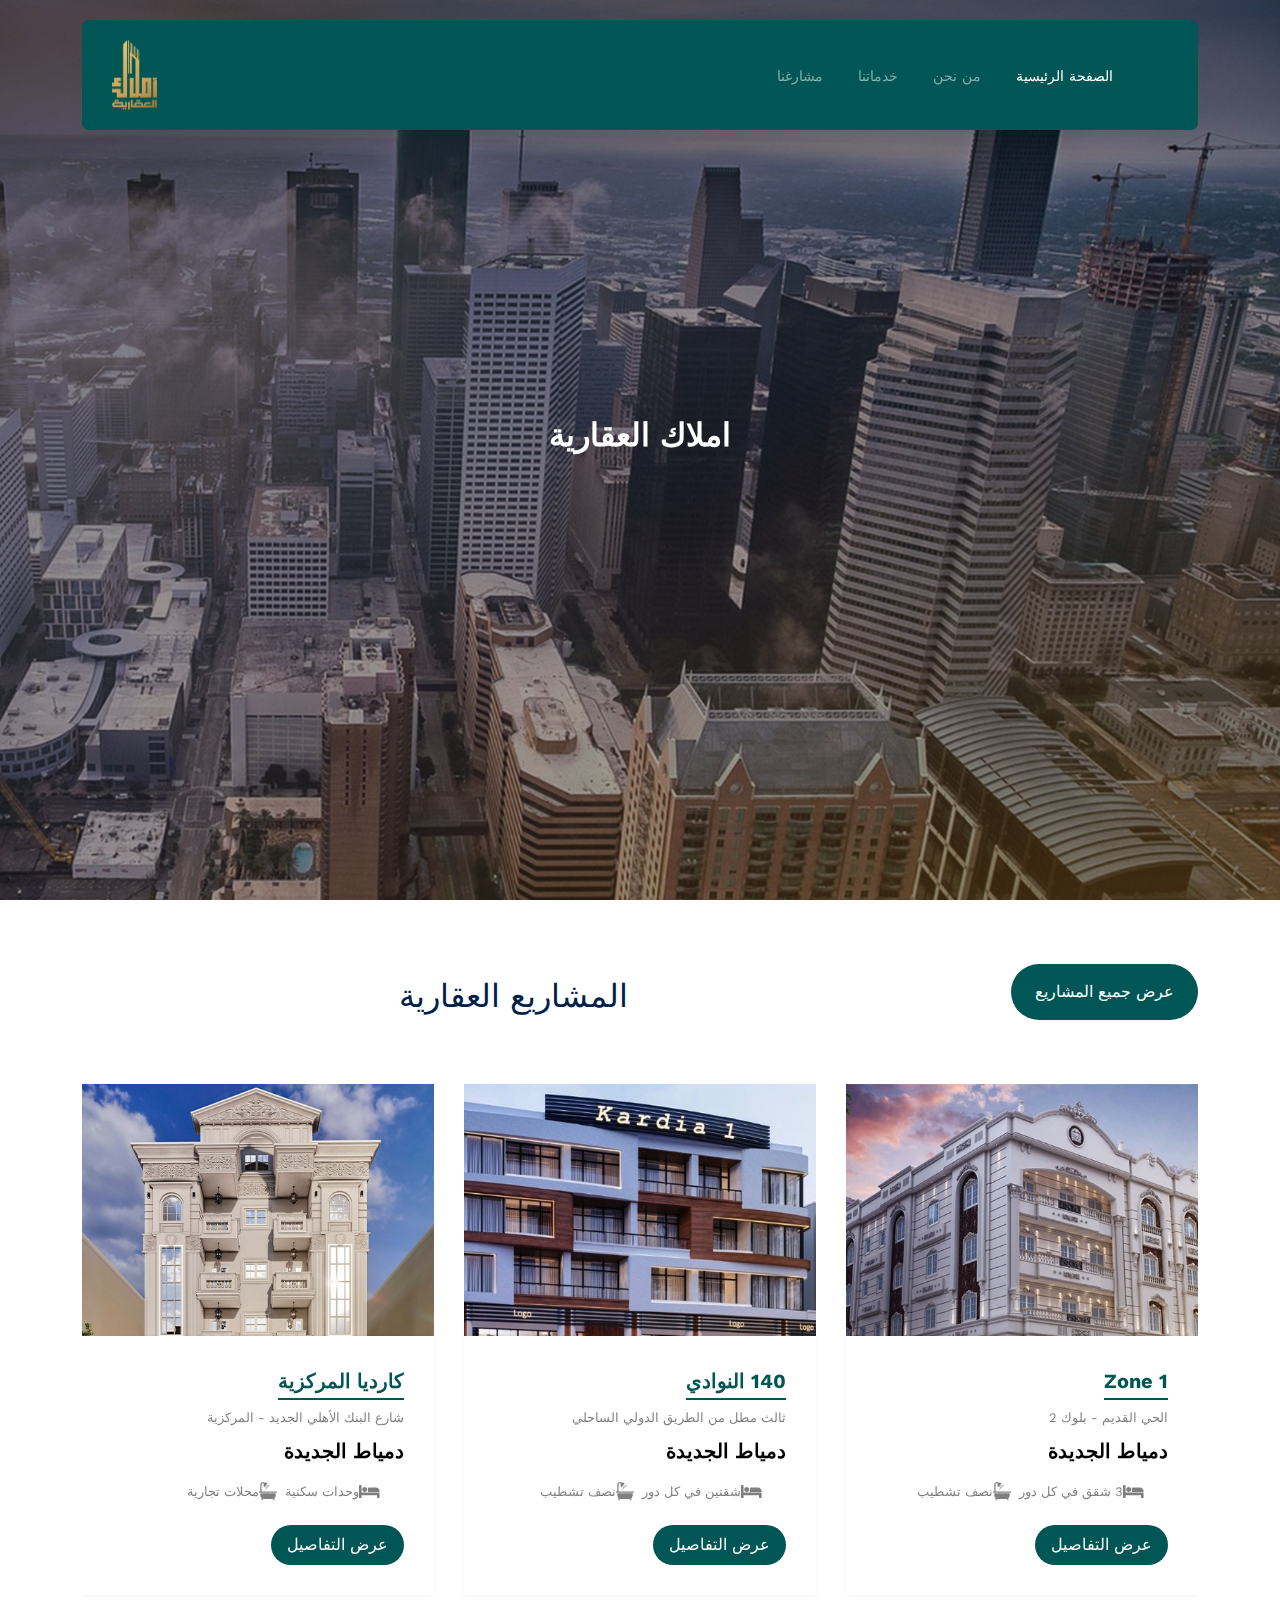
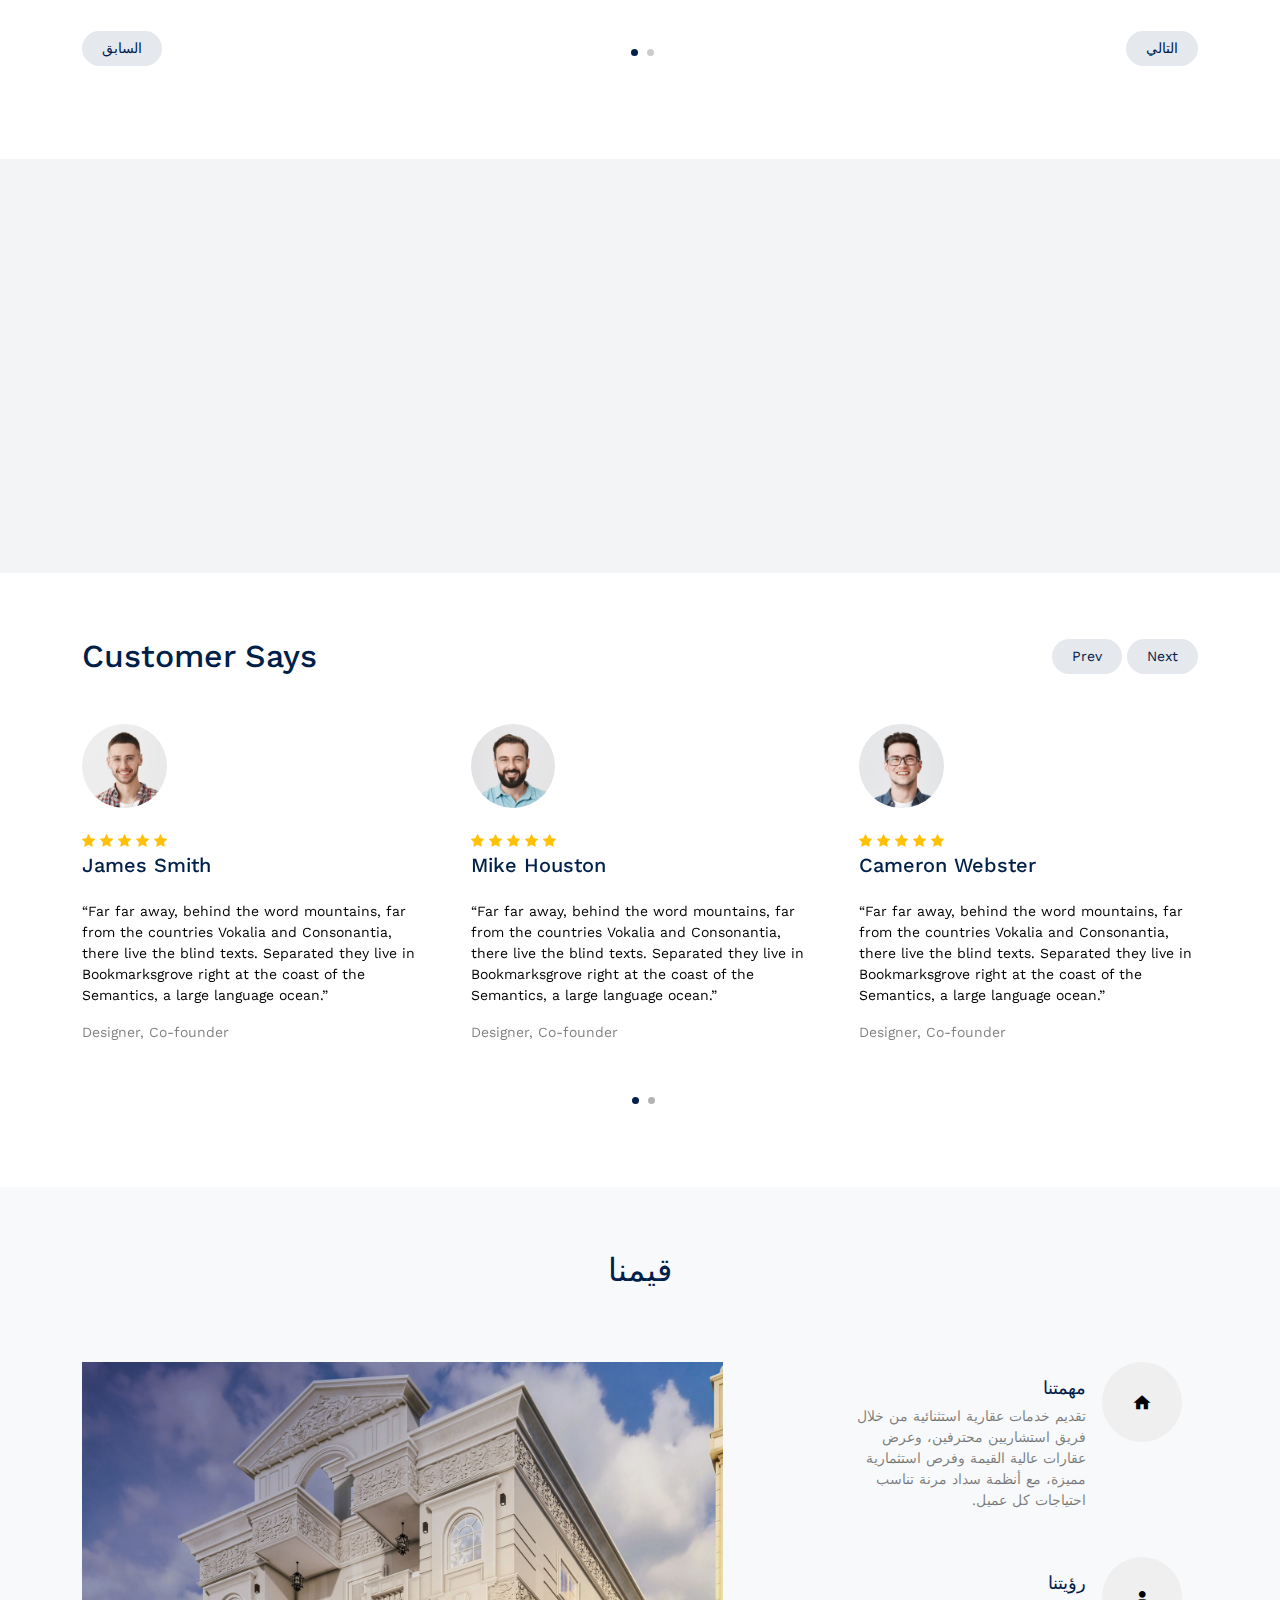
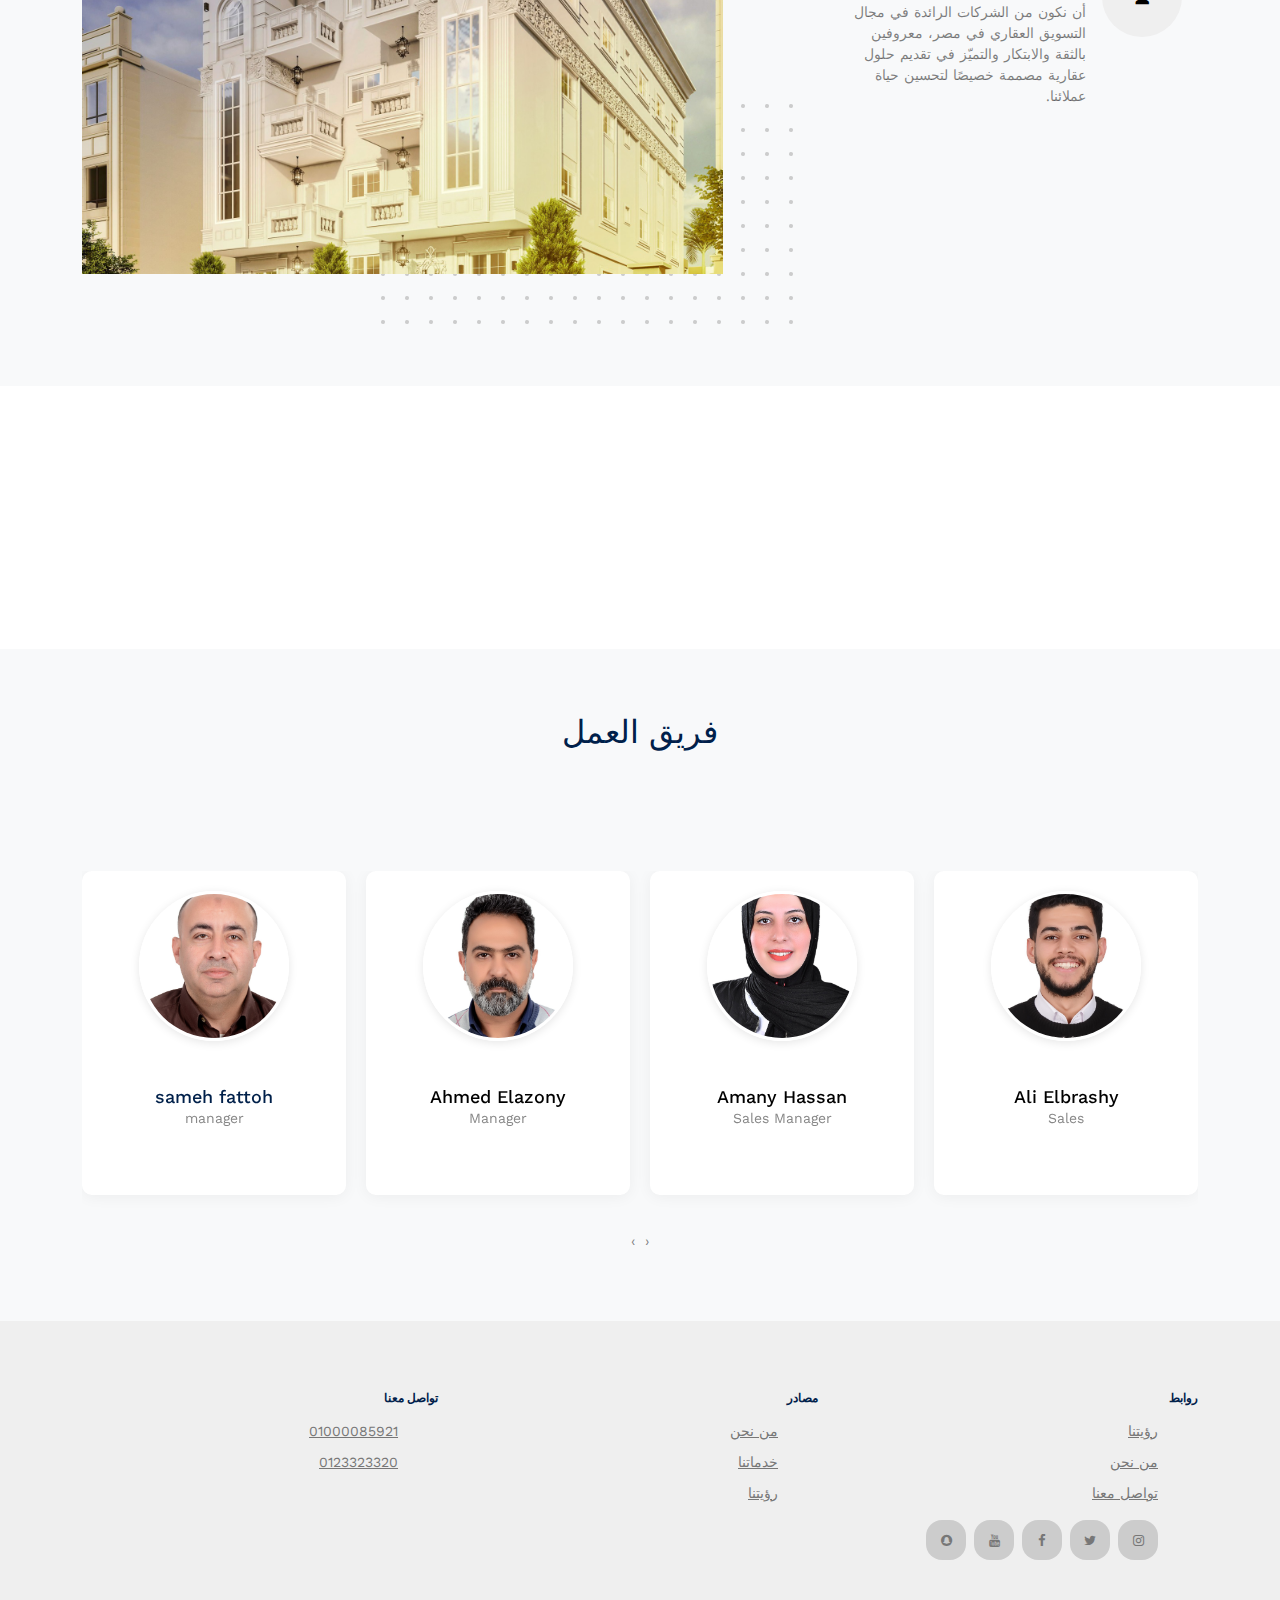
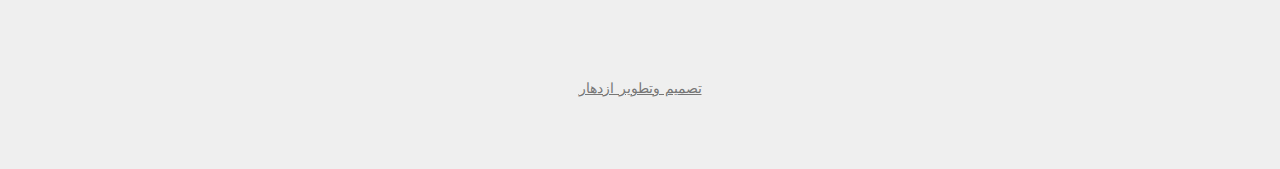
<file: index.html>
<!-- /*
* Template Name: Property
* Template Author: Untree.co
* Template URI: https://untree.co/
* License: https://creativecommons.org/licenses/by/3.0/
*/ -->
<!DOCTYPE html>
<html lang="en">
  <head>
    <meta charset="utf-8" />
    <meta name="viewport" content="width=device-width, initial-scale=1" />
    <meta name="author" content="Untree.co" />
    <link rel="shortcut icon" href="favicon.png" />

    <meta name="description" content="" />
    <meta name="keywords" content="bootstrap, bootstrap5" />

    <link rel="preconnect" href="https://fonts.googleapis.com" />
    <link rel="preconnect" href="https://fonts.gstatic.com" crossorigin />
    <link
      href="https://fonts.googleapis.com/css2?family=Work+Sans:wght@400;500;600;700&display=swap"
      rel="stylesheet"
    />

    <link rel="stylesheet" href="fonts/icomoon/style.css" />
    <link rel="stylesheet" href="fonts/flaticon/font/flaticon.css" />

    <link rel="stylesheet" href="css/tiny-slider.css" />
    <link rel="stylesheet" href="css/aos.css" />
    <link rel="stylesheet" href="css/style.css" />

    <title>
       &mdash; amlak elakaria
    </title>
  </head>
  <body>
    <div class="site-mobile-menu site-navbar-target">
      <div class="site-mobile-menu-header">
        <div class="site-mobile-menu-close">
          <span class="icofont-close js-menu-toggle"></span>
        </div>
      </div>
      <div class="site-mobile-menu-body"></div>
    </div>

    <nav class="site-nav">
      <div class="container" dir="rtl">
        <div class="menu-bg-wrap">
          <div class="site-navigation">
            <a href="index.html" class="logo m-0 float-start">
              <img src="images/GOLD LOGO.png" alt="" srcset="" style="height: 70px;">
            </a>

            <ul
              class="js-clone-nav d-none d-lg-inline-block text-start site-menu float-end mt-3"
            >
              <li class="active"><a href="index.html">الصفحة الرئيسية</a></li>
              <li >
                <a href="about.html">من نحن</a>
              
              </li>
              <li><a href="services.html">خدماتنا</a></li>
              <li><a href="properties.html">مشارغنا</a></li>
            </ul>

            <a
              href="#"
              class="burger light me-auto float-end mt-1 site-menu-toggle js-menu-toggle d-inline-block d-lg-none"
              data-toggle="collapse"
              data-target="#main-navbar"
            >
              <span></span>
            </a>
          </div>
        </div>
      </div>
    </nav>

    <div class="hero">
      <div class="hero-slide">
        <div
          class="img overlay"
          style="background-image: url('images/8.jpeg')"
        ></div>
        <div
          class="img overlay"
          style="background-image: url('images/6.jpeg')"

        ></div>
        <div
          class="img overlay"
          style="background-image: url('images/9.jpeg')"
        ></div>
      </div>

      <div class="container">
        <div class="row justify-content-center align-items-center">
          <div class="col-lg-9 text-center">
            <h1 class="heading" data-aos="fade-up">
              املاك العقارية
            </h1>
           
          </div>
        </div>
      </div>
    </div>

    <div class="section">
      <div class="container">
        <div class="row mb-5 align-items-center">
          <div class="col-lg-6">
            <h2 class="font-weight-bold text-primary heading" dir="rtl">
              المشاريع العقارية
            </h2>
          </div>
          <div class="col-lg-6 text-lg-end">
            <p dir="rtl">
              <a
                href="#"
                target="_blank"
                class="btn btn-primary text-white py-3 px-4"
                >عرض جميع المشاريع</a
              >
            </p>
          </div>
        </div>
        <div class="row">
          <div class="col-12">
            <div class="property-slider-wrap">
              <div class="property-slider">
                <div class="property-item">
                  <a href="property-single.html" class="img">
                    <img src="images/1.jpeg" alt="Image" class="img-fluid" />
                  </a>

                  <div class="property-content" dir="rtl">
                    <div class="price mb-2"><span>كارديا المركزية</span></div>
                    <div>
                      <span class="d-block mb-2 text-black-50"
                        >شارع البنك الأهلي الجديد - المركزية</span
                      >
                      <span class="city d-block mb-3">دمياط الجديدة</span>

                      <div class="specs d-flex mb-4">
                        <span class="d-block d-flex align-items-center me-3">
                          <span class="icon-bed me-2"></span>
                          <span class="caption">وحدات سكنية</span>
                        </span>
                        <span class="d-block d-flex align-items-center">
                          <span class="icon-bath me-2"></span>
                          <span class="caption">محلات تجارية</span>
                        </span>
                      </div>

                      <a
                        href="property-single.html"
                        class="btn btn-primary py-2 px-3"
                        >عرض التفاصيل</a
                      >
                    </div>
                  </div>
                </div>
                <!-- .item -->

                <div class="property-item" dir="rtl">
                  <a href="property-single.html" class="img">
                    <img src="images/2.jpeg" alt="Image" class="img-fluid" />
                  </a>

                  <div class="property-content">
                    <div class="price mb-2"><span>140 النوادي</span></div>
                    <div>
                      <span class="d-block mb-2 text-black-50"
                        >ثالث مطل من الطريق الدولي الساحلي</span
                      >
                      <span class="city d-block mb-3">دمياط الجديدة</span>

                      <div class="specs d-flex mb-4">
                        <span class="d-block d-flex align-items-center me-3">
                          <span class="icon-bed me-2"></span>
                          <span class="caption">شقتين في كل دور</span>
                        </span>
                        <span class="d-block d-flex align-items-center">
                          <span class="icon-bath me-2"></span>
                          <span class="caption">نصف تشطيب</span>
                        </span>
                      </div>

                      <a
                        href="property-single.html"
                        class="btn btn-primary py-2 px-3"
                        >عرض التفاصيل</a
                      >
                    </div>
                  </div>
                </div>
                <!-- .item -->

                <div class="property-item" dir="rtl">
                  <a href="property-single.html" class="img">
                    <img src="images/4.jpeg" alt="Image" class="img-fluid" />
                  </a>

                  <div class="property-content">
                    <div class="price mb-2"><span>Zone 1</span></div>
                    <div>
                      <span class="d-block mb-2 text-black-50"
                        >الحي القديم - بلوك 2</span
                      >
                      <span class="city d-block mb-3">دمياط الجديدة</span>

                      <div class="specs d-flex mb-4">
                        <span class="d-block d-flex align-items-center me-3">
                          <span class="icon-bed me-2"></span>
                          <span class="caption">3 شقق في كل دور</span>
                        </span>
                        <span class="d-block d-flex align-items-center">
                          <span class="icon-bath me-2"></span>
                          <span class="caption">نصف تشطيب</span>
                        </span>
                      </div>

                      <a
                        href="property-single.html"
                        class="btn btn-primary py-2 px-3"
                        >عرض التفاصيل</a
                      >
                    </div>
                  </div>
                </div>
                <!-- .item -->

                <div class="property-item" dir="rtl">
                  <a href="property-single.html" class="img">
                    <img src="images/10.jpeg" alt="Image" class="img-fluid" />
                  </a>

                  <div class="property-content">
                    <div class="price mb-2"><span>عمارة الاستاد</span></div>
                    <div>
                      <span class="d-block mb-2 text-black-50"
                        >الحي الثالث - مجاورة 15</span
                      >
                      <span class="city d-block mb-3">دمياط الجديدة</span>

                      <div class="specs d-flex mb-4">
                        <span class="d-block d-flex align-items-center me-3">
                          <span class="icon-bed me-2"></span>
                          <span class="caption">شقة واحدة في كل دور</span>
                        </span>
                        <span class="d-block d-flex align-items-center">
                          <span class="icon-bath me-2"></span>
                          <span class="caption">نصف تشطيب</span>
                        </span>
                      </div>

                      <a
                        href="property-single.html"
                        class="btn btn-primary py-2 px-3"
                        >عرض التفاصيل</a
                      >
                    </div>
                  </div>
                </div>
                <!-- .item -->
              </div>

              <div
                id="property-nav"
                class="controls"
                tabindex="0"
                aria-label="Carousel Navigation"
              >
                <span
                  class="prev"
                  data-controls="prev"
                  aria-controls="property"
                  tabindex="-1"
                  >السابق</span
                >
                <span
                  class="next"
                  data-controls="next"
                  aria-controls="property"
                  tabindex="-1"
                  >التالي</span
                >
              </div>
            </div>
          </div>
        </div>
      </div>
    </div>

    <section class="features-1">
      <div class="container">
        <div class="row">
          <div class="col-6 col-lg-3" data-aos="fade-up" data-aos-delay="300">
            <div class="box-feature">
              <span class="flaticon-house"></span>
              <h3 class="mb-3">تسويق وبيع العقارات</h3>
              <p>
                نقوم بتسويق وبيع مختلف أنواع العقارات مثل الوحدات السكنية، الفلل، المحلات التجارية، المكاتب الإدارية، وقطع الأراضي باستخدام استراتيجيات تسويق ذكية تضمن سرعة البيع وفعاليته.

              </p>
              <p><a href="" class="learn-more">اعرف المزيد</a></p>
            </div>
          </div>
          <div class="col-6 col-lg-3" data-aos="fade-up" data-aos-delay="500">
            <div class="box-feature">
              <span class="flaticon-building"></span>
              <h3 class="mb-3">الاستشارات العقارية</h3>
              <p>
                نقدم لك استشارات عقارية احترافية تتناسب مع احتياجاتك، سواء كنت ترغب في الشراء أو البيع أو الاستثمار، لمساعدتك في اتخاذ قرارات مبنية على دراية بالسوق والفرص المتاحة.

              </p>
              <p><a href="#" class="learn-more">اعرف المزيد</a></p>
            </div>
          </div>
          <div class="col-6 col-lg-3" data-aos="fade-up" data-aos-delay="400">
            <div class="box-feature">
              <span class="flaticon-house-3"></span>
              <h3 class="mb-3">تخصيص الأراضي</h3>
              <p>
                نساعد عملاءنا في تحديد وتخصيص الأراضي المناسبة للسكن أو الاستثمار أو المشاريع التجارية، مع ضمان أفضل المواقع والقيمة.

              </p>
              <p><a href="#" class="learn-more mt-3" >اعرف المزبد</a></p>
            </div>
          </div>
          <div class="col-6 col-lg-3" data-aos="fade-up" data-aos-delay="600">
            <div class="box-feature">
              <span class="flaticon-house-1"></span>
              <h3 class="mb-3">خدمات ما بعد البيع</h3>
              <p>
                دورنا لا ينتهي عند البيع، بل نقوم بمتابعة العقود بين المالك والمشتري، وضمان سداد الدفعات والمقدمات في مواعيدها، وحفظ حقوق المشتري حتى استلام وحدته العقارية.

              </p>
              <p><a href="#" class="learn-more">اعرف المزيد</a></p>
            </div>
          </div>
        </div>
      </div>
    </section>

    <div class="section sec-testimonials">
      <div class="container">
        <div class="row mb-5 align-items-center">
          <div class="col-md-6">
            <h2 class="font-weight-bold heading text-primary mb-4 mb-md-0">
              Customer Says
            </h2>
          </div>
          <div class="col-md-6 text-md-end">
            <div id="testimonial-nav">
              <span class="prev" data-controls="prev">Prev</span>

              <span class="next" data-controls="next">Next</span>
            </div>
          </div>
        </div>

        <div class="row">
          <div class="col-lg-4"></div>
        </div>
        <div class="testimonial-slider-wrap">
          <div class="testimonial-slider">
            <div class="item">
              <div class="testimonial">
                <img
                  src="images/person_1-min.jpg"
                  alt="Image"
                  class="img-fluid rounded-circle w-25 mb-4"
                />
                <div class="rate">
                  <span class="icon-star text-warning"></span>
                  <span class="icon-star text-warning"></span>
                  <span class="icon-star text-warning"></span>
                  <span class="icon-star text-warning"></span>
                  <span class="icon-star text-warning"></span>
                </div>
                <h3 class="h5 text-primary mb-4">James Smith</h3>
                <blockquote>
                  <p>
                    &ldquo;Far far away, behind the word mountains, far from the
                    countries Vokalia and Consonantia, there live the blind
                    texts. Separated they live in Bookmarksgrove right at the
                    coast of the Semantics, a large language ocean.&rdquo;
                  </p>
                </blockquote>
                <p class="text-black-50">Designer, Co-founder</p>
              </div>
            </div>

            <div class="item">
              <div class="testimonial">
                <img
                  src="images/person_2-min.jpg"
                  alt="Image"
                  class="img-fluid rounded-circle w-25 mb-4"
                />
                <div class="rate">
                  <span class="icon-star text-warning"></span>
                  <span class="icon-star text-warning"></span>
                  <span class="icon-star text-warning"></span>
                  <span class="icon-star text-warning"></span>
                  <span class="icon-star text-warning"></span>
                </div>
                <h3 class="h5 text-primary mb-4">Mike Houston</h3>
                <blockquote>
                  <p>
                    &ldquo;Far far away, behind the word mountains, far from the
                    countries Vokalia and Consonantia, there live the blind
                    texts. Separated they live in Bookmarksgrove right at the
                    coast of the Semantics, a large language ocean.&rdquo;
                  </p>
                </blockquote>
                <p class="text-black-50">Designer, Co-founder</p>
              </div>
            </div>

            <div class="item">
              <div class="testimonial">
                <img
                  src="images/person_3-min.jpg"
                  alt="Image"
                  class="img-fluid rounded-circle w-25 mb-4"
                />
                <div class="rate">
                  <span class="icon-star text-warning"></span>
                  <span class="icon-star text-warning"></span>
                  <span class="icon-star text-warning"></span>
                  <span class="icon-star text-warning"></span>
                  <span class="icon-star text-warning"></span>
                </div>
                <h3 class="h5 text-primary mb-4">Cameron Webster</h3>
                <blockquote>
                  <p>
                    &ldquo;Far far away, behind the word mountains, far from the
                    countries Vokalia and Consonantia, there live the blind
                    texts. Separated they live in Bookmarksgrove right at the
                    coast of the Semantics, a large language ocean.&rdquo;
                  </p>
                </blockquote>
                <p class="text-black-50">Designer, Co-founder</p>
              </div>
            </div>

            <div class="item">
              <div class="testimonial">
                <img
                  src="images/person_4-min.jpg"
                  alt="Image"
                  class="img-fluid rounded-circle w-25 mb-4"
                />
                <div class="rate">
                  <span class="icon-star text-warning"></span>
                  <span class="icon-star text-warning"></span>
                  <span class="icon-star text-warning"></span>
                  <span class="icon-star text-warning"></span>
                  <span class="icon-star text-warning"></span>
                </div>
                <h3 class="h5 text-primary mb-4">Dave Smith</h3>
                <blockquote>
                  <p>
                    &ldquo;Far far away, behind the word mountains, far from the
                    countries Vokalia and Consonantia, there live the blind
                    texts. Separated they live in Bookmarksgrove right at the
                    coast of the Semantics, a large language ocean.&rdquo;
                  </p>
                </blockquote>
                <p class="text-black-50">Designer, Co-founder</p>
              </div>
            </div>
          </div>
        </div>
      </div>
    </div>

    <div class="section section-4 bg-light" dir="rtl">
      <div class="container">
        <div class="row justify-content-center text-center mb-5">
          <div class="col-lg-5">
            <h2 class="font-weight-bold heading text-primary mb-4">
              قيمنا
            </h2>
           
          </div>
        </div>
        <div class="row justify-content-between mb-5">
          <div class="col-lg-7 mb-5 mb-lg-0 order-lg-2">
            <div class="img-about dots">
              <img src="images/5.jpeg" alt="Image" class="img-fluid" />
            </div>
          </div>
          <div class="col-lg-4">
            <div class="d-flex feature-h">
              <span class="wrap-icon mx-3">
                <span class="icon-home2"></span>
              </span>
              <div class="feature-text">
                <h3 class="heading">مهمتنا</h3>
                <p class="text-black-50">
                  تقديم خدمات عقارية استثنائية من خلال فريق استشاريين محترفين، وعرض عقارات عالية القيمة وفرص استثمارية مميزة، مع أنظمة سداد مرنة تناسب احتياجات كل عميل.

                </p>
              </div>
            </div>

            <div class="d-flex feature-h">
              <span class="wrap-icon mx-3">
                <span class="icon-person"></span>
              </span>
              <div class="feature-text">
                <h3 class="heading">رؤيتنا</h3>
                <p class="text-black-50">
                  أن نكون من الشركات الرائدة في مجال التسويق العقاري في مصر، معروفين بالثقة والابتكار والتميّز في تقديم حلول عقارية مصممة خصيصًا لتحسين حياة عملائنا.

                </p>
              </div>
            </div>

           
          </div>
        </div>
        
      </div>
    </div>

    <div class="section">
      <div class="row justify-content-center footer-cta" data-aos="fade-up">
        <div class="col-lg-7 mx-auto text-center">
          <h2 class="mb-4">كن جزء من املاك العقارية</h2>
          <p>
            <a
              href="https://api.whatsapp.com/send?phone=201000085921"
              target="_blank"
              class="btn btn-primary text-white py-3 px-4"
              >تواصل معنا </a
            >
          </p>
        </div>
        <!-- /.col-lg-7 -->
      </div>
      <!-- /.row -->
    </div>

    <div class="section section-5 bg-light">
      <div class="container">
        <div class="row justify-content-center text-center mb-5">
          <div class="col-lg-6 mb-5">
            <h2 class="font-weight-bold heading text-primary mb-4">فريق العمل </h2>
        
          </div>
        </div>
    
        <!-- Slider Container -->
        <div class="agents-slider owl-carousel owl-theme">
          <!-- Agent Item 1 -->
          <div class="item">
            <div class="h-100 person">
              <div class="agent-image-container">
                <img src="images/11 (2).jpeg" alt="Image" class="img-fluid agent-image" />
              </div>
              <div class="person-contents">
                <h2 class="mb-0"><a href="#"></a> sameh fattoh </h2>
                <span class="meta d-block mb-3">manager</span>
                
              </div>
            </div>
          </div>
    
          <!-- Agent Item 2 -->
          <div class="item">
            <div class="h-100 person">
              <div class="agent-image-container">
                <img src="images/112.jpeg" alt="Image" class="img-fluid agent-image" />
              </div>
              <div class="person-contents">
                <h2 class="mb-0"><a href="#">Ahmed Elazony</a></h2>
                <span class="meta d-block mb-3">Manager</span>
              
              </div>
            </div>
          </div>
            <!-- Agent Item 2 -->
          <div class="item">
            <div class="h-100 person">
              <div class="agent-image-container">
                <img src="images/113.jpeg" alt="Image" class="img-fluid agent-image" />
              </div>
              <div class="person-contents">
                <h2 class="mb-0"><a href="#">Amany Hassan</a></h2>
                <span class="meta d-block mb-3">Sales Manager</span>
              
              </div>
            </div>
          </div>
            <!-- Agent Item 2 -->
          <div class="item">
            <div class="h-100 person">
              <div class="agent-image-container">
                <img src="images/115.jpeg" alt="Image" class="img-fluid agent-image" />
              </div>
              <div class="person-contents">
                <h2 class="mb-0"><a href="#">Ali Elbrashy</a></h2>
                <span class="meta d-block mb-3">Sales</span>
              
              </div>
            </div>
          </div>
      <!-- Agent Item 2 -->
          <div class="item">
            <div class="h-100 person">
              <div class="agent-image-container">
                <img src="images/116.jpeg" alt="Image" class="img-fluid agent-image" />
              </div>
              <div class="person-contents">
                <h2 class="mb-0"><a href="#">Walid siam</a></h2>
                <span class="meta d-block mb-3">sales</span>       
              </div>
            </div>
          </div>
            <!-- Agent Item 2 -->
          <div class="item">
            <div class="h-100 person">
              <div class="agent-image-container">
                <img src="images/117.jpeg" alt="Image" class="img-fluid agent-image" />
              </div>
              <div class="person-contents">
                <h2 class="mb-0"><a href="#">Shimaa Abdel Karim</a></h2>
                <span class="meta d-block mb-3">Sales</span>
              
              </div>
            </div>
          </div>

            <!-- Agent Item 2 -->
          <div class="item">
            <div class="h-100 person">
              <div class="agent-image-container">
                <img src="images/118.jpeg" alt="Image" class="img-fluid agent-image" />
              </div>
              <div class="person-contents">
                <h2 class="mb-0"><a href="#">Mona Ahmed</a></h2>
                <span class="meta d-block mb-3">Sales Manager</span>
              
              </div>
            </div>
          </div>

            <!-- Agent Item 2 -->
          <div class="item">
            <div class="h-100 person">
              <div class="agent-image-container">
                <img src="images/119.jpeg" alt="Image" class="img-fluid agent-image" />
              </div>
              <div class="person-contents">
                <h2 class="mb-0"><a href="#">Samar Mohamed</a></h2>
                <span class="meta d-block mb-3">Sales</span>
              
              </div>
            </div>
          </div>

            <!-- Agent Item 2 -->
            <div class="item">
              <div class="h-100 person">
                <div class="agent-image-container">
                  <img src="images/1112.jpeg" alt="Image" class="img-fluid agent-image" />
                </div>
                <div class="person-contents">
                  <h2 class="mb-0"><a href="#">Shimaa Ali</a></h2>
                  <span class="meta d-block mb-3">Sales</span>
                
                </div>
              </div>
            </div>

              <!-- Agent Item 2 -->
          <div class="item">
            <div class="h-100 person">
              <div class="agent-image-container">
                <img src="images/1113.jpeg" alt="Image" class="img-fluid agent-image" />
              </div>
              <div class="person-contents">
                <h2 class="mb-0"><a href="#">Dina Nasser</a></h2>
                <span class="meta d-block mb-3">Sales Advisor</span>
              
              </div>
            </div>
          </div>

            <!-- Agent Item 2 -->
            <div class="item">
              <div class="h-100 person">
                <div class="agent-image-container">
                  <img src="images/1118.jpeg" alt="Image" class="img-fluid agent-image" />
                </div>
                <div class="person-contents">
                  <h2 class="mb-0"><a href="#">Somiaa Elsherbiny</a></h2>
                  <span class="meta d-block mb-3">Sales</span>
                
                </div>
              </div>
            </div>
          <!-- Add more agent items as needed -->
        </div>
      </div>
    </div>
    
    <!-- CSS لتعديل حجم الصور -->
    <style>
      .agent-image-container {
        width: 150px; /* يمكنك تغيير القيمة حسب ما تريد */
        height: 150px; /* يمكنك تغيير القيمة حسب ما تريد */
        margin: 0 auto 15px;
        border-radius: 50%;
        overflow: hidden;
        border: 3px solid #fff;
        box-shadow: 0 2px 10px rgba(0,0,0,0.1);
      }
      
      .agent-image {
        width: 150px;
        height: 150px;
        object-fit: cover;
        top: 30%;
      }
      
      .person {
        text-align: center;
        padding: 20px;
        background: #fff;
        border-radius: 10px;
        box-shadow: 0 2px 15px rgba(0,0,0,0.05);
      }
      
      .person-contents {
        padding: 0 10px;
      }
    </style>
    
    <!-- Required CSS and JS for the slider -->
    <link rel="stylesheet" href="https://cdnjs.cloudflare.com/ajax/libs/OwlCarousel2/2.3.4/assets/owl.carousel.min.css">
    <link rel="stylesheet" href="https://cdnjs.cloudflare.com/ajax/libs/OwlCarousel2/2.3.4/assets/owl.theme.default.min.css">
    
    <script src="https://code.jquery.com/jquery-3.6.0.min.js"></script>
    <script src="https://cdnjs.cloudflare.com/ajax/libs/OwlCarousel2/2.3.4/owl.carousel.min.js"></script>
    
    <script>
      $(document).ready(function(){
        $('.agents-slider').owlCarousel({
          loop: true,
          margin: 20,
          nav: true,
          dots: false,
          responsive:{
            0:{
              items:1
            },
            600:{
              items:2
            },
            1000:{
              items:4
            }
          }
        });
      });
    </script>
    
    <!-- Required CSS and JS for the slider -->
    <link rel="stylesheet" href="https://cdnjs.cloudflare.com/ajax/libs/OwlCarousel2/2.3.4/assets/owl.carousel.min.css">
    <link rel="stylesheet" href="https://cdnjs.cloudflare.com/ajax/libs/OwlCarousel2/2.3.4/assets/owl.theme.default.min.css">
    
    <script src="https://code.jquery.com/jquery-3.6.0.min.js"></script>
    <script src="https://cdnjs.cloudflare.com/ajax/libs/OwlCarousel2/2.3.4/owl.carousel.min.js"></script>
    
    <script>
      $(document).ready(function(){
        $('.agents-slider').owlCarousel({
          loop: true,
          margin: 20,
          nav: true,
          dots: false,
          responsive:{
            0:{
              items:1
            },
            600:{
              items:2
            },
            1000:{
              items:4
            }
          }
        });
      });
    </script>

<div class="site-footer" dir="rtl">
  <div class="container">
    <div class="row text-end"> <!-- تأكد من محاذاة النصوص إلى اليمين -->
      <!-- العمود 1: روابط -->
      <div class="col-lg-4 mb-4">
        <div class="widget">
          <h3>روابط</h3>
          <ul class="list-unstyled links">
            <li><a href="#">رؤيتنا</a></li>
            <li><a href="#">من نحن</a></li>
            <li><a href="#">تواصل معنا</a></li>
          </ul>
          <ul class="list-unstyled social d-flex gap-2 justify-content-start">
            <li><a href="https://tr.ee/Nd5TlMPFx-"><span class="icon-instagram"></span></a></li>
            <li><a href="https://tr.ee/-WHjdjZnml"><span class="icon-twitter"></span></a></li>
            <li><a href="https://tr.ee/uCjunWl6dV"><span class="icon-facebook"></span></a></li>
            <li><a href="https://tr.ee/YbXjadr5Tt"><span class="icon-youtube"></span></a></li>
            <li><a href="https://accounts.snapchat.com/v2/welcome"><span class="icon-snapchat"></span></a></li>
          </ul>
        </div>
      </div>

      <!-- العمود 2: مصادر -->
      <div class="col-lg-4 mb-4">
        <div class="widget">
          <h3>مصادر</h3>
          <ul class="list-unstyled links">
            <li><a href="#">من نحن</a></li>
            <li><a href="#">خدماتنا</a></li>
            <li><a href="#">رؤيتنا</a></li>
          </ul>
        </div>
      </div>

      <!-- العمود 3: تواصل معنا -->
      <div class="col-lg-4 mb-4">
        <div class="widget">
          <h3>تواصل معنا</h3>
          <ul class="list-unstyled links">
            <li><a href="https://api.whatsapp.com/send?phone=201000085921">01000085921</a></li>
            <li><a href="https://api.whatsapp.com/send?phone=201000085921">0123323320</a></li>
          </ul>
        </div>
      </div>
    </div>

    <div class="row mt-5">
      <div class="col-12 text-center">
        <div>
          <a href="https://ezdharco.com/" target="_blank">تصميم وتطوير ازدهار</a>
        </div>
      </div>
    </div>
  </div>
</div>

    <!-- /.site-footer -->

    <!-- Preloader -->
    <div id="overlayer"></div>
    <div class="loader">
      <div class="spinner-border" role="status">
        <span class="visually-hidden">Loading...</span>
      </div>
    </div>

    <script src="js/bootstrap.bundle.min.js"></script>
    <script src="js/tiny-slider.js"></script>
    <script src="js/aos.js"></script>
    <script src="js/navbar.js"></script>
    <script src="js/counter.js"></script>
    <script src="js/custom.js"></script>
  </body>
</html>
</file>
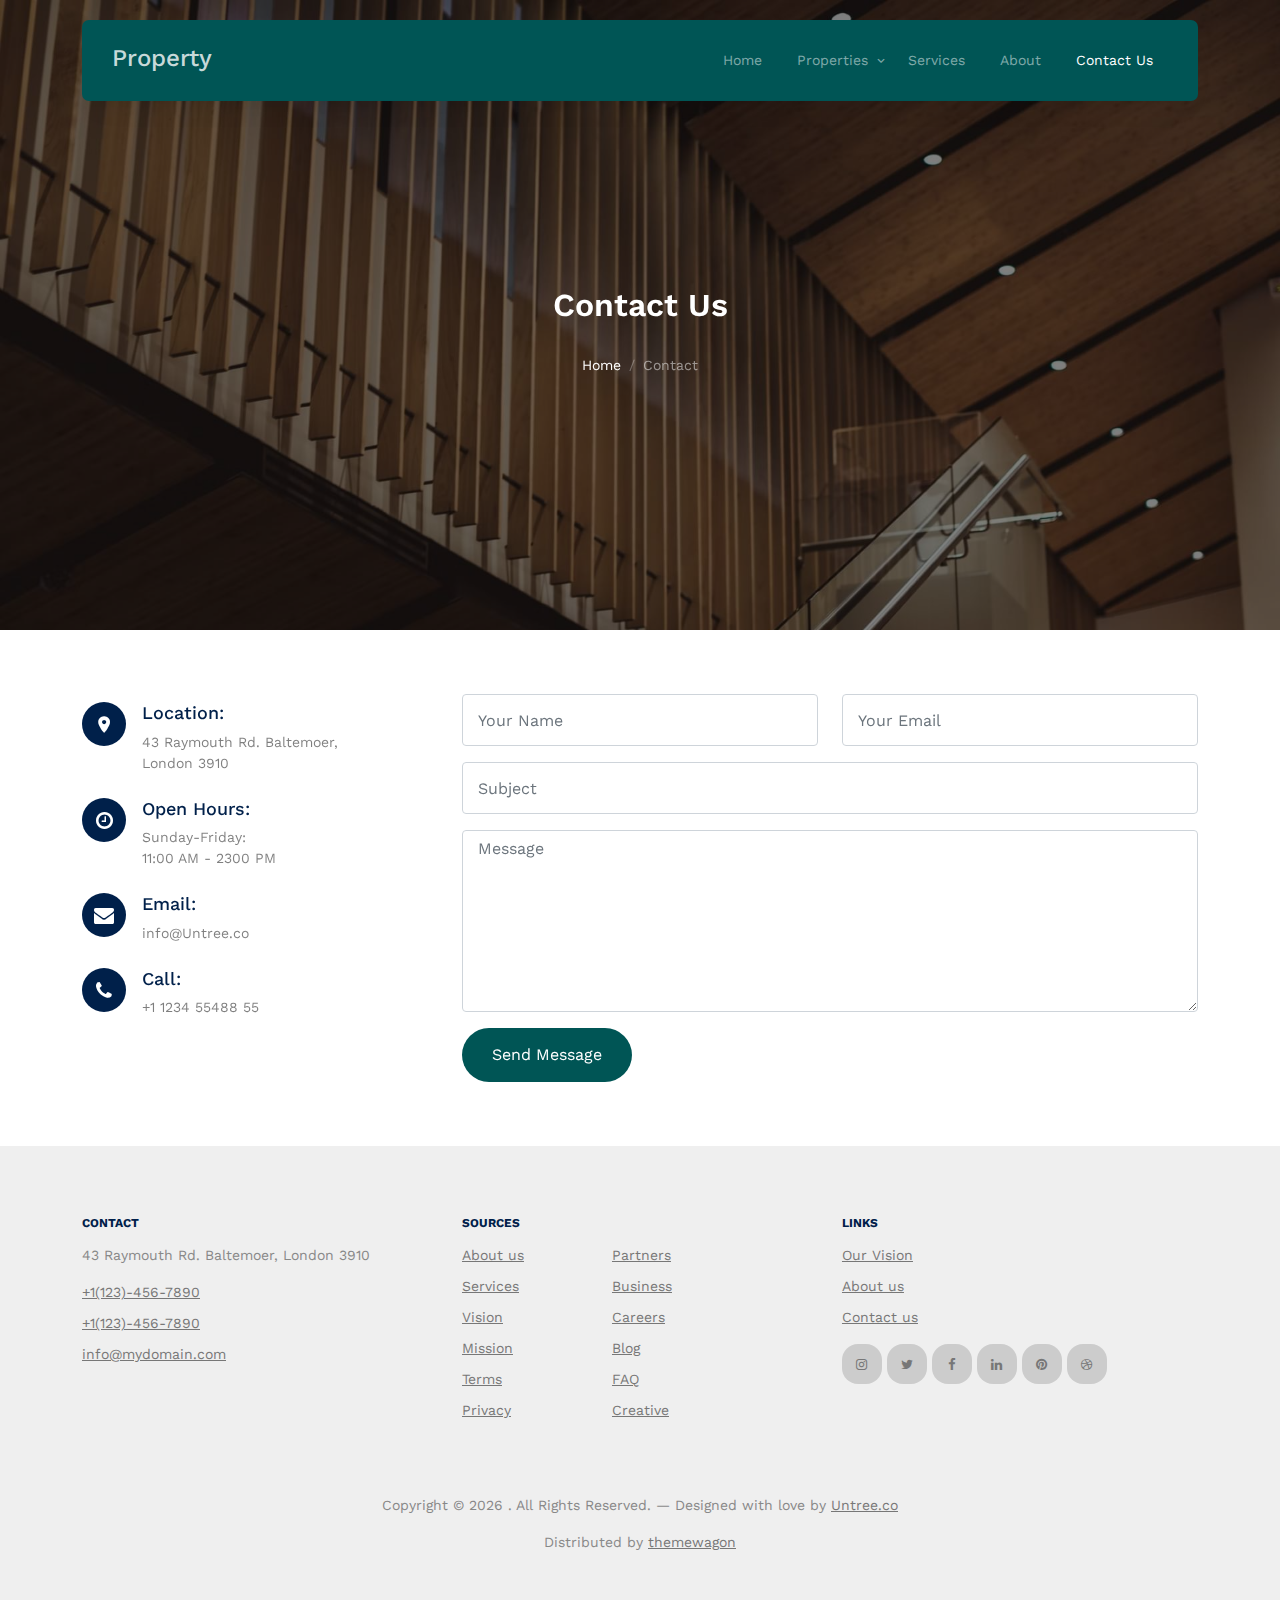
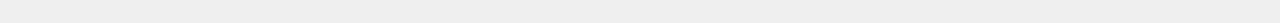
<file: contact.html>
<!-- /*
* Template Name: Property
* Template Author: Untree.co
* Template URI: https://untree.co/
* License: https://creativecommons.org/licenses/by/3.0/
*/ -->
<!DOCTYPE html>
<html lang="en">
  <head>
    <meta charset="utf-8" />
    <meta name="viewport" content="width=device-width, initial-scale=1" />
    <meta name="author" content="Untree.co" />
    <link rel="shortcut icon" href="favicon.png" />

    <meta name="description" content="" />
    <meta name="keywords" content="bootstrap, bootstrap5" />

    <link rel="preconnect" href="https://fonts.googleapis.com" />
    <link rel="preconnect" href="https://fonts.gstatic.com" crossorigin />
    <link
      href="https://fonts.googleapis.com/css2?family=Work+Sans:wght@400;500;600;700&display=swap"
      rel="stylesheet"
    />

    <link rel="stylesheet" href="fonts/icomoon/style.css" />
    <link rel="stylesheet" href="fonts/flaticon/font/flaticon.css" />

    <link rel="stylesheet" href="css/tiny-slider.css" />
    <link rel="stylesheet" href="css/aos.css" />
    <link rel="stylesheet" href="css/style.css" />

    <title>
      Property &mdash; Free Bootstrap 5 Website Template by Untree.co
    </title>
  </head>
  <body>
    <div class="site-mobile-menu site-navbar-target">
      <div class="site-mobile-menu-header">
        <div class="site-mobile-menu-close">
          <span class="icofont-close js-menu-toggle"></span>
        </div>
      </div>
      <div class="site-mobile-menu-body"></div>
    </div>

    <nav class="site-nav">
      <div class="container">
        <div class="menu-bg-wrap">
          <div class="site-navigation">
            <a href="index.html" class="logo m-0 float-start">Property</a>

            <ul
              class="js-clone-nav d-none d-lg-inline-block text-start site-menu float-end"
            >
              <li><a href="index.html">Home</a></li>
              <li class="has-children">
                <a href="properties.html">Properties</a>
                <ul class="dropdown">
                  <li><a href="#">Buy Property</a></li>
                  <li><a href="#">Sell Property</a></li>
                  <li class="has-children">
                    <a href="#">Dropdown</a>
                    <ul class="dropdown">
                      <li><a href="#">Sub Menu One</a></li>
                      <li><a href="#">Sub Menu Two</a></li>
                      <li><a href="#">Sub Menu Three</a></li>
                    </ul>
                  </li>
                </ul>
              </li>
              <li><a href="services.html">Services</a></li>
              <li><a href="about.html">About</a></li>
              <li class="active"><a href="contact.html">Contact Us</a></li>
            </ul>

            <a
              href="#"
              class="burger light me-auto float-end mt-1 site-menu-toggle js-menu-toggle d-inline-block d-lg-none"
              data-toggle="collapse"
              data-target="#main-navbar"
            >
              <span></span>
            </a>
          </div>
        </div>
      </div>
    </nav>

    <div
      class="hero page-inner overlay"
      style="background-image: url('images/hero_bg_1.jpg')"
    >
      <div class="container">
        <div class="row justify-content-center align-items-center">
          <div class="col-lg-9 text-center mt-5">
            <h1 class="heading" data-aos="fade-up">Contact Us</h1>

            <nav
              aria-label="breadcrumb"
              data-aos="fade-up"
              data-aos-delay="200"
            >
              <ol class="breadcrumb text-center justify-content-center">
                <li class="breadcrumb-item"><a href="index.html">Home</a></li>
                <li
                  class="breadcrumb-item active text-white-50"
                  aria-current="page"
                >
                  Contact
                </li>
              </ol>
            </nav>
          </div>
        </div>
      </div>
    </div>

    <div class="section">
      <div class="container">
        <div class="row">
          <div
            class="col-lg-4 mb-5 mb-lg-0"
            data-aos="fade-up"
            data-aos-delay="100"
          >
            <div class="contact-info">
              <div class="address mt-2">
                <i class="icon-room"></i>
                <h4 class="mb-2">Location:</h4>
                <p>
                  43 Raymouth Rd. Baltemoer,<br />
                  London 3910
                </p>
              </div>

              <div class="open-hours mt-4">
                <i class="icon-clock-o"></i>
                <h4 class="mb-2">Open Hours:</h4>
                <p>
                  Sunday-Friday:<br />
                  11:00 AM - 2300 PM
                </p>
              </div>

              <div class="email mt-4">
                <i class="icon-envelope"></i>
                <h4 class="mb-2">Email:</h4>
                <p>info@Untree.co</p>
              </div>

              <div class="phone mt-4">
                <i class="icon-phone"></i>
                <h4 class="mb-2">Call:</h4>
                <p>+1 1234 55488 55</p>
              </div>
            </div>
          </div>
          <div class="col-lg-8" data-aos="fade-up" data-aos-delay="200">
            <form action="#">
              <div class="row">
                <div class="col-6 mb-3">
                  <input
                    type="text"
                    class="form-control"
                    placeholder="Your Name"
                  />
                </div>
                <div class="col-6 mb-3">
                  <input
                    type="email"
                    class="form-control"
                    placeholder="Your Email"
                  />
                </div>
                <div class="col-12 mb-3">
                  <input
                    type="text"
                    class="form-control"
                    placeholder="Subject"
                  />
                </div>
                <div class="col-12 mb-3">
                  <textarea
                    name=""
                    id=""
                    cols="30"
                    rows="7"
                    class="form-control"
                    placeholder="Message"
                  ></textarea>
                </div>

                <div class="col-12">
                  <input
                    type="submit"
                    value="Send Message"
                    class="btn btn-primary"
                  />
                </div>
              </div>
            </form>
          </div>
        </div>
      </div>
    </div>
    <!-- /.untree_co-section -->

    <div class="site-footer">
      <div class="container">
        <div class="row">
          <div class="col-lg-4">
            <div class="widget">
              <h3>Contact</h3>
              <address>43 Raymouth Rd. Baltemoer, London 3910</address>
              <ul class="list-unstyled links">
                <li><a href="tel://11234567890">+1(123)-456-7890</a></li>
                <li><a href="tel://11234567890">+1(123)-456-7890</a></li>
                <li>
                  <a href="mailto:info@mydomain.com">info@mydomain.com</a>
                </li>
              </ul>
            </div>
            <!-- /.widget -->
          </div>
          <!-- /.col-lg-4 -->
          <div class="col-lg-4">
            <div class="widget">
              <h3>Sources</h3>
              <ul class="list-unstyled float-start links">
                <li><a href="#">About us</a></li>
                <li><a href="#">Services</a></li>
                <li><a href="#">Vision</a></li>
                <li><a href="#">Mission</a></li>
                <li><a href="#">Terms</a></li>
                <li><a href="#">Privacy</a></li>
              </ul>
              <ul class="list-unstyled float-start links">
                <li><a href="#">Partners</a></li>
                <li><a href="#">Business</a></li>
                <li><a href="#">Careers</a></li>
                <li><a href="#">Blog</a></li>
                <li><a href="#">FAQ</a></li>
                <li><a href="#">Creative</a></li>
              </ul>
            </div>
            <!-- /.widget -->
          </div>
          <!-- /.col-lg-4 -->
          <div class="col-lg-4">
            <div class="widget">
              <h3>Links</h3>
              <ul class="list-unstyled links">
                <li><a href="#">Our Vision</a></li>
                <li><a href="#">About us</a></li>
                <li><a href="#">Contact us</a></li>
              </ul>

              <ul class="list-unstyled social">
                <li>
                  <a href="#"><span class="icon-instagram"></span></a>
                </li>
                <li>
                  <a href="#"><span class="icon-twitter"></span></a>
                </li>
                <li>
                  <a href="#"><span class="icon-facebook"></span></a>
                </li>
                <li>
                  <a href="#"><span class="icon-linkedin"></span></a>
                </li>
                <li>
                  <a href="#"><span class="icon-pinterest"></span></a>
                </li>
                <li>
                  <a href="#"><span class="icon-dribbble"></span></a>
                </li>
              </ul>
            </div>
            <!-- /.widget -->
          </div>
          <!-- /.col-lg-4 -->
        </div>
        <!-- /.row -->

        <div class="row mt-5">
          <div class="col-12 text-center">
            <!-- 
              **==========
              NOTE: 
              Please don't remove this copyright link unless you buy the license here https://untree.co/license/  
              **==========
            -->

            <p>
              Copyright &copy;
              <script>
                document.write(new Date().getFullYear());
              </script>
              . All Rights Reserved. &mdash; Designed with love by
              <a href="https://untree.co">Untree.co</a>
              <!-- License information: https://untree.co/license/ -->
            </p>
            <div>
              Distributed by
              <a href="https://themewagon.com/" target="_blank">themewagon</a>
            </div>
          </div>
        </div>
      </div>
      <!-- /.container -->
    </div>
    <!-- /.site-footer -->

    <!-- Preloader -->
    <div id="overlayer"></div>
    <div class="loader">
      <div class="spinner-border" role="status">
        <span class="visually-hidden">Loading...</span>
      </div>
    </div>

    <script src="js/bootstrap.bundle.min.js"></script>
    <script src="js/tiny-slider.js"></script>
    <script src="js/aos.js"></script>
    <script src="js/navbar.js"></script>
    <script src="js/counter.js"></script>
    <script src="js/custom.js"></script>
  </body>
</html>
</file>
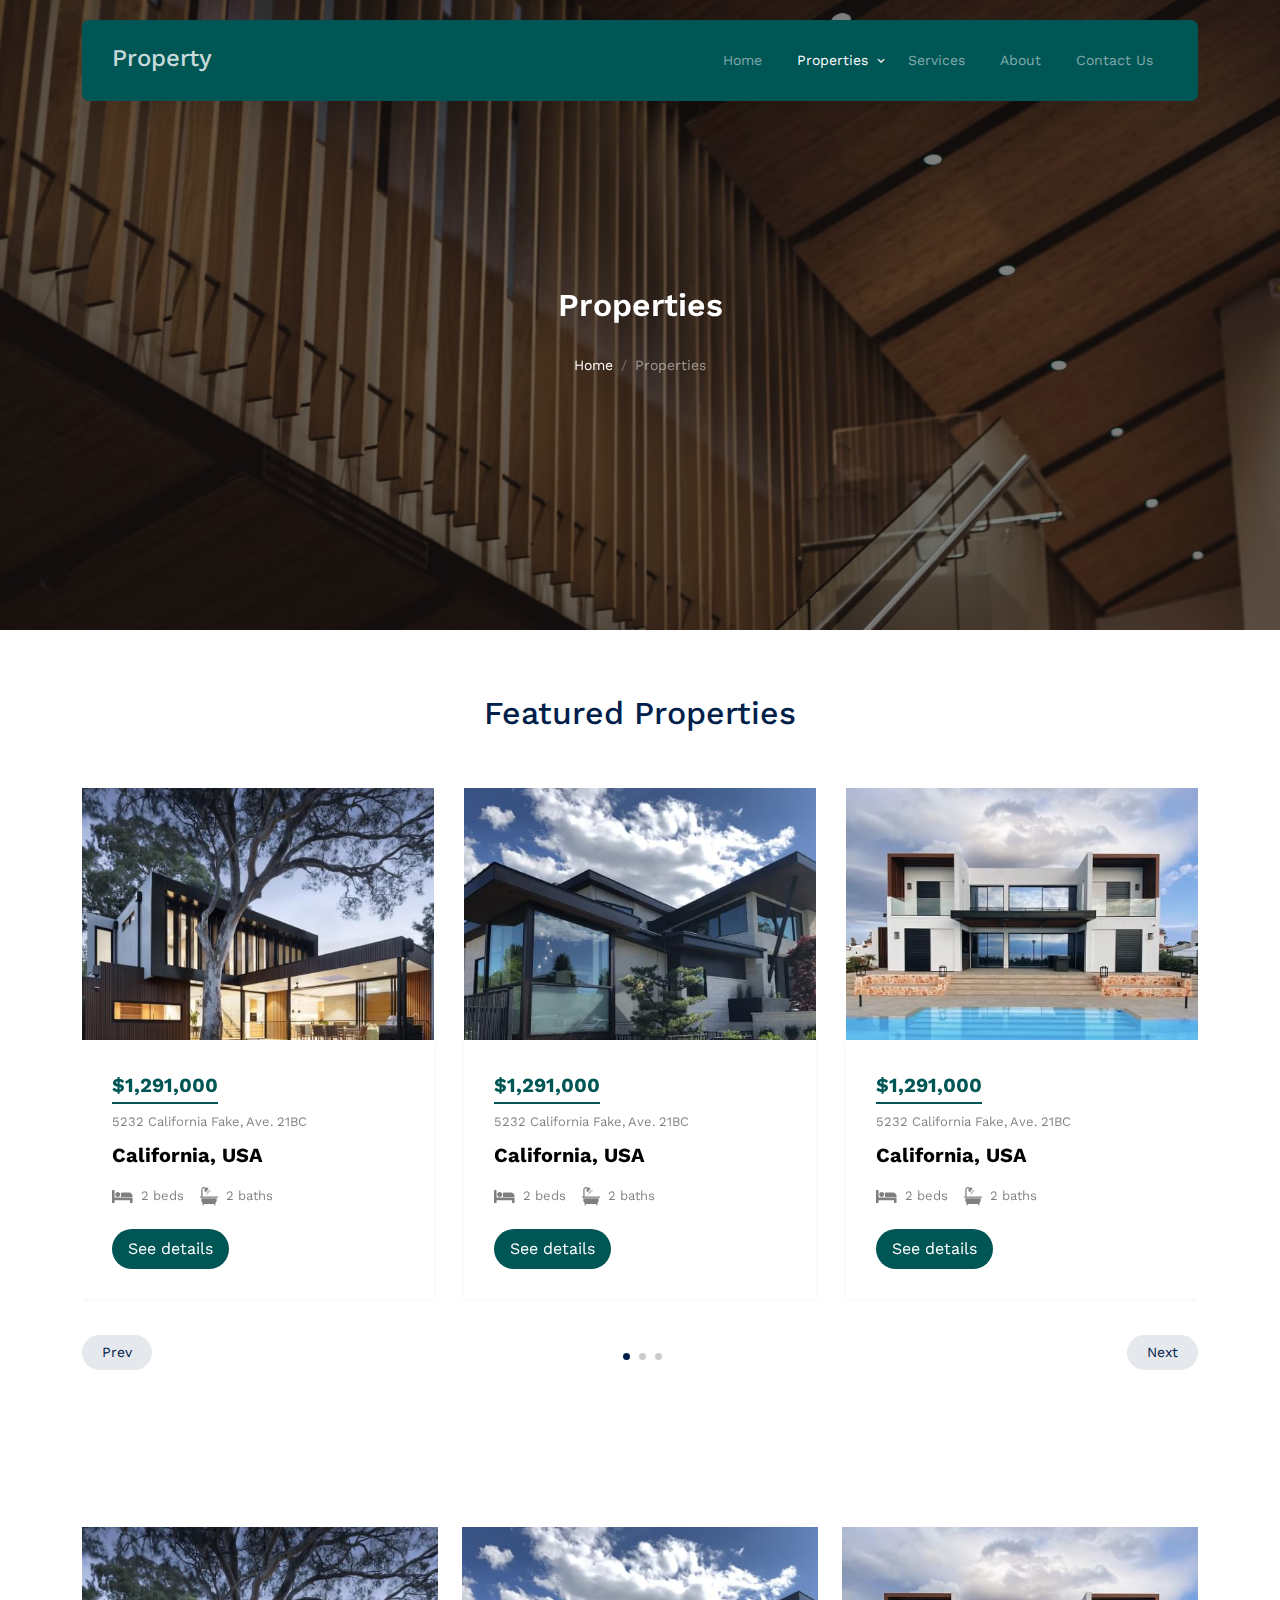
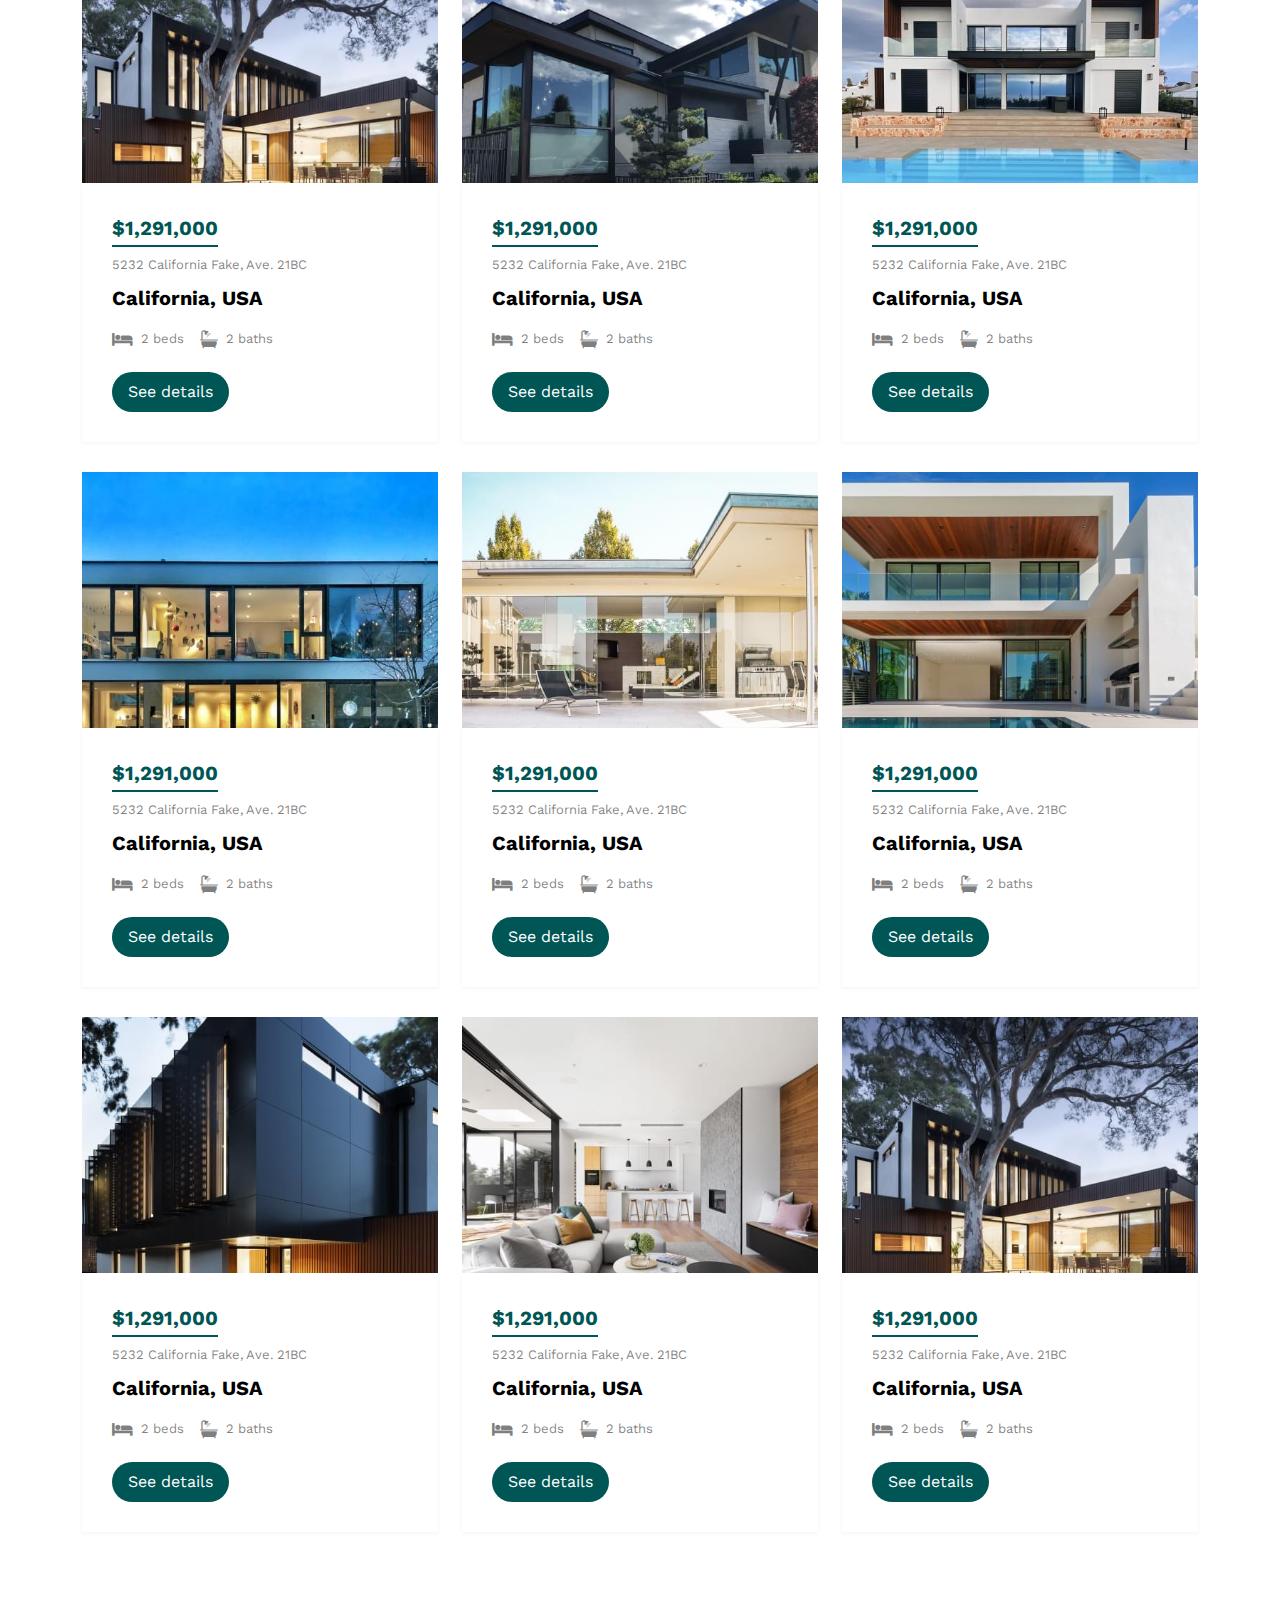
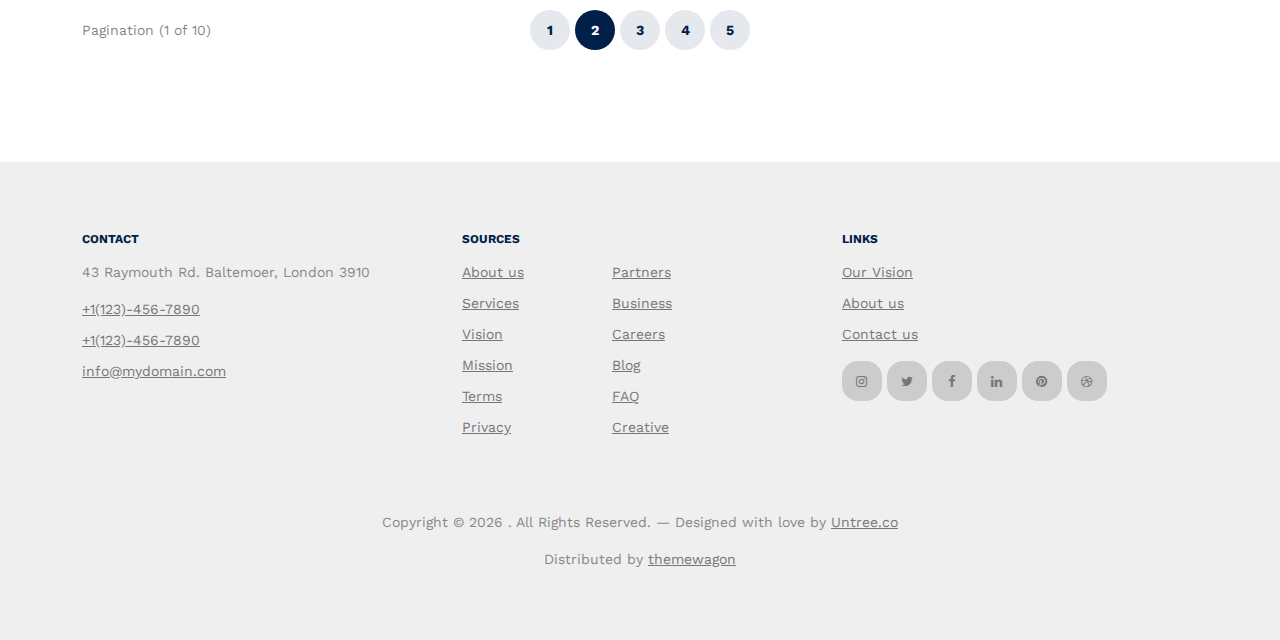
<file: properties.html>
<!-- /*
* Template Name: Property
* Template Author: Untree.co
* Template URI: https://untree.co/
* License: https://creativecommons.org/licenses/by/3.0/
*/ -->
<!DOCTYPE html>
<html lang="en">
  <head>
    <meta charset="utf-8" />
    <meta name="viewport" content="width=device-width, initial-scale=1" />
    <meta name="author" content="Untree.co" />
    <link rel="shortcut icon" href="favicon.png" />

    <meta name="description" content="" />
    <meta name="keywords" content="bootstrap, bootstrap5" />

    <link rel="preconnect" href="https://fonts.googleapis.com" />
    <link rel="preconnect" href="https://fonts.gstatic.com" crossorigin />
    <link
      href="https://fonts.googleapis.com/css2?family=Work+Sans:wght@400;500;600;700&display=swap"
      rel="stylesheet"
    />

    <link rel="stylesheet" href="fonts/icomoon/style.css" />
    <link rel="stylesheet" href="fonts/flaticon/font/flaticon.css" />

    <link rel="stylesheet" href="css/tiny-slider.css" />
    <link rel="stylesheet" href="css/aos.css" />
    <link rel="stylesheet" href="css/style.css" />

    <title>
      Property &mdash; Free Bootstrap 5 Website Template by Untree.co
    </title>
  </head>
  <body>
    <div class="site-mobile-menu site-navbar-target">
      <div class="site-mobile-menu-header">
        <div class="site-mobile-menu-close">
          <span class="icofont-close js-menu-toggle"></span>
        </div>
      </div>
      <div class="site-mobile-menu-body"></div>
    </div>

    <nav class="site-nav">
      <div class="container">
        <div class="menu-bg-wrap">
          <div class="site-navigation">
            <a href="index.html" class="logo m-0 float-start">Property</a>

            <ul
              class="js-clone-nav d-none d-lg-inline-block text-start site-menu float-end"
            >
              <li><a href="index.html">Home</a></li>
              <li class="has-children active">
                <a href="properties.html">Properties</a>
                <ul class="dropdown">
                  <li><a href="#">Buy Property</a></li>
                  <li><a href="#">Sell Property</a></li>
                  <li class="has-children">
                    <a href="#">Dropdown</a>
                    <ul class="dropdown">
                      <li><a href="#">Sub Menu One</a></li>
                      <li><a href="#">Sub Menu Two</a></li>
                      <li><a href="#">Sub Menu Three</a></li>
                    </ul>
                  </li>
                </ul>
              </li>
              <li><a href="services.html">Services</a></li>
              <li><a href="about.html">About</a></li>
              <li><a href="contact.html">Contact Us</a></li>
            </ul>

            <a
              href="#"
              class="burger light me-auto float-end mt-1 site-menu-toggle js-menu-toggle d-inline-block d-lg-none"
              data-toggle="collapse"
              data-target="#main-navbar"
            >
              <span></span>
            </a>
          </div>
        </div>
      </div>
    </nav>

    <div
      class="hero page-inner overlay"
      style="background-image: url('images/hero_bg_1.jpg')"
    >
      <div class="container">
        <div class="row justify-content-center align-items-center">
          <div class="col-lg-9 text-center mt-5">
            <h1 class="heading" data-aos="fade-up">Properties</h1>

            <nav
              aria-label="breadcrumb"
              data-aos="fade-up"
              data-aos-delay="200"
            >
              <ol class="breadcrumb text-center justify-content-center">
                <li class="breadcrumb-item"><a href="index.html">Home</a></li>
                <li
                  class="breadcrumb-item active text-white-50"
                  aria-current="page"
                >
                  Properties
                </li>
              </ol>
            </nav>
          </div>
        </div>
      </div>
    </div>

    <div class="section">
      <div class="container">
        <div class="row mb-5 align-items-center">
          <div class="col-lg-6 text-center mx-auto">
            <h2 class="font-weight-bold text-primary heading">
              Featured Properties
            </h2>
          </div>
        </div>
        <div class="row">
          <div class="col-12">
            <div class="property-slider-wrap">
              <div class="property-slider">
                <div class="property-item">
                  <a href="property-single.html" class="img">
                    <img src="images/img_1.jpg" alt="Image" class="img-fluid" />
                  </a>

                  <div class="property-content">
                    <div class="price mb-2"><span>$1,291,000</span></div>
                    <div>
                      <span class="d-block mb-2 text-black-50"
                        >5232 California Fake, Ave. 21BC</span
                      >
                      <span class="city d-block mb-3">California, USA</span>

                      <div class="specs d-flex mb-4">
                        <span class="d-block d-flex align-items-center me-3">
                          <span class="icon-bed me-2"></span>
                          <span class="caption">2 beds</span>
                        </span>
                        <span class="d-block d-flex align-items-center">
                          <span class="icon-bath me-2"></span>
                          <span class="caption">2 baths</span>
                        </span>
                      </div>

                      <a
                        href="property-single.html"
                        class="btn btn-primary py-2 px-3"
                        >See details</a
                      >
                    </div>
                  </div>
                </div>
                <!-- .item -->

                <div class="property-item">
                  <a href="property-single.html" class="img">
                    <img src="images/img_2.jpg" alt="Image" class="img-fluid" />
                  </a>

                  <div class="property-content">
                    <div class="price mb-2"><span>$1,291,000</span></div>
                    <div>
                      <span class="d-block mb-2 text-black-50"
                        >5232 California Fake, Ave. 21BC</span
                      >
                      <span class="city d-block mb-3">California, USA</span>

                      <div class="specs d-flex mb-4">
                        <span class="d-block d-flex align-items-center me-3">
                          <span class="icon-bed me-2"></span>
                          <span class="caption">2 beds</span>
                        </span>
                        <span class="d-block d-flex align-items-center">
                          <span class="icon-bath me-2"></span>
                          <span class="caption">2 baths</span>
                        </span>
                      </div>

                      <a
                        href="property-single.html"
                        class="btn btn-primary py-2 px-3"
                        >See details</a
                      >
                    </div>
                  </div>
                </div>
                <!-- .item -->

                <div class="property-item">
                  <a href="property-single.html" class="img">
                    <img src="images/img_3.jpg" alt="Image" class="img-fluid" />
                  </a>

                  <div class="property-content">
                    <div class="price mb-2"><span>$1,291,000</span></div>
                    <div>
                      <span class="d-block mb-2 text-black-50"
                        >5232 California Fake, Ave. 21BC</span
                      >
                      <span class="city d-block mb-3">California, USA</span>

                      <div class="specs d-flex mb-4">
                        <span class="d-block d-flex align-items-center me-3">
                          <span class="icon-bed me-2"></span>
                          <span class="caption">2 beds</span>
                        </span>
                        <span class="d-block d-flex align-items-center">
                          <span class="icon-bath me-2"></span>
                          <span class="caption">2 baths</span>
                        </span>
                      </div>

                      <a
                        href="property-single.html"
                        class="btn btn-primary py-2 px-3"
                        >See details</a
                      >
                    </div>
                  </div>
                </div>
                <!-- .item -->

                <div class="property-item">
                  <a href="property-single.html" class="img">
                    <img src="images/img_4.jpg" alt="Image" class="img-fluid" />
                  </a>

                  <div class="property-content">
                    <div class="price mb-2"><span>$1,291,000</span></div>
                    <div>
                      <span class="d-block mb-2 text-black-50"
                        >5232 California Fake, Ave. 21BC</span
                      >
                      <span class="city d-block mb-3">California, USA</span>

                      <div class="specs d-flex mb-4">
                        <span class="d-block d-flex align-items-center me-3">
                          <span class="icon-bed me-2"></span>
                          <span class="caption">2 beds</span>
                        </span>
                        <span class="d-block d-flex align-items-center">
                          <span class="icon-bath me-2"></span>
                          <span class="caption">2 baths</span>
                        </span>
                      </div>

                      <a
                        href="property-single.html"
                        class="btn btn-primary py-2 px-3"
                        >See details</a
                      >
                    </div>
                  </div>
                </div>
                <!-- .item -->

                <div class="property-item">
                  <a href="property-single.html" class="img">
                    <img src="images/img_5.jpg" alt="Image" class="img-fluid" />
                  </a>

                  <div class="property-content">
                    <div class="price mb-2"><span>$1,291,000</span></div>
                    <div>
                      <span class="d-block mb-2 text-black-50"
                        >5232 California Fake, Ave. 21BC</span
                      >
                      <span class="city d-block mb-3">California, USA</span>

                      <div class="specs d-flex mb-4">
                        <span class="d-block d-flex align-items-center me-3">
                          <span class="icon-bed me-2"></span>
                          <span class="caption">2 beds</span>
                        </span>
                        <span class="d-block d-flex align-items-center">
                          <span class="icon-bath me-2"></span>
                          <span class="caption">2 baths</span>
                        </span>
                      </div>

                      <a
                        href="property-single.html"
                        class="btn btn-primary py-2 px-3"
                        >See details</a
                      >
                    </div>
                  </div>
                </div>
                <!-- .item -->

                <div class="property-item">
                  <a href="property-single.html" class="img">
                    <img src="images/img_6.jpg" alt="Image" class="img-fluid" />
                  </a>

                  <div class="property-content">
                    <div class="price mb-2"><span>$1,291,000</span></div>
                    <div>
                      <span class="d-block mb-2 text-black-50"
                        >5232 California Fake, Ave. 21BC</span
                      >
                      <span class="city d-block mb-3">California, USA</span>

                      <div class="specs d-flex mb-4">
                        <span class="d-block d-flex align-items-center me-3">
                          <span class="icon-bed me-2"></span>
                          <span class="caption">2 beds</span>
                        </span>
                        <span class="d-block d-flex align-items-center">
                          <span class="icon-bath me-2"></span>
                          <span class="caption">2 baths</span>
                        </span>
                      </div>

                      <a
                        href="property-single.html"
                        class="btn btn-primary py-2 px-3"
                        >See details</a
                      >
                    </div>
                  </div>
                </div>
                <!-- .item -->

                <div class="property-item">
                  <a href="property-single.html" class="img">
                    <img src="images/img_7.jpg" alt="Image" class="img-fluid" />
                  </a>

                  <div class="property-content">
                    <div class="price mb-2"><span>$1,291,000</span></div>
                    <div>
                      <span class="d-block mb-2 text-black-50"
                        >5232 California Fake, Ave. 21BC</span
                      >
                      <span class="city d-block mb-3">California, USA</span>

                      <div class="specs d-flex mb-4">
                        <span class="d-block d-flex align-items-center me-3">
                          <span class="icon-bed me-2"></span>
                          <span class="caption">2 beds</span>
                        </span>
                        <span class="d-block d-flex align-items-center">
                          <span class="icon-bath me-2"></span>
                          <span class="caption">2 baths</span>
                        </span>
                      </div>

                      <a
                        href="property-single.html"
                        class="btn btn-primary py-2 px-3"
                        >See details</a
                      >
                    </div>
                  </div>
                </div>
                <!-- .item -->

                <div class="property-item">
                  <a href="property-single.html" class="img">
                    <img src="images/img_8.jpg" alt="Image" class="img-fluid" />
                  </a>

                  <div class="property-content">
                    <div class="price mb-2"><span>$1,291,000</span></div>
                    <div>
                      <span class="d-block mb-2 text-black-50"
                        >5232 California Fake, Ave. 21BC</span
                      >
                      <span class="city d-block mb-3">California, USA</span>

                      <div class="specs d-flex mb-4">
                        <span class="d-block d-flex align-items-center me-3">
                          <span class="icon-bed me-2"></span>
                          <span class="caption">2 beds</span>
                        </span>
                        <span class="d-block d-flex align-items-center">
                          <span class="icon-bath me-2"></span>
                          <span class="caption">2 baths</span>
                        </span>
                      </div>

                      <a
                        href="property-single.html"
                        class="btn btn-primary py-2 px-3"
                        >See details</a
                      >
                    </div>
                  </div>
                </div>
                <!-- .item -->

                <div class="property-item">
                  <a href="property-single.html" class="img">
                    <img src="images/img_1.jpg" alt="Image" class="img-fluid" />
                  </a>

                  <div class="property-content">
                    <div class="price mb-2"><span>$1,291,000</span></div>
                    <div>
                      <span class="d-block mb-2 text-black-50"
                        >5232 California Fake, Ave. 21BC</span
                      >
                      <span class="city d-block mb-3">California, USA</span>

                      <div class="specs d-flex mb-4">
                        <span class="d-block d-flex align-items-center me-3">
                          <span class="icon-bed me-2"></span>
                          <span class="caption">2 beds</span>
                        </span>
                        <span class="d-block d-flex align-items-center">
                          <span class="icon-bath me-2"></span>
                          <span class="caption">2 baths</span>
                        </span>
                      </div>

                      <a
                        href="property-single.html"
                        class="btn btn-primary py-2 px-3"
                        >See details</a
                      >
                    </div>
                  </div>
                </div>
                <!-- .item -->
              </div>

              <div
                id="property-nav"
                class="controls"
                tabindex="0"
                aria-label="Carousel Navigation"
              >
                <span
                  class="prev"
                  data-controls="prev"
                  aria-controls="property"
                  tabindex="-1"
                  >Prev</span
                >
                <span
                  class="next"
                  data-controls="next"
                  aria-controls="property"
                  tabindex="-1"
                  >Next</span
                >
              </div>
            </div>
          </div>
        </div>
      </div>
    </div>

    <div class="section section-properties">
      <div class="container">
        <div class="row">
          <div class="col-xs-12 col-sm-6 col-md-6 col-lg-4">
            <div class="property-item mb-30">
              <a href="property-single.html" class="img">
                <img src="images/img_1.jpg" alt="Image" class="img-fluid" />
              </a>

              <div class="property-content">
                <div class="price mb-2"><span>$1,291,000</span></div>
                <div>
                  <span class="d-block mb-2 text-black-50"
                    >5232 California Fake, Ave. 21BC</span
                  >
                  <span class="city d-block mb-3">California, USA</span>

                  <div class="specs d-flex mb-4">
                    <span class="d-block d-flex align-items-center me-3">
                      <span class="icon-bed me-2"></span>
                      <span class="caption">2 beds</span>
                    </span>
                    <span class="d-block d-flex align-items-center">
                      <span class="icon-bath me-2"></span>
                      <span class="caption">2 baths</span>
                    </span>
                  </div>

                  <a
                    href="property-single.html"
                    class="btn btn-primary py-2 px-3"
                    >See details</a
                  >
                </div>
              </div>
            </div>
            <!-- .item -->
          </div>
          <div class="col-xs-12 col-sm-6 col-md-6 col-lg-4">
            <div class="property-item mb-30">
              <a href="property-single.html" class="img">
                <img src="images/img_2.jpg" alt="Image" class="img-fluid" />
              </a>

              <div class="property-content">
                <div class="price mb-2"><span>$1,291,000</span></div>
                <div>
                  <span class="d-block mb-2 text-black-50"
                    >5232 California Fake, Ave. 21BC</span
                  >
                  <span class="city d-block mb-3">California, USA</span>

                  <div class="specs d-flex mb-4">
                    <span class="d-block d-flex align-items-center me-3">
                      <span class="icon-bed me-2"></span>
                      <span class="caption">2 beds</span>
                    </span>
                    <span class="d-block d-flex align-items-center">
                      <span class="icon-bath me-2"></span>
                      <span class="caption">2 baths</span>
                    </span>
                  </div>

                  <a
                    href="property-single.html"
                    class="btn btn-primary py-2 px-3"
                    >See details</a
                  >
                </div>
              </div>
            </div>
            <!-- .item -->
          </div>
          <div class="col-xs-12 col-sm-6 col-md-6 col-lg-4">
            <div class="property-item mb-30">
              <a href="property-single.html" class="img">
                <img src="images/img_3.jpg" alt="Image" class="img-fluid" />
              </a>

              <div class="property-content">
                <div class="price mb-2"><span>$1,291,000</span></div>
                <div>
                  <span class="d-block mb-2 text-black-50"
                    >5232 California Fake, Ave. 21BC</span
                  >
                  <span class="city d-block mb-3">California, USA</span>

                  <div class="specs d-flex mb-4">
                    <span class="d-block d-flex align-items-center me-3">
                      <span class="icon-bed me-2"></span>
                      <span class="caption">2 beds</span>
                    </span>
                    <span class="d-block d-flex align-items-center">
                      <span class="icon-bath me-2"></span>
                      <span class="caption">2 baths</span>
                    </span>
                  </div>

                  <a
                    href="property-single.html"
                    class="btn btn-primary py-2 px-3"
                    >See details</a
                  >
                </div>
              </div>
            </div>
            <!-- .item -->
          </div>

          <div class="col-xs-12 col-sm-6 col-md-6 col-lg-4">
            <div class="property-item mb-30">
              <a href="property-single.html" class="img">
                <img src="images/img_4.jpg" alt="Image" class="img-fluid" />
              </a>

              <div class="property-content">
                <div class="price mb-2"><span>$1,291,000</span></div>
                <div>
                  <span class="d-block mb-2 text-black-50"
                    >5232 California Fake, Ave. 21BC</span
                  >
                  <span class="city d-block mb-3">California, USA</span>

                  <div class="specs d-flex mb-4">
                    <span class="d-block d-flex align-items-center me-3">
                      <span class="icon-bed me-2"></span>
                      <span class="caption">2 beds</span>
                    </span>
                    <span class="d-block d-flex align-items-center">
                      <span class="icon-bath me-2"></span>
                      <span class="caption">2 baths</span>
                    </span>
                  </div>

                  <a
                    href="property-single.html"
                    class="btn btn-primary py-2 px-3"
                    >See details</a
                  >
                </div>
              </div>
            </div>
            <!-- .item -->
          </div>
          <div class="col-xs-12 col-sm-6 col-md-6 col-lg-4">
            <div class="property-item mb-30">
              <a href="property-single.html" class="img">
                <img src="images/img_5.jpg" alt="Image" class="img-fluid" />
              </a>

              <div class="property-content">
                <div class="price mb-2"><span>$1,291,000</span></div>
                <div>
                  <span class="d-block mb-2 text-black-50"
                    >5232 California Fake, Ave. 21BC</span
                  >
                  <span class="city d-block mb-3">California, USA</span>

                  <div class="specs d-flex mb-4">
                    <span class="d-block d-flex align-items-center me-3">
                      <span class="icon-bed me-2"></span>
                      <span class="caption">2 beds</span>
                    </span>
                    <span class="d-block d-flex align-items-center">
                      <span class="icon-bath me-2"></span>
                      <span class="caption">2 baths</span>
                    </span>
                  </div>

                  <a
                    href="property-single.html"
                    class="btn btn-primary py-2 px-3"
                    >See details</a
                  >
                </div>
              </div>
            </div>
            <!-- .item -->
          </div>
          <div class="col-xs-12 col-sm-6 col-md-6 col-lg-4">
            <div class="property-item mb-30">
              <a href="property-single.html" class="img">
                <img src="images/img_6.jpg" alt="Image" class="img-fluid" />
              </a>

              <div class="property-content">
                <div class="price mb-2"><span>$1,291,000</span></div>
                <div>
                  <span class="d-block mb-2 text-black-50"
                    >5232 California Fake, Ave. 21BC</span
                  >
                  <span class="city d-block mb-3">California, USA</span>

                  <div class="specs d-flex mb-4">
                    <span class="d-block d-flex align-items-center me-3">
                      <span class="icon-bed me-2"></span>
                      <span class="caption">2 beds</span>
                    </span>
                    <span class="d-block d-flex align-items-center">
                      <span class="icon-bath me-2"></span>
                      <span class="caption">2 baths</span>
                    </span>
                  </div>

                  <a
                    href="property-single.html"
                    class="btn btn-primary py-2 px-3"
                    >See details</a
                  >
                </div>
              </div>
            </div>
            <!-- .item -->
          </div>

          <div class="col-xs-12 col-sm-6 col-md-6 col-lg-4">
            <div class="property-item mb-30">
              <a href="property-single.html" class="img">
                <img src="images/img_7.jpg" alt="Image" class="img-fluid" />
              </a>

              <div class="property-content">
                <div class="price mb-2"><span>$1,291,000</span></div>
                <div>
                  <span class="d-block mb-2 text-black-50"
                    >5232 California Fake, Ave. 21BC</span
                  >
                  <span class="city d-block mb-3">California, USA</span>

                  <div class="specs d-flex mb-4">
                    <span class="d-block d-flex align-items-center me-3">
                      <span class="icon-bed me-2"></span>
                      <span class="caption">2 beds</span>
                    </span>
                    <span class="d-block d-flex align-items-center">
                      <span class="icon-bath me-2"></span>
                      <span class="caption">2 baths</span>
                    </span>
                  </div>

                  <a
                    href="property-single.html"
                    class="btn btn-primary py-2 px-3"
                    >See details</a
                  >
                </div>
              </div>
            </div>
            <!-- .item -->
          </div>
          <div class="col-xs-12 col-sm-6 col-md-6 col-lg-4">
            <div class="property-item mb-30">
              <a href="property-single.html" class="img">
                <img src="images/img_8.jpg" alt="Image" class="img-fluid" />
              </a>

              <div class="property-content">
                <div class="price mb-2"><span>$1,291,000</span></div>
                <div>
                  <span class="d-block mb-2 text-black-50"
                    >5232 California Fake, Ave. 21BC</span
                  >
                  <span class="city d-block mb-3">California, USA</span>

                  <div class="specs d-flex mb-4">
                    <span class="d-block d-flex align-items-center me-3">
                      <span class="icon-bed me-2"></span>
                      <span class="caption">2 beds</span>
                    </span>
                    <span class="d-block d-flex align-items-center">
                      <span class="icon-bath me-2"></span>
                      <span class="caption">2 baths</span>
                    </span>
                  </div>

                  <a
                    href="property-single.html"
                    class="btn btn-primary py-2 px-3"
                    >See details</a
                  >
                </div>
              </div>
            </div>
            <!-- .item -->
          </div>
          <div class="col-xs-12 col-sm-6 col-md-6 col-lg-4">
            <div class="property-item mb-30">
              <a href="property-single.html" class="img">
                <img src="images/img_1.jpg" alt="Image" class="img-fluid" />
              </a>

              <div class="property-content">
                <div class="price mb-2"><span>$1,291,000</span></div>
                <div>
                  <span class="d-block mb-2 text-black-50"
                    >5232 California Fake, Ave. 21BC</span
                  >
                  <span class="city d-block mb-3">California, USA</span>

                  <div class="specs d-flex mb-4">
                    <span class="d-block d-flex align-items-center me-3">
                      <span class="icon-bed me-2"></span>
                      <span class="caption">2 beds</span>
                    </span>
                    <span class="d-block d-flex align-items-center">
                      <span class="icon-bath me-2"></span>
                      <span class="caption">2 baths</span>
                    </span>
                  </div>

                  <a
                    href="property-single.html"
                    class="btn btn-primary py-2 px-3"
                    >See details</a
                  >
                </div>
              </div>
            </div>
            <!-- .item -->
          </div>
        </div>
        <div class="row align-items-center py-5">
          <div class="col-lg-3">Pagination (1 of 10)</div>
          <div class="col-lg-6 text-center">
            <div class="custom-pagination">
              <a href="#">1</a>
              <a href="#" class="active">2</a>
              <a href="#">3</a>
              <a href="#">4</a>
              <a href="#">5</a>
            </div>
          </div>
        </div>
      </div>
    </div>

    <div class="site-footer">
      <div class="container">
        <div class="row">
          <div class="col-lg-4">
            <div class="widget">
              <h3>Contact</h3>
              <address>43 Raymouth Rd. Baltemoer, London 3910</address>
              <ul class="list-unstyled links">
                <li><a href="tel://11234567890">+1(123)-456-7890</a></li>
                <li><a href="tel://11234567890">+1(123)-456-7890</a></li>
                <li>
                  <a href="mailto:info@mydomain.com">info@mydomain.com</a>
                </li>
              </ul>
            </div>
            <!-- /.widget -->
          </div>
          <!-- /.col-lg-4 -->
          <div class="col-lg-4">
            <div class="widget">
              <h3>Sources</h3>
              <ul class="list-unstyled float-start links">
                <li><a href="#">About us</a></li>
                <li><a href="#">Services</a></li>
                <li><a href="#">Vision</a></li>
                <li><a href="#">Mission</a></li>
                <li><a href="#">Terms</a></li>
                <li><a href="#">Privacy</a></li>
              </ul>
              <ul class="list-unstyled float-start links">
                <li><a href="#">Partners</a></li>
                <li><a href="#">Business</a></li>
                <li><a href="#">Careers</a></li>
                <li><a href="#">Blog</a></li>
                <li><a href="#">FAQ</a></li>
                <li><a href="#">Creative</a></li>
              </ul>
            </div>
            <!-- /.widget -->
          </div>
          <!-- /.col-lg-4 -->
          <div class="col-lg-4">
            <div class="widget">
              <h3>Links</h3>
              <ul class="list-unstyled links">
                <li><a href="#">Our Vision</a></li>
                <li><a href="#">About us</a></li>
                <li><a href="#">Contact us</a></li>
              </ul>

              <ul class="list-unstyled social">
                <li>
                  <a href="#"><span class="icon-instagram"></span></a>
                </li>
                <li>
                  <a href="#"><span class="icon-twitter"></span></a>
                </li>
                <li>
                  <a href="#"><span class="icon-facebook"></span></a>
                </li>
                <li>
                  <a href="#"><span class="icon-linkedin"></span></a>
                </li>
                <li>
                  <a href="#"><span class="icon-pinterest"></span></a>
                </li>
                <li>
                  <a href="#"><span class="icon-dribbble"></span></a>
                </li>
              </ul>
            </div>
            <!-- /.widget -->
          </div>
          <!-- /.col-lg-4 -->
        </div>
        <!-- /.row -->

        <div class="row mt-5">
          <div class="col-12 text-center">
            <!-- 
              **==========
              NOTE: 
              Please don't remove this copyright link unless you buy the license here https://untree.co/license/  
              **==========
            -->

            <p>
              Copyright &copy;
              <script>
                document.write(new Date().getFullYear());
              </script>
              . All Rights Reserved. &mdash; Designed with love by
              <a href="https://untree.co">Untree.co</a>
              <!-- License information: https://untree.co/license/ -->
            </p>
            <div>
              Distributed by
              <a href="https://themewagon.com/" target="_blank">themewagon</a>
            </div>
          </div>
        </div>
      </div>
      <!-- /.container -->
    </div>
    <!-- /.site-footer -->

    <!-- Preloader -->
    <div id="overlayer"></div>
    <div class="loader">
      <div class="spinner-border" role="status">
        <span class="visually-hidden">Loading...</span>
      </div>
    </div>

    <script src="js/bootstrap.bundle.min.js"></script>
    <script src="js/tiny-slider.js"></script>
    <script src="js/aos.js"></script>
    <script src="js/navbar.js"></script>
    <script src="js/counter.js"></script>
    <script src="js/custom.js"></script>
  </body>
</html>
</file>
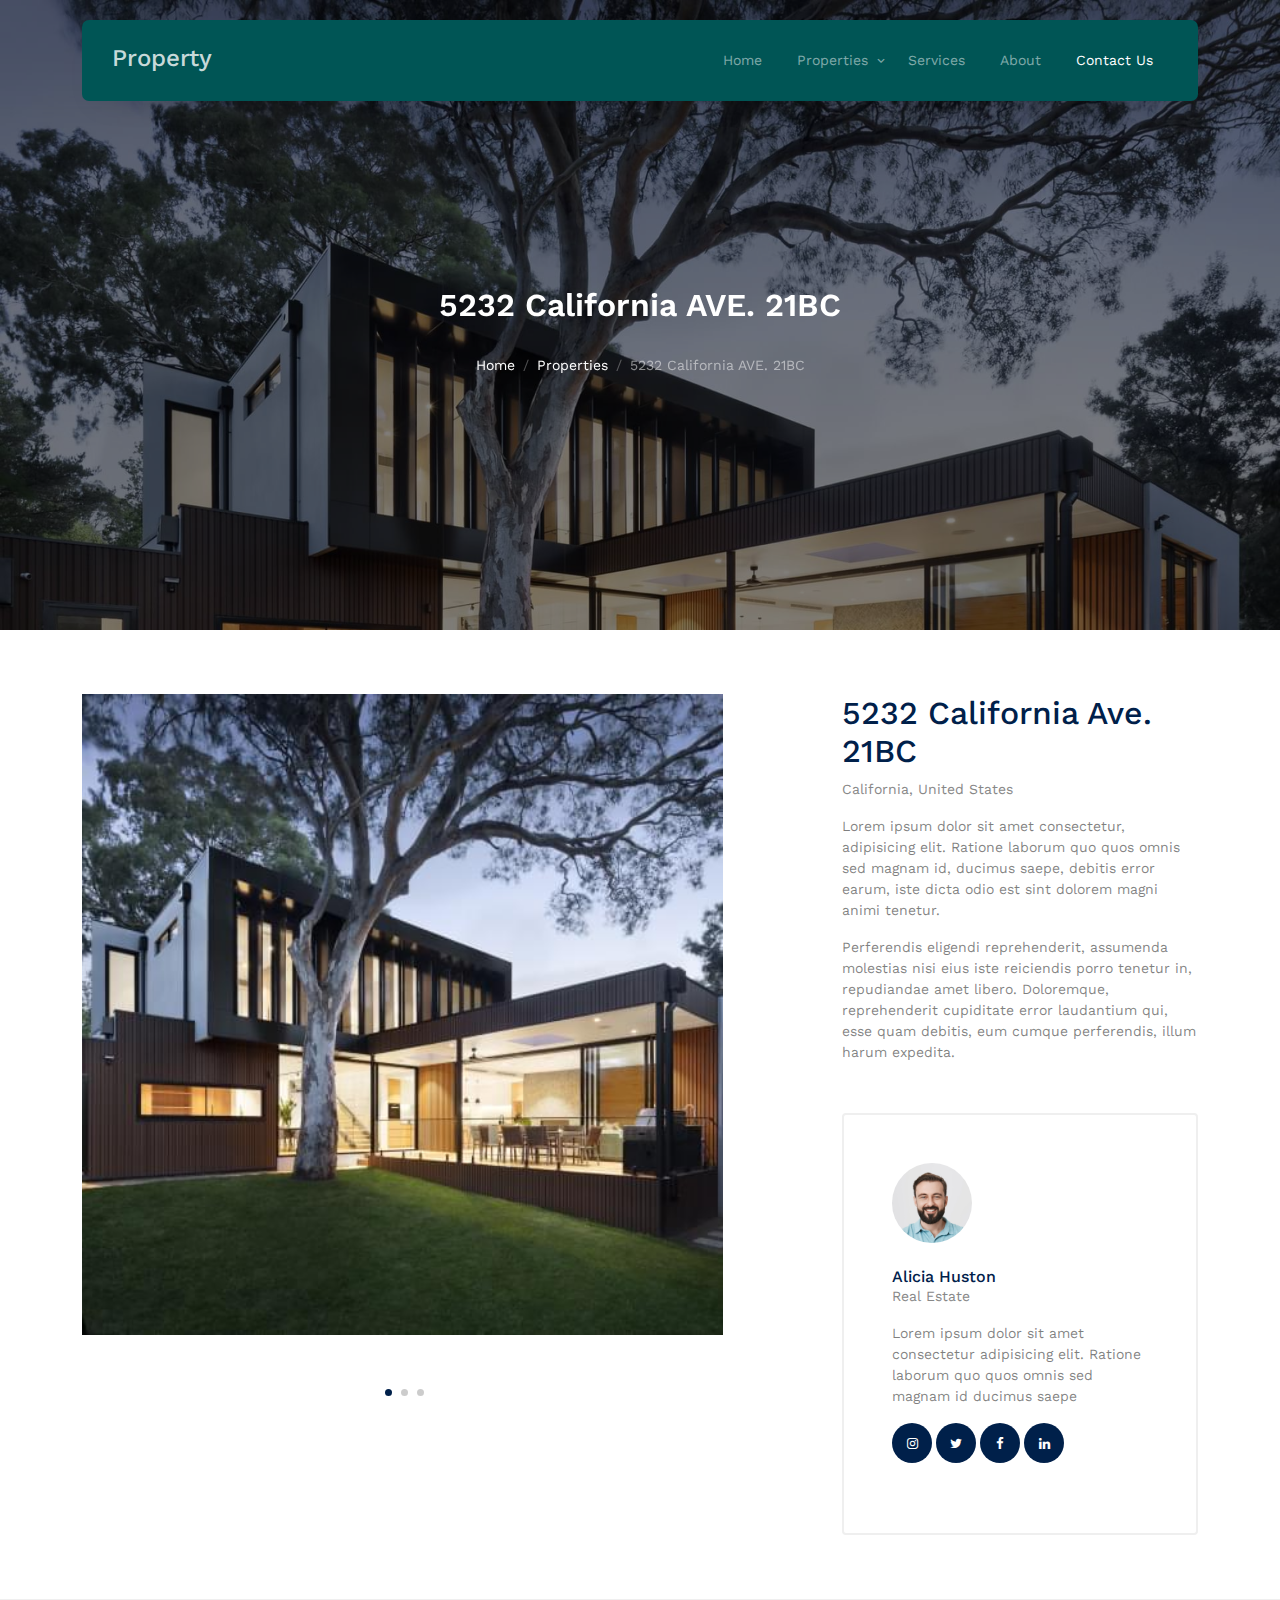
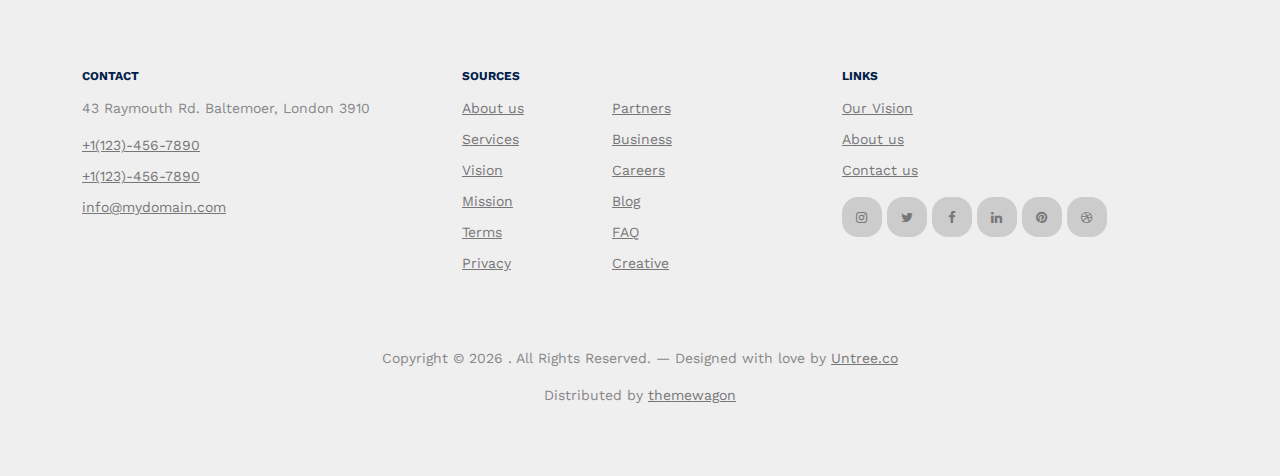
<file: property-single.html>
<!-- /*
* Template Name: Property
* Template Author: Untree.co
* Template URI: https://untree.co/
* License: https://creativecommons.org/licenses/by/3.0/
*/ -->
<!DOCTYPE html>
<html lang="en">
  <head>
    <meta charset="utf-8" />
    <meta name="viewport" content="width=device-width, initial-scale=1" />
    <meta name="author" content="Untree.co" />
    <link rel="shortcut icon" href="favicon.png" />

    <meta name="description" content="" />
    <meta name="keywords" content="bootstrap, bootstrap5" />

    <link rel="preconnect" href="https://fonts.googleapis.com" />
    <link rel="preconnect" href="https://fonts.gstatic.com" crossorigin />
    <link
      href="https://fonts.googleapis.com/css2?family=Work+Sans:wght@400;500;600;700&display=swap"
      rel="stylesheet"
    />

    <link rel="stylesheet" href="fonts/icomoon/style.css" />
    <link rel="stylesheet" href="fonts/flaticon/font/flaticon.css" />

    <link rel="stylesheet" href="css/tiny-slider.css" />
    <link rel="stylesheet" href="css/aos.css" />
    <link rel="stylesheet" href="css/style.css" />

    <title>
      Property &mdash; Free Bootstrap 5 Website Template by Untree.co
    </title>
  </head>
  <body>
    <div class="site-mobile-menu site-navbar-target">
      <div class="site-mobile-menu-header">
        <div class="site-mobile-menu-close">
          <span class="icofont-close js-menu-toggle"></span>
        </div>
      </div>
      <div class="site-mobile-menu-body"></div>
    </div>

    <nav class="site-nav">
      <div class="container">
        <div class="menu-bg-wrap">
          <div class="site-navigation">
            <a href="index.html" class="logo m-0 float-start">Property</a>

            <ul
              class="js-clone-nav d-none d-lg-inline-block text-start site-menu float-end"
            >
              <li><a href="index.html">Home</a></li>
              <li class="has-children">
                <a href="properties.html">Properties</a>
                <ul class="dropdown">
                  <li><a href="#">Buy Property</a></li>
                  <li><a href="#">Sell Property</a></li>
                  <li class="has-children">
                    <a href="#">Dropdown</a>
                    <ul class="dropdown">
                      <li><a href="#">Sub Menu One</a></li>
                      <li><a href="#">Sub Menu Two</a></li>
                      <li><a href="#">Sub Menu Three</a></li>
                    </ul>
                  </li>
                </ul>
              </li>
              <li><a href="services.html">Services</a></li>
              <li><a href="about.html">About</a></li>
              <li class="active"><a href="contact.html">Contact Us</a></li>
            </ul>

            <a
              href="#"
              class="burger light me-auto float-end mt-1 site-menu-toggle js-menu-toggle d-inline-block d-lg-none"
              data-toggle="collapse"
              data-target="#main-navbar"
            >
              <span></span>
            </a>
          </div>
        </div>
      </div>
    </nav>

    <div
      class="hero page-inner overlay"
      style="background-image: url('images/hero_bg_3.jpg')"
    >
      <div class="container">
        <div class="row justify-content-center align-items-center">
          <div class="col-lg-9 text-center mt-5">
            <h1 class="heading" data-aos="fade-up">
              5232 California AVE. 21BC
            </h1>

            <nav
              aria-label="breadcrumb"
              data-aos="fade-up"
              data-aos-delay="200"
            >
              <ol class="breadcrumb text-center justify-content-center">
                <li class="breadcrumb-item"><a href="index.html">Home</a></li>
                <li class="breadcrumb-item">
                  <a href="properties.html">Properties</a>
                </li>
                <li
                  class="breadcrumb-item active text-white-50"
                  aria-current="page"
                >
                  5232 California AVE. 21BC
                </li>
              </ol>
            </nav>
          </div>
        </div>
      </div>
    </div>

    <div class="section">
      <div class="container">
        <div class="row justify-content-between">
          <div class="col-lg-7">
            <div class="img-property-slide-wrap">
              <div class="img-property-slide">
                <img src="images/img_1.jpg" alt="Image" class="img-fluid" />
                <img src="images/img_2.jpg" alt="Image" class="img-fluid" />
                <img src="images/img_3.jpg" alt="Image" class="img-fluid" />
              </div>
            </div>
          </div>
          <div class="col-lg-4">
            <h2 class="heading text-primary">5232 California Ave. 21BC</h2>
            <p class="meta">California, United States</p>
            <p class="text-black-50">
              Lorem ipsum dolor sit amet consectetur, adipisicing elit. Ratione
              laborum quo quos omnis sed magnam id, ducimus saepe, debitis error
              earum, iste dicta odio est sint dolorem magni animi tenetur.
            </p>
            <p class="text-black-50">
              Perferendis eligendi reprehenderit, assumenda molestias nisi eius
              iste reiciendis porro tenetur in, repudiandae amet libero.
              Doloremque, reprehenderit cupiditate error laudantium qui, esse
              quam debitis, eum cumque perferendis, illum harum expedita.
            </p>

            <div class="d-block agent-box p-5">
              <div class="img mb-4">
                <img
                  src="images/person_2-min.jpg"
                  alt="Image"
                  class="img-fluid"
                />
              </div>
              <div class="text">
                <h3 class="mb-0">Alicia Huston</h3>
                <div class="meta mb-3">Real Estate</div>
                <p>
                  Lorem ipsum dolor sit amet consectetur adipisicing elit.
                  Ratione laborum quo quos omnis sed magnam id ducimus saepe
                </p>
                <ul class="list-unstyled social dark-hover d-flex">
                  <li class="me-1">
                    <a href="#"><span class="icon-instagram"></span></a>
                  </li>
                  <li class="me-1">
                    <a href="#"><span class="icon-twitter"></span></a>
                  </li>
                  <li class="me-1">
                    <a href="#"><span class="icon-facebook"></span></a>
                  </li>
                  <li class="me-1">
                    <a href="#"><span class="icon-linkedin"></span></a>
                  </li>
                </ul>
              </div>
            </div>
          </div>
        </div>
      </div>
    </div>

    <div class="site-footer">
      <div class="container">
        <div class="row">
          <div class="col-lg-4">
            <div class="widget">
              <h3>Contact</h3>
              <address>43 Raymouth Rd. Baltemoer, London 3910</address>
              <ul class="list-unstyled links">
                <li><a href="tel://11234567890">+1(123)-456-7890</a></li>
                <li><a href="tel://11234567890">+1(123)-456-7890</a></li>
                <li>
                  <a href="mailto:info@mydomain.com">info@mydomain.com</a>
                </li>
              </ul>
            </div>
            <!-- /.widget -->
          </div>
          <!-- /.col-lg-4 -->
          <div class="col-lg-4">
            <div class="widget">
              <h3>Sources</h3>
              <ul class="list-unstyled float-start links">
                <li><a href="#">About us</a></li>
                <li><a href="#">Services</a></li>
                <li><a href="#">Vision</a></li>
                <li><a href="#">Mission</a></li>
                <li><a href="#">Terms</a></li>
                <li><a href="#">Privacy</a></li>
              </ul>
              <ul class="list-unstyled float-start links">
                <li><a href="#">Partners</a></li>
                <li><a href="#">Business</a></li>
                <li><a href="#">Careers</a></li>
                <li><a href="#">Blog</a></li>
                <li><a href="#">FAQ</a></li>
                <li><a href="#">Creative</a></li>
              </ul>
            </div>
            <!-- /.widget -->
          </div>
          <!-- /.col-lg-4 -->
          <div class="col-lg-4">
            <div class="widget">
              <h3>Links</h3>
              <ul class="list-unstyled links">
                <li><a href="#">Our Vision</a></li>
                <li><a href="#">About us</a></li>
                <li><a href="#">Contact us</a></li>
              </ul>

              <ul class="list-unstyled social">
                <li>
                  <a href="#"><span class="icon-instagram"></span></a>
                </li>
                <li>
                  <a href="#"><span class="icon-twitter"></span></a>
                </li>
                <li>
                  <a href="#"><span class="icon-facebook"></span></a>
                </li>
                <li>
                  <a href="#"><span class="icon-linkedin"></span></a>
                </li>
                <li>
                  <a href="#"><span class="icon-pinterest"></span></a>
                </li>
                <li>
                  <a href="#"><span class="icon-dribbble"></span></a>
                </li>
              </ul>
            </div>
            <!-- /.widget -->
          </div>
          <!-- /.col-lg-4 -->
        </div>
        <!-- /.row -->

        <div class="row mt-5">
          <div class="col-12 text-center">
            <!-- 
              **==========
              NOTE: 
              Please don't remove this copyright link unless you buy the license here https://untree.co/license/  
              **==========
            -->

            <p>
              Copyright &copy;
              <script>
                document.write(new Date().getFullYear());
              </script>
              . All Rights Reserved. &mdash; Designed with love by
              <a href="https://untree.co">Untree.co</a>
              <!-- License information: https://untree.co/license/ -->
            </p>
            <div>
              Distributed by
              <a href="https://themewagon.com/" target="_blank">themewagon</a>
            </div>
          </div>
        </div>
      </div>
      <!-- /.container -->
    </div>
    <!-- /.site-footer -->

    <!-- Preloader -->
    <div id="overlayer"></div>
    <div class="loader">
      <div class="spinner-border" role="status">
        <span class="visually-hidden">Loading...</span>
      </div>
    </div>

    <script src="js/bootstrap.bundle.min.js"></script>
    <script src="js/tiny-slider.js"></script>
    <script src="js/aos.js"></script>
    <script src="js/navbar.js"></script>
    <script src="js/counter.js"></script>
    <script src="js/custom.js"></script>
  </body>
</html>
</file>
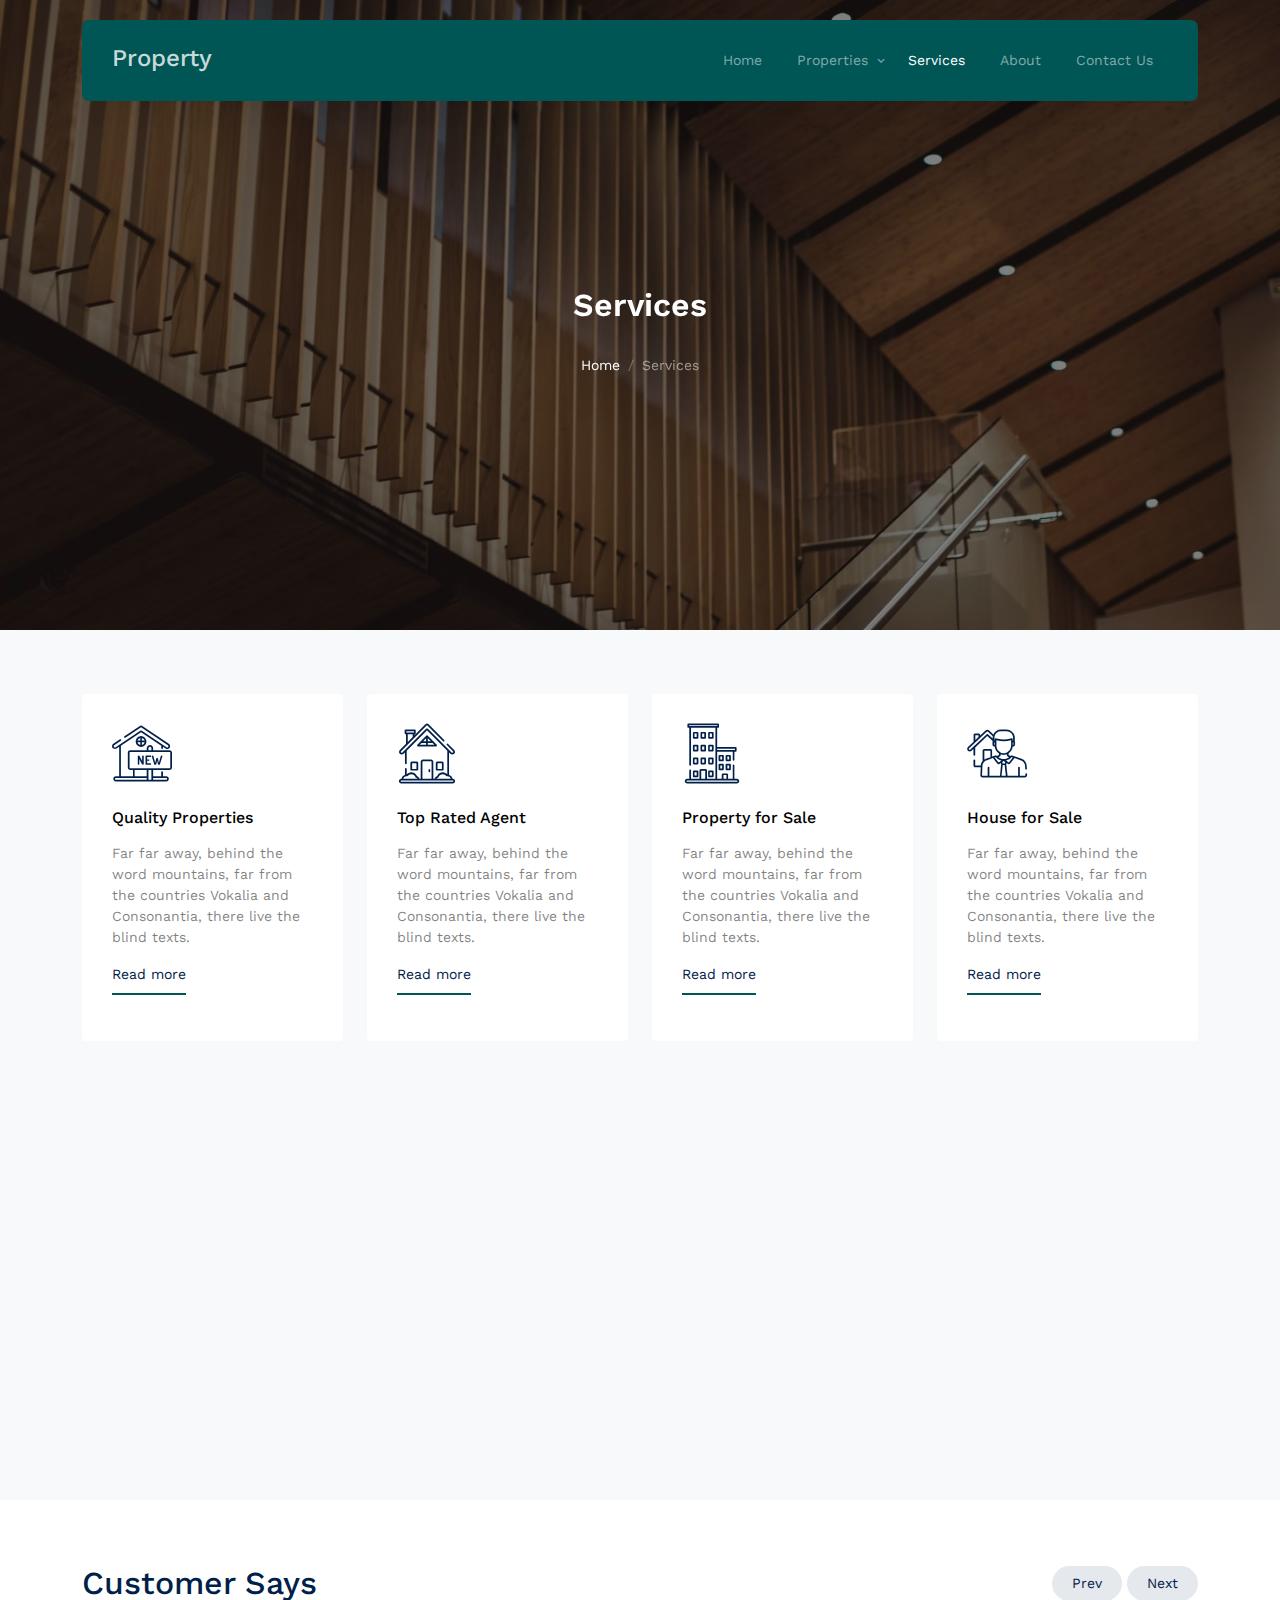
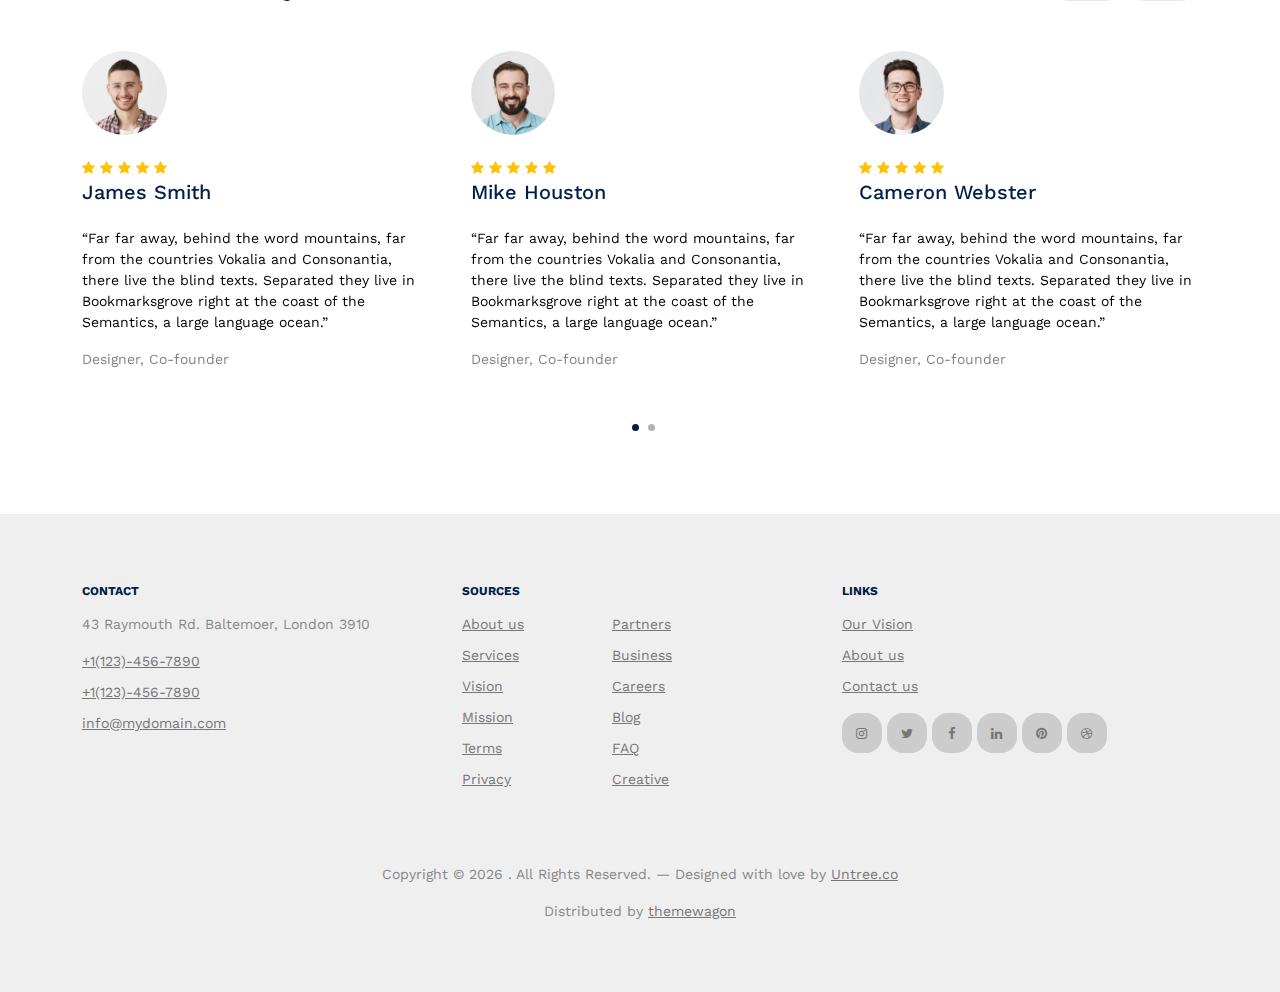
<file: services.html>
<!-- /*
* Template Name: Property
* Template Author: Untree.co
* Template URI: https://untree.co/
* License: https://creativecommons.org/licenses/by/3.0/
*/ -->
<!DOCTYPE html>
<html lang="en">
  <head>
    <meta charset="utf-8" />
    <meta name="viewport" content="width=device-width, initial-scale=1" />
    <meta name="author" content="Untree.co" />
    <link rel="shortcut icon" href="favicon.png" />

    <meta name="description" content="" />
    <meta name="keywords" content="bootstrap, bootstrap5" />

    <link rel="preconnect" href="https://fonts.googleapis.com" />
    <link rel="preconnect" href="https://fonts.gstatic.com" crossorigin />
    <link
      href="https://fonts.googleapis.com/css2?family=Work+Sans:wght@400;500;600;700&display=swap"
      rel="stylesheet"
    />

    <link rel="stylesheet" href="fonts/icomoon/style.css" />
    <link rel="stylesheet" href="fonts/flaticon/font/flaticon.css" />

    <link rel="stylesheet" href="css/tiny-slider.css" />
    <link rel="stylesheet" href="css/aos.css" />
    <link rel="stylesheet" href="css/style.css" />

    <title>
      Property &mdash; Free Bootstrap 5 Website Template by Untree.co
    </title>
  </head>
  <body>
    <div class="site-mobile-menu site-navbar-target">
      <div class="site-mobile-menu-header">
        <div class="site-mobile-menu-close">
          <span class="icofont-close js-menu-toggle"></span>
        </div>
      </div>
      <div class="site-mobile-menu-body"></div>
    </div>

    <nav class="site-nav">
      <div class="container">
        <div class="menu-bg-wrap">
          <div class="site-navigation">
            <a href="index.html" class="logo m-0 float-start">Property</a>

            <ul
              class="js-clone-nav d-none d-lg-inline-block text-start site-menu float-end"
            >
              <li><a href="index.html">Home</a></li>
              <li class="has-children">
                <a href="properties.html">Properties</a>
                <ul class="dropdown">
                  <li><a href="#">Buy Property</a></li>
                  <li><a href="#">Sell Property</a></li>
                  <li class="has-children">
                    <a href="#">Dropdown</a>
                    <ul class="dropdown">
                      <li><a href="#">Sub Menu One</a></li>
                      <li><a href="#">Sub Menu Two</a></li>
                      <li><a href="#">Sub Menu Three</a></li>
                    </ul>
                  </li>
                </ul>
              </li>
              <li class="active"><a href="services.html">Services</a></li>
              <li><a href="about.html">About</a></li>
              <li><a href="contact.html">Contact Us</a></li>
            </ul>

            <a
              href="#"
              class="burger light me-auto float-end mt-1 site-menu-toggle js-menu-toggle d-inline-block d-lg-none"
              data-toggle="collapse"
              data-target="#main-navbar"
            >
              <span></span>
            </a>
          </div>
        </div>
      </div>
    </nav>

    <div
      class="hero page-inner overlay"
      style="background-image: url('images/hero_bg_1.jpg')"
    >
      <div class="container">
        <div class="row justify-content-center align-items-center">
          <div class="col-lg-9 text-center mt-5">
            <h1 class="heading" data-aos="fade-up">Services</h1>

            <nav
              aria-label="breadcrumb"
              data-aos="fade-up"
              data-aos-delay="200"
            >
              <ol class="breadcrumb text-center justify-content-center">
                <li class="breadcrumb-item"><a href="index.html">Home</a></li>
                <li
                  class="breadcrumb-item active text-white-50"
                  aria-current="page"
                >
                  Services
                </li>
              </ol>
            </nav>
          </div>
        </div>
      </div>
    </div>

    <div class="section bg-light">
      <div class="container">
        <div class="row">
          <div class="col-6 col-lg-3" data-aos="fade-up" data-aos-delay="300">
            <div class="box-feature mb-4">
              <span class="flaticon-house mb-4 d-block"></span>
              <h3 class="text-black mb-3 font-weight-bold">
                Quality Properties
              </h3>
              <p class="text-black-50">
                Far far away, behind the word mountains, far from the countries
                Vokalia and Consonantia, there live the blind texts.
              </p>
              <p><a href="#" class="learn-more">Read more</a></p>
            </div>
          </div>
          <div class="col-6 col-lg-3" data-aos="fade-up" data-aos-delay="400">
            <div class="box-feature mb-4">
              <span class="flaticon-house-2 mb-4 d-block-3"></span>
              <h3 class="text-black mb-3 font-weight-bold">Top Rated Agent</h3>
              <p class="text-black-50">
                Far far away, behind the word mountains, far from the countries
                Vokalia and Consonantia, there live the blind texts.
              </p>
              <p><a href="#" class="learn-more">Read more</a></p>
            </div>
          </div>
          <div class="col-6 col-lg-3" data-aos="fade-up" data-aos-delay="500">
            <div class="box-feature mb-4">
              <span class="flaticon-building mb-4 d-block"></span>
              <h3 class="text-black mb-3 font-weight-bold">
                Property for Sale
              </h3>
              <p class="text-black-50">
                Far far away, behind the word mountains, far from the countries
                Vokalia and Consonantia, there live the blind texts.
              </p>
              <p><a href="#" class="learn-more">Read more</a></p>
            </div>
          </div>
          <div class="col-6 col-lg-3" data-aos="fade-up" data-aos-delay="600">
            <div class="box-feature mb-4">
              <span class="flaticon-house-3 mb-4 d-block-1"></span>
              <h3 class="text-black mb-3 font-weight-bold">House for Sale</h3>
              <p class="text-black-50">
                Far far away, behind the word mountains, far from the countries
                Vokalia and Consonantia, there live the blind texts.
              </p>
              <p><a href="#" class="learn-more">Read more</a></p>
            </div>
          </div>

          <div class="col-6 col-lg-3" data-aos="fade-up" data-aos-delay="300">
            <div class="box-feature mb-4">
              <span class="flaticon-house-4 mb-4 d-block"></span>
              <h3 class="text-black mb-3 font-weight-bold">
                Quality Properties
              </h3>
              <p class="text-black-50">
                Far far away, behind the word mountains, far from the countries
                Vokalia and Consonantia, there live the blind texts.
              </p>
              <p><a href="#" class="learn-more">Read more</a></p>
            </div>
          </div>
          <div class="col-6 col-lg-3" data-aos="fade-up" data-aos-delay="400">
            <div class="box-feature mb-4">
              <span class="flaticon-building mb-4 d-block-3"></span>
              <h3 class="text-black mb-3 font-weight-bold">Top Rated Agent</h3>
              <p class="text-black-50">
                Far far away, behind the word mountains, far from the countries
                Vokalia and Consonantia, there live the blind texts.
              </p>
              <p><a href="#" class="learn-more">Read more</a></p>
            </div>
          </div>
          <div class="col-6 col-lg-3" data-aos="fade-up" data-aos-delay="500">
            <div class="box-feature mb-4">
              <span class="flaticon-house mb-4 d-block"></span>
              <h3 class="text-black mb-3 font-weight-bold">
                Property for Sale
              </h3>
              <p class="text-black-50">
                Far far away, behind the word mountains, far from the countries
                Vokalia and Consonantia, there live the blind texts.
              </p>
              <p><a href="#" class="learn-more">Read more</a></p>
            </div>
          </div>
          <div class="col-6 col-lg-3" data-aos="fade-up" data-aos-delay="600">
            <div class="box-feature mb-4">
              <span class="flaticon-house-1 mb-4 d-block-1"></span>
              <h3 class="text-black mb-3 font-weight-bold">House for Sale</h3>
              <p class="text-black-50">
                Far far away, behind the word mountains, far from the countries
                Vokalia and Consonantia, there live the blind texts.
              </p>
              <p><a href="#" class="learn-more">Read more</a></p>
            </div>
          </div>
        </div>
      </div>
    </div>

    <div class="section sec-testimonials">
      <div class="container">
        <div class="row mb-5 align-items-center">
          <div class="col-md-6">
            <h2 class="font-weight-bold heading text-primary mb-4 mb-md-0">
              Customer Says
            </h2>
          </div>
          <div class="col-md-6 text-md-end">
            <div id="testimonial-nav">
              <span class="prev" data-controls="prev">Prev</span>

              <span class="next" data-controls="next">Next</span>
            </div>
          </div>
        </div>

        <div class="row">
          <div class="col-lg-4"></div>
        </div>
        <div class="testimonial-slider-wrap">
          <div class="testimonial-slider">
            <div class="item">
              <div class="testimonial">
                <img
                  src="images/person_1-min.jpg"
                  alt="Image"
                  class="img-fluid rounded-circle w-25 mb-4"
                />
                <div class="rate">
                  <span class="icon-star text-warning"></span>
                  <span class="icon-star text-warning"></span>
                  <span class="icon-star text-warning"></span>
                  <span class="icon-star text-warning"></span>
                  <span class="icon-star text-warning"></span>
                </div>
                <h3 class="h5 text-primary mb-4">James Smith</h3>
                <blockquote>
                  <p>
                    &ldquo;Far far away, behind the word mountains, far from the
                    countries Vokalia and Consonantia, there live the blind
                    texts. Separated they live in Bookmarksgrove right at the
                    coast of the Semantics, a large language ocean.&rdquo;
                  </p>
                </blockquote>
                <p class="text-black-50">Designer, Co-founder</p>
              </div>
            </div>

            <div class="item">
              <div class="testimonial">
                <img
                  src="images/person_2-min.jpg"
                  alt="Image"
                  class="img-fluid rounded-circle w-25 mb-4"
                />
                <div class="rate">
                  <span class="icon-star text-warning"></span>
                  <span class="icon-star text-warning"></span>
                  <span class="icon-star text-warning"></span>
                  <span class="icon-star text-warning"></span>
                  <span class="icon-star text-warning"></span>
                </div>
                <h3 class="h5 text-primary mb-4">Mike Houston</h3>
                <blockquote>
                  <p>
                    &ldquo;Far far away, behind the word mountains, far from the
                    countries Vokalia and Consonantia, there live the blind
                    texts. Separated they live in Bookmarksgrove right at the
                    coast of the Semantics, a large language ocean.&rdquo;
                  </p>
                </blockquote>
                <p class="text-black-50">Designer, Co-founder</p>
              </div>
            </div>

            <div class="item">
              <div class="testimonial">
                <img
                  src="images/person_3-min.jpg"
                  alt="Image"
                  class="img-fluid rounded-circle w-25 mb-4"
                />
                <div class="rate">
                  <span class="icon-star text-warning"></span>
                  <span class="icon-star text-warning"></span>
                  <span class="icon-star text-warning"></span>
                  <span class="icon-star text-warning"></span>
                  <span class="icon-star text-warning"></span>
                </div>
                <h3 class="h5 text-primary mb-4">Cameron Webster</h3>
                <blockquote>
                  <p>
                    &ldquo;Far far away, behind the word mountains, far from the
                    countries Vokalia and Consonantia, there live the blind
                    texts. Separated they live in Bookmarksgrove right at the
                    coast of the Semantics, a large language ocean.&rdquo;
                  </p>
                </blockquote>
                <p class="text-black-50">Designer, Co-founder</p>
              </div>
            </div>

            <div class="item">
              <div class="testimonial">
                <img
                  src="images/person_4-min.jpg"
                  alt="Image"
                  class="img-fluid rounded-circle w-25 mb-4"
                />
                <div class="rate">
                  <span class="icon-star text-warning"></span>
                  <span class="icon-star text-warning"></span>
                  <span class="icon-star text-warning"></span>
                  <span class="icon-star text-warning"></span>
                  <span class="icon-star text-warning"></span>
                </div>
                <h3 class="h5 text-primary mb-4">Dave Smith</h3>
                <blockquote>
                  <p>
                    &ldquo;Far far away, behind the word mountains, far from the
                    countries Vokalia and Consonantia, there live the blind
                    texts. Separated they live in Bookmarksgrove right at the
                    coast of the Semantics, a large language ocean.&rdquo;
                  </p>
                </blockquote>
                <p class="text-black-50">Designer, Co-founder</p>
              </div>
            </div>
          </div>
        </div>
      </div>
    </div>

    <div class="site-footer">
      <div class="container">
        <div class="row">
          <div class="col-lg-4">
            <div class="widget">
              <h3>Contact</h3>
              <address>43 Raymouth Rd. Baltemoer, London 3910</address>
              <ul class="list-unstyled links">
                <li><a href="tel://11234567890">+1(123)-456-7890</a></li>
                <li><a href="tel://11234567890">+1(123)-456-7890</a></li>
                <li>
                  <a href="mailto:info@mydomain.com">info@mydomain.com</a>
                </li>
              </ul>
            </div>
            <!-- /.widget -->
          </div>
          <!-- /.col-lg-4 -->
          <div class="col-lg-4">
            <div class="widget">
              <h3>Sources</h3>
              <ul class="list-unstyled float-start links">
                <li><a href="#">About us</a></li>
                <li><a href="#">Services</a></li>
                <li><a href="#">Vision</a></li>
                <li><a href="#">Mission</a></li>
                <li><a href="#">Terms</a></li>
                <li><a href="#">Privacy</a></li>
              </ul>
              <ul class="list-unstyled float-start links">
                <li><a href="#">Partners</a></li>
                <li><a href="#">Business</a></li>
                <li><a href="#">Careers</a></li>
                <li><a href="#">Blog</a></li>
                <li><a href="#">FAQ</a></li>
                <li><a href="#">Creative</a></li>
              </ul>
            </div>
            <!-- /.widget -->
          </div>
          <!-- /.col-lg-4 -->
          <div class="col-lg-4">
            <div class="widget">
              <h3>Links</h3>
              <ul class="list-unstyled links">
                <li><a href="#">Our Vision</a></li>
                <li><a href="#">About us</a></li>
                <li><a href="#">Contact us</a></li>
              </ul>

              <ul class="list-unstyled social">
                <li>
                  <a href="#"><span class="icon-instagram"></span></a>
                </li>
                <li>
                  <a href="#"><span class="icon-twitter"></span></a>
                </li>
                <li>
                  <a href="#"><span class="icon-facebook"></span></a>
                </li>
                <li>
                  <a href="#"><span class="icon-linkedin"></span></a>
                </li>
                <li>
                  <a href="#"><span class="icon-pinterest"></span></a>
                </li>
                <li>
                  <a href="#"><span class="icon-dribbble"></span></a>
                </li>
              </ul>
            </div>
            <!-- /.widget -->
          </div>
          <!-- /.col-lg-4 -->
        </div>
        <!-- /.row -->

        <div class="row mt-5">
          <div class="col-12 text-center">
            <!-- 
              **==========
              NOTE: 
              Please don't remove this copyright link unless you buy the license here https://untree.co/license/  
              **==========
            -->

            <p>
              Copyright &copy;
              <script>
                document.write(new Date().getFullYear());
              </script>
              . All Rights Reserved. &mdash; Designed with love by
              <a href="https://untree.co">Untree.co</a>
              <!-- License information: https://untree.co/license/ -->
            </p>
            <div>
              Distributed by
              <a href="https://themewagon.com/" target="_blank">themewagon</a>
            </div>
          </div>
        </div>
      </div>
      <!-- /.container -->
    </div>
    <!-- /.site-footer -->

    <!-- Preloader -->
    <div id="overlayer"></div>
    <div class="loader">
      <div class="spinner-border" role="status">
        <span class="visually-hidden">Loading...</span>
      </div>
    </div>

    <script src="js/bootstrap.bundle.min.js"></script>
    <script src="js/tiny-slider.js"></script>
    <script src="js/aos.js"></script>
    <script src="js/navbar.js"></script>
    <script src="js/counter.js"></script>
    <script src="js/custom.js"></script>
  </body>
</html>
</file>
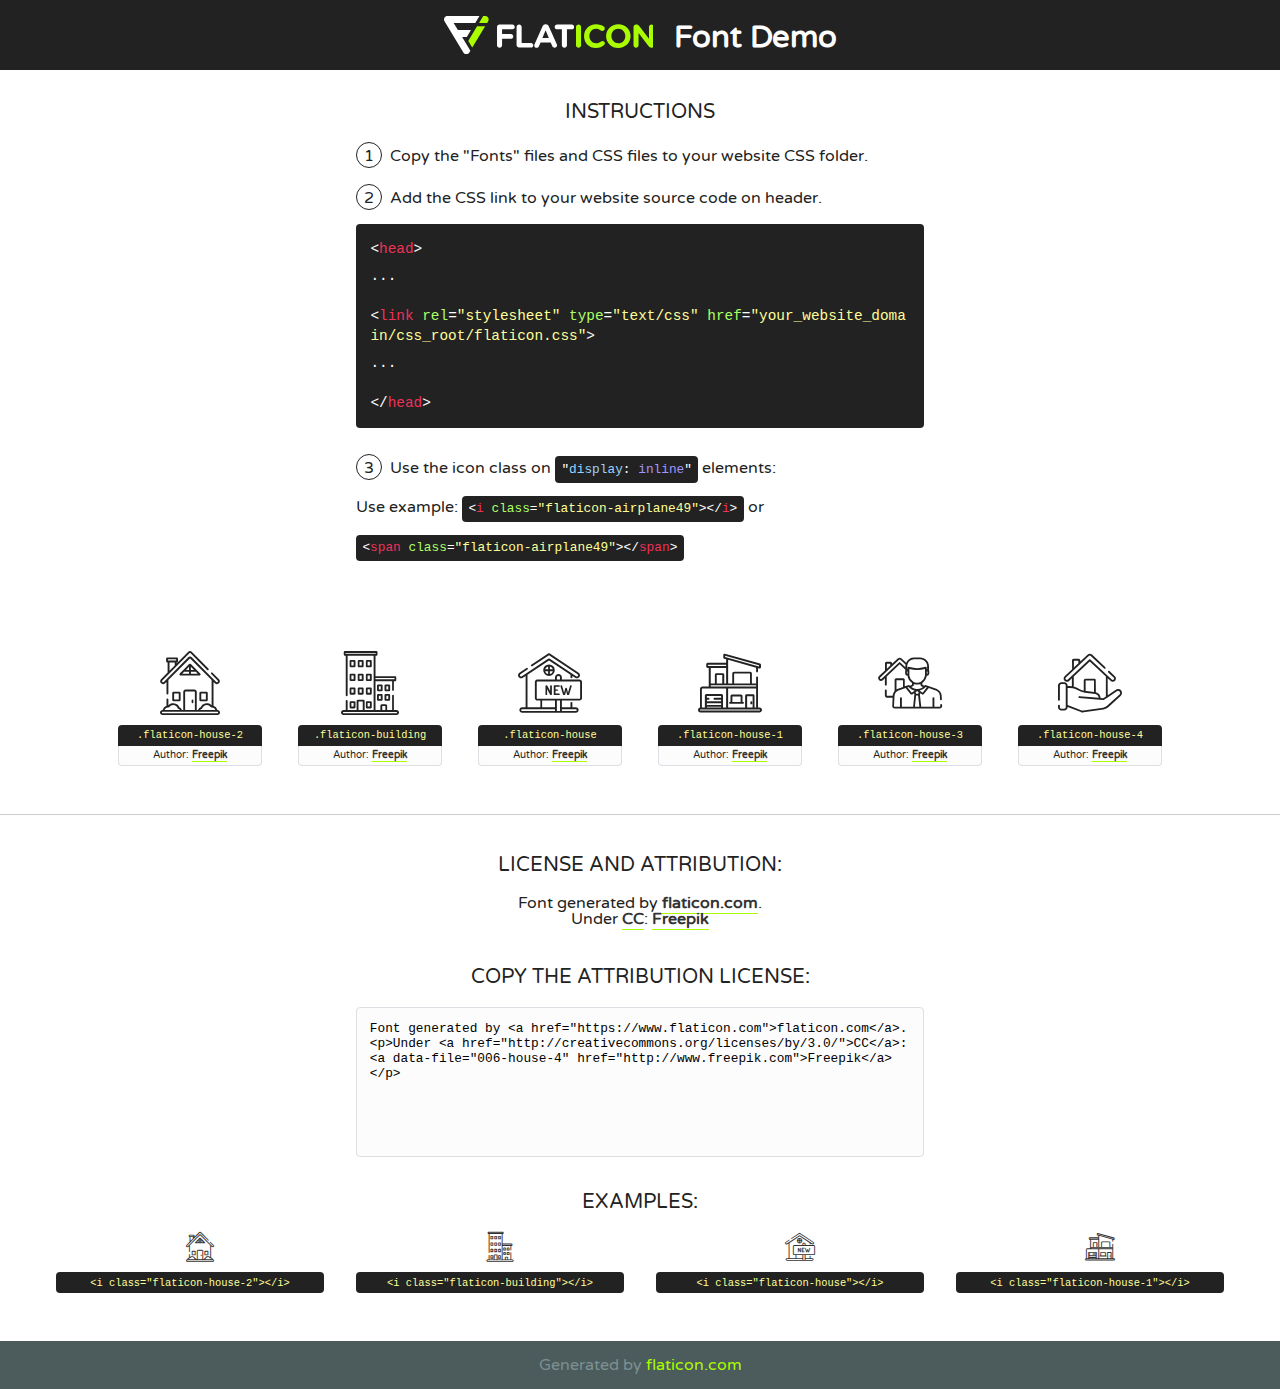
<file: fonts/flaticon/font/flaticon.html>
<!DOCTYPE html>
<!--
  Flaticon icon font: Flaticon
  Creation date: 29/11/2020 06:42
-->
<html>
<!DOCTYPE html>
<html>

<head>
    <title>Flaticon WebFont</title>
    <link href="http://fonts.googleapis.com/css?family=Varela+Round" rel="stylesheet" type="text/css" />
    <link rel="stylesheet" type="text/css" href="flaticon.css">
    <meta charset="UTF-8">
    <style>
    html, body, div, span, applet, object, iframe,
    h1, h2, h3, h4, h5, h6, p, blockquote, pre,
    a, abbr, acronym, address, big, cite, code,
    del, dfn, em, img, ins, kbd, q, s, samp,
    small, strike, strong, sub, sup, tt, var,
    b, u, i, center,
    dl, dt, dd, ol, ul, li,
    fieldset, form, label, legend,
    table, caption, tbody, tfoot, thead, tr, th, td,
    article, aside, canvas, details, embed, 
    figure, figcaption, footer, header, hgroup, 
    menu, nav, output, ruby, section, summary,
    time, mark, audio, video {
        margin: 0;
        padding: 0;
        border: 0;
        font-size: 100%;
        font: inherit;
        vertical-align: baseline;
    }
    /* HTML5 display-role reset for older browsers */
    article, aside, details, figcaption, figure, 
    footer, header, hgroup, menu, nav, section {
        display: block;
    }
    body {
        line-height: 1;
    }
    ol, ul {
        list-style: none;
    }
    blockquote, q {
        quotes: none;
    }
    blockquote:before, blockquote:after,
    q:before, q:after {
        content: '';
        content: none;
    }
    table {
        border-collapse: collapse;
        border-spacing: 0;
    }
    body {
        font-family: 'Varela Round', Helvetica, Arial, sans-serif;
        font-size: 16px;
        color: #222;
    }
    a {
        color: #333;
        border-bottom: 1px solid #a9fd00;
        font-weight: bold;
        text-decoration: none;
    }
    * {
        -moz-box-sizing: border-box;
        -webkit-box-sizing: border-box;
        box-sizing: border-box;
        margin: 0;
        padding: 0;
    }
    [class^="flaticon-"]:before, [class*=" flaticon-"]:before, [class^="flaticon-"]:after, [class*=" flaticon-"]:after {
        font-family: Flaticon;
        font-size: 30px;
        font-style: normal;
        margin-left: 20px;
        color: #333;
    }
    .wrapper {
        max-width: 600px;
        margin: auto;
        padding: 0 1em;
    }
    .title {
        font-size: 1.25em;
        text-align: center;
        margin-bottom: 1em;
        text-transform: uppercase;
    }
    header {
        text-align: center;
        background-color: #222;
        color: #fff;
        padding: 1em;
    }
    header .logo {
        width: 210px;
        height: 38px;
        display: inline-block;
        vertical-align: middle;
        margin-right: 1em;
        border: none;
    }
    header strong {
        font-size: 1.95em;
        font-weight: bold;
        vertical-align: middle;
        margin-top: 5px;
        display: inline-block;
    }
    .demo {
        margin: 2em auto;
        line-height: 1.25em;
    }
    .demo ul li {
        margin-bottom: 1em;
    }
    .demo ul li .num {
        color: #222;
        border-radius: 20px;
        display: inline-block;
        width: 26px;
        padding: 3px;
        height: 26px;
        text-align: center;
        margin-right: 0.5em;
        border: 1px solid #222;
    }
    .demo ul li code {
        background-color: #222;
        border-radius: 4px;
        padding: 0.25em 0.5em;
        display: inline-block;
        color: #fff;
        font-family: Consolas,Monaco,Lucida Console,Liberation Mono,DejaVu Sans Mono,Bitstream Vera Sans Mono,Courier New, monospace;
        font-weight: lighter;
        margin-top: 1em;
        font-size: 0.8em;
        word-break: break-all;
    }
    .demo ul li code.big {
        padding: 1em;
        font-size: 0.9em;
    }
    .demo ul li code .red {
        color: #EF3159;
    }
    .demo ul li code .green {
        color: #ACFF65;
    }
    .demo ul li code .yellow {
        color: #FFFF99;
    }
    .demo ul li code .blue {
        color: #99D3FF;
    }
    .demo ul li code .purple {
        color: #A295FF;
    }
    .demo ul li code .dots {
        margin-top: 0.5em;
        display: block;
    }
    #glyphs {
        border-bottom: 1px solid #ccc;
        padding: 2em 0;
        text-align: center;
    }
    .glyph {
        display: inline-block;
        width: 9em;
        margin: 1em;
        text-align: center;
        vertical-align: top;
        background: #FFF;
    }
    .glyph .glyph-icon {
        padding: 10px;
        display: block;
        font-family:"Flaticon";
        font-size: 64px;
        line-height: 1;
    }
    .glyph .glyph-icon:before {
        font-size: 64px;
        color: #222;
        margin-left: 0;
    }
    .class-name {
        font-size: 0.65em;
        background-color: #222;
        color: #fff;
        border-radius: 4px 4px 0 0;
        padding: 0.5em;
        color: #FFFF99;
        font-family: Consolas,Monaco,Lucida Console,Liberation Mono,DejaVu Sans Mono,Bitstream Vera Sans Mono,Courier New, monospace;
    }
    .author-name {
        font-size: 0.6em;
        background-color: #fcfcfd;
        border: 1px solid #DEDEE4;
        border-top: 0;
        border-radius: 0 0 4px 4px;
        padding: 0.5em;
    }
    .class-name:last-child {
        font-size: 10px;
        color:#888;
    }
    .class-name:last-child a {
        font-size: 10px;
        color:#555;
    }
    .class-name:last-child a:hover {
        color:#a9fd00;
    }
    .glyph > input {
        display: block;
        width: 100px;
        margin: 5px auto;
        text-align: center;
        font-size: 12px;
        cursor: text;
    }
    .glyph > input.icon-input {
        font-family:"Flaticon";
        font-size: 16px;
        margin-bottom: 10px;
    }
    .attribution .title {
        margin-top: 2em;
    }
    .attribution textarea {
        background-color: #fcfcfd;
        padding: 1em;
        border: none;
        box-shadow: none;
        border: 1px solid #DEDEE4;
        border-radius: 4px;
        resize: none;
        width: 100%;
        height: 150px;
        font-size: 0.8em;
        font-family: Consolas,Monaco,Lucida Console,Liberation Mono,DejaVu Sans Mono,Bitstream Vera Sans Mono,Courier New, monospace;
        -webkit-appearance: none;
    }
    .iconsuse {
        margin: 2em auto;
        text-align: center;
        max-width: 1200px;
    }
    .iconsuse:after {
        content: '';
        display: table;
        clear: both;
    }
    .iconsuse .image {
        float: left;
        width: 25%;
        padding: 0 1em;
    }
    .iconsuse .image p {
        margin-bottom: 1em;
    }
    .iconsuse .image span {
        display: block;
        font-size: 0.65em;
        background-color: #222;
        color: #fff;
        border-radius: 4px;
        padding: 0.5em;
        color: #FFFF99;
        margin-top: 1em;
        font-family: Consolas,Monaco,Lucida Console,Liberation Mono,DejaVu Sans Mono,Bitstream Vera Sans Mono,Courier New, monospace;
    }
    #footer {
        text-align: center;
        background-color: #4C5B5C;
        color: #7c9192;
        padding: 1em;
    }
    #footer a {
        border: none;
        color: #a9fd00;
        font-weight: normal;
    }
    @media (max-width: 960px) {
        .iconsuse .image {
            width: 50%;
        }
    }
    @media (max-width: 560px) {
        .iconsuse .image {
            width: 100%;
        }
    }
    </style>
</head>

<body class="characters-off">

    <header>
        <a href="https://www.flaticon.com" target="_blank" class="logo">
            <svg version="1.1" xmlns="http://www.w3.org/2000/svg" xmlns:xlink="http://www.w3.org/1999/xlink" xmlns:a="http://ns.adobe.com/AdobeSVGViewerExtensions/3.0/" viewBox="0 0 560.875 102.036" enable-background="new 0 0 560.875 102.036" xml:space="preserve">
                <defs>
                </defs>
                <g>
                    <g class="letters">
                        <path fill="#ffffff" d="M141.596,29.675c0-3.777,2.985-6.767,6.764-6.767h34.438c3.426,0,6.15,2.728,6.15,6.15
                        c0,3.43-2.724,6.149-6.15,6.149h-27.674v13.091h23.719c3.429,0,6.151,2.724,6.151,6.15c0,3.43-2.723,6.149-6.151,6.149h-23.719
                        v17.574c0,3.773-2.986,6.761-6.764,6.761c-3.779,0-6.764-2.989-6.764-6.761V29.675z"></path>
                        <path fill="#ffffff" d="M193.844,29.149c0-3.781,2.985-6.767,6.764-6.767c3.776,0,6.763,2.985,6.763,6.767v42.957h25.039
                        c3.426,0,6.149,2.726,6.149,6.153c0,3.425-2.723,6.15-6.149,6.15h-31.802c-3.779,0-6.764-2.986-6.764-6.768V29.149z"></path>
                        <path fill="#ffffff" d="M241.891,75.71l21.438-48.407c1.492-3.341,4.215-5.357,7.906-5.357h0.792
                        c3.686,0,6.323,2.017,7.815,5.357l21.439,48.407c0.436,0.967,0.701,1.845,0.701,2.723c0,3.602-2.809,6.501-6.414,6.501
                        c-3.161,0-5.269-1.845-6.499-4.655l-4.132-9.661h-27.059l-4.301,10.102c-1.144,2.631-3.426,4.214-6.237,4.214
                        c-3.517,0-6.24-2.81-6.24-6.325C241.1,77.64,241.451,76.677,241.891,75.71z M279.932,58.666l-8.521-20.297l-8.526,20.297H279.932
                        z"></path>
                        <path fill="#ffffff" d="M314.864,35.387H301.86c-3.429,0-6.239-2.813-6.239-6.238c0-3.429,2.811-6.24,6.239-6.24h39.533
                        c3.426,0,6.237,2.811,6.237,6.24c0,3.425-2.811,6.238-6.237,6.238h-13.001v42.785c0,3.773-2.99,6.761-6.764,6.761
                        c-3.779,0-6.764-2.989-6.764-6.761V35.387z"></path>
                        <path fill="#A9FD00" d="M352.615,29.149c0-3.781,2.985-6.767,6.767-6.767c3.774,0,6.761,2.985,6.761,6.767v49.024
                        c0,3.773-2.987,6.761-6.761,6.761c-3.781,0-6.767-2.989-6.767-6.761V29.149z"></path>
                        <path fill="#A9FD00" d="M374.132,53.836v-0.179c0-17.481,13.178-31.801,32.065-31.801c9.22,0,15.459,2.458,20.557,6.238
                        c1.402,1.054,2.637,2.985,2.637,5.357c0,3.692-2.985,6.59-6.681,6.59c-1.845,0-3.071-0.702-4.044-1.319
                        c-3.776-2.813-7.729-4.393-12.562-4.393c-10.364,0-17.831,8.611-17.831,19.154v0.173c0,10.542,7.291,19.329,17.831,19.329
                        c5.715,0,9.492-1.756,13.359-4.834c1.049-0.874,2.458-1.491,4.039-1.491c3.429,0,6.325,2.813,6.325,6.236
                        c0,2.106-1.056,3.78-2.282,4.834c-5.539,4.834-12.036,7.733-21.878,7.733C387.572,85.464,374.132,71.493,374.132,53.836z"></path>
                        <path fill="#A9FD00" d="M433.009,53.836v-0.179c0-17.481,13.79-31.801,32.766-31.801c18.981,0,32.592,14.143,32.592,31.628v0.173
                        c0,17.483-13.785,31.807-32.769,31.807C446.625,85.464,433.009,71.32,433.009,53.836z M484.224,53.836v-0.179
                        c0-10.539-7.725-19.326-18.626-19.326c-10.893,0-18.449,8.611-18.449,19.154v0.173c0,10.542,7.73,19.329,18.626,19.329
                        C476.676,72.986,484.224,64.378,484.224,53.836z"></path>
                        <path fill="#A9FD00" d="M506.233,29.321c0-3.774,2.99-6.763,6.767-6.763h1.401c3.252,0,5.183,1.583,7.029,3.953l26.093,34.265
                        V29.059c0-3.692,2.99-6.677,6.681-6.677c3.683,0,6.671,2.985,6.671,6.677v48.934c0,3.78-2.987,6.765-6.764,6.765h-0.436
                        c-3.257,0-5.188-1.581-7.034-3.953l-27.056-35.492v32.944c0,3.687-2.985,6.676-6.678,6.676c-3.683,0-6.673-2.989-6.673-6.676
                        V29.321z"></path>
                    </g>
                    <g class="insignia">
                        <path fill="#ffffff" d="M48.372,56.137h12.517l11.156-18.537H37.186L25.688,18.539h57.825L94.668,0H9.271
                        C5.925,0,2.842,1.801,1.198,4.716c-1.644,2.907-1.593,6.482,0.134,9.343l50.38,83.501c1.678,2.781,4.689,4.476,7.938,4.476
                        c3.246,0,6.257-1.695,7.935-4.476l2.898-4.804L48.372,56.137z"></path>
                        <g class="i">
                            <path fill="#A9FD00" d="M93.575,18.539h0.031v0.004l21.652,0.004l2.705-4.488c1.727-2.861,1.778-6.436,0.133-9.343
                            C116.454,1.801,113.371,0,110.026,0h-5.294L93.575,18.539z"></path>
                            <polygon fill="#A9FD00" points="88.291,27.356 64.725,66.486 75.519,84.404 109.942,27.356"></polygon>
                        </g>
                    </g>
                </g>
            </svg>
        </a>
        <strong>Font Demo</strong>
    </header>


    <section class="demo wrapper">

        <p class="title">Instructions</p>

        <ul>
            <li>
                <span class="num">1</span>Copy the "Fonts" files and CSS files to your website CSS folder.
            </li>
            <li>
                <span class="num">2</span>Add the CSS link to your website source code on header.
                <code class="big">
                    &lt;<span class="red">head</span>&gt;
                    <br/><span class="dots">...</span>
                    <br/>&lt;<span class="red">link</span> <span class="green">rel</span>=<span class="yellow">"stylesheet"</span> <span class="green">type</span>=<span class="yellow">"text/css"</span> <span class="green">href</span>=<span class="yellow">"your_website_domain/css_root/flaticon.css"</span>&gt;
                    <br/><span class="dots">...</span>
                    <br/>&lt;/<span class="red">head</span>&gt;
                </code>
            </li>

            <li>
                <p>
                    <span class="num">3</span>Use the icon class on <code>"<span class="blue">display</span>:<span class="purple"> inline</span>"</code> elements:
                    <br />
                    Use example: <code>&lt;<span class="red">i</span> <span class="green">class</span>=<span class="yellow">&quot;flaticon-airplane49&quot;</span>&gt;&lt;/<span class="red">i</span>&gt;</code> or <code>&lt;<span class="red">span</span> <span class="green">class</span>=<span class="yellow">&quot;flaticon-airplane49&quot;</span>&gt;&lt;/<span class="red">span</span>&gt;</code>
            </li>
        </ul>

    </section>




   <section id="glyphs">          
    
      
        <div class="glyph"><div class="glyph-icon flaticon-house-2"></div>
            <div class="class-name">.flaticon-house-2</div>
            <div class="author-name">Author: <a data-file="001-house-2" href="http://www.freepik.com">Freepik</a> </div> 
        </div>        
        
        <div class="glyph"><div class="glyph-icon flaticon-building"></div>
            <div class="class-name">.flaticon-building</div>
            <div class="author-name">Author: <a data-file="002-building" href="http://www.freepik.com">Freepik</a> </div> 
        </div>        
        
        <div class="glyph"><div class="glyph-icon flaticon-house"></div>
            <div class="class-name">.flaticon-house</div>
            <div class="author-name">Author: <a data-file="003-house" href="http://www.freepik.com">Freepik</a> </div> 
        </div>        
        
        <div class="glyph"><div class="glyph-icon flaticon-house-1"></div>
            <div class="class-name">.flaticon-house-1</div>
            <div class="author-name">Author: <a data-file="004-house-1" href="http://www.freepik.com">Freepik</a> </div> 
        </div>        
        
        <div class="glyph"><div class="glyph-icon flaticon-house-3"></div>
            <div class="class-name">.flaticon-house-3</div>
            <div class="author-name">Author: <a data-file="005-house-3" href="http://www.freepik.com">Freepik</a> </div> 
        </div>        
        
        <div class="glyph"><div class="glyph-icon flaticon-house-4"></div>
            <div class="class-name">.flaticon-house-4</div>
            <div class="author-name">Author: <a data-file="006-house-4" href="http://www.freepik.com">Freepik</a> </div> 
        </div>        
        

    </section>



    <section class="attribution wrapper"   style="text-align:center;">

      <div class="title">License and attribution:</div><div class="attrDiv">Font generated by <a href="https://www.flaticon.com">flaticon.com</a>. <div><p>Under <a href="http://creativecommons.org/licenses/by/3.0/">CC</a>: <a data-file="006-house-4" href="http://www.freepik.com">Freepik</a></p>  </div>
      </div>
      <div class="title">Copy the Attribution License:</div>

    <textarea onclick="this.focus();this.select();">Font generated by &lt;a href=&quot;https://www.flaticon.com&quot;&gt;flaticon.com&lt;/a&gt;. <p>Under <a href="http://creativecommons.org/licenses/by/3.0/">CC</a>: <a data-file="006-house-4" href="http://www.freepik.com">Freepik</a></p>  
     </textarea>

    </section>

    <section class="iconsuse">

          <div class="title">Examples:</div>            
             
            <div class="image">
                <p>
                    <i class="glyph-icon flaticon-house-2"></i> 
                    <span>&lt;i class=&quot;flaticon-house-2&quot;&gt;&lt;/i&gt;</span>
                </p>
            </div>
            
            <div class="image">
                <p>
                    <i class="glyph-icon flaticon-building"></i> 
                    <span>&lt;i class=&quot;flaticon-building&quot;&gt;&lt;/i&gt;</span>
                </p>
            </div>
            
            <div class="image">
                <p>
                    <i class="glyph-icon flaticon-house"></i> 
                    <span>&lt;i class=&quot;flaticon-house&quot;&gt;&lt;/i&gt;</span>
                </p>
            </div>
            
            <div class="image">
                <p>
                    <i class="glyph-icon flaticon-house-1"></i> 
                    <span>&lt;i class=&quot;flaticon-house-1&quot;&gt;&lt;/i&gt;</span>
                </p>
            </div>
                       
        </div>
                            
    </section>

<div id="footer">
    <div>Generated by <a href="https://www.flaticon.com">flaticon.com</a>
    </div>
</div>



</body>
</html>
</file>
<file: fonts/icomoon/style.css>
@font-face {
  font-family: 'icomoon';
  src:  url('fonts/icomoon.eot?10si43');
  src:  url('fonts/icomoon.eot?10si43#iefix') format('embedded-opentype'),
    url('fonts/icomoon.ttf?10si43') format('truetype'),
    url('fonts/icomoon.woff?10si43') format('woff'),
    url('fonts/icomoon.svg?10si43#icomoon') format('svg');
  font-weight: normal;
  font-style: normal;
}

[class^="icon-"], [class*=" icon-"] {
  /* use !important to prevent issues with browser extensions that change fonts */
  font-family: 'icomoon' !important;
  speak: none;
  font-style: normal;
  font-weight: normal;
  font-variant: normal;
  text-transform: none;
  line-height: 1;

  /* Better Font Rendering =========== */
  -webkit-font-smoothing: antialiased;
  -moz-osx-font-smoothing: grayscale;
}

.icon-asterisk:before {
  content: "\f069";
}
.icon-plus:before {
  content: "\f067";
}
.icon-question:before {
  content: "\f128";
}
.icon-minus:before {
  content: "\f068";
}
.icon-glass:before {
  content: "\f000";
}
.icon-music:before {
  content: "\f001";
}
.icon-search:before {
  content: "\f002";
}
.icon-envelope-o:before {
  content: "\f003";
}
.icon-heart:before {
  content: "\f004";
}
.icon-star:before {
  content: "\f005";
}
.icon-star-o:before {
  content: "\f006";
}
.icon-user:before {
  content: "\f007";
}
.icon-film:before {
  content: "\f008";
}
.icon-th-large:before {
  content: "\f009";
}
.icon-th:before {
  content: "\f00a";
}
.icon-th-list:before {
  content: "\f00b";
}
.icon-check:before {
  content: "\f00c";
}
.icon-close:before {
  content: "\f00d";
}
.icon-remove:before {
  content: "\f00d";
}
.icon-times:before {
  content: "\f00d";
}
.icon-search-plus:before {
  content: "\f00e";
}
.icon-search-minus:before {
  content: "\f010";
}
.icon-power-off:before {
  content: "\f011";
}
.icon-signal:before {
  content: "\f012";
}
.icon-cog:before {
  content: "\f013";
}
.icon-gear:before {
  content: "\f013";
}
.icon-trash-o:before {
  content: "\f014";
}
.icon-home:before {
  content: "\f015";
}
.icon-file-o:before {
  content: "\f016";
}
.icon-clock-o:before {
  content: "\f017";
}
.icon-road:before {
  content: "\f018";
}
.icon-download:before {
  content: "\f019";
}
.icon-arrow-circle-o-down:before {
  content: "\f01a";
}
.icon-arrow-circle-o-up:before {
  content: "\f01b";
}
.icon-inbox:before {
  content: "\f01c";
}
.icon-play-circle-o:before {
  content: "\f01d";
}
.icon-repeat:before {
  content: "\f01e";
}
.icon-rotate-right:before {
  content: "\f01e";
}
.icon-refresh:before {
  content: "\f021";
}
.icon-list-alt:before {
  content: "\f022";
}
.icon-lock:before {
  content: "\f023";
}
.icon-flag:before {
  content: "\f024";
}
.icon-headphones:before {
  content: "\f025";
}
.icon-volume-off:before {
  content: "\f026";
}
.icon-volume-down:before {
  content: "\f027";
}
.icon-volume-up:before {
  content: "\f028";
}
.icon-qrcode:before {
  content: "\f029";
}
.icon-barcode:before {
  content: "\f02a";
}
.icon-tag:before {
  content: "\f02b";
}
.icon-tags:before {
  content: "\f02c";
}
.icon-book:before {
  content: "\f02d";
}
.icon-bookmark:before {
  content: "\f02e";
}
.icon-print:before {
  content: "\f02f";
}
.icon-camera:before {
  content: "\f030";
}
.icon-font:before {
  content: "\f031";
}
.icon-bold:before {
  content: "\f032";
}
.icon-italic:before {
  content: "\f033";
}
.icon-text-height:before {
  content: "\f034";
}
.icon-text-width:before {
  content: "\f035";
}
.icon-align-left:before {
  content: "\f036";
}
.icon-align-center:before {
  content: "\f037";
}
.icon-align-right:before {
  content: "\f038";
}
.icon-align-justify:before {
  content: "\f039";
}
.icon-list:before {
  content: "\f03a";
}
.icon-dedent:before {
  content: "\f03b";
}
.icon-outdent:before {
  content: "\f03b";
}
.icon-indent:before {
  content: "\f03c";
}
.icon-video-camera:before {
  content: "\f03d";
}
.icon-image:before {
  content: "\f03e";
}
.icon-photo:before {
  content: "\f03e";
}
.icon-picture-o:before {
  content: "\f03e";
}
.icon-pencil:before {
  content: "\f040";
}
.icon-map-marker:before {
  content: "\f041";
}
.icon-adjust:before {
  content: "\f042";
}
.icon-tint:before {
  content: "\f043";
}
.icon-edit:before {
  content: "\f044";
}
.icon-pencil-square-o:before {
  content: "\f044";
}
.icon-share-square-o:before {
  content: "\f045";
}
.icon-check-square-o:before {
  content: "\f046";
}
.icon-arrows:before {
  content: "\f047";
}
.icon-step-backward:before {
  content: "\f048";
}
.icon-fast-backward:before {
  content: "\f049";
}
.icon-backward:before {
  content: "\f04a";
}
.icon-play:before {
  content: "\f04b";
}
.icon-pause:before {
  content: "\f04c";
}
.icon-stop:before {
  content: "\f04d";
}
.icon-forward:before {
  content: "\f04e";
}
.icon-fast-forward:before {
  content: "\f050";
}
.icon-step-forward:before {
  content: "\f051";
}
.icon-eject:before {
  content: "\f052";
}
.icon-chevron-left:before {
  content: "\f053";
}
.icon-chevron-right:before {
  content: "\f054";
}
.icon-plus-circle:before {
  content: "\f055";
}
.icon-minus-circle:before {
  content: "\f056";
}
.icon-times-circle:before {
  content: "\f057";
}
.icon-check-circle:before {
  content: "\f058";
}
.icon-question-circle:before {
  content: "\f059";
}
.icon-info-circle:before {
  content: "\f05a";
}
.icon-crosshairs:before {
  content: "\f05b";
}
.icon-times-circle-o:before {
  content: "\f05c";
}
.icon-check-circle-o:before {
  content: "\f05d";
}
.icon-ban:before {
  content: "\f05e";
}
.icon-arrow-left:before {
  content: "\f060";
}
.icon-arrow-right:before {
  content: "\f061";
}
.icon-arrow-up:before {
  content: "\f062";
}
.icon-arrow-down:before {
  content: "\f063";
}
.icon-mail-forward:before {
  content: "\f064";
}
.icon-share:before {
  content: "\f064";
}
.icon-expand:before {
  content: "\f065";
}
.icon-compress:before {
  content: "\f066";
}
.icon-exclamation-circle:before {
  content: "\f06a";
}
.icon-gift:before {
  content: "\f06b";
}
.icon-leaf:before {
  content: "\f06c";
}
.icon-fire:before {
  content: "\f06d";
}
.icon-eye:before {
  content: "\f06e";
}
.icon-eye-slash:before {
  content: "\f070";
}
.icon-exclamation-triangle:before {
  content: "\f071";
}
.icon-warning:before {
  content: "\f071";
}
.icon-plane:before {
  content: "\f072";
}
.icon-calendar:before {
  content: "\f073";
}
.icon-random:before {
  content: "\f074";
}
.icon-comment:before {
  content: "\f075";
}
.icon-magnet:before {
  content: "\f076";
}
.icon-chevron-up:before {
  content: "\f077";
}
.icon-chevron-down:before {
  content: "\f078";
}
.icon-retweet:before {
  content: "\f079";
}
.icon-shopping-cart:before {
  content: "\f07a";
}
.icon-folder:before {
  content: "\f07b";
}
.icon-folder-open:before {
  content: "\f07c";
}
.icon-arrows-v:before {
  content: "\f07d";
}
.icon-arrows-h:before {
  content: "\f07e";
}
.icon-bar-chart:before {
  content: "\f080";
}
.icon-bar-chart-o:before {
  content: "\f080";
}
.icon-twitter-square:before {
  content: "\f081";
}
.icon-facebook-square:before {
  content: "\f082";
}
.icon-camera-retro:before {
  content: "\f083";
}
.icon-key:before {
  content: "\f084";
}
.icon-cogs:before {
  content: "\f085";
}
.icon-gears:before {
  content: "\f085";
}
.icon-comments:before {
  content: "\f086";
}
.icon-thumbs-o-up:before {
  content: "\f087";
}
.icon-thumbs-o-down:before {
  content: "\f088";
}
.icon-star-half:before {
  content: "\f089";
}
.icon-heart-o:before {
  content: "\f08a";
}
.icon-sign-out:before {
  content: "\f08b";
}
.icon-linkedin-square:before {
  content: "\f08c";
}
.icon-thumb-tack:before {
  content: "\f08d";
}
.icon-external-link:before {
  content: "\f08e";
}
.icon-sign-in:before {
  content: "\f090";
}
.icon-trophy:before {
  content: "\f091";
}
.icon-github-square:before {
  content: "\f092";
}
.icon-upload:before {
  content: "\f093";
}
.icon-lemon-o:before {
  content: "\f094";
}
.icon-phone:before {
  content: "\f095";
}
.icon-square-o:before {
  content: "\f096";
}
.icon-bookmark-o:before {
  content: "\f097";
}
.icon-phone-square:before {
  content: "\f098";
}
.icon-twitter:before {
  content: "\f099";
}
.icon-facebook:before {
  content: "\f09a";
}
.icon-facebook-f:before {
  content: "\f09a";
}
.icon-github:before {
  content: "\f09b";
}
.icon-unlock:before {
  content: "\f09c";
}
.icon-credit-card:before {
  content: "\f09d";
}
.icon-feed:before {
  content: "\f09e";
}
.icon-rss:before {
  content: "\f09e";
}
.icon-hdd-o:before {
  content: "\f0a0";
}
.icon-bullhorn:before {
  content: "\f0a1";
}
.icon-bell-o:before {
  content: "\f0a2";
}
.icon-certificate:before {
  content: "\f0a3";
}
.icon-hand-o-right:before {
  content: "\f0a4";
}
.icon-hand-o-left:before {
  content: "\f0a5";
}
.icon-hand-o-up:before {
  content: "\f0a6";
}
.icon-hand-o-down:before {
  content: "\f0a7";
}
.icon-arrow-circle-left:before {
  content: "\f0a8";
}
.icon-arrow-circle-right:before {
  content: "\f0a9";
}
.icon-arrow-circle-up:before {
  content: "\f0aa";
}
.icon-arrow-circle-down:before {
  content: "\f0ab";
}
.icon-globe:before {
  content: "\f0ac";
}
.icon-wrench:before {
  content: "\f0ad";
}
.icon-tasks:before {
  content: "\f0ae";
}
.icon-filter:before {
  content: "\f0b0";
}
.icon-briefcase:before {
  content: "\f0b1";
}
.icon-arrows-alt:before {
  content: "\f0b2";
}
.icon-group:before {
  content: "\f0c0";
}
.icon-users:before {
  content: "\f0c0";
}
.icon-chain:before {
  content: "\f0c1";
}
.icon-link:before {
  content: "\f0c1";
}
.icon-cloud:before {
  content: "\f0c2";
}
.icon-flask:before {
  content: "\f0c3";
}
.icon-cut:before {
  content: "\f0c4";
}
.icon-scissors:before {
  content: "\f0c4";
}
.icon-copy:before {
  content: "\f0c5";
}
.icon-files-o:before {
  content: "\f0c5";
}
.icon-paperclip:before {
  content: "\f0c6";
}
.icon-floppy-o:before {
  content: "\f0c7";
}
.icon-save:before {
  content: "\f0c7";
}
.icon-square:before {
  content: "\f0c8";
}
.icon-bars:before {
  content: "\f0c9";
}
.icon-navicon:before {
  content: "\f0c9";
}
.icon-reorder:before {
  content: "\f0c9";
}
.icon-list-ul:before {
  content: "\f0ca";
}
.icon-list-ol:before {
  content: "\f0cb";
}
.icon-strikethrough:before {
  content: "\f0cc";
}
.icon-underline:before {
  content: "\f0cd";
}
.icon-table:before {
  content: "\f0ce";
}
.icon-magic:before {
  content: "\f0d0";
}
.icon-truck:before {
  content: "\f0d1";
}
.icon-pinterest:before {
  content: "\f0d2";
}
.icon-pinterest-square:before {
  content: "\f0d3";
}
.icon-google-plus-square:before {
  content: "\f0d4";
}
.icon-google-plus:before {
  content: "\f0d5";
}
.icon-money:before {
  content: "\f0d6";
}
.icon-caret-down:before {
  content: "\f0d7";
}
.icon-caret-up:before {
  content: "\f0d8";
}
.icon-caret-left:before {
  content: "\f0d9";
}
.icon-caret-right:before {
  content: "\f0da";
}
.icon-columns:before {
  content: "\f0db";
}
.icon-sort:before {
  content: "\f0dc";
}
.icon-unsorted:before {
  content: "\f0dc";
}
.icon-sort-desc:before {
  content: "\f0dd";
}
.icon-sort-down:before {
  content: "\f0dd";
}
.icon-sort-asc:before {
  content: "\f0de";
}
.icon-sort-up:before {
  content: "\f0de";
}
.icon-envelope:before {
  content: "\f0e0";
}
.icon-linkedin:before {
  content: "\f0e1";
}
.icon-rotate-left:before {
  content: "\f0e2";
}
.icon-undo:before {
  content: "\f0e2";
}
.icon-gavel:before {
  content: "\f0e3";
}
.icon-legal:before {
  content: "\f0e3";
}
.icon-dashboard:before {
  content: "\f0e4";
}
.icon-tachometer:before {
  content: "\f0e4";
}
.icon-comment-o:before {
  content: "\f0e5";
}
.icon-comments-o:before {
  content: "\f0e6";
}
.icon-bolt:before {
  content: "\f0e7";
}
.icon-flash:before {
  content: "\f0e7";
}
.icon-sitemap:before {
  content: "\f0e8";
}
.icon-umbrella:before {
  content: "\f0e9";
}
.icon-clipboard:before {
  content: "\f0ea";
}
.icon-paste:before {
  content: "\f0ea";
}
.icon-lightbulb-o:before {
  content: "\f0eb";
}
.icon-exchange:before {
  content: "\f0ec";
}
.icon-cloud-download:before {
  content: "\f0ed";
}
.icon-cloud-upload:before {
  content: "\f0ee";
}
.icon-user-md:before {
  content: "\f0f0";
}
.icon-stethoscope:before {
  content: "\f0f1";
}
.icon-suitcase:before {
  content: "\f0f2";
}
.icon-bell:before {
  content: "\f0f3";
}
.icon-coffee:before {
  content: "\f0f4";
}
.icon-cutlery:before {
  content: "\f0f5";
}
.icon-file-text-o:before {
  content: "\f0f6";
}
.icon-building-o:before {
  content: "\f0f7";
}
.icon-hospital-o:before {
  content: "\f0f8";
}
.icon-ambulance:before {
  content: "\f0f9";
}
.icon-medkit:before {
  content: "\f0fa";
}
.icon-fighter-jet:before {
  content: "\f0fb";
}
.icon-beer:before {
  content: "\f0fc";
}
.icon-h-square:before {
  content: "\f0fd";
}
.icon-plus-square:before {
  content: "\f0fe";
}
.icon-angle-double-left:before {
  content: "\f100";
}
.icon-angle-double-right:before {
  content: "\f101";
}
.icon-angle-double-up:before {
  content: "\f102";
}
.icon-angle-double-down:before {
  content: "\f103";
}
.icon-angle-left:before {
  content: "\f104";
}
.icon-angle-right:before {
  content: "\f105";
}
.icon-angle-up:before {
  content: "\f106";
}
.icon-angle-down:before {
  content: "\f107";
}
.icon-desktop:before {
  content: "\f108";
}
.icon-laptop:before {
  content: "\f109";
}
.icon-tablet:before {
  content: "\f10a";
}
.icon-mobile:before {
  content: "\f10b";
}
.icon-mobile-phone:before {
  content: "\f10b";
}
.icon-circle-o:before {
  content: "\f10c";
}
.icon-quote-left:before {
  content: "\f10d";
}
.icon-quote-right:before {
  content: "\f10e";
}
.icon-spinner:before {
  content: "\f110";
}
.icon-circle:before {
  content: "\f111";
}
.icon-mail-reply:before {
  content: "\f112";
}
.icon-reply:before {
  content: "\f112";
}
.icon-github-alt:before {
  content: "\f113";
}
.icon-folder-o:before {
  content: "\f114";
}
.icon-folder-open-o:before {
  content: "\f115";
}
.icon-smile-o:before {
  content: "\f118";
}
.icon-frown-o:before {
  content: "\f119";
}
.icon-meh-o:before {
  content: "\f11a";
}
.icon-gamepad:before {
  content: "\f11b";
}
.icon-keyboard-o:before {
  content: "\f11c";
}
.icon-flag-o:before {
  content: "\f11d";
}
.icon-flag-checkered:before {
  content: "\f11e";
}
.icon-terminal:before {
  content: "\f120";
}
.icon-code:before {
  content: "\f121";
}
.icon-mail-reply-all:before {
  content: "\f122";
}
.icon-reply-all:before {
  content: "\f122";
}
.icon-star-half-empty:before {
  content: "\f123";
}
.icon-star-half-full:before {
  content: "\f123";
}
.icon-star-half-o:before {
  content: "\f123";
}
.icon-location-arrow:before {
  content: "\f124";
}
.icon-crop:before {
  content: "\f125";
}
.icon-code-fork:before {
  content: "\f126";
}
.icon-chain-broken:before {
  content: "\f127";
}
.icon-unlink:before {
  content: "\f127";
}
.icon-info:before {
  content: "\f129";
}
.icon-exclamation:before {
  content: "\f12a";
}
.icon-superscript:before {
  content: "\f12b";
}
.icon-subscript:before {
  content: "\f12c";
}
.icon-eraser:before {
  content: "\f12d";
}
.icon-puzzle-piece:before {
  content: "\f12e";
}
.icon-microphone:before {
  content: "\f130";
}
.icon-microphone-slash:before {
  content: "\f131";
}
.icon-shield:before {
  content: "\f132";
}
.icon-calendar-o:before {
  content: "\f133";
}
.icon-fire-extinguisher:before {
  content: "\f134";
}
.icon-rocket:before {
  content: "\f135";
}
.icon-maxcdn:before {
  content: "\f136";
}
.icon-chevron-circle-left:before {
  content: "\f137";
}
.icon-chevron-circle-right:before {
  content: "\f138";
}
.icon-chevron-circle-up:before {
  content: "\f139";
}
.icon-chevron-circle-down:before {
  content: "\f13a";
}
.icon-html5:before {
  content: "\f13b";
}
.icon-css3:before {
  content: "\f13c";
}
.icon-anchor:before {
  content: "\f13d";
}
.icon-unlock-alt:before {
  content: "\f13e";
}
.icon-bullseye:before {
  content: "\f140";
}
.icon-ellipsis-h:before {
  content: "\f141";
}
.icon-ellipsis-v:before {
  content: "\f142";
}
.icon-rss-square:before {
  content: "\f143";
}
.icon-play-circle:before {
  content: "\f144";
}
.icon-ticket:before {
  content: "\f145";
}
.icon-minus-square:before {
  content: "\f146";
}
.icon-minus-square-o:before {
  content: "\f147";
}
.icon-level-up:before {
  content: "\f148";
}
.icon-level-down:before {
  content: "\f149";
}
.icon-check-square:before {
  content: "\f14a";
}
.icon-pencil-square:before {
  content: "\f14b";
}
.icon-external-link-square:before {
  content: "\f14c";
}
.icon-share-square:before {
  content: "\f14d";
}
.icon-compass:before {
  content: "\f14e";
}
.icon-caret-square-o-down:before {
  content: "\f150";
}
.icon-toggle-down:before {
  content: "\f150";
}
.icon-caret-square-o-up:before {
  content: "\f151";
}
.icon-toggle-up:before {
  content: "\f151";
}
.icon-caret-square-o-right:before {
  content: "\f152";
}
.icon-toggle-right:before {
  content: "\f152";
}
.icon-eur:before {
  content: "\f153";
}
.icon-euro:before {
  content: "\f153";
}
.icon-gbp:before {
  content: "\f154";
}
.icon-dollar:before {
  content: "\f155";
}
.icon-usd:before {
  content: "\f155";
}
.icon-inr:before {
  content: "\f156";
}
.icon-rupee:before {
  content: "\f156";
}
.icon-cny:before {
  content: "\f157";
}
.icon-jpy:before {
  content: "\f157";
}
.icon-rmb:before {
  content: "\f157";
}
.icon-yen:before {
  content: "\f157";
}
.icon-rouble:before {
  content: "\f158";
}
.icon-rub:before {
  content: "\f158";
}
.icon-ruble:before {
  content: "\f158";
}
.icon-krw:before {
  content: "\f159";
}
.icon-won:before {
  content: "\f159";
}
.icon-bitcoin:before {
  content: "\f15a";
}
.icon-btc:before {
  content: "\f15a";
}
.icon-file:before {
  content: "\f15b";
}
.icon-file-text:before {
  content: "\f15c";
}
.icon-sort-alpha-asc:before {
  content: "\f15d";
}
.icon-sort-alpha-desc:before {
  content: "\f15e";
}
.icon-sort-amount-asc:before {
  content: "\f160";
}
.icon-sort-amount-desc:before {
  content: "\f161";
}
.icon-sort-numeric-asc:before {
  content: "\f162";
}
.icon-sort-numeric-desc:before {
  content: "\f163";
}
.icon-thumbs-up:before {
  content: "\f164";
}
.icon-thumbs-down:before {
  content: "\f165";
}
.icon-youtube-square:before {
  content: "\f166";
}
.icon-youtube:before {
  content: "\f167";
}
.icon-xing:before {
  content: "\f168";
}
.icon-xing-square:before {
  content: "\f169";
}
.icon-youtube-play:before {
  content: "\f16a";
}
.icon-dropbox:before {
  content: "\f16b";
}
.icon-stack-overflow:before {
  content: "\f16c";
}
.icon-instagram:before {
  content: "\f16d";
}
.icon-flickr:before {
  content: "\f16e";
}
.icon-adn:before {
  content: "\f170";
}
.icon-bitbucket:before {
  content: "\f171";
}
.icon-bitbucket-square:before {
  content: "\f172";
}
.icon-tumblr:before {
  content: "\f173";
}
.icon-tumblr-square:before {
  content: "\f174";
}
.icon-long-arrow-down:before {
  content: "\f175";
}
.icon-long-arrow-up:before {
  content: "\f176";
}
.icon-long-arrow-left:before {
  content: "\f177";
}
.icon-long-arrow-right:before {
  content: "\f178";
}
.icon-apple:before {
  content: "\f179";
}
.icon-windows:before {
  content: "\f17a";
}
.icon-android:before {
  content: "\f17b";
}
.icon-linux:before {
  content: "\f17c";
}
.icon-dribbble:before {
  content: "\f17d";
}
.icon-skype:before {
  content: "\f17e";
}
.icon-foursquare:before {
  content: "\f180";
}
.icon-trello:before {
  content: "\f181";
}
.icon-female:before {
  content: "\f182";
}
.icon-male:before {
  content: "\f183";
}
.icon-gittip:before {
  content: "\f184";
}
.icon-gratipay:before {
  content: "\f184";
}
.icon-sun-o:before {
  content: "\f185";
}
.icon-moon-o:before {
  content: "\f186";
}
.icon-archive:before {
  content: "\f187";
}
.icon-bug:before {
  content: "\f188";
}
.icon-vk:before {
  content: "\f189";
}
.icon-weibo:before {
  content: "\f18a";
}
.icon-renren:before {
  content: "\f18b";
}
.icon-pagelines:before {
  content: "\f18c";
}
.icon-stack-exchange:before {
  content: "\f18d";
}
.icon-arrow-circle-o-right:before {
  content: "\f18e";
}
.icon-arrow-circle-o-left:before {
  content: "\f190";
}
.icon-caret-square-o-left:before {
  content: "\f191";
}
.icon-toggle-left:before {
  content: "\f191";
}
.icon-dot-circle-o:before {
  content: "\f192";
}
.icon-wheelchair:before {
  content: "\f193";
}
.icon-vimeo-square:before {
  content: "\f194";
}
.icon-try:before {
  content: "\f195";
}
.icon-turkish-lira:before {
  content: "\f195";
}
.icon-plus-square-o:before {
  content: "\f196";
}
.icon-space-shuttle:before {
  content: "\f197";
}
.icon-slack:before {
  content: "\f198";
}
.icon-envelope-square:before {
  content: "\f199";
}
.icon-wordpress:before {
  content: "\f19a";
}
.icon-openid:before {
  content: "\f19b";
}
.icon-bank:before {
  content: "\f19c";
}
.icon-institution:before {
  content: "\f19c";
}
.icon-university:before {
  content: "\f19c";
}
.icon-graduation-cap:before {
  content: "\f19d";
}
.icon-mortar-board:before {
  content: "\f19d";
}
.icon-yahoo:before {
  content: "\f19e";
}
.icon-google:before {
  content: "\f1a0";
}
.icon-reddit:before {
  content: "\f1a1";
}
.icon-reddit-square:before {
  content: "\f1a2";
}
.icon-stumbleupon-circle:before {
  content: "\f1a3";
}
.icon-stumbleupon:before {
  content: "\f1a4";
}
.icon-delicious:before {
  content: "\f1a5";
}
.icon-digg:before {
  content: "\f1a6";
}
.icon-pied-piper-pp:before {
  content: "\f1a7";
}
.icon-pied-piper-alt:before {
  content: "\f1a8";
}
.icon-drupal:before {
  content: "\f1a9";
}
.icon-joomla:before {
  content: "\f1aa";
}
.icon-language:before {
  content: "\f1ab";
}
.icon-fax:before {
  content: "\f1ac";
}
.icon-building:before {
  content: "\f1ad";
}
.icon-child:before {
  content: "\f1ae";
}
.icon-paw:before {
  content: "\f1b0";
}
.icon-spoon:before {
  content: "\f1b1";
}
.icon-cube:before {
  content: "\f1b2";
}
.icon-cubes:before {
  content: "\f1b3";
}
.icon-behance:before {
  content: "\f1b4";
}
.icon-behance-square:before {
  content: "\f1b5";
}
.icon-steam:before {
  content: "\f1b6";
}
.icon-steam-square:before {
  content: "\f1b7";
}
.icon-recycle:before {
  content: "\f1b8";
}
.icon-automobile:before {
  content: "\f1b9";
}
.icon-car:before {
  content: "\f1b9";
}
.icon-cab:before {
  content: "\f1ba";
}
.icon-taxi:before {
  content: "\f1ba";
}
.icon-tree:before {
  content: "\f1bb";
}
.icon-spotify:before {
  content: "\f1bc";
}
.icon-deviantart:before {
  content: "\f1bd";
}
.icon-soundcloud:before {
  content: "\f1be";
}
.icon-database:before {
  content: "\f1c0";
}
.icon-file-pdf-o:before {
  content: "\f1c1";
}
.icon-file-word-o:before {
  content: "\f1c2";
}
.icon-file-excel-o:before {
  content: "\f1c3";
}
.icon-file-powerpoint-o:before {
  content: "\f1c4";
}
.icon-file-image-o:before {
  content: "\f1c5";
}
.icon-file-photo-o:before {
  content: "\f1c5";
}
.icon-file-picture-o:before {
  content: "\f1c5";
}
.icon-file-archive-o:before {
  content: "\f1c6";
}
.icon-file-zip-o:before {
  content: "\f1c6";
}
.icon-file-audio-o:before {
  content: "\f1c7";
}
.icon-file-sound-o:before {
  content: "\f1c7";
}
.icon-file-movie-o:before {
  content: "\f1c8";
}
.icon-file-video-o:before {
  content: "\f1c8";
}
.icon-file-code-o:before {
  content: "\f1c9";
}
.icon-vine:before {
  content: "\f1ca";
}
.icon-codepen:before {
  content: "\f1cb";
}
.icon-jsfiddle:before {
  content: "\f1cc";
}
.icon-life-bouy:before {
  content: "\f1cd";
}
.icon-life-buoy:before {
  content: "\f1cd";
}
.icon-life-ring:before {
  content: "\f1cd";
}
.icon-life-saver:before {
  content: "\f1cd";
}
.icon-support:before {
  content: "\f1cd";
}
.icon-circle-o-notch:before {
  content: "\f1ce";
}
.icon-ra:before {
  content: "\f1d0";
}
.icon-rebel:before {
  content: "\f1d0";
}
.icon-resistance:before {
  content: "\f1d0";
}
.icon-empire:before {
  content: "\f1d1";
}
.icon-ge:before {
  content: "\f1d1";
}
.icon-git-square:before {
  content: "\f1d2";
}
.icon-git:before {
  content: "\f1d3";
}
.icon-hacker-news:before {
  content: "\f1d4";
}
.icon-y-combinator-square:before {
  content: "\f1d4";
}
.icon-yc-square:before {
  content: "\f1d4";
}
.icon-tencent-weibo:before {
  content: "\f1d5";
}
.icon-qq:before {
  content: "\f1d6";
}
.icon-wechat:before {
  content: "\f1d7";
}
.icon-weixin:before {
  content: "\f1d7";
}
.icon-paper-plane:before {
  content: "\f1d8";
}
.icon-send:before {
  content: "\f1d8";
}
.icon-paper-plane-o:before {
  content: "\f1d9";
}
.icon-send-o:before {
  content: "\f1d9";
}
.icon-history:before {
  content: "\f1da";
}
.icon-circle-thin:before {
  content: "\f1db";
}
.icon-header:before {
  content: "\f1dc";
}
.icon-paragraph:before {
  content: "\f1dd";
}
.icon-sliders:before {
  content: "\f1de";
}
.icon-share-alt:before {
  content: "\f1e0";
}
.icon-share-alt-square:before {
  content: "\f1e1";
}
.icon-bomb:before {
  content: "\f1e2";
}
.icon-futbol-o:before {
  content: "\f1e3";
}
.icon-soccer-ball-o:before {
  content: "\f1e3";
}
.icon-tty:before {
  content: "\f1e4";
}
.icon-binoculars:before {
  content: "\f1e5";
}
.icon-plug:before {
  content: "\f1e6";
}
.icon-slideshare:before {
  content: "\f1e7";
}
.icon-twitch:before {
  content: "\f1e8";
}
.icon-yelp:before {
  content: "\f1e9";
}
.icon-newspaper-o:before {
  content: "\f1ea";
}
.icon-wifi:before {
  content: "\f1eb";
}
.icon-calculator:before {
  content: "\f1ec";
}
.icon-paypal:before {
  content: "\f1ed";
}
.icon-google-wallet:before {
  content: "\f1ee";
}
.icon-cc-visa:before {
  content: "\f1f0";
}
.icon-cc-mastercard:before {
  content: "\f1f1";
}
.icon-cc-discover:before {
  content: "\f1f2";
}
.icon-cc-amex:before {
  content: "\f1f3";
}
.icon-cc-paypal:before {
  content: "\f1f4";
}
.icon-cc-stripe:before {
  content: "\f1f5";
}
.icon-bell-slash:before {
  content: "\f1f6";
}
.icon-bell-slash-o:before {
  content: "\f1f7";
}
.icon-trash:before {
  content: "\f1f8";
}
.icon-copyright:before {
  content: "\f1f9";
}
.icon-at:before {
  content: "\f1fa";
}
.icon-eyedropper:before {
  content: "\f1fb";
}
.icon-paint-brush:before {
  content: "\f1fc";
}
.icon-birthday-cake:before {
  content: "\f1fd";
}
.icon-area-chart:before {
  content: "\f1fe";
}
.icon-pie-chart:before {
  content: "\f200";
}
.icon-line-chart:before {
  content: "\f201";
}
.icon-lastfm:before {
  content: "\f202";
}
.icon-lastfm-square:before {
  content: "\f203";
}
.icon-toggle-off:before {
  content: "\f204";
}
.icon-toggle-on:before {
  content: "\f205";
}
.icon-bicycle:before {
  content: "\f206";
}
.icon-bus:before {
  content: "\f207";
}
.icon-ioxhost:before {
  content: "\f208";
}
.icon-angellist:before {
  content: "\f209";
}
.icon-cc:before {
  content: "\f20a";
}
.icon-ils:before {
  content: "\f20b";
}
.icon-shekel:before {
  content: "\f20b";
}
.icon-sheqel:before {
  content: "\f20b";
}
.icon-meanpath:before {
  content: "\f20c";
}
.icon-buysellads:before {
  content: "\f20d";
}
.icon-connectdevelop:before {
  content: "\f20e";
}
.icon-dashcube:before {
  content: "\f210";
}
.icon-forumbee:before {
  content: "\f211";
}
.icon-leanpub:before {
  content: "\f212";
}
.icon-sellsy:before {
  content: "\f213";
}
.icon-shirtsinbulk:before {
  content: "\f214";
}
.icon-simplybuilt:before {
  content: "\f215";
}
.icon-skyatlas:before {
  content: "\f216";
}
.icon-cart-plus:before {
  content: "\f217";
}
.icon-cart-arrow-down:before {
  content: "\f218";
}
.icon-diamond:before {
  content: "\f219";
}
.icon-ship:before {
  content: "\f21a";
}
.icon-user-secret:before {
  content: "\f21b";
}
.icon-motorcycle:before {
  content: "\f21c";
}
.icon-street-view:before {
  content: "\f21d";
}
.icon-heartbeat:before {
  content: "\f21e";
}
.icon-venus:before {
  content: "\f221";
}
.icon-mars:before {
  content: "\f222";
}
.icon-mercury:before {
  content: "\f223";
}
.icon-intersex:before {
  content: "\f224";
}
.icon-transgender:before {
  content: "\f224";
}
.icon-transgender-alt:before {
  content: "\f225";
}
.icon-venus-double:before {
  content: "\f226";
}
.icon-mars-double:before {
  content: "\f227";
}
.icon-venus-mars:before {
  content: "\f228";
}
.icon-mars-stroke:before {
  content: "\f229";
}
.icon-mars-stroke-v:before {
  content: "\f22a";
}
.icon-mars-stroke-h:before {
  content: "\f22b";
}
.icon-neuter:before {
  content: "\f22c";
}
.icon-genderless:before {
  content: "\f22d";
}
.icon-facebook-official:before {
  content: "\f230";
}
.icon-pinterest-p:before {
  content: "\f231";
}
.icon-whatsapp:before {
  content: "\f232";
}
.icon-server:before {
  content: "\f233";
}
.icon-user-plus:before {
  content: "\f234";
}
.icon-user-times:before {
  content: "\f235";
}
.icon-bed:before {
  content: "\f236";
}
.icon-hotel:before {
  content: "\f236";
}
.icon-viacoin:before {
  content: "\f237";
}
.icon-train:before {
  content: "\f238";
}
.icon-subway:before {
  content: "\f239";
}
.icon-medium:before {
  content: "\f23a";
}
.icon-y-combinator:before {
  content: "\f23b";
}
.icon-yc:before {
  content: "\f23b";
}
.icon-optin-monster:before {
  content: "\f23c";
}
.icon-opencart:before {
  content: "\f23d";
}
.icon-expeditedssl:before {
  content: "\f23e";
}
.icon-battery:before {
  content: "\f240";
}
.icon-battery-4:before {
  content: "\f240";
}
.icon-battery-full:before {
  content: "\f240";
}
.icon-battery-3:before {
  content: "\f241";
}
.icon-battery-three-quarters:before {
  content: "\f241";
}
.icon-battery-2:before {
  content: "\f242";
}
.icon-battery-half:before {
  content: "\f242";
}
.icon-battery-1:before {
  content: "\f243";
}
.icon-battery-quarter:before {
  content: "\f243";
}
.icon-battery-0:before {
  content: "\f244";
}
.icon-battery-empty:before {
  content: "\f244";
}
.icon-mouse-pointer:before {
  content: "\f245";
}
.icon-i-cursor:before {
  content: "\f246";
}
.icon-object-group:before {
  content: "\f247";
}
.icon-object-ungroup:before {
  content: "\f248";
}
.icon-sticky-note:before {
  content: "\f249";
}
.icon-sticky-note-o:before {
  content: "\f24a";
}
.icon-cc-jcb:before {
  content: "\f24b";
}
.icon-cc-diners-club:before {
  content: "\f24c";
}
.icon-clone:before {
  content: "\f24d";
}
.icon-balance-scale:before {
  content: "\f24e";
}
.icon-hourglass-o:before {
  content: "\f250";
}
.icon-hourglass-1:before {
  content: "\f251";
}
.icon-hourglass-start:before {
  content: "\f251";
}
.icon-hourglass-2:before {
  content: "\f252";
}
.icon-hourglass-half:before {
  content: "\f252";
}
.icon-hourglass-3:before {
  content: "\f253";
}
.icon-hourglass-end:before {
  content: "\f253";
}
.icon-hourglass:before {
  content: "\f254";
}
.icon-hand-grab-o:before {
  content: "\f255";
}
.icon-hand-rock-o:before {
  content: "\f255";
}
.icon-hand-paper-o:before {
  content: "\f256";
}
.icon-hand-stop-o:before {
  content: "\f256";
}
.icon-hand-scissors-o:before {
  content: "\f257";
}
.icon-hand-lizard-o:before {
  content: "\f258";
}
.icon-hand-spock-o:before {
  content: "\f259";
}
.icon-hand-pointer-o:before {
  content: "\f25a";
}
.icon-hand-peace-o:before {
  content: "\f25b";
}
.icon-trademark:before {
  content: "\f25c";
}
.icon-registered:before {
  content: "\f25d";
}
.icon-creative-commons:before {
  content: "\f25e";
}
.icon-gg:before {
  content: "\f260";
}
.icon-gg-circle:before {
  content: "\f261";
}
.icon-tripadvisor:before {
  content: "\f262";
}
.icon-odnoklassniki:before {
  content: "\f263";
}
.icon-odnoklassniki-square:before {
  content: "\f264";
}
.icon-get-pocket:before {
  content: "\f265";
}
.icon-wikipedia-w:before {
  content: "\f266";
}
.icon-safari:before {
  content: "\f267";
}
.icon-chrome:before {
  content: "\f268";
}
.icon-firefox:before {
  content: "\f269";
}
.icon-opera:before {
  content: "\f26a";
}
.icon-internet-explorer:before {
  content: "\f26b";
}
.icon-television:before {
  content: "\f26c";
}
.icon-tv:before {
  content: "\f26c";
}
.icon-contao:before {
  content: "\f26d";
}
.icon-500px:before {
  content: "\f26e";
}
.icon-amazon:before {
  content: "\f270";
}
.icon-calendar-plus-o:before {
  content: "\f271";
}
.icon-calendar-minus-o:before {
  content: "\f272";
}
.icon-calendar-times-o:before {
  content: "\f273";
}
.icon-calendar-check-o:before {
  content: "\f274";
}
.icon-industry:before {
  content: "\f275";
}
.icon-map-pin:before {
  content: "\f276";
}
.icon-map-signs:before {
  content: "\f277";
}
.icon-map-o:before {
  content: "\f278";
}
.icon-map:before {
  content: "\f279";
}
.icon-commenting:before {
  content: "\f27a";
}
.icon-commenting-o:before {
  content: "\f27b";
}
.icon-houzz:before {
  content: "\f27c";
}
.icon-vimeo:before {
  content: "\f27d";
}
.icon-black-tie:before {
  content: "\f27e";
}
.icon-fonticons:before {
  content: "\f280";
}
.icon-reddit-alien:before {
  content: "\f281";
}
.icon-edge:before {
  content: "\f282";
}
.icon-credit-card-alt:before {
  content: "\f283";
}
.icon-codiepie:before {
  content: "\f284";
}
.icon-modx:before {
  content: "\f285";
}
.icon-fort-awesome:before {
  content: "\f286";
}
.icon-usb:before {
  content: "\f287";
}
.icon-product-hunt:before {
  content: "\f288";
}
.icon-mixcloud:before {
  content: "\f289";
}
.icon-scribd:before {
  content: "\f28a";
}
.icon-pause-circle:before {
  content: "\f28b";
}
.icon-pause-circle-o:before {
  content: "\f28c";
}
.icon-stop-circle:before {
  content: "\f28d";
}
.icon-stop-circle-o:before {
  content: "\f28e";
}
.icon-shopping-bag:before {
  content: "\f290";
}
.icon-shopping-basket:before {
  content: "\f291";
}
.icon-hashtag:before {
  content: "\f292";
}
.icon-bluetooth:before {
  content: "\f293";
}
.icon-bluetooth-b:before {
  content: "\f294";
}
.icon-percent:before {
  content: "\f295";
}
.icon-gitlab:before {
  content: "\f296";
}
.icon-wpbeginner:before {
  content: "\f297";
}
.icon-wpforms:before {
  content: "\f298";
}
.icon-envira:before {
  content: "\f299";
}
.icon-universal-access:before {
  content: "\f29a";
}
.icon-wheelchair-alt:before {
  content: "\f29b";
}
.icon-question-circle-o:before {
  content: "\f29c";
}
.icon-blind:before {
  content: "\f29d";
}
.icon-audio-description:before {
  content: "\f29e";
}
.icon-volume-control-phone:before {
  content: "\f2a0";
}
.icon-braille:before {
  content: "\f2a1";
}
.icon-assistive-listening-systems:before {
  content: "\f2a2";
}
.icon-american-sign-language-interpreting:before {
  content: "\f2a3";
}
.icon-asl-interpreting:before {
  content: "\f2a3";
}
.icon-deaf:before {
  content: "\f2a4";
}
.icon-deafness:before {
  content: "\f2a4";
}
.icon-hard-of-hearing:before {
  content: "\f2a4";
}
.icon-glide:before {
  content: "\f2a5";
}
.icon-glide-g:before {
  content: "\f2a6";
}
.icon-sign-language:before {
  content: "\f2a7";
}
.icon-signing:before {
  content: "\f2a7";
}
.icon-low-vision:before {
  content: "\f2a8";
}
.icon-viadeo:before {
  content: "\f2a9";
}
.icon-viadeo-square:before {
  content: "\f2aa";
}
.icon-snapchat:before {
  content: "\f2ab";
}
.icon-snapchat-ghost:before {
  content: "\f2ac";
}
.icon-snapchat-square:before {
  content: "\f2ad";
}
.icon-pied-piper:before {
  content: "\f2ae";
}
.icon-first-order:before {
  content: "\f2b0";
}
.icon-yoast:before {
  content: "\f2b1";
}
.icon-themeisle:before {
  content: "\f2b2";
}
.icon-google-plus-circle:before {
  content: "\f2b3";
}
.icon-google-plus-official:before {
  content: "\f2b3";
}
.icon-fa:before {
  content: "\f2b4";
}
.icon-font-awesome:before {
  content: "\f2b4";
}
.icon-handshake-o:before {
  content: "\f2b5";
}
.icon-envelope-open:before {
  content: "\f2b6";
}
.icon-envelope-open-o:before {
  content: "\f2b7";
}
.icon-linode:before {
  content: "\f2b8";
}
.icon-address-book:before {
  content: "\f2b9";
}
.icon-address-book-o:before {
  content: "\f2ba";
}
.icon-address-card:before {
  content: "\f2bb";
}
.icon-vcard:before {
  content: "\f2bb";
}
.icon-address-card-o:before {
  content: "\f2bc";
}
.icon-vcard-o:before {
  content: "\f2bc";
}
.icon-user-circle:before {
  content: "\f2bd";
}
.icon-user-circle-o:before {
  content: "\f2be";
}
.icon-user-o:before {
  content: "\f2c0";
}
.icon-id-badge:before {
  content: "\f2c1";
}
.icon-drivers-license:before {
  content: "\f2c2";
}
.icon-id-card:before {
  content: "\f2c2";
}
.icon-drivers-license-o:before {
  content: "\f2c3";
}
.icon-id-card-o:before {
  content: "\f2c3";
}
.icon-quora:before {
  content: "\f2c4";
}
.icon-free-code-camp:before {
  content: "\f2c5";
}
.icon-telegram:before {
  content: "\f2c6";
}
.icon-thermometer:before {
  content: "\f2c7";
}
.icon-thermometer-4:before {
  content: "\f2c7";
}
.icon-thermometer-full:before {
  content: "\f2c7";
}
.icon-thermometer-3:before {
  content: "\f2c8";
}
.icon-thermometer-three-quarters:before {
  content: "\f2c8";
}
.icon-thermometer-2:before {
  content: "\f2c9";
}
.icon-thermometer-half:before {
  content: "\f2c9";
}
.icon-thermometer-1:before {
  content: "\f2ca";
}
.icon-thermometer-quarter:before {
  content: "\f2ca";
}
.icon-thermometer-0:before {
  content: "\f2cb";
}
.icon-thermometer-empty:before {
  content: "\f2cb";
}
.icon-shower:before {
  content: "\f2cc";
}
.icon-bath:before {
  content: "\f2cd";
}
.icon-bathtub:before {
  content: "\f2cd";
}
.icon-s15:before {
  content: "\f2cd";
}
.icon-podcast:before {
  content: "\f2ce";
}
.icon-window-maximize:before {
  content: "\f2d0";
}
.icon-window-minimize:before {
  content: "\f2d1";
}
.icon-window-restore:before {
  content: "\f2d2";
}
.icon-times-rectangle:before {
  content: "\f2d3";
}
.icon-window-close:before {
  content: "\f2d3";
}
.icon-times-rectangle-o:before {
  content: "\f2d4";
}
.icon-window-close-o:before {
  content: "\f2d4";
}
.icon-bandcamp:before {
  content: "\f2d5";
}
.icon-grav:before {
  content: "\f2d6";
}
.icon-etsy:before {
  content: "\f2d7";
}
.icon-imdb:before {
  content: "\f2d8";
}
.icon-ravelry:before {
  content: "\f2d9";
}
.icon-eercast:before {
  content: "\f2da";
}
.icon-microchip:before {
  content: "\f2db";
}
.icon-snowflake-o:before {
  content: "\f2dc";
}
.icon-superpowers:before {
  content: "\f2dd";
}
.icon-wpexplorer:before {
  content: "\f2de";
}
.icon-meetup:before {
  content: "\f2e0";
}
.icon-3d_rotation:before {
  content: "\e84d";
}
.icon-ac_unit:before {
  content: "\eb3b";
}
.icon-alarm:before {
  content: "\e855";
}
.icon-access_alarms:before {
  content: "\e191";
}
.icon-schedule:before {
  content: "\e8b5";
}
.icon-accessibility:before {
  content: "\e84e";
}
.icon-accessible:before {
  content: "\e914";
}
.icon-account_balance:before {
  content: "\e84f";
}
.icon-account_balance_wallet:before {
  content: "\e850";
}
.icon-account_box:before {
  content: "\e851";
}
.icon-account_circle:before {
  content: "\e853";
}
.icon-adb:before {
  content: "\e60e";
}
.icon-add:before {
  content: "\e145";
}
.icon-add_a_photo:before {
  content: "\e439";
}
.icon-alarm_add:before {
  content: "\e856";
}
.icon-add_alert:before {
  content: "\e003";
}
.icon-add_box:before {
  content: "\e146";
}
.icon-add_circle:before {
  content: "\e147";
}
.icon-control_point:before {
  content: "\e3ba";
}
.icon-add_location:before {
  content: "\e567";
}
.icon-add_shopping_cart:before {
  content: "\e854";
}
.icon-queue:before {
  content: "\e03c";
}
.icon-add_to_queue:before {
  content: "\e05c";
}
.icon-adjust2:before {
  content: "\e39e";
}
.icon-airline_seat_flat:before {
  content: "\e630";
}
.icon-airline_seat_flat_angled:before {
  content: "\e631";
}
.icon-airline_seat_individual_suite:before {
  content: "\e632";
}
.icon-airline_seat_legroom_extra:before {
  content: "\e633";
}
.icon-airline_seat_legroom_normal:before {
  content: "\e634";
}
.icon-airline_seat_legroom_reduced:before {
  content: "\e635";
}
.icon-airline_seat_recline_extra:before {
  content: "\e636";
}
.icon-airline_seat_recline_normal:before {
  content: "\e637";
}
.icon-flight:before {
  content: "\e539";
}
.icon-airplanemode_inactive:before {
  content: "\e194";
}
.icon-airplay:before {
  content: "\e055";
}
.icon-airport_shuttle:before {
  content: "\eb3c";
}
.icon-alarm_off:before {
  content: "\e857";
}
.icon-alarm_on:before {
  content: "\e858";
}
.icon-album:before {
  content: "\e019";
}
.icon-all_inclusive:before {
  content: "\eb3d";
}
.icon-all_out:before {
  content: "\e90b";
}
.icon-android2:before {
  content: "\e859";
}
.icon-announcement:before {
  content: "\e85a";
}
.icon-apps:before {
  content: "\e5c3";
}
.icon-archive2:before {
  content: "\e149";
}
.icon-arrow_back:before {
  content: "\e5c4";
}
.icon-arrow_downward:before {
  content: "\e5db";
}
.icon-arrow_drop_down:before {
  content: "\e5c5";
}
.icon-arrow_drop_down_circle:before {
  content: "\e5c6";
}
.icon-arrow_drop_up:before {
  content: "\e5c7";
}
.icon-arrow_forward:before {
  content: "\e5c8";
}
.icon-arrow_upward:before {
  content: "\e5d8";
}
.icon-art_track:before {
  content: "\e060";
}
.icon-aspect_ratio:before {
  content: "\e85b";
}
.icon-poll:before {
  content: "\e801";
}
.icon-assignment:before {
  content: "\e85d";
}
.icon-assignment_ind:before {
  content: "\e85e";
}
.icon-assignment_late:before {
  content: "\e85f";
}
.icon-assignment_return:before {
  content: "\e860";
}
.icon-assignment_returned:before {
  content: "\e861";
}
.icon-assignment_turned_in:before {
  content: "\e862";
}
.icon-assistant:before {
  content: "\e39f";
}
.icon-flag2:before {
  content: "\e153";
}
.icon-attach_file:before {
  content: "\e226";
}
.icon-attach_money:before {
  content: "\e227";
}
.icon-attachment:before {
  content: "\e2bc";
}
.icon-audiotrack:before {
  content: "\e3a1";
}
.icon-autorenew:before {
  content: "\e863";
}
.icon-av_timer:before {
  content: "\e01b";
}
.icon-backspace:before {
  content: "\e14a";
}
.icon-cloud_upload:before {
  content: "\e2c3";
}
.icon-battery_alert:before {
  content: "\e19c";
}
.icon-battery_charging_full:before {
  content: "\e1a3";
}
.icon-battery_std:before {
  content: "\e1a5";
}
.icon-battery_unknown:before {
  content: "\e1a6";
}
.icon-beach_access:before {
  content: "\eb3e";
}
.icon-beenhere:before {
  content: "\e52d";
}
.icon-block:before {
  content: "\e14b";
}
.icon-bluetooth2:before {
  content: "\e1a7";
}
.icon-bluetooth_searching:before {
  content: "\e1aa";
}
.icon-bluetooth_connected:before {
  content: "\e1a8";
}
.icon-bluetooth_disabled:before {
  content: "\e1a9";
}
.icon-blur_circular:before {
  content: "\e3a2";
}
.icon-blur_linear:before {
  content: "\e3a3";
}
.icon-blur_off:before {
  content: "\e3a4";
}
.icon-blur_on:before {
  content: "\e3a5";
}
.icon-class:before {
  content: "\e86e";
}
.icon-turned_in:before {
  content: "\e8e6";
}
.icon-turned_in_not:before {
  content: "\e8e7";
}
.icon-border_all:before {
  content: "\e228";
}
.icon-border_bottom:before {
  content: "\e229";
}
.icon-border_clear:before {
  content: "\e22a";
}
.icon-border_color:before {
  content: "\e22b";
}
.icon-border_horizontal:before {
  content: "\e22c";
}
.icon-border_inner:before {
  content: "\e22d";
}
.icon-border_left:before {
  content: "\e22e";
}
.icon-border_outer:before {
  content: "\e22f";
}
.icon-border_right:before {
  content: "\e230";
}
.icon-border_style:before {
  content: "\e231";
}
.icon-border_top:before {
  content: "\e232";
}
.icon-border_vertical:before {
  content: "\e233";
}
.icon-branding_watermark:before {
  content: "\e06b";
}
.icon-brightness_1:before {
  content: "\e3a6";
}
.icon-brightness_2:before {
  content: "\e3a7";
}
.icon-brightness_3:before {
  content: "\e3a8";
}
.icon-brightness_4:before {
  content: "\e3a9";
}
.icon-brightness_low:before {
  content: "\e1ad";
}
.icon-brightness_medium:before {
  content: "\e1ae";
}
.icon-brightness_high:before {
  content: "\e1ac";
}
.icon-brightness_auto:before {
  content: "\e1ab";
}
.icon-broken_image:before {
  content: "\e3ad";
}
.icon-brush:before {
  content: "\e3ae";
}
.icon-bubble_chart:before {
  content: "\e6dd";
}
.icon-bug_report:before {
  content: "\e868";
}
.icon-build:before {
  content: "\e869";
}
.icon-burst_mode:before {
  content: "\e43c";
}
.icon-domain:before {
  content: "\e7ee";
}
.icon-business_center:before {
  content: "\eb3f";
}
.icon-cached:before {
  content: "\e86a";
}
.icon-cake:before {
  content: "\e7e9";
}
.icon-phone2:before {
  content: "\e0cd";
}
.icon-call_end:before {
  content: "\e0b1";
}
.icon-call_made:before {
  content: "\e0b2";
}
.icon-merge_type:before {
  content: "\e252";
}
.icon-call_missed:before {
  content: "\e0b4";
}
.icon-call_missed_outgoing:before {
  content: "\e0e4";
}
.icon-call_received:before {
  content: "\e0b5";
}
.icon-call_split:before {
  content: "\e0b6";
}
.icon-call_to_action:before {
  content: "\e06c";
}
.icon-camera2:before {
  content: "\e3af";
}
.icon-photo_camera:before {
  content: "\e412";
}
.icon-camera_enhance:before {
  content: "\e8fc";
}
.icon-camera_front:before {
  content: "\e3b1";
}
.icon-camera_rear:before {
  content: "\e3b2";
}
.icon-camera_roll:before {
  content: "\e3b3";
}
.icon-cancel:before {
  content: "\e5c9";
}
.icon-redeem:before {
  content: "\e8b1";
}
.icon-card_membership:before {
  content: "\e8f7";
}
.icon-card_travel:before {
  content: "\e8f8";
}
.icon-casino:before {
  content: "\eb40";
}
.icon-cast:before {
  content: "\e307";
}
.icon-cast_connected:before {
  content: "\e308";
}
.icon-center_focus_strong:before {
  content: "\e3b4";
}
.icon-center_focus_weak:before {
  content: "\e3b5";
}
.icon-change_history:before {
  content: "\e86b";
}
.icon-chat:before {
  content: "\e0b7";
}
.icon-chat_bubble:before {
  content: "\e0ca";
}
.icon-chat_bubble_outline:before {
  content: "\e0cb";
}
.icon-check2:before {
  content: "\e5ca";
}
.icon-check_box:before {
  content: "\e834";
}
.icon-check_box_outline_blank:before {
  content: "\e835";
}
.icon-check_circle:before {
  content: "\e86c";
}
.icon-navigate_before:before {
  content: "\e408";
}
.icon-navigate_next:before {
  content: "\e409";
}
.icon-child_care:before {
  content: "\eb41";
}
.icon-child_friendly:before {
  content: "\eb42";
}
.icon-chrome_reader_mode:before {
  content: "\e86d";
}
.icon-close2:before {
  content: "\e5cd";
}
.icon-clear_all:before {
  content: "\e0b8";
}
.icon-closed_caption:before {
  content: "\e01c";
}
.icon-wb_cloudy:before {
  content: "\e42d";
}
.icon-cloud_circle:before {
  content: "\e2be";
}
.icon-cloud_done:before {
  content: "\e2bf";
}
.icon-cloud_download:before {
  content: "\e2c0";
}
.icon-cloud_off:before {
  content: "\e2c1";
}
.icon-cloud_queue:before {
  content: "\e2c2";
}
.icon-code2:before {
  content: "\e86f";
}
.icon-photo_library:before {
  content: "\e413";
}
.icon-collections_bookmark:before {
  content: "\e431";
}
.icon-palette:before {
  content: "\e40a";
}
.icon-colorize:before {
  content: "\e3b8";
}
.icon-comment2:before {
  content: "\e0b9";
}
.icon-compare:before {
  content: "\e3b9";
}
.icon-compare_arrows:before {
  content: "\e915";
}
.icon-laptop2:before {
  content: "\e31e";
}
.icon-confirmation_number:before {
  content: "\e638";
}
.icon-contact_mail:before {
  content: "\e0d0";
}
.icon-contact_phone:before {
  content: "\e0cf";
}
.icon-contacts:before {
  content: "\e0ba";
}
.icon-content_copy:before {
  content: "\e14d";
}
.icon-content_cut:before {
  content: "\e14e";
}
.icon-content_paste:before {
  content: "\e14f";
}
.icon-control_point_duplicate:before {
  content: "\e3bb";
}
.icon-copyright2:before {
  content: "\e90c";
}
.icon-mode_edit:before {
  content: "\e254";
}
.icon-create_new_folder:before {
  content: "\e2cc";
}
.icon-payment:before {
  content: "\e8a1";
}
.icon-crop2:before {
  content: "\e3be";
}
.icon-crop_16_9:before {
  content: "\e3bc";
}
.icon-crop_3_2:before {
  content: "\e3bd";
}
.icon-crop_landscape:before {
  content: "\e3c3";
}
.icon-crop_7_5:before {
  content: "\e3c0";
}
.icon-crop_din:before {
  content: "\e3c1";
}
.icon-crop_free:before {
  content: "\e3c2";
}
.icon-crop_original:before {
  content: "\e3c4";
}
.icon-crop_portrait:before {
  content: "\e3c5";
}
.icon-crop_rotate:before {
  content: "\e437";
}
.icon-crop_square:before {
  content: "\e3c6";
}
.icon-dashboard2:before {
  content: "\e871";
}
.icon-data_usage:before {
  content: "\e1af";
}
.icon-date_range:before {
  content: "\e916";
}
.icon-dehaze:before {
  content: "\e3c7";
}
.icon-delete:before {
  content: "\e872";
}
.icon-delete_forever:before {
  content: "\e92b";
}
.icon-delete_sweep:before {
  content: "\e16c";
}
.icon-description:before {
  content: "\e873";
}
.icon-desktop_mac:before {
  content: "\e30b";
}
.icon-desktop_windows:before {
  content: "\e30c";
}
.icon-details:before {
  content: "\e3c8";
}
.icon-developer_board:before {
  content: "\e30d";
}
.icon-developer_mode:before {
  content: "\e1b0";
}
.icon-device_hub:before {
  content: "\e335";
}
.icon-phonelink:before {
  content: "\e326";
}
.icon-devices_other:before {
  content: "\e337";
}
.icon-dialer_sip:before {
  content: "\e0bb";
}
.icon-dialpad:before {
  content: "\e0bc";
}
.icon-directions:before {
  content: "\e52e";
}
.icon-directions_bike:before {
  content: "\e52f";
}
.icon-directions_boat:before {
  content: "\e532";
}
.icon-directions_bus:before {
  content: "\e530";
}
.icon-directions_car:before {
  content: "\e531";
}
.icon-directions_railway:before {
  content: "\e534";
}
.icon-directions_run:before {
  content: "\e566";
}
.icon-directions_transit:before {
  content: "\e535";
}
.icon-directions_walk:before {
  content: "\e536";
}
.icon-disc_full:before {
  content: "\e610";
}
.icon-dns:before {
  content: "\e875";
}
.icon-not_interested:before {
  content: "\e033";
}
.icon-do_not_disturb_alt:before {
  content: "\e611";
}
.icon-do_not_disturb_off:before {
  content: "\e643";
}
.icon-remove_circle:before {
  content: "\e15c";
}
.icon-dock:before {
  content: "\e30e";
}
.icon-done:before {
  content: "\e876";
}
.icon-done_all:before {
  content: "\e877";
}
.icon-donut_large:before {
  content: "\e917";
}
.icon-donut_small:before {
  content: "\e918";
}
.icon-drafts:before {
  content: "\e151";
}
.icon-drag_handle:before {
  content: "\e25d";
}
.icon-time_to_leave:before {
  content: "\e62c";
}
.icon-dvr:before {
  content: "\e1b2";
}
.icon-edit_location:before {
  content: "\e568";
}
.icon-eject2:before {
  content: "\e8fb";
}
.icon-markunread:before {
  content: "\e159";
}
.icon-enhanced_encryption:before {
  content: "\e63f";
}
.icon-equalizer:before {
  content: "\e01d";
}
.icon-error:before {
  content: "\e000";
}
.icon-error_outline:before {
  content: "\e001";
}
.icon-euro_symbol:before {
  content: "\e926";
}
.icon-ev_station:before {
  content: "\e56d";
}
.icon-insert_invitation:before {
  content: "\e24f";
}
.icon-event_available:before {
  content: "\e614";
}
.icon-event_busy:before {
  content: "\e615";
}
.icon-event_note:before {
  content: "\e616";
}
.icon-event_seat:before {
  content: "\e903";
}
.icon-exit_to_app:before {
  content: "\e879";
}
.icon-expand_less:before {
  content: "\e5ce";
}
.icon-expand_more:before {
  content: "\e5cf";
}
.icon-explicit:before {
  content: "\e01e";
}
.icon-explore:before {
  content: "\e87a";
}
.icon-exposure:before {
  content: "\e3ca";
}
.icon-exposure_neg_1:before {
  content: "\e3cb";
}
.icon-exposure_neg_2:before {
  content: "\e3cc";
}
.icon-exposure_plus_1:before {
  content: "\e3cd";
}
.icon-exposure_plus_2:before {
  content: "\e3ce";
}
.icon-exposure_zero:before {
  content: "\e3cf";
}
.icon-extension:before {
  content: "\e87b";
}
.icon-face:before {
  content: "\e87c";
}
.icon-fast_forward:before {
  content: "\e01f";
}
.icon-fast_rewind:before {
  content: "\e020";
}
.icon-favorite:before {
  content: "\e87d";
}
.icon-favorite_border:before {
  content: "\e87e";
}
.icon-featured_play_list:before {
  content: "\e06d";
}
.icon-featured_video:before {
  content: "\e06e";
}
.icon-sms_failed:before {
  content: "\e626";
}
.icon-fiber_dvr:before {
  content: "\e05d";
}
.icon-fiber_manual_record:before {
  content: "\e061";
}
.icon-fiber_new:before {
  content: "\e05e";
}
.icon-fiber_pin:before {
  content: "\e06a";
}
.icon-fiber_smart_record:before {
  content: "\e062";
}
.icon-get_app:before {
  content: "\e884";
}
.icon-file_upload:before {
  content: "\e2c6";
}
.icon-filter2:before {
  content: "\e3d3";
}
.icon-filter_1:before {
  content: "\e3d0";
}
.icon-filter_2:before {
  content: "\e3d1";
}
.icon-filter_3:before {
  content: "\e3d2";
}
.icon-filter_4:before {
  content: "\e3d4";
}
.icon-filter_5:before {
  content: "\e3d5";
}
.icon-filter_6:before {
  content: "\e3d6";
}
.icon-filter_7:before {
  content: "\e3d7";
}
.icon-filter_8:before {
  content: "\e3d8";
}
.icon-filter_9:before {
  content: "\e3d9";
}
.icon-filter_9_plus:before {
  content: "\e3da";
}
.icon-filter_b_and_w:before {
  content: "\e3db";
}
.icon-filter_center_focus:before {
  content: "\e3dc";
}
.icon-filter_drama:before {
  content: "\e3dd";
}
.icon-filter_frames:before {
  content: "\e3de";
}
.icon-terrain:before {
  content: "\e564";
}
.icon-filter_list:before {
  content: "\e152";
}
.icon-filter_none:before {
  content: "\e3e0";
}
.icon-filter_tilt_shift:before {
  content: "\e3e2";
}
.icon-filter_vintage:before {
  content: "\e3e3";
}
.icon-find_in_page:before {
  content: "\e880";
}
.icon-find_replace:before {
  content: "\e881";
}
.icon-fingerprint:before {
  content: "\e90d";
}
.icon-first_page:before {
  content: "\e5dc";
}
.icon-fitness_center:before {
  content: "\eb43";
}
.icon-flare:before {
  content: "\e3e4";
}
.icon-flash_auto:before {
  content: "\e3e5";
}
.icon-flash_off:before {
  content: "\e3e6";
}
.icon-flash_on:before {
  content: "\e3e7";
}
.icon-flight_land:before {
  content: "\e904";
}
.icon-flight_takeoff:before {
  content: "\e905";
}
.icon-flip:before {
  content: "\e3e8";
}
.icon-flip_to_back:before {
  content: "\e882";
}
.icon-flip_to_front:before {
  content: "\e883";
}
.icon-folder2:before {
  content: "\e2c7";
}
.icon-folder_open:before {
  content: "\e2c8";
}
.icon-folder_shared:before {
  content: "\e2c9";
}
.icon-folder_special:before {
  content: "\e617";
}
.icon-font_download:before {
  content: "\e167";
}
.icon-format_align_center:before {
  content: "\e234";
}
.icon-format_align_justify:before {
  content: "\e235";
}
.icon-format_align_left:before {
  content: "\e236";
}
.icon-format_align_right:before {
  content: "\e237";
}
.icon-format_bold:before {
  content: "\e238";
}
.icon-format_clear:before {
  content: "\e239";
}
.icon-format_color_fill:before {
  content: "\e23a";
}
.icon-format_color_reset:before {
  content: "\e23b";
}
.icon-format_color_text:before {
  content: "\e23c";
}
.icon-format_indent_decrease:before {
  content: "\e23d";
}
.icon-format_indent_increase:before {
  content: "\e23e";
}
.icon-format_italic:before {
  content: "\e23f";
}
.icon-format_line_spacing:before {
  content: "\e240";
}
.icon-format_list_bulleted:before {
  content: "\e241";
}
.icon-format_list_numbered:before {
  content: "\e242";
}
.icon-format_paint:before {
  content: "\e243";
}
.icon-format_quote:before {
  content: "\e244";
}
.icon-format_shapes:before {
  content: "\e25e";
}
.icon-format_size:before {
  content: "\e245";
}
.icon-format_strikethrough:before {
  content: "\e246";
}
.icon-format_textdirection_l_to_r:before {
  content: "\e247";
}
.icon-format_textdirection_r_to_l:before {
  content: "\e248";
}
.icon-format_underlined:before {
  content: "\e249";
}
.icon-question_answer:before {
  content: "\e8af";
}
.icon-forward2:before {
  content: "\e154";
}
.icon-forward_10:before {
  content: "\e056";
}
.icon-forward_30:before {
  content: "\e057";
}
.icon-forward_5:before {
  content: "\e058";
}
.icon-free_breakfast:before {
  content: "\eb44";
}
.icon-fullscreen:before {
  content: "\e5d0";
}
.icon-fullscreen_exit:before {
  content: "\e5d1";
}
.icon-functions:before {
  content: "\e24a";
}
.icon-g_translate:before {
  content: "\e927";
}
.icon-games:before {
  content: "\e021";
}
.icon-gavel2:before {
  content: "\e90e";
}
.icon-gesture:before {
  content: "\e155";
}
.icon-gif:before {
  content: "\e908";
}
.icon-goat:before {
  content: "\e900";
}
.icon-golf_course:before {
  content: "\eb45";
}
.icon-my_location:before {
  content: "\e55c";
}
.icon-location_searching:before {
  content: "\e1b7";
}
.icon-location_disabled:before {
  content: "\e1b6";
}
.icon-star2:before {
  content: "\e838";
}
.icon-gradient:before {
  content: "\e3e9";
}
.icon-grain:before {
  content: "\e3ea";
}
.icon-graphic_eq:before {
  content: "\e1b8";
}
.icon-grid_off:before {
  content: "\e3eb";
}
.icon-grid_on:before {
  content: "\e3ec";
}
.icon-people:before {
  content: "\e7fb";
}
.icon-group_add:before {
  content: "\e7f0";
}
.icon-group_work:before {
  content: "\e886";
}
.icon-hd:before {
  content: "\e052";
}
.icon-hdr_off:before {
  content: "\e3ed";
}
.icon-hdr_on:before {
  content: "\e3ee";
}
.icon-hdr_strong:before {
  content: "\e3f1";
}
.icon-hdr_weak:before {
  content: "\e3f2";
}
.icon-headset:before {
  content: "\e310";
}
.icon-headset_mic:before {
  content: "\e311";
}
.icon-healing:before {
  content: "\e3f3";
}
.icon-hearing:before {
  content: "\e023";
}
.icon-help:before {
  content: "\e887";
}
.icon-help_outline:before {
  content: "\e8fd";
}
.icon-high_quality:before {
  content: "\e024";
}
.icon-highlight:before {
  content: "\e25f";
}
.icon-highlight_off:before {
  content: "\e888";
}
.icon-restore:before {
  content: "\e8b3";
}
.icon-home2:before {
  content: "\e88a";
}
.icon-hot_tub:before {
  content: "\eb46";
}
.icon-local_hotel:before {
  content: "\e549";
}
.icon-hourglass_empty:before {
  content: "\e88b";
}
.icon-hourglass_full:before {
  content: "\e88c";
}
.icon-http:before {
  content: "\e902";
}
.icon-lock2:before {
  content: "\e897";
}
.icon-photo2:before {
  content: "\e410";
}
.icon-image_aspect_ratio:before {
  content: "\e3f5";
}
.icon-import_contacts:before {
  content: "\e0e0";
}
.icon-import_export:before {
  content: "\e0c3";
}
.icon-important_devices:before {
  content: "\e912";
}
.icon-inbox2:before {
  content: "\e156";
}
.icon-indeterminate_check_box:before {
  content: "\e909";
}
.icon-info2:before {
  content: "\e88e";
}
.icon-info_outline:before {
  content: "\e88f";
}
.icon-input:before {
  content: "\e890";
}
.icon-insert_comment:before {
  content: "\e24c";
}
.icon-insert_drive_file:before {
  content: "\e24d";
}
.icon-tag_faces:before {
  content: "\e420";
}
.icon-link2:before {
  content: "\e157";
}
.icon-invert_colors:before {
  content: "\e891";
}
.icon-invert_colors_off:before {
  content: "\e0c4";
}
.icon-iso:before {
  content: "\e3f6";
}
.icon-keyboard:before {
  content: "\e312";
}
.icon-keyboard_arrow_down:before {
  content: "\e313";
}
.icon-keyboard_arrow_left:before {
  content: "\e314";
}
.icon-keyboard_arrow_right:before {
  content: "\e315";
}
.icon-keyboard_arrow_up:before {
  content: "\e316";
}
.icon-keyboard_backspace:before {
  content: "\e317";
}
.icon-keyboard_capslock:before {
  content: "\e318";
}
.icon-keyboard_hide:before {
  content: "\e31a";
}
.icon-keyboard_return:before {
  content: "\e31b";
}
.icon-keyboard_tab:before {
  content: "\e31c";
}
.icon-keyboard_voice:before {
  content: "\e31d";
}
.icon-kitchen:before {
  content: "\eb47";
}
.icon-label:before {
  content: "\e892";
}
.icon-label_outline:before {
  content: "\e893";
}
.icon-language2:before {
  content: "\e894";
}
.icon-laptop_chromebook:before {
  content: "\e31f";
}
.icon-laptop_mac:before {
  content: "\e320";
}
.icon-laptop_windows:before {
  content: "\e321";
}
.icon-last_page:before {
  content: "\e5dd";
}
.icon-open_in_new:before {
  content: "\e89e";
}
.icon-layers:before {
  content: "\e53b";
}
.icon-layers_clear:before {
  content: "\e53c";
}
.icon-leak_add:before {
  content: "\e3f8";
}
.icon-leak_remove:before {
  content: "\e3f9";
}
.icon-lens:before {
  content: "\e3fa";
}
.icon-library_books:before {
  content: "\e02f";
}
.icon-library_music:before {
  content: "\e030";
}
.icon-lightbulb_outline:before {
  content: "\e90f";
}
.icon-line_style:before {
  content: "\e919";
}
.icon-line_weight:before {
  content: "\e91a";
}
.icon-linear_scale:before {
  content: "\e260";
}
.icon-linked_camera:before {
  content: "\e438";
}
.icon-list2:before {
  content: "\e896";
}
.icon-live_help:before {
  content: "\e0c6";
}
.icon-live_tv:before {
  content: "\e639";
}
.icon-local_play:before {
  content: "\e553";
}
.icon-local_airport:before {
  content: "\e53d";
}
.icon-local_atm:before {
  content: "\e53e";
}
.icon-local_bar:before {
  content: "\e540";
}
.icon-local_cafe:before {
  content: "\e541";
}
.icon-local_car_wash:before {
  content: "\e542";
}
.icon-local_convenience_store:before {
  content: "\e543";
}
.icon-restaurant_menu:before {
  content: "\e561";
}
.icon-local_drink:before {
  content: "\e544";
}
.icon-local_florist:before {
  content: "\e545";
}
.icon-local_gas_station:before {
  content: "\e546";
}
.icon-shopping_cart:before {
  content: "\e8cc";
}
.icon-local_hospital:before {
  content: "\e548";
}
.icon-local_laundry_service:before {
  content: "\e54a";
}
.icon-local_library:before {
  content: "\e54b";
}
.icon-local_mall:before {
  content: "\e54c";
}
.icon-theaters:before {
  content: "\e8da";
}
.icon-local_offer:before {
  content: "\e54e";
}
.icon-local_parking:before {
  content: "\e54f";
}
.icon-local_pharmacy:before {
  content: "\e550";
}
.icon-local_pizza:before {
  content: "\e552";
}
.icon-print2:before {
  content: "\e8ad";
}
.icon-local_shipping:before {
  content: "\e558";
}
.icon-local_taxi:before {
  content: "\e559";
}
.icon-location_city:before {
  content: "\e7f1";
}
.icon-location_off:before {
  content: "\e0c7";
}
.icon-room:before {
  content: "\e8b4";
}
.icon-lock_open:before {
  content: "\e898";
}
.icon-lock_outline:before {
  content: "\e899";
}
.icon-looks:before {
  content: "\e3fc";
}
.icon-looks_3:before {
  content: "\e3fb";
}
.icon-looks_4:before {
  content: "\e3fd";
}
.icon-looks_5:before {
  content: "\e3fe";
}
.icon-looks_6:before {
  content: "\e3ff";
}
.icon-looks_one:before {
  content: "\e400";
}
.icon-looks_two:before {
  content: "\e401";
}
.icon-sync:before {
  content: "\e627";
}
.icon-loupe:before {
  content: "\e402";
}
.icon-low_priority:before {
  content: "\e16d";
}
.icon-loyalty:before {
  content: "\e89a";
}
.icon-mail_outline:before {
  content: "\e0e1";
}
.icon-map2:before {
  content: "\e55b";
}
.icon-markunread_mailbox:before {
  content: "\e89b";
}
.icon-memory:before {
  content: "\e322";
}
.icon-menu:before {
  content: "\e5d2";
}
.icon-message:before {
  content: "\e0c9";
}
.icon-mic:before {
  content: "\e029";
}
.icon-mic_none:before {
  content: "\e02a";
}
.icon-mic_off:before {
  content: "\e02b";
}
.icon-mms:before {
  content: "\e618";
}
.icon-mode_comment:before {
  content: "\e253";
}
.icon-monetization_on:before {
  content: "\e263";
}
.icon-money_off:before {
  content: "\e25c";
}
.icon-monochrome_photos:before {
  content: "\e403";
}
.icon-mood_bad:before {
  content: "\e7f3";
}
.icon-more:before {
  content: "\e619";
}
.icon-more_horiz:before {
  content: "\e5d3";
}
.icon-more_vert:before {
  content: "\e5d4";
}
.icon-motorcycle2:before {
  content: "\e91b";
}
.icon-mouse:before {
  content: "\e323";
}
.icon-move_to_inbox:before {
  content: "\e168";
}
.icon-movie_creation:before {
  content: "\e404";
}
.icon-movie_filter:before {
  content: "\e43a";
}
.icon-multiline_chart:before {
  content: "\e6df";
}
.icon-music_note:before {
  content: "\e405";
}
.icon-music_video:before {
  content: "\e063";
}
.icon-nature:before {
  content: "\e406";
}
.icon-nature_people:before {
  content: "\e407";
}
.icon-navigation:before {
  content: "\e55d";
}
.icon-near_me:before {
  content: "\e569";
}
.icon-network_cell:before {
  content: "\e1b9";
}
.icon-network_check:before {
  content: "\e640";
}
.icon-network_locked:before {
  content: "\e61a";
}
.icon-network_wifi:before {
  content: "\e1ba";
}
.icon-new_releases:before {
  content: "\e031";
}
.icon-next_week:before {
  content: "\e16a";
}
.icon-nfc:before {
  content: "\e1bb";
}
.icon-no_encryption:before {
  content: "\e641";
}
.icon-signal_cellular_no_sim:before {
  content: "\e1ce";
}
.icon-note:before {
  content: "\e06f";
}
.icon-note_add:before {
  content: "\e89c";
}
.icon-notifications:before {
  content: "\e7f4";
}
.icon-notifications_active:before {
  content: "\e7f7";
}
.icon-notifications_none:before {
  content: "\e7f5";
}
.icon-notifications_off:before {
  content: "\e7f6";
}
.icon-notifications_paused:before {
  content: "\e7f8";
}
.icon-offline_pin:before {
  content: "\e90a";
}
.icon-ondemand_video:before {
  content: "\e63a";
}
.icon-opacity:before {
  content: "\e91c";
}
.icon-open_in_browser:before {
  content: "\e89d";
}
.icon-open_with:before {
  content: "\e89f";
}
.icon-pages:before {
  content: "\e7f9";
}
.icon-pageview:before {
  content: "\e8a0";
}
.icon-pan_tool:before {
  content: "\e925";
}
.icon-panorama:before {
  content: "\e40b";
}
.icon-radio_button_unchecked:before {
  content: "\e836";
}
.icon-panorama_horizontal:before {
  content: "\e40d";
}
.icon-panorama_vertical:before {
  content: "\e40e";
}
.icon-panorama_wide_angle:before {
  content: "\e40f";
}
.icon-party_mode:before {
  content: "\e7fa";
}
.icon-pause2:before {
  content: "\e034";
}
.icon-pause_circle_filled:before {
  content: "\e035";
}
.icon-pause_circle_outline:before {
  content: "\e036";
}
.icon-people_outline:before {
  content: "\e7fc";
}
.icon-perm_camera_mic:before {
  content: "\e8a2";
}
.icon-perm_contact_calendar:before {
  content: "\e8a3";
}
.icon-perm_data_setting:before {
  content: "\e8a4";
}
.icon-perm_device_information:before {
  content: "\e8a5";
}
.icon-person_outline:before {
  content: "\e7ff";
}
.icon-perm_media:before {
  content: "\e8a7";
}
.icon-perm_phone_msg:before {
  content: "\e8a8";
}
.icon-perm_scan_wifi:before {
  content: "\e8a9";
}
.icon-person:before {
  content: "\e7fd";
}
.icon-person_add:before {
  content: "\e7fe";
}
.icon-person_pin:before {
  content: "\e55a";
}
.icon-person_pin_circle:before {
  content: "\e56a";
}
.icon-personal_video:before {
  content: "\e63b";
}
.icon-pets:before {
  content: "\e91d";
}
.icon-phone_android:before {
  content: "\e324";
}
.icon-phone_bluetooth_speaker:before {
  content: "\e61b";
}
.icon-phone_forwarded:before {
  content: "\e61c";
}
.icon-phone_in_talk:before {
  content: "\e61d";
}
.icon-phone_iphone:before {
  content: "\e325";
}
.icon-phone_locked:before {
  content: "\e61e";
}
.icon-phone_missed:before {
  content: "\e61f";
}
.icon-phone_paused:before {
  content: "\e620";
}
.icon-phonelink_erase:before {
  content: "\e0db";
}
.icon-phonelink_lock:before {
  content: "\e0dc";
}
.icon-phonelink_off:before {
  content: "\e327";
}
.icon-phonelink_ring:before {
  content: "\e0dd";
}
.icon-phonelink_setup:before {
  content: "\e0de";
}
.icon-photo_album:before {
  content: "\e411";
}
.icon-photo_filter:before {
  content: "\e43b";
}
.icon-photo_size_select_actual:before {
  content: "\e432";
}
.icon-photo_size_select_large:before {
  content: "\e433";
}
.icon-photo_size_select_small:before {
  content: "\e434";
}
.icon-picture_as_pdf:before {
  content: "\e415";
}
.icon-picture_in_picture:before {
  content: "\e8aa";
}
.icon-picture_in_picture_alt:before {
  content: "\e911";
}
.icon-pie_chart:before {
  content: "\e6c4";
}
.icon-pie_chart_outlined:before {
  content: "\e6c5";
}
.icon-pin_drop:before {
  content: "\e55e";
}
.icon-play_arrow:before {
  content: "\e037";
}
.icon-play_circle_filled:before {
  content: "\e038";
}
.icon-play_circle_outline:before {
  content: "\e039";
}
.icon-play_for_work:before {
  content: "\e906";
}
.icon-playlist_add:before {
  content: "\e03b";
}
.icon-playlist_add_check:before {
  content: "\e065";
}
.icon-playlist_play:before {
  content: "\e05f";
}
.icon-plus_one:before {
  content: "\e800";
}
.icon-polymer:before {
  content: "\e8ab";
}
.icon-pool:before {
  content: "\eb48";
}
.icon-portable_wifi_off:before {
  content: "\e0ce";
}
.icon-portrait:before {
  content: "\e416";
}
.icon-power:before {
  content: "\e63c";
}
.icon-power_input:before {
  content: "\e336";
}
.icon-power_settings_new:before {
  content: "\e8ac";
}
.icon-pregnant_woman:before {
  content: "\e91e";
}
.icon-present_to_all:before {
  content: "\e0df";
}
.icon-priority_high:before {
  content: "\e645";
}
.icon-public:before {
  content: "\e80b";
}
.icon-publish:before {
  content: "\e255";
}
.icon-queue_music:before {
  content: "\e03d";
}
.icon-queue_play_next:before {
  content: "\e066";
}
.icon-radio:before {
  content: "\e03e";
}
.icon-radio_button_checked:before {
  content: "\e837";
}
.icon-rate_review:before {
  content: "\e560";
}
.icon-receipt:before {
  content: "\e8b0";
}
.icon-recent_actors:before {
  content: "\e03f";
}
.icon-record_voice_over:before {
  content: "\e91f";
}
.icon-redo:before {
  content: "\e15a";
}
.icon-refresh2:before {
  content: "\e5d5";
}
.icon-remove2:before {
  content: "\e15b";
}
.icon-remove_circle_outline:before {
  content: "\e15d";
}
.icon-remove_from_queue:before {
  content: "\e067";
}
.icon-visibility:before {
  content: "\e8f4";
}
.icon-remove_shopping_cart:before {
  content: "\e928";
}
.icon-reorder2:before {
  content: "\e8fe";
}
.icon-repeat2:before {
  content: "\e040";
}
.icon-repeat_one:before {
  content: "\e041";
}
.icon-replay:before {
  content: "\e042";
}
.icon-replay_10:before {
  content: "\e059";
}
.icon-replay_30:before {
  content: "\e05a";
}
.icon-replay_5:before {
  content: "\e05b";
}
.icon-reply2:before {
  content: "\e15e";
}
.icon-reply_all:before {
  content: "\e15f";
}
.icon-report:before {
  content: "\e160";
}
.icon-warning2:before {
  content: "\e002";
}
.icon-restaurant:before {
  content: "\e56c";
}
.icon-restore_page:before {
  content: "\e929";
}
.icon-ring_volume:before {
  content: "\e0d1";
}
.icon-room_service:before {
  content: "\eb49";
}
.icon-rotate_90_degrees_ccw:before {
  content: "\e418";
}
.icon-rotate_left:before {
  content: "\e419";
}
.icon-rotate_right:before {
  content: "\e41a";
}
.icon-rounded_corner:before {
  content: "\e920";
}
.icon-router:before {
  content: "\e328";
}
.icon-rowing:before {
  content: "\e921";
}
.icon-rss_feed:before {
  content: "\e0e5";
}
.icon-rv_hookup:before {
  content: "\e642";
}
.icon-satellite:before {
  content: "\e562";
}
.icon-save2:before {
  content: "\e161";
}
.icon-scanner:before {
  content: "\e329";
}
.icon-school:before {
  content: "\e80c";
}
.icon-screen_lock_landscape:before {
  content: "\e1be";
}
.icon-screen_lock_portrait:before {
  content: "\e1bf";
}
.icon-screen_lock_rotation:before {
  content: "\e1c0";
}
.icon-screen_rotation:before {
  content: "\e1c1";
}
.icon-screen_share:before {
  content: "\e0e2";
}
.icon-sd_storage:before {
  content: "\e1c2";
}
.icon-search2:before {
  content: "\e8b6";
}
.icon-security:before {
  content: "\e32a";
}
.icon-select_all:before {
  content: "\e162";
}
.icon-send2:before {
  content: "\e163";
}
.icon-sentiment_dissatisfied:before {
  content: "\e811";
}
.icon-sentiment_neutral:before {
  content: "\e812";
}
.icon-sentiment_satisfied:before {
  content: "\e813";
}
.icon-sentiment_very_dissatisfied:before {
  content: "\e814";
}
.icon-sentiment_very_satisfied:before {
  content: "\e815";
}
.icon-settings:before {
  content: "\e8b8";
}
.icon-settings_applications:before {
  content: "\e8b9";
}
.icon-settings_backup_restore:before {
  content: "\e8ba";
}
.icon-settings_bluetooth:before {
  content: "\e8bb";
}
.icon-settings_brightness:before {
  content: "\e8bd";
}
.icon-settings_cell:before {
  content: "\e8bc";
}
.icon-settings_ethernet:before {
  content: "\e8be";
}
.icon-settings_input_antenna:before {
  content: "\e8bf";
}
.icon-settings_input_composite:before {
  content: "\e8c1";
}
.icon-settings_input_hdmi:before {
  content: "\e8c2";
}
.icon-settings_input_svideo:before {
  content: "\e8c3";
}
.icon-settings_overscan:before {
  content: "\e8c4";
}
.icon-settings_phone:before {
  content: "\e8c5";
}
.icon-settings_power:before {
  content: "\e8c6";
}
.icon-settings_remote:before {
  content: "\e8c7";
}
.icon-settings_system_daydream:before {
  content: "\e1c3";
}
.icon-settings_voice:before {
  content: "\e8c8";
}
.icon-share2:before {
  content: "\e80d";
}
.icon-shop:before {
  content: "\e8c9";
}
.icon-shop_two:before {
  content: "\e8ca";
}
.icon-shopping_basket:before {
  content: "\e8cb";
}
.icon-short_text:before {
  content: "\e261";
}
.icon-show_chart:before {
  content: "\e6e1";
}
.icon-shuffle:before {
  content: "\e043";
}
.icon-signal_cellular_4_bar:before {
  content: "\e1c8";
}
.icon-signal_cellular_connected_no_internet_4_bar:before {
  content: "\e1cd";
}
.icon-signal_cellular_null:before {
  content: "\e1cf";
}
.icon-signal_cellular_off:before {
  content: "\e1d0";
}
.icon-signal_wifi_4_bar:before {
  content: "\e1d8";
}
.icon-signal_wifi_4_bar_lock:before {
  content: "\e1d9";
}
.icon-signal_wifi_off:before {
  content: "\e1da";
}
.icon-sim_card:before {
  content: "\e32b";
}
.icon-sim_card_alert:before {
  content: "\e624";
}
.icon-skip_next:before {
  content: "\e044";
}
.icon-skip_previous:before {
  content: "\e045";
}
.icon-slideshow:before {
  content: "\e41b";
}
.icon-slow_motion_video:before {
  content: "\e068";
}
.icon-stay_primary_portrait:before {
  content: "\e0d6";
}
.icon-smoke_free:before {
  content: "\eb4a";
}
.icon-smoking_rooms:before {
  content: "\eb4b";
}
.icon-textsms:before {
  content: "\e0d8";
}
.icon-snooze:before {
  content: "\e046";
}
.icon-sort2:before {
  content: "\e164";
}
.icon-sort_by_alpha:before {
  content: "\e053";
}
.icon-spa:before {
  content: "\eb4c";
}
.icon-space_bar:before {
  content: "\e256";
}
.icon-speaker:before {
  content: "\e32d";
}
.icon-speaker_group:before {
  content: "\e32e";
}
.icon-speaker_notes:before {
  content: "\e8cd";
}
.icon-speaker_notes_off:before {
  content: "\e92a";
}
.icon-speaker_phone:before {
  content: "\e0d2";
}
.icon-spellcheck:before {
  content: "\e8ce";
}
.icon-star_border:before {
  content: "\e83a";
}
.icon-star_half:before {
  content: "\e839";
}
.icon-stars:before {
  content: "\e8d0";
}
.icon-stay_primary_landscape:before {
  content: "\e0d5";
}
.icon-stop2:before {
  content: "\e047";
}
.icon-stop_screen_share:before {
  content: "\e0e3";
}
.icon-storage:before {
  content: "\e1db";
}
.icon-store_mall_directory:before {
  content: "\e563";
}
.icon-straighten:before {
  content: "\e41c";
}
.icon-streetview:before {
  content: "\e56e";
}
.icon-strikethrough_s:before {
  content: "\e257";
}
.icon-style:before {
  content: "\e41d";
}
.icon-subdirectory_arrow_left:before {
  content: "\e5d9";
}
.icon-subdirectory_arrow_right:before {
  content: "\e5da";
}
.icon-subject:before {
  content: "\e8d2";
}
.icon-subscriptions:before {
  content: "\e064";
}
.icon-subtitles:before {
  content: "\e048";
}
.icon-subway2:before {
  content: "\e56f";
}
.icon-supervisor_account:before {
  content: "\e8d3";
}
.icon-surround_sound:before {
  content: "\e049";
}
.icon-swap_calls:before {
  content: "\e0d7";
}
.icon-swap_horiz:before {
  content: "\e8d4";
}
.icon-swap_vert:before {
  content: "\e8d5";
}
.icon-swap_vertical_circle:before {
  content: "\e8d6";
}
.icon-switch_camera:before {
  content: "\e41e";
}
.icon-switch_video:before {
  content: "\e41f";
}
.icon-sync_disabled:before {
  content: "\e628";
}
.icon-sync_problem:before {
  content: "\e629";
}
.icon-system_update:before {
  content: "\e62a";
}
.icon-system_update_alt:before {
  content: "\e8d7";
}
.icon-tab:before {
  content: "\e8d8";
}
.icon-tab_unselected:before {
  content: "\e8d9";
}
.icon-tablet2:before {
  content: "\e32f";
}
.icon-tablet_android:before {
  content: "\e330";
}
.icon-tablet_mac:before {
  content: "\e331";
}
.icon-tap_and_play:before {
  content: "\e62b";
}
.icon-text_fields:before {
  content: "\e262";
}
.icon-text_format:before {
  content: "\e165";
}
.icon-texture:before {
  content: "\e421";
}
.icon-thumb_down:before {
  content: "\e8db";
}
.icon-thumb_up:before {
  content: "\e8dc";
}
.icon-thumbs_up_down:before {
  content: "\e8dd";
}
.icon-timelapse:before {
  content: "\e422";
}
.icon-timeline:before {
  content: "\e922";
}
.icon-timer:before {
  content: "\e425";
}
.icon-timer_10:before {
  content: "\e423";
}
.icon-timer_3:before {
  content: "\e424";
}
.icon-timer_off:before {
  content: "\e426";
}
.icon-title:before {
  content: "\e264";
}
.icon-toc:before {
  content: "\e8de";
}
.icon-today:before {
  content: "\e8df";
}
.icon-toll:before {
  content: "\e8e0";
}
.icon-tonality:before {
  content: "\e427";
}
.icon-touch_app:before {
  content: "\e913";
}
.icon-toys:before {
  content: "\e332";
}
.icon-track_changes:before {
  content: "\e8e1";
}
.icon-traffic:before {
  content: "\e565";
}
.icon-train2:before {
  content: "\e570";
}
.icon-tram:before {
  content: "\e571";
}
.icon-transfer_within_a_station:before {
  content: "\e572";
}
.icon-transform:before {
  content: "\e428";
}
.icon-translate:before {
  content: "\e8e2";
}
.icon-trending_down:before {
  content: "\e8e3";
}
.icon-trending_flat:before {
  content: "\e8e4";
}
.icon-trending_up:before {
  content: "\e8e5";
}
.icon-tune:before {
  content: "\e429";
}
.icon-tv2:before {
  content: "\e333";
}
.icon-unarchive:before {
  content: "\e169";
}
.icon-undo2:before {
  content: "\e166";
}
.icon-unfold_less:before {
  content: "\e5d6";
}
.icon-unfold_more:before {
  content: "\e5d7";
}
.icon-update:before {
  content: "\e923";
}
.icon-usb2:before {
  content: "\e1e0";
}
.icon-verified_user:before {
  content: "\e8e8";
}
.icon-vertical_align_bottom:before {
  content: "\e258";
}
.icon-vertical_align_center:before {
  content: "\e259";
}
.icon-vertical_align_top:before {
  content: "\e25a";
}
.icon-vibration:before {
  content: "\e62d";
}
.icon-video_call:before {
  content: "\e070";
}
.icon-video_label:before {
  content: "\e071";
}
.icon-video_library:before {
  content: "\e04a";
}
.icon-videocam:before {
  content: "\e04b";
}
.icon-videocam_off:before {
  content: "\e04c";
}
.icon-videogame_asset:before {
  content: "\e338";
}
.icon-view_agenda:before {
  content: "\e8e9";
}
.icon-view_array:before {
  content: "\e8ea";
}
.icon-view_carousel:before {
  content: "\e8eb";
}
.icon-view_column:before {
  content: "\e8ec";
}
.icon-view_comfy:before {
  content: "\e42a";
}
.icon-view_compact:before {
  content: "\e42b";
}
.icon-view_day:before {
  content: "\e8ed";
}
.icon-view_headline:before {
  content: "\e8ee";
}
.icon-view_list:before {
  content: "\e8ef";
}
.icon-view_module:before {
  content: "\e8f0";
}
.icon-view_quilt:before {
  content: "\e8f1";
}
.icon-view_stream:before {
  content: "\e8f2";
}
.icon-view_week:before {
  content: "\e8f3";
}
.icon-vignette:before {
  content: "\e435";
}
.icon-visibility_off:before {
  content: "\e8f5";
}
.icon-voice_chat:before {
  content: "\e62e";
}
.icon-voicemail:before {
  content: "\e0d9";
}
.icon-volume_down:before {
  content: "\e04d";
}
.icon-volume_mute:before {
  content: "\e04e";
}
.icon-volume_off:before {
  content: "\e04f";
}
.icon-volume_up:before {
  content: "\e050";
}
.icon-vpn_key:before {
  content: "\e0da";
}
.icon-vpn_lock:before {
  content: "\e62f";
}
.icon-wallpaper:before {
  content: "\e1bc";
}
.icon-watch:before {
  content: "\e334";
}
.icon-watch_later:before {
  content: "\e924";
}
.icon-wb_auto:before {
  content: "\e42c";
}
.icon-wb_incandescent:before {
  content: "\e42e";
}
.icon-wb_iridescent:before {
  content: "\e436";
}
.icon-wb_sunny:before {
  content: "\e430";
}
.icon-wc:before {
  content: "\e63d";
}
.icon-web:before {
  content: "\e051";
}
.icon-web_asset:before {
  content: "\e069";
}
.icon-weekend:before {
  content: "\e16b";
}
.icon-whatshot:before {
  content: "\e80e";
}
.icon-widgets:before {
  content: "\e1bd";
}
.icon-wifi2:before {
  content: "\e63e";
}
.icon-wifi_lock:before {
  content: "\e1e1";
}
.icon-wifi_tethering:before {
  content: "\e1e2";
}
.icon-work:before {
  content: "\e8f9";
}
.icon-wrap_text:before {
  content: "\e25b";
}
.icon-youtube_searched_for:before {
  content: "\e8fa";
}
.icon-zoom_in:before {
  content: "\e8ff";
}
.icon-zoom_out:before {
  content: "\e901";
}
.icon-zoom_out_map:before {
  content: "\e56b";
}
</file>
<file: fonts/flaticon/font/flaticon.css>
/*
  	Flaticon icon font: Flaticon
  	Creation date: 29/11/2020 06:42
  	*/

    @font-face {
      font-family: "Flaticon";
      src: url("./Flaticon.eot");
      src: url("./Flaticon.eot?#iefix") format("embedded-opentype"),
      url("./Flaticon.woff2") format("woff2"),
      url("./Flaticon.woff") format("woff"),
      url("./Flaticon.ttf") format("truetype"),
      url("./Flaticon.svg#Flaticon") format("svg");
      font-weight: normal;
      font-style: normal;
    }

    @media screen and (-webkit-min-device-pixel-ratio:0) {
      @font-face {
        font-family: "Flaticon";
        src: url("./Flaticon.svg#Flaticon") format("svg");
      }
    }

    [class^="flaticon-"]:before, [class*=" flaticon-"]:before,
    [class^="flaticon-"]:after, [class*=" flaticon-"]:after {   
      font-family: Flaticon;
      speak: none;
      font-style: normal;
      font-weight: normal;
      font-variant: normal;
      text-transform: none;
      line-height: 1;

      /* Better Font Rendering =========== */
      -webkit-font-smoothing: antialiased;
      -moz-osx-font-smoothing: grayscale;
    }

    .flaticon-house-2:before { content: "\f100"; }
    .flaticon-building:before { content: "\f101"; }
    .flaticon-house:before { content: "\f102"; }
    .flaticon-house-1:before { content: "\f103"; }
    .flaticon-house-3:before { content: "\f104"; }
    .flaticon-house-4:before { content: "\f105"; }
</file>
<file: css/tiny-slider.css>
.tns-outer{padding:0 !important}.tns-outer [hidden]{display:none !important}.tns-outer [aria-controls],.tns-outer [data-action]{cursor:pointer}.tns-slider{-webkit-transition:all 0s;-moz-transition:all 0s;transition:all 0s}.tns-slider>.tns-item{-webkit-box-sizing:border-box;-moz-box-sizing:border-box;box-sizing:border-box}.tns-horizontal.tns-subpixel{white-space:nowrap}.tns-horizontal.tns-subpixel>.tns-item{display:inline-block;vertical-align:top;white-space:normal}.tns-horizontal.tns-no-subpixel:after{content:'';display:table;clear:both}.tns-horizontal.tns-no-subpixel>.tns-item{float:left}.tns-horizontal.tns-carousel.tns-no-subpixel>.tns-item{margin-right:-100%}.tns-no-calc{position:relative;left:0}.tns-gallery{position:relative;left:0;min-height:1px}.tns-gallery>.tns-item{position:absolute;left:-100%;-webkit-transition:transform 0s, opacity 0s;-moz-transition:transform 0s, opacity 0s;transition:transform 0s, opacity 0s}.tns-gallery>.tns-slide-active{position:relative;left:auto !important}.tns-gallery>.tns-moving{-webkit-transition:all 0.25s;-moz-transition:all 0.25s;transition:all 0.25s}.tns-autowidth{display:inline-block}.tns-lazy-img{-webkit-transition:opacity 0.6s;-moz-transition:opacity 0.6s;transition:opacity 0.6s;opacity:0.6}.tns-lazy-img.tns-complete{opacity:1}.tns-ah{-webkit-transition:height 0s;-moz-transition:height 0s;transition:height 0s}.tns-ovh{overflow:hidden}.tns-visually-hidden{position:absolute;left:-10000em}.tns-transparent{opacity:0;visibility:hidden}.tns-fadeIn{opacity:1;filter:alpha(opacity=100);z-index:0}.tns-normal,.tns-fadeOut{opacity:0;filter:alpha(opacity=0);z-index:-1}.tns-vpfix{white-space:nowrap}.tns-vpfix>div,.tns-vpfix>li{display:inline-block}.tns-t-subp2{margin:0 auto;width:310px;position:relative;height:10px;overflow:hidden}.tns-t-ct{width:2333.3333333%;width:-webkit-calc(100% * 70 / 3);width:-moz-calc(100% * 70 / 3);width:calc(100% * 70 / 3);position:absolute;right:0}.tns-t-ct:after{content:'';display:table;clear:both}.tns-t-ct>div{width:1.4285714%;width:-webkit-calc(100% / 70);width:-moz-calc(100% / 70);width:calc(100% / 70);height:10px;float:left}
</file>
<file: css/style.css>
/*
* Template Name: Property
* Template Author: Untree.co
* Template License: https://creativecommons.org/licenses/by/3.0/
* Author URI: https://untree.co/

* Twitter: https://twitter.com/Untree_co
* Facebook: https://web.facebook.com/Untree.co/
*/
/*!
 * Bootstrap v5.1.3 (https://getbootstrap.com/)
 * Copyright 2011-2021 The Bootstrap Authors
 * Copyright 2011-2021 Twitter, Inc.
 * Licensed under MIT (https://github.com/twbs/bootstrap/blob/main/LICENSE)
 */
:root {
  --bs-blue: #0d6efd;
  --bs-indigo: #6610f2;
  --bs-purple: #6f42c1;
  --bs-pink: #d63384;
  --bs-red: #dc3545;
  --bs-orange: #fd7e14;
  --bs-yellow: #ffc107;
  --bs-green: #198754;
  --bs-teal: #20c997;
  --bs-cyan: #0dcaf0;
  --bs-white: #fff;
  --bs-gray: #6c757d;
  --bs-gray-dark: #343a40;
  --bs-gray-100: #f8f9fa;
  --bs-gray-200: #e9ecef;
  --bs-gray-300: #dee2e6;
  --bs-gray-400: #ced4da;
  --bs-gray-500: #adb5bd;
  --bs-gray-600: #6c757d;
  --bs-gray-700: #495057;
  --bs-gray-800: #343a40;
  --bs-gray-900: #212529;
  --bs-primary: #00204a;
  --bs-secondary: #005555;
  --bs-success: #198754;
  --bs-info: #0dcaf0;
  --bs-warning: #ffc107;
  --bs-danger: #dc3545;
  --bs-light: #f8f9fa;
  --bs-dark: #212529;
  --bs-primary-rgb: 0, 32, 74;
  --bs-secondary-rgb: 0, 85, 85;
  --bs-success-rgb: 25, 135, 84;
  --bs-info-rgb: 13, 202, 240;
  --bs-warning-rgb: 255, 193, 7;
  --bs-danger-rgb: 220, 53, 69;
  --bs-light-rgb: 248, 249, 250;
  --bs-dark-rgb: 33, 37, 41;
  --bs-white-rgb: 255, 255, 255;
  --bs-black-rgb: 0, 0, 0;
  --bs-body-color-rgb: 33, 37, 41;
  --bs-body-bg-rgb: 255, 255, 255;
  --bs-font-sans-serif: "Work Sans", sans-serif;
  --bs-font-monospace: SFMono-Regular, Menlo, Monaco, Consolas, "Liberation Mono", "Courier New", monospace;
  --bs-gradient: linear-gradient(180deg, rgba(255, 255, 255, 0.15), rgba(255, 255, 255, 0));
  --bs-body-font-family: var(--bs-font-sans-serif);
  --bs-body-font-size: 1rem;
  --bs-body-font-weight: 400;
  --bs-body-line-height: 1.5;
  --bs-body-color: #212529;
  --bs-body-bg: #fff; }

*,
*::before,
*::after {
  -webkit-box-sizing: border-box;
  box-sizing: border-box; }

@media (prefers-reduced-motion: no-preference) {
  :root {
    scroll-behavior: smooth; } }

body {
  margin: 0;
  font-family: var(--bs-body-font-family);
  font-size: var(--bs-body-font-size);
  font-weight: var(--bs-body-font-weight);
  line-height: var(--bs-body-line-height);
  color: var(--bs-body-color);
  text-align: var(--bs-body-text-align);
  background-color: var(--bs-body-bg);
  -webkit-text-size-adjust: 100%;
  -webkit-tap-highlight-color: rgba(0, 0, 0, 0); }

hr {
  margin: 1rem 0;
  color: inherit;
  background-color: currentColor;
  border: 0;
  opacity: 0.25; }

hr:not([size]) {
  height: 1px; }

h1, .h1, h2, .h2, h3, .h3, h4, .h4, h5, .h5, h6, .h6 {
  margin-top: 0;
  margin-bottom: 0.5rem;
  font-weight: 500;
  line-height: 1.2; }

h1, .h1 {
  font-size: calc(1.375rem + 1.5vw); }
  @media (min-width: 1200px) {
    h1, .h1 {
      font-size: 2.5rem; } }

h2, .h2 {
  font-size: calc(1.325rem + 0.9vw); }
  @media (min-width: 1200px) {
    h2, .h2 {
      font-size: 2rem; } }

h3, .h3 {
  font-size: calc(1.3rem + 0.6vw); }
  @media (min-width: 1200px) {
    h3, .h3 {
      font-size: 1.75rem; } }

h4, .h4 {
  font-size: calc(1.275rem + 0.3vw); }
  @media (min-width: 1200px) {
    h4, .h4 {
      font-size: 1.5rem; } }

h5, .h5 {
  font-size: 1.25rem; }

h6, .h6 {
  font-size: 1rem; }

p {
  margin-top: 0;
  margin-bottom: 1rem; }

abbr[title],
abbr[data-bs-original-title] {
  -webkit-text-decoration: underline dotted;
  text-decoration: underline dotted;
  cursor: help;
  text-decoration-skip-ink: none; }

address {
  margin-bottom: 1rem;
  font-style: normal;
  line-height: inherit; }

ol,
ul {
  padding-left: 2rem; }

ol,
ul,
dl {
  margin-top: 0;
  margin-bottom: 1rem; }

ol ol,
ul ul,
ol ul,
ul ol {
  margin-bottom: 0; }

dt {
  font-weight: 700; }

dd {
  margin-bottom: .5rem;
  margin-left: 0; }

blockquote {
  margin: 0 0 1rem; }

b,
strong {
  font-weight: bolder; }

small, .small {
  font-size: 0.875em; }

mark, .mark {
  padding: 0.2em;
  background-color: #fcf8e3; }

sub,
sup {
  position: relative;
  font-size: 0.75em;
  line-height: 0;
  vertical-align: baseline; }

sub {
  bottom: -.25em; }

sup {
  top: -.5em; }

a {
  color: #00204a;
  text-decoration: underline; }
  a:hover {
    color: #001a3b; }

a:not([href]):not([class]), a:not([href]):not([class]):hover {
  color: inherit;
  text-decoration: none; }

pre,
code,
kbd,
samp {
  font-family: var(--bs-font-monospace);
  font-size: 1em;
  direction: ltr /* rtl:ignore */;
  unicode-bidi: bidi-override; }

pre {
  display: block;
  margin-top: 0;
  margin-bottom: 1rem;
  overflow: auto;
  font-size: 0.875em; }
  pre code {
    font-size: inherit;
    color: inherit;
    word-break: normal; }

code {
  font-size: 0.875em;
  color: #d63384;
  word-wrap: break-word; }
  a > code {
    color: inherit; }

kbd {
  padding: 0.2rem 0.4rem;
  font-size: 0.875em;
  color: #fff;
  background-color: #212529;
  border-radius: 0.2rem; }
  kbd kbd {
    padding: 0;
    font-size: 1em;
    font-weight: 700; }

figure {
  margin: 0 0 1rem; }

img,
svg {
  vertical-align: middle; }

table {
  caption-side: bottom;
  border-collapse: collapse; }

caption {
  padding-top: 0.5rem;
  padding-bottom: 0.5rem;
  color: #6c757d;
  text-align: left; }

th {
  text-align: inherit;
  text-align: -webkit-match-parent; }

thead,
tbody,
tfoot,
tr,
td,
th {
  border-color: inherit;
  border-style: solid;
  border-width: 0; }

label {
  display: inline-block; }

button {
  border-radius: 0; }

button:focus:not(:focus-visible) {
  outline: 0; }

input,
button,
select,
optgroup,
textarea {
  margin: 0;
  font-family: inherit;
  font-size: inherit;
  line-height: inherit; }

button,
select {
  text-transform: none; }

[role="button"] {
  cursor: pointer; }

select {
  word-wrap: normal; }
  select:disabled {
    opacity: 1; }

[list]::-webkit-calendar-picker-indicator {
  display: none; }

button,
[type="button"],
[type="reset"],
[type="submit"] {
  -webkit-appearance: button; }
  button:not(:disabled),
  [type="button"]:not(:disabled),
  [type="reset"]:not(:disabled),
  [type="submit"]:not(:disabled) {
    cursor: pointer; }

::-moz-focus-inner {
  padding: 0;
  border-style: none; }

textarea {
  resize: vertical; }

fieldset {
  min-width: 0;
  padding: 0;
  margin: 0;
  border: 0; }

legend {
  float: left;
  width: 100%;
  padding: 0;
  margin-bottom: 0.5rem;
  font-size: calc(1.275rem + 0.3vw);
  line-height: inherit; }
  @media (min-width: 1200px) {
    legend {
      font-size: 1.5rem; } }
  legend + * {
    clear: left; }

::-webkit-datetime-edit-fields-wrapper,
::-webkit-datetime-edit-text,
::-webkit-datetime-edit-minute,
::-webkit-datetime-edit-hour-field,
::-webkit-datetime-edit-day-field,
::-webkit-datetime-edit-month-field,
::-webkit-datetime-edit-year-field {
  padding: 0; }

::-webkit-inner-spin-button {
  height: auto; }

[type="search"] {
  outline-offset: -2px;
  -webkit-appearance: textfield; }

/* rtl:raw:
[type="tel"],
[type="url"],
[type="email"],
[type="number"] {
  direction: ltr;
}
*/
::-webkit-search-decoration {
  -webkit-appearance: none; }

::-webkit-color-swatch-wrapper {
  padding: 0; }

::file-selector-button {
  font: inherit; }

::-webkit-file-upload-button {
  font: inherit;
  -webkit-appearance: button; }

output {
  display: inline-block; }

iframe {
  border: 0; }

summary {
  display: list-item;
  cursor: pointer; }

progress {
  vertical-align: baseline; }

[hidden] {
  display: none !important; }

.lead {
  font-size: 1.25rem;
  font-weight: 300; }

.display-1 {
  font-size: calc(1.625rem + 4.5vw);
  font-weight: 300;
  line-height: 1.2; }
  @media (min-width: 1200px) {
    .display-1 {
      font-size: 5rem; } }

.display-2 {
  font-size: calc(1.575rem + 3.9vw);
  font-weight: 300;
  line-height: 1.2; }
  @media (min-width: 1200px) {
    .display-2 {
      font-size: 4.5rem; } }

.display-3 {
  font-size: calc(1.525rem + 3.3vw);
  font-weight: 300;
  line-height: 1.2; }
  @media (min-width: 1200px) {
    .display-3 {
      font-size: 4rem; } }

.display-4 {
  font-size: calc(1.475rem + 2.7vw);
  font-weight: 300;
  line-height: 1.2; }
  @media (min-width: 1200px) {
    .display-4 {
      font-size: 3.5rem; } }

.display-5 {
  font-size: calc(1.425rem + 2.1vw);
  font-weight: 300;
  line-height: 1.2; }
  @media (min-width: 1200px) {
    .display-5 {
      font-size: 3rem; } }

.display-6 {
  font-size: calc(1.375rem + 1.5vw);
  font-weight: 300;
  line-height: 1.2; }
  @media (min-width: 1200px) {
    .display-6 {
      font-size: 2.5rem; } }

.list-unstyled {
  padding-left: 0;
  list-style: none; }

.list-inline {
  padding-left: 0;
  list-style: none; }

.list-inline-item {
  display: inline-block; }
  .list-inline-item:not(:last-child) {
    margin-right: 0.5rem; }

.initialism {
  font-size: 0.875em;
  text-transform: uppercase; }

.blockquote {
  margin-bottom: 1rem;
  font-size: 1.25rem; }
  .blockquote > :last-child {
    margin-bottom: 0; }

.blockquote-footer {
  margin-top: -1rem;
  margin-bottom: 1rem;
  font-size: 0.875em;
  color: #6c757d; }
  .blockquote-footer::before {
    content: "\2014\00A0"; }

.img-fluid {
  max-width: 100%;
  height: auto; }

.img-thumbnail {
  padding: 0.25rem;
  background-color: #fff;
  border: 1px solid #dee2e6;
  border-radius: 0.25rem;
  max-width: 100%;
  height: auto; }

.figure {
  display: inline-block; }

.figure-img {
  margin-bottom: 0.5rem;
  line-height: 1; }

.figure-caption {
  font-size: 0.875em;
  color: #6c757d; }

.container,
.container-fluid,
.container-sm,
.container-md,
.container-lg,
.container-xl,
.container-xxl {
  width: 100%;
  padding-right: var(--bs-gutter-x, 0.75rem);
  padding-left: var(--bs-gutter-x, 0.75rem);
  margin-right: auto;
  margin-left: auto; }

@media (min-width: 576px) {
  .container, .container-sm {
    max-width: 540px; } }

@media (min-width: 768px) {
  .container, .container-sm, .container-md {
    max-width: 720px; } }

@media (min-width: 992px) {
  .container, .container-sm, .container-md, .container-lg {
    max-width: 960px; } }

@media (min-width: 1200px) {
  .container, .container-sm, .container-md, .container-lg, .container-xl {
    max-width: 1140px; } }

@media (min-width: 1400px) {
  .container, .container-sm, .container-md, .container-lg, .container-xl, .container-xxl {
    max-width: 1320px; } }

.row {
  --bs-gutter-x: 1.5rem;
  --bs-gutter-y: 0;
  display: -webkit-box;
  display: -ms-flexbox;
  display: flex;
  -ms-flex-wrap: wrap;
  flex-wrap: wrap;
  margin-top: calc(-1 * var(--bs-gutter-y));
  margin-right: calc(-.5 * var(--bs-gutter-x));
  margin-left: calc(-.5 * var(--bs-gutter-x)); }
  .row > * {
    -ms-flex-negative: 0;
    flex-shrink: 0;
    width: 100%;
    max-width: 100%;
    padding-right: calc(var(--bs-gutter-x) * .5);
    padding-left: calc(var(--bs-gutter-x) * .5);
    margin-top: var(--bs-gutter-y); }

.col {
  -webkit-box-flex: 1;
  -ms-flex: 1 0 0%;
  flex: 1 0 0%; }

.row-cols-auto > * {
  -webkit-box-flex: 0;
  -ms-flex: 0 0 auto;
  flex: 0 0 auto;
  width: auto; }

.row-cols-1 > * {
  -webkit-box-flex: 0;
  -ms-flex: 0 0 auto;
  flex: 0 0 auto;
  width: 100%; }

.row-cols-2 > * {
  -webkit-box-flex: 0;
  -ms-flex: 0 0 auto;
  flex: 0 0 auto;
  width: 50%; }

.row-cols-3 > * {
  -webkit-box-flex: 0;
  -ms-flex: 0 0 auto;
  flex: 0 0 auto;
  width: 33.33333%; }

.row-cols-4 > * {
  -webkit-box-flex: 0;
  -ms-flex: 0 0 auto;
  flex: 0 0 auto;
  width: 25%; }

.row-cols-5 > * {
  -webkit-box-flex: 0;
  -ms-flex: 0 0 auto;
  flex: 0 0 auto;
  width: 20%; }

.row-cols-6 > * {
  -webkit-box-flex: 0;
  -ms-flex: 0 0 auto;
  flex: 0 0 auto;
  width: 16.66667%; }

.col-auto {
  -webkit-box-flex: 0;
  -ms-flex: 0 0 auto;
  flex: 0 0 auto;
  width: auto; }

.col-1 {
  -webkit-box-flex: 0;
  -ms-flex: 0 0 auto;
  flex: 0 0 auto;
  width: 8.33333%; }

.col-2 {
  -webkit-box-flex: 0;
  -ms-flex: 0 0 auto;
  flex: 0 0 auto;
  width: 16.66667%; }

.col-3 {
  -webkit-box-flex: 0;
  -ms-flex: 0 0 auto;
  flex: 0 0 auto;
  width: 25%; }

.col-4 {
  -webkit-box-flex: 0;
  -ms-flex: 0 0 auto;
  flex: 0 0 auto;
  width: 33.33333%; }

.col-5 {
  -webkit-box-flex: 0;
  -ms-flex: 0 0 auto;
  flex: 0 0 auto;
  width: 41.66667%; }

.col-6 {
  -webkit-box-flex: 0;
  -ms-flex: 0 0 auto;
  flex: 0 0 auto;
  width: 50%; }

.col-7 {
  -webkit-box-flex: 0;
  -ms-flex: 0 0 auto;
  flex: 0 0 auto;
  width: 58.33333%; }

.col-8 {
  -webkit-box-flex: 0;
  -ms-flex: 0 0 auto;
  flex: 0 0 auto;
  width: 66.66667%; }

.col-9 {
  -webkit-box-flex: 0;
  -ms-flex: 0 0 auto;
  flex: 0 0 auto;
  width: 75%; }

.col-10 {
  -webkit-box-flex: 0;
  -ms-flex: 0 0 auto;
  flex: 0 0 auto;
  width: 83.33333%; }

.col-11 {
  -webkit-box-flex: 0;
  -ms-flex: 0 0 auto;
  flex: 0 0 auto;
  width: 91.66667%; }

.col-12 {
  -webkit-box-flex: 0;
  -ms-flex: 0 0 auto;
  flex: 0 0 auto;
  width: 100%; }

.offset-1 {
  margin-left: 8.33333%; }

.offset-2 {
  margin-left: 16.66667%; }

.offset-3 {
  margin-left: 25%; }

.offset-4 {
  margin-left: 33.33333%; }

.offset-5 {
  margin-left: 41.66667%; }

.offset-6 {
  margin-left: 50%; }

.offset-7 {
  margin-left: 58.33333%; }

.offset-8 {
  margin-left: 66.66667%; }

.offset-9 {
  margin-left: 75%; }

.offset-10 {
  margin-left: 83.33333%; }

.offset-11 {
  margin-left: 91.66667%; }

.g-0,
.gx-0 {
  --bs-gutter-x: 0; }

.g-0,
.gy-0 {
  --bs-gutter-y: 0; }

.g-1,
.gx-1 {
  --bs-gutter-x: 0.25rem; }

.g-1,
.gy-1 {
  --bs-gutter-y: 0.25rem; }

.g-2,
.gx-2 {
  --bs-gutter-x: 0.5rem; }

.g-2,
.gy-2 {
  --bs-gutter-y: 0.5rem; }

.g-3,
.gx-3 {
  --bs-gutter-x: 1rem; }

.g-3,
.gy-3 {
  --bs-gutter-y: 1rem; }

.g-4,
.gx-4 {
  --bs-gutter-x: 1.5rem; }

.g-4,
.gy-4 {
  --bs-gutter-y: 1.5rem; }

.g-5,
.gx-5 {
  --bs-gutter-x: 3rem; }

.g-5,
.gy-5 {
  --bs-gutter-y: 3rem; }

@media (min-width: 576px) {
  .col-sm {
    -webkit-box-flex: 1;
    -ms-flex: 1 0 0%;
    flex: 1 0 0%; }
  .row-cols-sm-auto > * {
    -webkit-box-flex: 0;
    -ms-flex: 0 0 auto;
    flex: 0 0 auto;
    width: auto; }
  .row-cols-sm-1 > * {
    -webkit-box-flex: 0;
    -ms-flex: 0 0 auto;
    flex: 0 0 auto;
    width: 100%; }
  .row-cols-sm-2 > * {
    -webkit-box-flex: 0;
    -ms-flex: 0 0 auto;
    flex: 0 0 auto;
    width: 50%; }
  .row-cols-sm-3 > * {
    -webkit-box-flex: 0;
    -ms-flex: 0 0 auto;
    flex: 0 0 auto;
    width: 33.33333%; }
  .row-cols-sm-4 > * {
    -webkit-box-flex: 0;
    -ms-flex: 0 0 auto;
    flex: 0 0 auto;
    width: 25%; }
  .row-cols-sm-5 > * {
    -webkit-box-flex: 0;
    -ms-flex: 0 0 auto;
    flex: 0 0 auto;
    width: 20%; }
  .row-cols-sm-6 > * {
    -webkit-box-flex: 0;
    -ms-flex: 0 0 auto;
    flex: 0 0 auto;
    width: 16.66667%; }
  .col-sm-auto {
    -webkit-box-flex: 0;
    -ms-flex: 0 0 auto;
    flex: 0 0 auto;
    width: auto; }
  .col-sm-1 {
    -webkit-box-flex: 0;
    -ms-flex: 0 0 auto;
    flex: 0 0 auto;
    width: 8.33333%; }
  .col-sm-2 {
    -webkit-box-flex: 0;
    -ms-flex: 0 0 auto;
    flex: 0 0 auto;
    width: 16.66667%; }
  .col-sm-3 {
    -webkit-box-flex: 0;
    -ms-flex: 0 0 auto;
    flex: 0 0 auto;
    width: 25%; }
  .col-sm-4 {
    -webkit-box-flex: 0;
    -ms-flex: 0 0 auto;
    flex: 0 0 auto;
    width: 33.33333%; }
  .col-sm-5 {
    -webkit-box-flex: 0;
    -ms-flex: 0 0 auto;
    flex: 0 0 auto;
    width: 41.66667%; }
  .col-sm-6 {
    -webkit-box-flex: 0;
    -ms-flex: 0 0 auto;
    flex: 0 0 auto;
    width: 50%; }
  .col-sm-7 {
    -webkit-box-flex: 0;
    -ms-flex: 0 0 auto;
    flex: 0 0 auto;
    width: 58.33333%; }
  .col-sm-8 {
    -webkit-box-flex: 0;
    -ms-flex: 0 0 auto;
    flex: 0 0 auto;
    width: 66.66667%; }
  .col-sm-9 {
    -webkit-box-flex: 0;
    -ms-flex: 0 0 auto;
    flex: 0 0 auto;
    width: 75%; }
  .col-sm-10 {
    -webkit-box-flex: 0;
    -ms-flex: 0 0 auto;
    flex: 0 0 auto;
    width: 83.33333%; }
  .col-sm-11 {
    -webkit-box-flex: 0;
    -ms-flex: 0 0 auto;
    flex: 0 0 auto;
    width: 91.66667%; }
  .col-sm-12 {
    -webkit-box-flex: 0;
    -ms-flex: 0 0 auto;
    flex: 0 0 auto;
    width: 100%; }
  .offset-sm-0 {
    margin-left: 0; }
  .offset-sm-1 {
    margin-left: 8.33333%; }
  .offset-sm-2 {
    margin-left: 16.66667%; }
  .offset-sm-3 {
    margin-left: 25%; }
  .offset-sm-4 {
    margin-left: 33.33333%; }
  .offset-sm-5 {
    margin-left: 41.66667%; }
  .offset-sm-6 {
    margin-left: 50%; }
  .offset-sm-7 {
    margin-left: 58.33333%; }
  .offset-sm-8 {
    margin-left: 66.66667%; }
  .offset-sm-9 {
    margin-left: 75%; }
  .offset-sm-10 {
    margin-left: 83.33333%; }
  .offset-sm-11 {
    margin-left: 91.66667%; }
  .g-sm-0,
  .gx-sm-0 {
    --bs-gutter-x: 0; }
  .g-sm-0,
  .gy-sm-0 {
    --bs-gutter-y: 0; }
  .g-sm-1,
  .gx-sm-1 {
    --bs-gutter-x: 0.25rem; }
  .g-sm-1,
  .gy-sm-1 {
    --bs-gutter-y: 0.25rem; }
  .g-sm-2,
  .gx-sm-2 {
    --bs-gutter-x: 0.5rem; }
  .g-sm-2,
  .gy-sm-2 {
    --bs-gutter-y: 0.5rem; }
  .g-sm-3,
  .gx-sm-3 {
    --bs-gutter-x: 1rem; }
  .g-sm-3,
  .gy-sm-3 {
    --bs-gutter-y: 1rem; }
  .g-sm-4,
  .gx-sm-4 {
    --bs-gutter-x: 1.5rem; }
  .g-sm-4,
  .gy-sm-4 {
    --bs-gutter-y: 1.5rem; }
  .g-sm-5,
  .gx-sm-5 {
    --bs-gutter-x: 3rem; }
  .g-sm-5,
  .gy-sm-5 {
    --bs-gutter-y: 3rem; } }

@media (min-width: 768px) {
  .col-md {
    -webkit-box-flex: 1;
    -ms-flex: 1 0 0%;
    flex: 1 0 0%; }
  .row-cols-md-auto > * {
    -webkit-box-flex: 0;
    -ms-flex: 0 0 auto;
    flex: 0 0 auto;
    width: auto; }
  .row-cols-md-1 > * {
    -webkit-box-flex: 0;
    -ms-flex: 0 0 auto;
    flex: 0 0 auto;
    width: 100%; }
  .row-cols-md-2 > * {
    -webkit-box-flex: 0;
    -ms-flex: 0 0 auto;
    flex: 0 0 auto;
    width: 50%; }
  .row-cols-md-3 > * {
    -webkit-box-flex: 0;
    -ms-flex: 0 0 auto;
    flex: 0 0 auto;
    width: 33.33333%; }
  .row-cols-md-4 > * {
    -webkit-box-flex: 0;
    -ms-flex: 0 0 auto;
    flex: 0 0 auto;
    width: 25%; }
  .row-cols-md-5 > * {
    -webkit-box-flex: 0;
    -ms-flex: 0 0 auto;
    flex: 0 0 auto;
    width: 20%; }
  .row-cols-md-6 > * {
    -webkit-box-flex: 0;
    -ms-flex: 0 0 auto;
    flex: 0 0 auto;
    width: 16.66667%; }
  .col-md-auto {
    -webkit-box-flex: 0;
    -ms-flex: 0 0 auto;
    flex: 0 0 auto;
    width: auto; }
  .col-md-1 {
    -webkit-box-flex: 0;
    -ms-flex: 0 0 auto;
    flex: 0 0 auto;
    width: 8.33333%; }
  .col-md-2 {
    -webkit-box-flex: 0;
    -ms-flex: 0 0 auto;
    flex: 0 0 auto;
    width: 16.66667%; }
  .col-md-3 {
    -webkit-box-flex: 0;
    -ms-flex: 0 0 auto;
    flex: 0 0 auto;
    width: 25%; }
  .col-md-4 {
    -webkit-box-flex: 0;
    -ms-flex: 0 0 auto;
    flex: 0 0 auto;
    width: 33.33333%; }
  .col-md-5 {
    -webkit-box-flex: 0;
    -ms-flex: 0 0 auto;
    flex: 0 0 auto;
    width: 41.66667%; }
  .col-md-6 {
    -webkit-box-flex: 0;
    -ms-flex: 0 0 auto;
    flex: 0 0 auto;
    width: 50%; }
  .col-md-7 {
    -webkit-box-flex: 0;
    -ms-flex: 0 0 auto;
    flex: 0 0 auto;
    width: 58.33333%; }
  .col-md-8 {
    -webkit-box-flex: 0;
    -ms-flex: 0 0 auto;
    flex: 0 0 auto;
    width: 66.66667%; }
  .col-md-9 {
    -webkit-box-flex: 0;
    -ms-flex: 0 0 auto;
    flex: 0 0 auto;
    width: 75%; }
  .col-md-10 {
    -webkit-box-flex: 0;
    -ms-flex: 0 0 auto;
    flex: 0 0 auto;
    width: 83.33333%; }
  .col-md-11 {
    -webkit-box-flex: 0;
    -ms-flex: 0 0 auto;
    flex: 0 0 auto;
    width: 91.66667%; }
  .col-md-12 {
    -webkit-box-flex: 0;
    -ms-flex: 0 0 auto;
    flex: 0 0 auto;
    width: 100%; }
  .offset-md-0 {
    margin-left: 0; }
  .offset-md-1 {
    margin-left: 8.33333%; }
  .offset-md-2 {
    margin-left: 16.66667%; }
  .offset-md-3 {
    margin-left: 25%; }
  .offset-md-4 {
    margin-left: 33.33333%; }
  .offset-md-5 {
    margin-left: 41.66667%; }
  .offset-md-6 {
    margin-left: 50%; }
  .offset-md-7 {
    margin-left: 58.33333%; }
  .offset-md-8 {
    margin-left: 66.66667%; }
  .offset-md-9 {
    margin-left: 75%; }
  .offset-md-10 {
    margin-left: 83.33333%; }
  .offset-md-11 {
    margin-left: 91.66667%; }
  .g-md-0,
  .gx-md-0 {
    --bs-gutter-x: 0; }
  .g-md-0,
  .gy-md-0 {
    --bs-gutter-y: 0; }
  .g-md-1,
  .gx-md-1 {
    --bs-gutter-x: 0.25rem; }
  .g-md-1,
  .gy-md-1 {
    --bs-gutter-y: 0.25rem; }
  .g-md-2,
  .gx-md-2 {
    --bs-gutter-x: 0.5rem; }
  .g-md-2,
  .gy-md-2 {
    --bs-gutter-y: 0.5rem; }
  .g-md-3,
  .gx-md-3 {
    --bs-gutter-x: 1rem; }
  .g-md-3,
  .gy-md-3 {
    --bs-gutter-y: 1rem; }
  .g-md-4,
  .gx-md-4 {
    --bs-gutter-x: 1.5rem; }
  .g-md-4,
  .gy-md-4 {
    --bs-gutter-y: 1.5rem; }
  .g-md-5,
  .gx-md-5 {
    --bs-gutter-x: 3rem; }
  .g-md-5,
  .gy-md-5 {
    --bs-gutter-y: 3rem; } }

@media (min-width: 992px) {
  .col-lg {
    -webkit-box-flex: 1;
    -ms-flex: 1 0 0%;
    flex: 1 0 0%; }
  .row-cols-lg-auto > * {
    -webkit-box-flex: 0;
    -ms-flex: 0 0 auto;
    flex: 0 0 auto;
    width: auto; }
  .row-cols-lg-1 > * {
    -webkit-box-flex: 0;
    -ms-flex: 0 0 auto;
    flex: 0 0 auto;
    width: 100%; }
  .row-cols-lg-2 > * {
    -webkit-box-flex: 0;
    -ms-flex: 0 0 auto;
    flex: 0 0 auto;
    width: 50%; }
  .row-cols-lg-3 > * {
    -webkit-box-flex: 0;
    -ms-flex: 0 0 auto;
    flex: 0 0 auto;
    width: 33.33333%; }
  .row-cols-lg-4 > * {
    -webkit-box-flex: 0;
    -ms-flex: 0 0 auto;
    flex: 0 0 auto;
    width: 25%; }
  .row-cols-lg-5 > * {
    -webkit-box-flex: 0;
    -ms-flex: 0 0 auto;
    flex: 0 0 auto;
    width: 20%; }
  .row-cols-lg-6 > * {
    -webkit-box-flex: 0;
    -ms-flex: 0 0 auto;
    flex: 0 0 auto;
    width: 16.66667%; }
  .col-lg-auto {
    -webkit-box-flex: 0;
    -ms-flex: 0 0 auto;
    flex: 0 0 auto;
    width: auto; }
  .col-lg-1 {
    -webkit-box-flex: 0;
    -ms-flex: 0 0 auto;
    flex: 0 0 auto;
    width: 8.33333%; }
  .col-lg-2 {
    -webkit-box-flex: 0;
    -ms-flex: 0 0 auto;
    flex: 0 0 auto;
    width: 16.66667%; }
  .col-lg-3 {
    -webkit-box-flex: 0;
    -ms-flex: 0 0 auto;
    flex: 0 0 auto;
    width: 25%; }
  .col-lg-4 {
    -webkit-box-flex: 0;
    -ms-flex: 0 0 auto;
    flex: 0 0 auto;
    width: 33.33333%; }
  .col-lg-5 {
    -webkit-box-flex: 0;
    -ms-flex: 0 0 auto;
    flex: 0 0 auto;
    width: 41.66667%; }
  .col-lg-6 {
    -webkit-box-flex: 0;
    -ms-flex: 0 0 auto;
    flex: 0 0 auto;
    width: 50%; }
  .col-lg-7 {
    -webkit-box-flex: 0;
    -ms-flex: 0 0 auto;
    flex: 0 0 auto;
    width: 58.33333%; }
  .col-lg-8 {
    -webkit-box-flex: 0;
    -ms-flex: 0 0 auto;
    flex: 0 0 auto;
    width: 66.66667%; }
  .col-lg-9 {
    -webkit-box-flex: 0;
    -ms-flex: 0 0 auto;
    flex: 0 0 auto;
    width: 75%; }
  .col-lg-10 {
    -webkit-box-flex: 0;
    -ms-flex: 0 0 auto;
    flex: 0 0 auto;
    width: 83.33333%; }
  .col-lg-11 {
    -webkit-box-flex: 0;
    -ms-flex: 0 0 auto;
    flex: 0 0 auto;
    width: 91.66667%; }
  .col-lg-12 {
    -webkit-box-flex: 0;
    -ms-flex: 0 0 auto;
    flex: 0 0 auto;
    width: 100%; }
  .offset-lg-0 {
    margin-left: 0; }
  .offset-lg-1 {
    margin-left: 8.33333%; }
  .offset-lg-2 {
    margin-left: 16.66667%; }
  .offset-lg-3 {
    margin-left: 25%; }
  .offset-lg-4 {
    margin-left: 33.33333%; }
  .offset-lg-5 {
    margin-left: 41.66667%; }
  .offset-lg-6 {
    margin-left: 50%; }
  .offset-lg-7 {
    margin-left: 58.33333%; }
  .offset-lg-8 {
    margin-left: 66.66667%; }
  .offset-lg-9 {
    margin-left: 75%; }
  .offset-lg-10 {
    margin-left: 83.33333%; }
  .offset-lg-11 {
    margin-left: 91.66667%; }
  .g-lg-0,
  .gx-lg-0 {
    --bs-gutter-x: 0; }
  .g-lg-0,
  .gy-lg-0 {
    --bs-gutter-y: 0; }
  .g-lg-1,
  .gx-lg-1 {
    --bs-gutter-x: 0.25rem; }
  .g-lg-1,
  .gy-lg-1 {
    --bs-gutter-y: 0.25rem; }
  .g-lg-2,
  .gx-lg-2 {
    --bs-gutter-x: 0.5rem; }
  .g-lg-2,
  .gy-lg-2 {
    --bs-gutter-y: 0.5rem; }
  .g-lg-3,
  .gx-lg-3 {
    --bs-gutter-x: 1rem; }
  .g-lg-3,
  .gy-lg-3 {
    --bs-gutter-y: 1rem; }
  .g-lg-4,
  .gx-lg-4 {
    --bs-gutter-x: 1.5rem; }
  .g-lg-4,
  .gy-lg-4 {
    --bs-gutter-y: 1.5rem; }
  .g-lg-5,
  .gx-lg-5 {
    --bs-gutter-x: 3rem; }
  .g-lg-5,
  .gy-lg-5 {
    --bs-gutter-y: 3rem; } }

@media (min-width: 1200px) {
  .col-xl {
    -webkit-box-flex: 1;
    -ms-flex: 1 0 0%;
    flex: 1 0 0%; }
  .row-cols-xl-auto > * {
    -webkit-box-flex: 0;
    -ms-flex: 0 0 auto;
    flex: 0 0 auto;
    width: auto; }
  .row-cols-xl-1 > * {
    -webkit-box-flex: 0;
    -ms-flex: 0 0 auto;
    flex: 0 0 auto;
    width: 100%; }
  .row-cols-xl-2 > * {
    -webkit-box-flex: 0;
    -ms-flex: 0 0 auto;
    flex: 0 0 auto;
    width: 50%; }
  .row-cols-xl-3 > * {
    -webkit-box-flex: 0;
    -ms-flex: 0 0 auto;
    flex: 0 0 auto;
    width: 33.33333%; }
  .row-cols-xl-4 > * {
    -webkit-box-flex: 0;
    -ms-flex: 0 0 auto;
    flex: 0 0 auto;
    width: 25%; }
  .row-cols-xl-5 > * {
    -webkit-box-flex: 0;
    -ms-flex: 0 0 auto;
    flex: 0 0 auto;
    width: 20%; }
  .row-cols-xl-6 > * {
    -webkit-box-flex: 0;
    -ms-flex: 0 0 auto;
    flex: 0 0 auto;
    width: 16.66667%; }
  .col-xl-auto {
    -webkit-box-flex: 0;
    -ms-flex: 0 0 auto;
    flex: 0 0 auto;
    width: auto; }
  .col-xl-1 {
    -webkit-box-flex: 0;
    -ms-flex: 0 0 auto;
    flex: 0 0 auto;
    width: 8.33333%; }
  .col-xl-2 {
    -webkit-box-flex: 0;
    -ms-flex: 0 0 auto;
    flex: 0 0 auto;
    width: 16.66667%; }
  .col-xl-3 {
    -webkit-box-flex: 0;
    -ms-flex: 0 0 auto;
    flex: 0 0 auto;
    width: 25%; }
  .col-xl-4 {
    -webkit-box-flex: 0;
    -ms-flex: 0 0 auto;
    flex: 0 0 auto;
    width: 33.33333%; }
  .col-xl-5 {
    -webkit-box-flex: 0;
    -ms-flex: 0 0 auto;
    flex: 0 0 auto;
    width: 41.66667%; }
  .col-xl-6 {
    -webkit-box-flex: 0;
    -ms-flex: 0 0 auto;
    flex: 0 0 auto;
    width: 50%; }
  .col-xl-7 {
    -webkit-box-flex: 0;
    -ms-flex: 0 0 auto;
    flex: 0 0 auto;
    width: 58.33333%; }
  .col-xl-8 {
    -webkit-box-flex: 0;
    -ms-flex: 0 0 auto;
    flex: 0 0 auto;
    width: 66.66667%; }
  .col-xl-9 {
    -webkit-box-flex: 0;
    -ms-flex: 0 0 auto;
    flex: 0 0 auto;
    width: 75%; }
  .col-xl-10 {
    -webkit-box-flex: 0;
    -ms-flex: 0 0 auto;
    flex: 0 0 auto;
    width: 83.33333%; }
  .col-xl-11 {
    -webkit-box-flex: 0;
    -ms-flex: 0 0 auto;
    flex: 0 0 auto;
    width: 91.66667%; }
  .col-xl-12 {
    -webkit-box-flex: 0;
    -ms-flex: 0 0 auto;
    flex: 0 0 auto;
    width: 100%; }
  .offset-xl-0 {
    margin-left: 0; }
  .offset-xl-1 {
    margin-left: 8.33333%; }
  .offset-xl-2 {
    margin-left: 16.66667%; }
  .offset-xl-3 {
    margin-left: 25%; }
  .offset-xl-4 {
    margin-left: 33.33333%; }
  .offset-xl-5 {
    margin-left: 41.66667%; }
  .offset-xl-6 {
    margin-left: 50%; }
  .offset-xl-7 {
    margin-left: 58.33333%; }
  .offset-xl-8 {
    margin-left: 66.66667%; }
  .offset-xl-9 {
    margin-left: 75%; }
  .offset-xl-10 {
    margin-left: 83.33333%; }
  .offset-xl-11 {
    margin-left: 91.66667%; }
  .g-xl-0,
  .gx-xl-0 {
    --bs-gutter-x: 0; }
  .g-xl-0,
  .gy-xl-0 {
    --bs-gutter-y: 0; }
  .g-xl-1,
  .gx-xl-1 {
    --bs-gutter-x: 0.25rem; }
  .g-xl-1,
  .gy-xl-1 {
    --bs-gutter-y: 0.25rem; }
  .g-xl-2,
  .gx-xl-2 {
    --bs-gutter-x: 0.5rem; }
  .g-xl-2,
  .gy-xl-2 {
    --bs-gutter-y: 0.5rem; }
  .g-xl-3,
  .gx-xl-3 {
    --bs-gutter-x: 1rem; }
  .g-xl-3,
  .gy-xl-3 {
    --bs-gutter-y: 1rem; }
  .g-xl-4,
  .gx-xl-4 {
    --bs-gutter-x: 1.5rem; }
  .g-xl-4,
  .gy-xl-4 {
    --bs-gutter-y: 1.5rem; }
  .g-xl-5,
  .gx-xl-5 {
    --bs-gutter-x: 3rem; }
  .g-xl-5,
  .gy-xl-5 {
    --bs-gutter-y: 3rem; } }

@media (min-width: 1400px) {
  .col-xxl {
    -webkit-box-flex: 1;
    -ms-flex: 1 0 0%;
    flex: 1 0 0%; }
  .row-cols-xxl-auto > * {
    -webkit-box-flex: 0;
    -ms-flex: 0 0 auto;
    flex: 0 0 auto;
    width: auto; }
  .row-cols-xxl-1 > * {
    -webkit-box-flex: 0;
    -ms-flex: 0 0 auto;
    flex: 0 0 auto;
    width: 100%; }
  .row-cols-xxl-2 > * {
    -webkit-box-flex: 0;
    -ms-flex: 0 0 auto;
    flex: 0 0 auto;
    width: 50%; }
  .row-cols-xxl-3 > * {
    -webkit-box-flex: 0;
    -ms-flex: 0 0 auto;
    flex: 0 0 auto;
    width: 33.33333%; }
  .row-cols-xxl-4 > * {
    -webkit-box-flex: 0;
    -ms-flex: 0 0 auto;
    flex: 0 0 auto;
    width: 25%; }
  .row-cols-xxl-5 > * {
    -webkit-box-flex: 0;
    -ms-flex: 0 0 auto;
    flex: 0 0 auto;
    width: 20%; }
  .row-cols-xxl-6 > * {
    -webkit-box-flex: 0;
    -ms-flex: 0 0 auto;
    flex: 0 0 auto;
    width: 16.66667%; }
  .col-xxl-auto {
    -webkit-box-flex: 0;
    -ms-flex: 0 0 auto;
    flex: 0 0 auto;
    width: auto; }
  .col-xxl-1 {
    -webkit-box-flex: 0;
    -ms-flex: 0 0 auto;
    flex: 0 0 auto;
    width: 8.33333%; }
  .col-xxl-2 {
    -webkit-box-flex: 0;
    -ms-flex: 0 0 auto;
    flex: 0 0 auto;
    width: 16.66667%; }
  .col-xxl-3 {
    -webkit-box-flex: 0;
    -ms-flex: 0 0 auto;
    flex: 0 0 auto;
    width: 25%; }
  .col-xxl-4 {
    -webkit-box-flex: 0;
    -ms-flex: 0 0 auto;
    flex: 0 0 auto;
    width: 33.33333%; }
  .col-xxl-5 {
    -webkit-box-flex: 0;
    -ms-flex: 0 0 auto;
    flex: 0 0 auto;
    width: 41.66667%; }
  .col-xxl-6 {
    -webkit-box-flex: 0;
    -ms-flex: 0 0 auto;
    flex: 0 0 auto;
    width: 50%; }
  .col-xxl-7 {
    -webkit-box-flex: 0;
    -ms-flex: 0 0 auto;
    flex: 0 0 auto;
    width: 58.33333%; }
  .col-xxl-8 {
    -webkit-box-flex: 0;
    -ms-flex: 0 0 auto;
    flex: 0 0 auto;
    width: 66.66667%; }
  .col-xxl-9 {
    -webkit-box-flex: 0;
    -ms-flex: 0 0 auto;
    flex: 0 0 auto;
    width: 75%; }
  .col-xxl-10 {
    -webkit-box-flex: 0;
    -ms-flex: 0 0 auto;
    flex: 0 0 auto;
    width: 83.33333%; }
  .col-xxl-11 {
    -webkit-box-flex: 0;
    -ms-flex: 0 0 auto;
    flex: 0 0 auto;
    width: 91.66667%; }
  .col-xxl-12 {
    -webkit-box-flex: 0;
    -ms-flex: 0 0 auto;
    flex: 0 0 auto;
    width: 100%; }
  .offset-xxl-0 {
    margin-left: 0; }
  .offset-xxl-1 {
    margin-left: 8.33333%; }
  .offset-xxl-2 {
    margin-left: 16.66667%; }
  .offset-xxl-3 {
    margin-left: 25%; }
  .offset-xxl-4 {
    margin-left: 33.33333%; }
  .offset-xxl-5 {
    margin-left: 41.66667%; }
  .offset-xxl-6 {
    margin-left: 50%; }
  .offset-xxl-7 {
    margin-left: 58.33333%; }
  .offset-xxl-8 {
    margin-left: 66.66667%; }
  .offset-xxl-9 {
    margin-left: 75%; }
  .offset-xxl-10 {
    margin-left: 83.33333%; }
  .offset-xxl-11 {
    margin-left: 91.66667%; }
  .g-xxl-0,
  .gx-xxl-0 {
    --bs-gutter-x: 0; }
  .g-xxl-0,
  .gy-xxl-0 {
    --bs-gutter-y: 0; }
  .g-xxl-1,
  .gx-xxl-1 {
    --bs-gutter-x: 0.25rem; }
  .g-xxl-1,
  .gy-xxl-1 {
    --bs-gutter-y: 0.25rem; }
  .g-xxl-2,
  .gx-xxl-2 {
    --bs-gutter-x: 0.5rem; }
  .g-xxl-2,
  .gy-xxl-2 {
    --bs-gutter-y: 0.5rem; }
  .g-xxl-3,
  .gx-xxl-3 {
    --bs-gutter-x: 1rem; }
  .g-xxl-3,
  .gy-xxl-3 {
    --bs-gutter-y: 1rem; }
  .g-xxl-4,
  .gx-xxl-4 {
    --bs-gutter-x: 1.5rem; }
  .g-xxl-4,
  .gy-xxl-4 {
    --bs-gutter-y: 1.5rem; }
  .g-xxl-5,
  .gx-xxl-5 {
    --bs-gutter-x: 3rem; }
  .g-xxl-5,
  .gy-xxl-5 {
    --bs-gutter-y: 3rem; } }

.table {
  --bs-table-bg: transparent;
  --bs-table-accent-bg: transparent;
  --bs-table-striped-color: #212529;
  --bs-table-striped-bg: rgba(0, 0, 0, 0.05);
  --bs-table-active-color: #212529;
  --bs-table-active-bg: rgba(0, 0, 0, 0.1);
  --bs-table-hover-color: #212529;
  --bs-table-hover-bg: rgba(0, 0, 0, 0.075);
  width: 100%;
  margin-bottom: 1rem;
  color: #212529;
  vertical-align: top;
  border-color: #dee2e6; }
  .table > :not(caption) > * > * {
    padding: 0.5rem 0.5rem;
    background-color: var(--bs-table-bg);
    border-bottom-width: 1px;
    -webkit-box-shadow: inset 0 0 0 9999px var(--bs-table-accent-bg);
    box-shadow: inset 0 0 0 9999px var(--bs-table-accent-bg); }
  .table > tbody {
    vertical-align: inherit; }
  .table > thead {
    vertical-align: bottom; }
  .table > :not(:first-child) {
    border-top: 2px solid currentColor; }

.caption-top {
  caption-side: top; }

.table-sm > :not(caption) > * > * {
  padding: 0.25rem 0.25rem; }

.table-bordered > :not(caption) > * {
  border-width: 1px 0; }
  .table-bordered > :not(caption) > * > * {
    border-width: 0 1px; }

.table-borderless > :not(caption) > * > * {
  border-bottom-width: 0; }

.table-borderless > :not(:first-child) {
  border-top-width: 0; }

.table-striped > tbody > tr:nth-of-type(odd) > * {
  --bs-table-accent-bg: var(--bs-table-striped-bg);
  color: var(--bs-table-striped-color); }

.table-active {
  --bs-table-accent-bg: var(--bs-table-active-bg);
  color: var(--bs-table-active-color); }

.table-hover > tbody > tr:hover > * {
  --bs-table-accent-bg: var(--bs-table-hover-bg);
  color: var(--bs-table-hover-color); }

.table-primary {
  --bs-table-bg: #ccd2db;
  --bs-table-striped-bg: #c2c8d0;
  --bs-table-striped-color: #000;
  --bs-table-active-bg: #b8bdc5;
  --bs-table-active-color: #000;
  --bs-table-hover-bg: #bdc2cb;
  --bs-table-hover-color: #000;
  color: #000;
  border-color: #b8bdc5; }

.table-secondary {
  --bs-table-bg: #ccdddd;
  --bs-table-striped-bg: #c2d2d2;
  --bs-table-striped-color: #000;
  --bs-table-active-bg: #b8c7c7;
  --bs-table-active-color: #000;
  --bs-table-hover-bg: #bdcccc;
  --bs-table-hover-color: #000;
  color: #000;
  border-color: #b8c7c7; }

.table-success {
  --bs-table-bg: #d1e7dd;
  --bs-table-striped-bg: #c7dbd2;
  --bs-table-striped-color: #000;
  --bs-table-active-bg: #bcd0c7;
  --bs-table-active-color: #000;
  --bs-table-hover-bg: #c1d6cc;
  --bs-table-hover-color: #000;
  color: #000;
  border-color: #bcd0c7; }

.table-info {
  --bs-table-bg: #cff4fc;
  --bs-table-striped-bg: #c5e8ef;
  --bs-table-striped-color: #000;
  --bs-table-active-bg: #badce3;
  --bs-table-active-color: #000;
  --bs-table-hover-bg: #bfe2e9;
  --bs-table-hover-color: #000;
  color: #000;
  border-color: #badce3; }

.table-warning {
  --bs-table-bg: #fff3cd;
  --bs-table-striped-bg: #f2e7c3;
  --bs-table-striped-color: #000;
  --bs-table-active-bg: #e6dbb9;
  --bs-table-active-color: #000;
  --bs-table-hover-bg: #ece1be;
  --bs-table-hover-color: #000;
  color: #000;
  border-color: #e6dbb9; }

.table-danger {
  --bs-table-bg: #f8d7da;
  --bs-table-striped-bg: #eccccf;
  --bs-table-striped-color: #000;
  --bs-table-active-bg: #dfc2c4;
  --bs-table-active-color: #000;
  --bs-table-hover-bg: #e5c7ca;
  --bs-table-hover-color: #000;
  color: #000;
  border-color: #dfc2c4; }

.table-light {
  --bs-table-bg: #f8f9fa;
  --bs-table-striped-bg: #ecedee;
  --bs-table-striped-color: #000;
  --bs-table-active-bg: #dfe0e1;
  --bs-table-active-color: #000;
  --bs-table-hover-bg: #e5e6e7;
  --bs-table-hover-color: #000;
  color: #000;
  border-color: #dfe0e1; }

.table-dark {
  --bs-table-bg: #212529;
  --bs-table-striped-bg: #2c3034;
  --bs-table-striped-color: #fff;
  --bs-table-active-bg: #373b3e;
  --bs-table-active-color: #fff;
  --bs-table-hover-bg: #323539;
  --bs-table-hover-color: #fff;
  color: #fff;
  border-color: #373b3e; }

.table-responsive {
  overflow-x: auto;
  -webkit-overflow-scrolling: touch; }

@media (max-width: 575.98px) {
  .table-responsive-sm {
    overflow-x: auto;
    -webkit-overflow-scrolling: touch; } }

@media (max-width: 767.98px) {
  .table-responsive-md {
    overflow-x: auto;
    -webkit-overflow-scrolling: touch; } }

@media (max-width: 991.98px) {
  .table-responsive-lg {
    overflow-x: auto;
    -webkit-overflow-scrolling: touch; } }

@media (max-width: 1199.98px) {
  .table-responsive-xl {
    overflow-x: auto;
    -webkit-overflow-scrolling: touch; } }

@media (max-width: 1399.98px) {
  .table-responsive-xxl {
    overflow-x: auto;
    -webkit-overflow-scrolling: touch; } }

.form-label {
  margin-bottom: 0.5rem; }

.col-form-label {
  padding-top: calc(0.375rem + 1px);
  padding-bottom: calc(0.375rem + 1px);
  margin-bottom: 0;
  font-size: inherit;
  line-height: 1.5; }

.col-form-label-lg {
  padding-top: calc(0.5rem + 1px);
  padding-bottom: calc(0.5rem + 1px);
  font-size: 1.25rem; }

.col-form-label-sm {
  padding-top: calc(0.25rem + 1px);
  padding-bottom: calc(0.25rem + 1px);
  font-size: 0.875rem; }

.form-text {
  margin-top: 0.25rem;
  font-size: 0.875em;
  color: #6c757d; }

.form-control {
  display: block;
  width: 100%;
  padding: 0.375rem 0.75rem;
  font-size: 1rem;
  font-weight: 400;
  line-height: 1.5;
  color: #212529;
  background-color: #fff;
  background-clip: padding-box;
  border: 1px solid #ced4da;
  -webkit-appearance: none;
  -moz-appearance: none;
  appearance: none;
  border-radius: 0.25rem;
  -webkit-transition: border-color 0.15s ease-in-out, -webkit-box-shadow 0.15s ease-in-out;
  transition: border-color 0.15s ease-in-out, -webkit-box-shadow 0.15s ease-in-out;
  -o-transition: border-color 0.15s ease-in-out, box-shadow 0.15s ease-in-out;
  transition: border-color 0.15s ease-in-out, box-shadow 0.15s ease-in-out;
  transition: border-color 0.15s ease-in-out, box-shadow 0.15s ease-in-out, -webkit-box-shadow 0.15s ease-in-out; }
  @media (prefers-reduced-motion: reduce) {
    .form-control {
      -webkit-transition: none;
      -o-transition: none;
      transition: none; } }
  .form-control[type="file"] {
    overflow: hidden; }
    .form-control[type="file"]:not(:disabled):not([readonly]) {
      cursor: pointer; }
  .form-control:focus {
    color: #212529;
    background-color: #fff;
    border-color: #8090a5;
    outline: 0;
    -webkit-box-shadow: 0 0 0 0.25rem rgba(0, 32, 74, 0.25);
    box-shadow: 0 0 0 0.25rem rgba(0, 32, 74, 0.25); }
  .form-control::-webkit-date-and-time-value {
    height: 1.5em; }
  .form-control::-webkit-input-placeholder {
    color: #6c757d;
    opacity: 1; }
  .form-control:-ms-input-placeholder {
    color: #6c757d;
    opacity: 1; }
  .form-control::-ms-input-placeholder {
    color: #6c757d;
    opacity: 1; }
  .form-control::placeholder {
    color: #6c757d;
    opacity: 1; }
  .form-control:disabled, .form-control[readonly] {
    background-color: #e9ecef;
    opacity: 1; }
  .form-control::file-selector-button {
    padding: 0.375rem 0.75rem;
    margin: -0.375rem -0.75rem;
    -webkit-margin-end: 0.75rem;
    margin-inline-end: 0.75rem;
    color: #212529;
    background-color: #e9ecef;
    pointer-events: none;
    border-color: inherit;
    border-style: solid;
    border-width: 0;
    border-inline-end-width: 1px;
    border-radius: 0;
    -webkit-transition: color 0.15s ease-in-out, background-color 0.15s ease-in-out, border-color 0.15s ease-in-out, -webkit-box-shadow 0.15s ease-in-out;
    transition: color 0.15s ease-in-out, background-color 0.15s ease-in-out, border-color 0.15s ease-in-out, -webkit-box-shadow 0.15s ease-in-out;
    -o-transition: color 0.15s ease-in-out, background-color 0.15s ease-in-out, border-color 0.15s ease-in-out, box-shadow 0.15s ease-in-out;
    transition: color 0.15s ease-in-out, background-color 0.15s ease-in-out, border-color 0.15s ease-in-out, box-shadow 0.15s ease-in-out;
    transition: color 0.15s ease-in-out, background-color 0.15s ease-in-out, border-color 0.15s ease-in-out, box-shadow 0.15s ease-in-out, -webkit-box-shadow 0.15s ease-in-out; }
    @media (prefers-reduced-motion: reduce) {
      .form-control::file-selector-button {
        -webkit-transition: none;
        -o-transition: none;
        transition: none; } }
  .form-control:hover:not(:disabled):not([readonly])::file-selector-button {
    background-color: #dde0e3; }
  .form-control::-webkit-file-upload-button {
    padding: 0.375rem 0.75rem;
    margin: -0.375rem -0.75rem;
    -webkit-margin-end: 0.75rem;
    margin-inline-end: 0.75rem;
    color: #212529;
    background-color: #e9ecef;
    pointer-events: none;
    border-color: inherit;
    border-style: solid;
    border-width: 0;
    border-inline-end-width: 1px;
    border-radius: 0;
    -webkit-transition: color 0.15s ease-in-out, background-color 0.15s ease-in-out, border-color 0.15s ease-in-out, -webkit-box-shadow 0.15s ease-in-out;
    transition: color 0.15s ease-in-out, background-color 0.15s ease-in-out, border-color 0.15s ease-in-out, -webkit-box-shadow 0.15s ease-in-out;
    -o-transition: color 0.15s ease-in-out, background-color 0.15s ease-in-out, border-color 0.15s ease-in-out, box-shadow 0.15s ease-in-out;
    transition: color 0.15s ease-in-out, background-color 0.15s ease-in-out, border-color 0.15s ease-in-out, box-shadow 0.15s ease-in-out;
    transition: color 0.15s ease-in-out, background-color 0.15s ease-in-out, border-color 0.15s ease-in-out, box-shadow 0.15s ease-in-out, -webkit-box-shadow 0.15s ease-in-out; }
    @media (prefers-reduced-motion: reduce) {
      .form-control::-webkit-file-upload-button {
        -webkit-transition: none;
        -o-transition: none;
        transition: none; } }
  .form-control:hover:not(:disabled):not([readonly])::-webkit-file-upload-button {
    background-color: #dde0e3; }

.form-control-plaintext {
  display: block;
  width: 100%;
  padding: 0.375rem 0;
  margin-bottom: 0;
  line-height: 1.5;
  color: #212529;
  background-color: transparent;
  border: solid transparent;
  border-width: 1px 0; }
  .form-control-plaintext.form-control-sm, .form-control-plaintext.form-control-lg {
    padding-right: 0;
    padding-left: 0; }

.form-control-sm {
  min-height: calc(1.5em + 0.5rem + 2px);
  padding: 0.25rem 0.5rem;
  font-size: 0.875rem;
  border-radius: 0.2rem; }
  .form-control-sm::file-selector-button {
    padding: 0.25rem 0.5rem;
    margin: -0.25rem -0.5rem;
    -webkit-margin-end: 0.5rem;
    margin-inline-end: 0.5rem; }
  .form-control-sm::-webkit-file-upload-button {
    padding: 0.25rem 0.5rem;
    margin: -0.25rem -0.5rem;
    -webkit-margin-end: 0.5rem;
    margin-inline-end: 0.5rem; }

.form-control-lg {
  min-height: calc(1.5em + 1rem + 2px);
  padding: 0.5rem 1rem;
  font-size: 1.25rem;
  border-radius: 0.3rem; }
  .form-control-lg::file-selector-button {
    padding: 0.5rem 1rem;
    margin: -0.5rem -1rem;
    -webkit-margin-end: 1rem;
    margin-inline-end: 1rem; }
  .form-control-lg::-webkit-file-upload-button {
    padding: 0.5rem 1rem;
    margin: -0.5rem -1rem;
    -webkit-margin-end: 1rem;
    margin-inline-end: 1rem; }

textarea.form-control {
  min-height: calc(1.5em + 0.75rem + 2px); }

textarea.form-control-sm {
  min-height: calc(1.5em + 0.5rem + 2px); }

textarea.form-control-lg {
  min-height: calc(1.5em + 1rem + 2px); }

.form-control-color {
  width: 3rem;
  height: auto;
  padding: 0.375rem; }
  .form-control-color:not(:disabled):not([readonly]) {
    cursor: pointer; }
  .form-control-color::-moz-color-swatch {
    height: 1.5em;
    border-radius: 0.25rem; }
  .form-control-color::-webkit-color-swatch {
    height: 1.5em;
    border-radius: 0.25rem; }

.form-select {
  display: block;
  width: 100%;
  padding: 0.375rem 2.25rem 0.375rem 0.75rem;
  -moz-padding-start: calc(0.75rem - 3px);
  font-size: 1rem;
  font-weight: 400;
  line-height: 1.5;
  color: #212529;
  background-color: #fff;
  background-image: url("data:image/svg+xml,%3csvg xmlns='http://www.w3.org/2000/svg' viewBox='0 0 16 16'%3e%3cpath fill='none' stroke='%23343a40' stroke-linecap='round' stroke-linejoin='round' stroke-width='2' d='M2 5l6 6 6-6'/%3e%3c/svg%3e");
  background-repeat: no-repeat;
  background-position: right 0.75rem center;
  background-size: 16px 12px;
  border: 1px solid #ced4da;
  border-radius: 0.25rem;
  -webkit-transition: border-color 0.15s ease-in-out, -webkit-box-shadow 0.15s ease-in-out;
  transition: border-color 0.15s ease-in-out, -webkit-box-shadow 0.15s ease-in-out;
  -o-transition: border-color 0.15s ease-in-out, box-shadow 0.15s ease-in-out;
  transition: border-color 0.15s ease-in-out, box-shadow 0.15s ease-in-out;
  transition: border-color 0.15s ease-in-out, box-shadow 0.15s ease-in-out, -webkit-box-shadow 0.15s ease-in-out;
  -webkit-appearance: none;
  -moz-appearance: none;
  appearance: none; }
  @media (prefers-reduced-motion: reduce) {
    .form-select {
      -webkit-transition: none;
      -o-transition: none;
      transition: none; } }
  .form-select:focus {
    border-color: #8090a5;
    outline: 0;
    -webkit-box-shadow: 0 0 0 0.25rem rgba(0, 32, 74, 0.25);
    box-shadow: 0 0 0 0.25rem rgba(0, 32, 74, 0.25); }
  .form-select[multiple], .form-select[size]:not([size="1"]) {
    padding-right: 0.75rem;
    background-image: none; }
  .form-select:disabled {
    background-color: #e9ecef; }
  .form-select:-moz-focusring {
    color: transparent;
    text-shadow: 0 0 0 #212529; }

.form-select-sm {
  padding-top: 0.25rem;
  padding-bottom: 0.25rem;
  padding-left: 0.5rem;
  font-size: 0.875rem;
  border-radius: 0.2rem; }

.form-select-lg {
  padding-top: 0.5rem;
  padding-bottom: 0.5rem;
  padding-left: 1rem;
  font-size: 1.25rem;
  border-radius: 0.3rem; }

.form-check {
  display: block;
  min-height: 1.5rem;
  padding-left: 1.5em;
  margin-bottom: 0.125rem; }
  .form-check .form-check-input {
    float: left;
    margin-left: -1.5em; }

.form-check-input {
  width: 1em;
  height: 1em;
  margin-top: 0.25em;
  vertical-align: top;
  background-color: #fff;
  background-repeat: no-repeat;
  background-position: center;
  background-size: contain;
  border: 1px solid rgba(0, 0, 0, 0.25);
  -webkit-appearance: none;
  -moz-appearance: none;
  appearance: none;
  -webkit-print-color-adjust: exact;
  color-adjust: exact; }
  .form-check-input[type="checkbox"] {
    border-radius: 0.25em; }
  .form-check-input[type="radio"] {
    border-radius: 50%; }
  .form-check-input:active {
    -webkit-filter: brightness(90%);
    filter: brightness(90%); }
  .form-check-input:focus {
    border-color: #8090a5;
    outline: 0;
    -webkit-box-shadow: 0 0 0 0.25rem rgba(0, 32, 74, 0.25);
    box-shadow: 0 0 0 0.25rem rgba(0, 32, 74, 0.25); }
  .form-check-input:checked {
    background-color: #00204a;
    border-color: #00204a; }
    .form-check-input:checked[type="checkbox"] {
      background-image: url("data:image/svg+xml,%3csvg xmlns='http://www.w3.org/2000/svg' viewBox='0 0 20 20'%3e%3cpath fill='none' stroke='%23fff' stroke-linecap='round' stroke-linejoin='round' stroke-width='3' d='M6 10l3 3l6-6'/%3e%3c/svg%3e"); }
    .form-check-input:checked[type="radio"] {
      background-image: url("data:image/svg+xml,%3csvg xmlns='http://www.w3.org/2000/svg' viewBox='-4 -4 8 8'%3e%3ccircle r='2' fill='%23fff'/%3e%3c/svg%3e"); }
  .form-check-input[type="checkbox"]:indeterminate {
    background-color: #00204a;
    border-color: #00204a;
    background-image: url("data:image/svg+xml,%3csvg xmlns='http://www.w3.org/2000/svg' viewBox='0 0 20 20'%3e%3cpath fill='none' stroke='%23fff' stroke-linecap='round' stroke-linejoin='round' stroke-width='3' d='M6 10h8'/%3e%3c/svg%3e"); }
  .form-check-input:disabled {
    pointer-events: none;
    -webkit-filter: none;
    filter: none;
    opacity: 0.5; }
  .form-check-input[disabled] ~ .form-check-label, .form-check-input:disabled ~ .form-check-label {
    opacity: 0.5; }

.form-switch {
  padding-left: 2.5em; }
  .form-switch .form-check-input {
    width: 2em;
    margin-left: -2.5em;
    background-image: url("data:image/svg+xml,%3csvg xmlns='http://www.w3.org/2000/svg' viewBox='-4 -4 8 8'%3e%3ccircle r='3' fill='rgba%280, 0, 0, 0.25%29'/%3e%3c/svg%3e");
    background-position: left center;
    border-radius: 2em;
    -webkit-transition: background-position 0.15s ease-in-out;
    -o-transition: background-position 0.15s ease-in-out;
    transition: background-position 0.15s ease-in-out; }
    @media (prefers-reduced-motion: reduce) {
      .form-switch .form-check-input {
        -webkit-transition: none;
        -o-transition: none;
        transition: none; } }
    .form-switch .form-check-input:focus {
      background-image: url("data:image/svg+xml,%3csvg xmlns='http://www.w3.org/2000/svg' viewBox='-4 -4 8 8'%3e%3ccircle r='3' fill='%238090a5'/%3e%3c/svg%3e"); }
    .form-switch .form-check-input:checked {
      background-position: right center;
      background-image: url("data:image/svg+xml,%3csvg xmlns='http://www.w3.org/2000/svg' viewBox='-4 -4 8 8'%3e%3ccircle r='3' fill='%23fff'/%3e%3c/svg%3e"); }

.form-check-inline {
  display: inline-block;
  margin-right: 1rem; }

.btn-check {
  position: absolute;
  clip: rect(0, 0, 0, 0);
  pointer-events: none; }
  .btn-check[disabled] + .btn, .btn-check:disabled + .btn {
    pointer-events: none;
    -webkit-filter: none;
    filter: none;
    opacity: 0.65; }

.form-range {
  width: 100%;
  height: 1.5rem;
  padding: 0;
  background-color: transparent;
  -webkit-appearance: none;
  -moz-appearance: none;
  appearance: none; }
  .form-range:focus {
    outline: 0; }
    .form-range:focus::-webkit-slider-thumb {
      -webkit-box-shadow: 0 0 0 1px #fff, 0 0 0 0.25rem rgba(0, 32, 74, 0.25);
      box-shadow: 0 0 0 1px #fff, 0 0 0 0.25rem rgba(0, 32, 74, 0.25); }
    .form-range:focus::-moz-range-thumb {
      box-shadow: 0 0 0 1px #fff, 0 0 0 0.25rem rgba(0, 32, 74, 0.25); }
  .form-range::-moz-focus-outer {
    border: 0; }
  .form-range::-webkit-slider-thumb {
    width: 1rem;
    height: 1rem;
    margin-top: -0.25rem;
    background-color: #00204a;
    border: 0;
    border-radius: 1rem;
    -webkit-transition: background-color 0.15s ease-in-out, border-color 0.15s ease-in-out, -webkit-box-shadow 0.15s ease-in-out;
    transition: background-color 0.15s ease-in-out, border-color 0.15s ease-in-out, -webkit-box-shadow 0.15s ease-in-out;
    -o-transition: background-color 0.15s ease-in-out, border-color 0.15s ease-in-out, box-shadow 0.15s ease-in-out;
    transition: background-color 0.15s ease-in-out, border-color 0.15s ease-in-out, box-shadow 0.15s ease-in-out;
    transition: background-color 0.15s ease-in-out, border-color 0.15s ease-in-out, box-shadow 0.15s ease-in-out, -webkit-box-shadow 0.15s ease-in-out;
    -webkit-appearance: none;
    appearance: none; }
    @media (prefers-reduced-motion: reduce) {
      .form-range::-webkit-slider-thumb {
        -webkit-transition: none;
        -o-transition: none;
        transition: none; } }
    .form-range::-webkit-slider-thumb:active {
      background-color: #b3bcc9; }
  .form-range::-webkit-slider-runnable-track {
    width: 100%;
    height: 0.5rem;
    color: transparent;
    cursor: pointer;
    background-color: #dee2e6;
    border-color: transparent;
    border-radius: 1rem; }
  .form-range::-moz-range-thumb {
    width: 1rem;
    height: 1rem;
    background-color: #00204a;
    border: 0;
    border-radius: 1rem;
    -webkit-transition: background-color 0.15s ease-in-out, border-color 0.15s ease-in-out, -webkit-box-shadow 0.15s ease-in-out;
    transition: background-color 0.15s ease-in-out, border-color 0.15s ease-in-out, -webkit-box-shadow 0.15s ease-in-out;
    -o-transition: background-color 0.15s ease-in-out, border-color 0.15s ease-in-out, box-shadow 0.15s ease-in-out;
    transition: background-color 0.15s ease-in-out, border-color 0.15s ease-in-out, box-shadow 0.15s ease-in-out;
    transition: background-color 0.15s ease-in-out, border-color 0.15s ease-in-out, box-shadow 0.15s ease-in-out, -webkit-box-shadow 0.15s ease-in-out;
    -moz-appearance: none;
    appearance: none; }
    @media (prefers-reduced-motion: reduce) {
      .form-range::-moz-range-thumb {
        -webkit-transition: none;
        -o-transition: none;
        transition: none; } }
    .form-range::-moz-range-thumb:active {
      background-color: #b3bcc9; }
  .form-range::-moz-range-track {
    width: 100%;
    height: 0.5rem;
    color: transparent;
    cursor: pointer;
    background-color: #dee2e6;
    border-color: transparent;
    border-radius: 1rem; }
  .form-range:disabled {
    pointer-events: none; }
    .form-range:disabled::-webkit-slider-thumb {
      background-color: #adb5bd; }
    .form-range:disabled::-moz-range-thumb {
      background-color: #adb5bd; }

.form-floating {
  position: relative; }
  .form-floating > .form-control,
  .form-floating > .form-select {
    height: calc(3.5rem + 2px);
    line-height: 1.25; }
  .form-floating > label {
    position: absolute;
    top: 0;
    left: 0;
    height: 100%;
    padding: 1rem 0.75rem;
    pointer-events: none;
    border: 1px solid transparent;
    -webkit-transform-origin: 0 0;
    -ms-transform-origin: 0 0;
    transform-origin: 0 0;
    -webkit-transition: opacity 0.1s ease-in-out, -webkit-transform 0.1s ease-in-out;
    transition: opacity 0.1s ease-in-out, -webkit-transform 0.1s ease-in-out;
    -o-transition: opacity 0.1s ease-in-out, transform 0.1s ease-in-out;
    transition: opacity 0.1s ease-in-out, transform 0.1s ease-in-out;
    transition: opacity 0.1s ease-in-out, transform 0.1s ease-in-out, -webkit-transform 0.1s ease-in-out; }
    @media (prefers-reduced-motion: reduce) {
      .form-floating > label {
        -webkit-transition: none;
        -o-transition: none;
        transition: none; } }
  .form-floating > .form-control {
    padding: 1rem 0.75rem; }
    .form-floating > .form-control::-webkit-input-placeholder {
      color: transparent; }
    .form-floating > .form-control:-ms-input-placeholder {
      color: transparent; }
    .form-floating > .form-control::-ms-input-placeholder {
      color: transparent; }
    .form-floating > .form-control::placeholder {
      color: transparent; }
    .form-floating > .form-control:focus, .form-floating > .form-control:not(:placeholder-shown) {
      padding-top: 1.625rem;
      padding-bottom: 0.625rem; }
    .form-floating > .form-control:-webkit-autofill {
      padding-top: 1.625rem;
      padding-bottom: 0.625rem; }
  .form-floating > .form-select {
    padding-top: 1.625rem;
    padding-bottom: 0.625rem; }
  .form-floating > .form-control:focus ~ label,
  .form-floating > .form-control:not(:placeholder-shown) ~ label,
  .form-floating > .form-select ~ label {
    opacity: 0.65;
    -webkit-transform: scale(0.85) translateY(-0.5rem) translateX(0.15rem);
    -ms-transform: scale(0.85) translateY(-0.5rem) translateX(0.15rem);
    transform: scale(0.85) translateY(-0.5rem) translateX(0.15rem); }
  .form-floating > .form-control:-webkit-autofill ~ label {
    opacity: 0.65;
    -webkit-transform: scale(0.85) translateY(-0.5rem) translateX(0.15rem);
    transform: scale(0.85) translateY(-0.5rem) translateX(0.15rem); }

.input-group {
  position: relative;
  display: -webkit-box;
  display: -ms-flexbox;
  display: flex;
  -ms-flex-wrap: wrap;
  flex-wrap: wrap;
  -webkit-box-align: stretch;
  -ms-flex-align: stretch;
  align-items: stretch;
  width: 100%; }
  .input-group > .form-control,
  .input-group > .form-select {
    position: relative;
    -webkit-box-flex: 1;
    -ms-flex: 1 1 auto;
    flex: 1 1 auto;
    width: 1%;
    min-width: 0; }
  .input-group > .form-control:focus,
  .input-group > .form-select:focus {
    z-index: 3; }
  .input-group .btn {
    position: relative;
    z-index: 2; }
    .input-group .btn:focus {
      z-index: 3; }

.input-group-text {
  display: -webkit-box;
  display: -ms-flexbox;
  display: flex;
  -webkit-box-align: center;
  -ms-flex-align: center;
  align-items: center;
  padding: 0.375rem 0.75rem;
  font-size: 1rem;
  font-weight: 400;
  line-height: 1.5;
  color: #212529;
  text-align: center;
  white-space: nowrap;
  background-color: #e9ecef;
  border: 1px solid #ced4da;
  border-radius: 0.25rem; }

.input-group-lg > .form-control,
.input-group-lg > .form-select,
.input-group-lg > .input-group-text,
.input-group-lg > .btn {
  padding: 0.5rem 1rem;
  font-size: 1.25rem;
  border-radius: 0.3rem; }

.input-group-sm > .form-control,
.input-group-sm > .form-select,
.input-group-sm > .input-group-text,
.input-group-sm > .btn {
  padding: 0.25rem 0.5rem;
  font-size: 0.875rem;
  border-radius: 0.2rem; }

.input-group-lg > .form-select,
.input-group-sm > .form-select {
  padding-right: 3rem; }

.input-group:not(.has-validation) > :not(:last-child):not(.dropdown-toggle):not(.dropdown-menu),
.input-group:not(.has-validation) > .dropdown-toggle:nth-last-child(n + 3) {
  border-top-right-radius: 0;
  border-bottom-right-radius: 0; }

.input-group.has-validation > :nth-last-child(n + 3):not(.dropdown-toggle):not(.dropdown-menu),
.input-group.has-validation > .dropdown-toggle:nth-last-child(n + 4) {
  border-top-right-radius: 0;
  border-bottom-right-radius: 0; }

.input-group > :not(:first-child):not(.dropdown-menu):not(.valid-tooltip):not(.valid-feedback):not(.invalid-tooltip):not(.invalid-feedback) {
  margin-left: -1px;
  border-top-left-radius: 0;
  border-bottom-left-radius: 0; }

.valid-feedback {
  display: none;
  width: 100%;
  margin-top: 0.25rem;
  font-size: 0.875em;
  color: #198754; }

.valid-tooltip {
  position: absolute;
  top: 100%;
  z-index: 5;
  display: none;
  max-width: 100%;
  padding: 0.25rem 0.5rem;
  margin-top: .1rem;
  font-size: 0.875rem;
  color: #fff;
  background-color: rgba(25, 135, 84, 0.9);
  border-radius: 0.25rem; }

.was-validated :valid ~ .valid-feedback,
.was-validated :valid ~ .valid-tooltip,
.is-valid ~ .valid-feedback,
.is-valid ~ .valid-tooltip {
  display: block; }

.was-validated .form-control:valid, .form-control.is-valid {
  border-color: #198754;
  padding-right: calc(1.5em + 0.75rem);
  background-image: url("data:image/svg+xml,%3csvg xmlns='http://www.w3.org/2000/svg' viewBox='0 0 8 8'%3e%3cpath fill='%23198754' d='M2.3 6.73L.6 4.53c-.4-1.04.46-1.4 1.1-.8l1.1 1.4 3.4-3.8c.6-.63 1.6-.27 1.2.7l-4 4.6c-.43.5-.8.4-1.1.1z'/%3e%3c/svg%3e");
  background-repeat: no-repeat;
  background-position: right calc(0.375em + 0.1875rem) center;
  background-size: calc(0.75em + 0.375rem) calc(0.75em + 0.375rem); }
  .was-validated .form-control:valid:focus, .form-control.is-valid:focus {
    border-color: #198754;
    -webkit-box-shadow: 0 0 0 0.25rem rgba(25, 135, 84, 0.25);
    box-shadow: 0 0 0 0.25rem rgba(25, 135, 84, 0.25); }

.was-validated textarea.form-control:valid, textarea.form-control.is-valid {
  padding-right: calc(1.5em + 0.75rem);
  background-position: top calc(0.375em + 0.1875rem) right calc(0.375em + 0.1875rem); }

.was-validated .form-select:valid, .form-select.is-valid {
  border-color: #198754; }
  .was-validated .form-select:valid:not([multiple]):not([size]), .was-validated .form-select:valid:not([multiple])[size="1"], .form-select.is-valid:not([multiple]):not([size]), .form-select.is-valid:not([multiple])[size="1"] {
    padding-right: 4.125rem;
    background-image: url("data:image/svg+xml,%3csvg xmlns='http://www.w3.org/2000/svg' viewBox='0 0 16 16'%3e%3cpath fill='none' stroke='%23343a40' stroke-linecap='round' stroke-linejoin='round' stroke-width='2' d='M2 5l6 6 6-6'/%3e%3c/svg%3e"), url("data:image/svg+xml,%3csvg xmlns='http://www.w3.org/2000/svg' viewBox='0 0 8 8'%3e%3cpath fill='%23198754' d='M2.3 6.73L.6 4.53c-.4-1.04.46-1.4 1.1-.8l1.1 1.4 3.4-3.8c.6-.63 1.6-.27 1.2.7l-4 4.6c-.43.5-.8.4-1.1.1z'/%3e%3c/svg%3e");
    background-position: right 0.75rem center, center right 2.25rem;
    background-size: 16px 12px, calc(0.75em + 0.375rem) calc(0.75em + 0.375rem); }
  .was-validated .form-select:valid:focus, .form-select.is-valid:focus {
    border-color: #198754;
    -webkit-box-shadow: 0 0 0 0.25rem rgba(25, 135, 84, 0.25);
    box-shadow: 0 0 0 0.25rem rgba(25, 135, 84, 0.25); }

.was-validated .form-check-input:valid, .form-check-input.is-valid {
  border-color: #198754; }
  .was-validated .form-check-input:valid:checked, .form-check-input.is-valid:checked {
    background-color: #198754; }
  .was-validated .form-check-input:valid:focus, .form-check-input.is-valid:focus {
    -webkit-box-shadow: 0 0 0 0.25rem rgba(25, 135, 84, 0.25);
    box-shadow: 0 0 0 0.25rem rgba(25, 135, 84, 0.25); }
  .was-validated .form-check-input:valid ~ .form-check-label, .form-check-input.is-valid ~ .form-check-label {
    color: #198754; }

.form-check-inline .form-check-input ~ .valid-feedback {
  margin-left: .5em; }

.was-validated .input-group .form-control:valid, .input-group .form-control.is-valid, .was-validated
.input-group .form-select:valid,
.input-group .form-select.is-valid {
  z-index: 1; }
  .was-validated .input-group .form-control:valid:focus, .input-group .form-control.is-valid:focus, .was-validated
  .input-group .form-select:valid:focus,
  .input-group .form-select.is-valid:focus {
    z-index: 3; }

.invalid-feedback {
  display: none;
  width: 100%;
  margin-top: 0.25rem;
  font-size: 0.875em;
  color: #dc3545; }

.invalid-tooltip {
  position: absolute;
  top: 100%;
  z-index: 5;
  display: none;
  max-width: 100%;
  padding: 0.25rem 0.5rem;
  margin-top: .1rem;
  font-size: 0.875rem;
  color: #fff;
  background-color: rgba(220, 53, 69, 0.9);
  border-radius: 0.25rem; }

.was-validated :invalid ~ .invalid-feedback,
.was-validated :invalid ~ .invalid-tooltip,
.is-invalid ~ .invalid-feedback,
.is-invalid ~ .invalid-tooltip {
  display: block; }

.was-validated .form-control:invalid, .form-control.is-invalid {
  border-color: #dc3545;
  padding-right: calc(1.5em + 0.75rem);
  background-image: url("data:image/svg+xml,%3csvg xmlns='http://www.w3.org/2000/svg' viewBox='0 0 12 12' width='12' height='12' fill='none' stroke='%23dc3545'%3e%3ccircle cx='6' cy='6' r='4.5'/%3e%3cpath stroke-linejoin='round' d='M5.8 3.6h.4L6 6.5z'/%3e%3ccircle cx='6' cy='8.2' r='.6' fill='%23dc3545' stroke='none'/%3e%3c/svg%3e");
  background-repeat: no-repeat;
  background-position: right calc(0.375em + 0.1875rem) center;
  background-size: calc(0.75em + 0.375rem) calc(0.75em + 0.375rem); }
  .was-validated .form-control:invalid:focus, .form-control.is-invalid:focus {
    border-color: #dc3545;
    -webkit-box-shadow: 0 0 0 0.25rem rgba(220, 53, 69, 0.25);
    box-shadow: 0 0 0 0.25rem rgba(220, 53, 69, 0.25); }

.was-validated textarea.form-control:invalid, textarea.form-control.is-invalid {
  padding-right: calc(1.5em + 0.75rem);
  background-position: top calc(0.375em + 0.1875rem) right calc(0.375em + 0.1875rem); }

.was-validated .form-select:invalid, .form-select.is-invalid {
  border-color: #dc3545; }
  .was-validated .form-select:invalid:not([multiple]):not([size]), .was-validated .form-select:invalid:not([multiple])[size="1"], .form-select.is-invalid:not([multiple]):not([size]), .form-select.is-invalid:not([multiple])[size="1"] {
    padding-right: 4.125rem;
    background-image: url("data:image/svg+xml,%3csvg xmlns='http://www.w3.org/2000/svg' viewBox='0 0 16 16'%3e%3cpath fill='none' stroke='%23343a40' stroke-linecap='round' stroke-linejoin='round' stroke-width='2' d='M2 5l6 6 6-6'/%3e%3c/svg%3e"), url("data:image/svg+xml,%3csvg xmlns='http://www.w3.org/2000/svg' viewBox='0 0 12 12' width='12' height='12' fill='none' stroke='%23dc3545'%3e%3ccircle cx='6' cy='6' r='4.5'/%3e%3cpath stroke-linejoin='round' d='M5.8 3.6h.4L6 6.5z'/%3e%3ccircle cx='6' cy='8.2' r='.6' fill='%23dc3545' stroke='none'/%3e%3c/svg%3e");
    background-position: right 0.75rem center, center right 2.25rem;
    background-size: 16px 12px, calc(0.75em + 0.375rem) calc(0.75em + 0.375rem); }
  .was-validated .form-select:invalid:focus, .form-select.is-invalid:focus {
    border-color: #dc3545;
    -webkit-box-shadow: 0 0 0 0.25rem rgba(220, 53, 69, 0.25);
    box-shadow: 0 0 0 0.25rem rgba(220, 53, 69, 0.25); }

.was-validated .form-check-input:invalid, .form-check-input.is-invalid {
  border-color: #dc3545; }
  .was-validated .form-check-input:invalid:checked, .form-check-input.is-invalid:checked {
    background-color: #dc3545; }
  .was-validated .form-check-input:invalid:focus, .form-check-input.is-invalid:focus {
    -webkit-box-shadow: 0 0 0 0.25rem rgba(220, 53, 69, 0.25);
    box-shadow: 0 0 0 0.25rem rgba(220, 53, 69, 0.25); }
  .was-validated .form-check-input:invalid ~ .form-check-label, .form-check-input.is-invalid ~ .form-check-label {
    color: #dc3545; }

.form-check-inline .form-check-input ~ .invalid-feedback {
  margin-left: .5em; }

.was-validated .input-group .form-control:invalid, .input-group .form-control.is-invalid, .was-validated
.input-group .form-select:invalid,
.input-group .form-select.is-invalid {
  z-index: 2; }
  .was-validated .input-group .form-control:invalid:focus, .input-group .form-control.is-invalid:focus, .was-validated
  .input-group .form-select:invalid:focus,
  .input-group .form-select.is-invalid:focus {
    z-index: 3; }

.btn {
  display: inline-block;
  font-weight: 400;
  line-height: 1.5;
  color: #212529;
  text-align: center;
  text-decoration: none;
  vertical-align: middle;
  cursor: pointer;
  -webkit-user-select: none;
  -moz-user-select: none;
  -ms-user-select: none;
  user-select: none;
  background-color: transparent;
  border: 1px solid transparent;
  padding: 0.375rem 0.75rem;
  font-size: 1rem;
  border-radius: 0.25rem;
  -webkit-transition: color 0.15s ease-in-out, background-color 0.15s ease-in-out, border-color 0.15s ease-in-out, -webkit-box-shadow 0.15s ease-in-out;
  transition: color 0.15s ease-in-out, background-color 0.15s ease-in-out, border-color 0.15s ease-in-out, -webkit-box-shadow 0.15s ease-in-out;
  -o-transition: color 0.15s ease-in-out, background-color 0.15s ease-in-out, border-color 0.15s ease-in-out, box-shadow 0.15s ease-in-out;
  transition: color 0.15s ease-in-out, background-color 0.15s ease-in-out, border-color 0.15s ease-in-out, box-shadow 0.15s ease-in-out;
  transition: color 0.15s ease-in-out, background-color 0.15s ease-in-out, border-color 0.15s ease-in-out, box-shadow 0.15s ease-in-out, -webkit-box-shadow 0.15s ease-in-out; }
  @media (prefers-reduced-motion: reduce) {
    .btn {
      -webkit-transition: none;
      -o-transition: none;
      transition: none; } }
  .btn:hover {
    color: #212529; }
  .btn-check:focus + .btn, .btn:focus {
    outline: 0;
    -webkit-box-shadow: 0 0 0 0.25rem rgba(0, 32, 74, 0.25);
    box-shadow: 0 0 0 0.25rem rgba(0, 32, 74, 0.25); }
  .btn:disabled, .btn.disabled,
  fieldset:disabled .btn {
    pointer-events: none;
    opacity: 0.65; }

.btn-primary {
  color: #fff;
  background-color: #00204a;
  border-color: #00204a; }
  .btn-primary:hover {
    color: #fff;
    background-color: #001b3f;
    border-color: #001a3b; }
  .btn-check:focus + .btn-primary, .btn-primary:focus {
    color: #fff;
    background-color: #001b3f;
    border-color: #001a3b;
    -webkit-box-shadow: 0 0 0 0.25rem rgba(38, 65, 101, 0.5);
    box-shadow: 0 0 0 0.25rem rgba(38, 65, 101, 0.5); }
  .btn-check:checked + .btn-primary,
  .btn-check:active + .btn-primary, .btn-primary:active, .btn-primary.active,
  .show > .btn-primary.dropdown-toggle {
    color: #fff;
    background-color: #001a3b;
    border-color: #001838; }
    .btn-check:checked + .btn-primary:focus,
    .btn-check:active + .btn-primary:focus, .btn-primary:active:focus, .btn-primary.active:focus,
    .show > .btn-primary.dropdown-toggle:focus {
      -webkit-box-shadow: 0 0 0 0.25rem rgba(38, 65, 101, 0.5);
      box-shadow: 0 0 0 0.25rem rgba(38, 65, 101, 0.5); }
  .btn-primary:disabled, .btn-primary.disabled {
    color: #fff;
    background-color: #00204a;
    border-color: #00204a; }

.btn-secondary {
  color: #fff;
  background-color: #005555;
  border-color: #005555; }
  .btn-secondary:hover {
    color: #fff;
    background-color: #004848;
    border-color: #004444; }
  .btn-check:focus + .btn-secondary, .btn-secondary:focus {
    color: #fff;
    background-color: #004848;
    border-color: #004444;
    -webkit-box-shadow: 0 0 0 0.25rem rgba(38, 111, 111, 0.5);
    box-shadow: 0 0 0 0.25rem rgba(38, 111, 111, 0.5); }
  .btn-check:checked + .btn-secondary,
  .btn-check:active + .btn-secondary, .btn-secondary:active, .btn-secondary.active,
  .show > .btn-secondary.dropdown-toggle {
    color: #fff;
    background-color: #004444;
    border-color: #004040; }
    .btn-check:checked + .btn-secondary:focus,
    .btn-check:active + .btn-secondary:focus, .btn-secondary:active:focus, .btn-secondary.active:focus,
    .show > .btn-secondary.dropdown-toggle:focus {
      -webkit-box-shadow: 0 0 0 0.25rem rgba(38, 111, 111, 0.5);
      box-shadow: 0 0 0 0.25rem rgba(38, 111, 111, 0.5); }
  .btn-secondary:disabled, .btn-secondary.disabled {
    color: #fff;
    background-color: #005555;
    border-color: #005555; }

.btn-success {
  color: #fff;
  background-color: #198754;
  border-color: #198754; }
  .btn-success:hover {
    color: #fff;
    background-color: #157347;
    border-color: #146c43; }
  .btn-check:focus + .btn-success, .btn-success:focus {
    color: #fff;
    background-color: #157347;
    border-color: #146c43;
    -webkit-box-shadow: 0 0 0 0.25rem rgba(60, 153, 110, 0.5);
    box-shadow: 0 0 0 0.25rem rgba(60, 153, 110, 0.5); }
  .btn-check:checked + .btn-success,
  .btn-check:active + .btn-success, .btn-success:active, .btn-success.active,
  .show > .btn-success.dropdown-toggle {
    color: #fff;
    background-color: #146c43;
    border-color: #13653f; }
    .btn-check:checked + .btn-success:focus,
    .btn-check:active + .btn-success:focus, .btn-success:active:focus, .btn-success.active:focus,
    .show > .btn-success.dropdown-toggle:focus {
      -webkit-box-shadow: 0 0 0 0.25rem rgba(60, 153, 110, 0.5);
      box-shadow: 0 0 0 0.25rem rgba(60, 153, 110, 0.5); }
  .btn-success:disabled, .btn-success.disabled {
    color: #fff;
    background-color: #198754;
    border-color: #198754; }

.btn-info {
  color: #000;
  background-color: #0dcaf0;
  border-color: #0dcaf0; }
  .btn-info:hover {
    color: #000;
    background-color: #31d2f2;
    border-color: #25cff2; }
  .btn-check:focus + .btn-info, .btn-info:focus {
    color: #000;
    background-color: #31d2f2;
    border-color: #25cff2;
    -webkit-box-shadow: 0 0 0 0.25rem rgba(11, 172, 204, 0.5);
    box-shadow: 0 0 0 0.25rem rgba(11, 172, 204, 0.5); }
  .btn-check:checked + .btn-info,
  .btn-check:active + .btn-info, .btn-info:active, .btn-info.active,
  .show > .btn-info.dropdown-toggle {
    color: #000;
    background-color: #3dd5f3;
    border-color: #25cff2; }
    .btn-check:checked + .btn-info:focus,
    .btn-check:active + .btn-info:focus, .btn-info:active:focus, .btn-info.active:focus,
    .show > .btn-info.dropdown-toggle:focus {
      -webkit-box-shadow: 0 0 0 0.25rem rgba(11, 172, 204, 0.5);
      box-shadow: 0 0 0 0.25rem rgba(11, 172, 204, 0.5); }
  .btn-info:disabled, .btn-info.disabled {
    color: #000;
    background-color: #0dcaf0;
    border-color: #0dcaf0; }

.btn-warning {
  color: #000;
  background-color: #ffc107;
  border-color: #ffc107; }
  .btn-warning:hover {
    color: #000;
    background-color: #ffca2c;
    border-color: #ffc720; }
  .btn-check:focus + .btn-warning, .btn-warning:focus {
    color: #000;
    background-color: #ffca2c;
    border-color: #ffc720;
    -webkit-box-shadow: 0 0 0 0.25rem rgba(217, 164, 6, 0.5);
    box-shadow: 0 0 0 0.25rem rgba(217, 164, 6, 0.5); }
  .btn-check:checked + .btn-warning,
  .btn-check:active + .btn-warning, .btn-warning:active, .btn-warning.active,
  .show > .btn-warning.dropdown-toggle {
    color: #000;
    background-color: #ffcd39;
    border-color: #ffc720; }
    .btn-check:checked + .btn-warning:focus,
    .btn-check:active + .btn-warning:focus, .btn-warning:active:focus, .btn-warning.active:focus,
    .show > .btn-warning.dropdown-toggle:focus {
      -webkit-box-shadow: 0 0 0 0.25rem rgba(217, 164, 6, 0.5);
      box-shadow: 0 0 0 0.25rem rgba(217, 164, 6, 0.5); }
  .btn-warning:disabled, .btn-warning.disabled {
    color: #000;
    background-color: #ffc107;
    border-color: #ffc107; }

.btn-danger {
  color: #fff;
  background-color: #dc3545;
  border-color: #dc3545; }
  .btn-danger:hover {
    color: #fff;
    background-color: #bb2d3b;
    border-color: #b02a37; }
  .btn-check:focus + .btn-danger, .btn-danger:focus {
    color: #fff;
    background-color: #bb2d3b;
    border-color: #b02a37;
    -webkit-box-shadow: 0 0 0 0.25rem rgba(225, 83, 97, 0.5);
    box-shadow: 0 0 0 0.25rem rgba(225, 83, 97, 0.5); }
  .btn-check:checked + .btn-danger,
  .btn-check:active + .btn-danger, .btn-danger:active, .btn-danger.active,
  .show > .btn-danger.dropdown-toggle {
    color: #fff;
    background-color: #b02a37;
    border-color: #a52834; }
    .btn-check:checked + .btn-danger:focus,
    .btn-check:active + .btn-danger:focus, .btn-danger:active:focus, .btn-danger.active:focus,
    .show > .btn-danger.dropdown-toggle:focus {
      -webkit-box-shadow: 0 0 0 0.25rem rgba(225, 83, 97, 0.5);
      box-shadow: 0 0 0 0.25rem rgba(225, 83, 97, 0.5); }
  .btn-danger:disabled, .btn-danger.disabled {
    color: #fff;
    background-color: #dc3545;
    border-color: #dc3545; }

.btn-light {
  color: #000;
  background-color: #f8f9fa;
  border-color: #f8f9fa; }
  .btn-light:hover {
    color: #000;
    background-color: #f9fafb;
    border-color: #f9fafb; }
  .btn-check:focus + .btn-light, .btn-light:focus {
    color: #000;
    background-color: #f9fafb;
    border-color: #f9fafb;
    -webkit-box-shadow: 0 0 0 0.25rem rgba(211, 212, 213, 0.5);
    box-shadow: 0 0 0 0.25rem rgba(211, 212, 213, 0.5); }
  .btn-check:checked + .btn-light,
  .btn-check:active + .btn-light, .btn-light:active, .btn-light.active,
  .show > .btn-light.dropdown-toggle {
    color: #000;
    background-color: #f9fafb;
    border-color: #f9fafb; }
    .btn-check:checked + .btn-light:focus,
    .btn-check:active + .btn-light:focus, .btn-light:active:focus, .btn-light.active:focus,
    .show > .btn-light.dropdown-toggle:focus {
      -webkit-box-shadow: 0 0 0 0.25rem rgba(211, 212, 213, 0.5);
      box-shadow: 0 0 0 0.25rem rgba(211, 212, 213, 0.5); }
  .btn-light:disabled, .btn-light.disabled {
    color: #000;
    background-color: #f8f9fa;
    border-color: #f8f9fa; }

.btn-dark {
  color: #fff;
  background-color: #212529;
  border-color: #212529; }
  .btn-dark:hover {
    color: #fff;
    background-color: #1c1f23;
    border-color: #1a1e21; }
  .btn-check:focus + .btn-dark, .btn-dark:focus {
    color: #fff;
    background-color: #1c1f23;
    border-color: #1a1e21;
    -webkit-box-shadow: 0 0 0 0.25rem rgba(66, 70, 73, 0.5);
    box-shadow: 0 0 0 0.25rem rgba(66, 70, 73, 0.5); }
  .btn-check:checked + .btn-dark,
  .btn-check:active + .btn-dark, .btn-dark:active, .btn-dark.active,
  .show > .btn-dark.dropdown-toggle {
    color: #fff;
    background-color: #1a1e21;
    border-color: #191c1f; }
    .btn-check:checked + .btn-dark:focus,
    .btn-check:active + .btn-dark:focus, .btn-dark:active:focus, .btn-dark.active:focus,
    .show > .btn-dark.dropdown-toggle:focus {
      -webkit-box-shadow: 0 0 0 0.25rem rgba(66, 70, 73, 0.5);
      box-shadow: 0 0 0 0.25rem rgba(66, 70, 73, 0.5); }
  .btn-dark:disabled, .btn-dark.disabled {
    color: #fff;
    background-color: #212529;
    border-color: #212529; }

.btn-outline-primary {
  color: #00204a;
  border-color: #00204a; }
  .btn-outline-primary:hover {
    color: #fff;
    background-color: #00204a;
    border-color: #00204a; }
  .btn-check:focus + .btn-outline-primary, .btn-outline-primary:focus {
    -webkit-box-shadow: 0 0 0 0.25rem rgba(0, 32, 74, 0.5);
    box-shadow: 0 0 0 0.25rem rgba(0, 32, 74, 0.5); }
  .btn-check:checked + .btn-outline-primary,
  .btn-check:active + .btn-outline-primary, .btn-outline-primary:active, .btn-outline-primary.active, .btn-outline-primary.dropdown-toggle.show {
    color: #fff;
    background-color: #00204a;
    border-color: #00204a; }
    .btn-check:checked + .btn-outline-primary:focus,
    .btn-check:active + .btn-outline-primary:focus, .btn-outline-primary:active:focus, .btn-outline-primary.active:focus, .btn-outline-primary.dropdown-toggle.show:focus {
      -webkit-box-shadow: 0 0 0 0.25rem rgba(0, 32, 74, 0.5);
      box-shadow: 0 0 0 0.25rem rgba(0, 32, 74, 0.5); }
  .btn-outline-primary:disabled, .btn-outline-primary.disabled {
    color: #00204a;
    background-color: transparent; }

.btn-outline-secondary {
  color: #005555;
  border-color: #005555; }
  .btn-outline-secondary:hover {
    color: #fff;
    background-color: #005555;
    border-color: #005555; }
  .btn-check:focus + .btn-outline-secondary, .btn-outline-secondary:focus {
    -webkit-box-shadow: 0 0 0 0.25rem rgba(0, 85, 85, 0.5);
    box-shadow: 0 0 0 0.25rem rgba(0, 85, 85, 0.5); }
  .btn-check:checked + .btn-outline-secondary,
  .btn-check:active + .btn-outline-secondary, .btn-outline-secondary:active, .btn-outline-secondary.active, .btn-outline-secondary.dropdown-toggle.show {
    color: #fff;
    background-color: #005555;
    border-color: #005555; }
    .btn-check:checked + .btn-outline-secondary:focus,
    .btn-check:active + .btn-outline-secondary:focus, .btn-outline-secondary:active:focus, .btn-outline-secondary.active:focus, .btn-outline-secondary.dropdown-toggle.show:focus {
      -webkit-box-shadow: 0 0 0 0.25rem rgba(0, 85, 85, 0.5);
      box-shadow: 0 0 0 0.25rem rgba(0, 85, 85, 0.5); }
  .btn-outline-secondary:disabled, .btn-outline-secondary.disabled {
    color: #005555;
    background-color: transparent; }

.btn-outline-success {
  color: #198754;
  border-color: #198754; }
  .btn-outline-success:hover {
    color: #fff;
    background-color: #198754;
    border-color: #198754; }
  .btn-check:focus + .btn-outline-success, .btn-outline-success:focus {
    -webkit-box-shadow: 0 0 0 0.25rem rgba(25, 135, 84, 0.5);
    box-shadow: 0 0 0 0.25rem rgba(25, 135, 84, 0.5); }
  .btn-check:checked + .btn-outline-success,
  .btn-check:active + .btn-outline-success, .btn-outline-success:active, .btn-outline-success.active, .btn-outline-success.dropdown-toggle.show {
    color: #fff;
    background-color: #198754;
    border-color: #198754; }
    .btn-check:checked + .btn-outline-success:focus,
    .btn-check:active + .btn-outline-success:focus, .btn-outline-success:active:focus, .btn-outline-success.active:focus, .btn-outline-success.dropdown-toggle.show:focus {
      -webkit-box-shadow: 0 0 0 0.25rem rgba(25, 135, 84, 0.5);
      box-shadow: 0 0 0 0.25rem rgba(25, 135, 84, 0.5); }
  .btn-outline-success:disabled, .btn-outline-success.disabled {
    color: #198754;
    background-color: transparent; }

.btn-outline-info {
  color: #0dcaf0;
  border-color: #0dcaf0; }
  .btn-outline-info:hover {
    color: #000;
    background-color: #0dcaf0;
    border-color: #0dcaf0; }
  .btn-check:focus + .btn-outline-info, .btn-outline-info:focus {
    -webkit-box-shadow: 0 0 0 0.25rem rgba(13, 202, 240, 0.5);
    box-shadow: 0 0 0 0.25rem rgba(13, 202, 240, 0.5); }
  .btn-check:checked + .btn-outline-info,
  .btn-check:active + .btn-outline-info, .btn-outline-info:active, .btn-outline-info.active, .btn-outline-info.dropdown-toggle.show {
    color: #000;
    background-color: #0dcaf0;
    border-color: #0dcaf0; }
    .btn-check:checked + .btn-outline-info:focus,
    .btn-check:active + .btn-outline-info:focus, .btn-outline-info:active:focus, .btn-outline-info.active:focus, .btn-outline-info.dropdown-toggle.show:focus {
      -webkit-box-shadow: 0 0 0 0.25rem rgba(13, 202, 240, 0.5);
      box-shadow: 0 0 0 0.25rem rgba(13, 202, 240, 0.5); }
  .btn-outline-info:disabled, .btn-outline-info.disabled {
    color: #0dcaf0;
    background-color: transparent; }

.btn-outline-warning {
  color: #ffc107;
  border-color: #ffc107; }
  .btn-outline-warning:hover {
    color: #000;
    background-color: #ffc107;
    border-color: #ffc107; }
  .btn-check:focus + .btn-outline-warning, .btn-outline-warning:focus {
    -webkit-box-shadow: 0 0 0 0.25rem rgba(255, 193, 7, 0.5);
    box-shadow: 0 0 0 0.25rem rgba(255, 193, 7, 0.5); }
  .btn-check:checked + .btn-outline-warning,
  .btn-check:active + .btn-outline-warning, .btn-outline-warning:active, .btn-outline-warning.active, .btn-outline-warning.dropdown-toggle.show {
    color: #000;
    background-color: #ffc107;
    border-color: #ffc107; }
    .btn-check:checked + .btn-outline-warning:focus,
    .btn-check:active + .btn-outline-warning:focus, .btn-outline-warning:active:focus, .btn-outline-warning.active:focus, .btn-outline-warning.dropdown-toggle.show:focus {
      -webkit-box-shadow: 0 0 0 0.25rem rgba(255, 193, 7, 0.5);
      box-shadow: 0 0 0 0.25rem rgba(255, 193, 7, 0.5); }
  .btn-outline-warning:disabled, .btn-outline-warning.disabled {
    color: #ffc107;
    background-color: transparent; }

.btn-outline-danger {
  color: #dc3545;
  border-color: #dc3545; }
  .btn-outline-danger:hover {
    color: #fff;
    background-color: #dc3545;
    border-color: #dc3545; }
  .btn-check:focus + .btn-outline-danger, .btn-outline-danger:focus {
    -webkit-box-shadow: 0 0 0 0.25rem rgba(220, 53, 69, 0.5);
    box-shadow: 0 0 0 0.25rem rgba(220, 53, 69, 0.5); }
  .btn-check:checked + .btn-outline-danger,
  .btn-check:active + .btn-outline-danger, .btn-outline-danger:active, .btn-outline-danger.active, .btn-outline-danger.dropdown-toggle.show {
    color: #fff;
    background-color: #dc3545;
    border-color: #dc3545; }
    .btn-check:checked + .btn-outline-danger:focus,
    .btn-check:active + .btn-outline-danger:focus, .btn-outline-danger:active:focus, .btn-outline-danger.active:focus, .btn-outline-danger.dropdown-toggle.show:focus {
      -webkit-box-shadow: 0 0 0 0.25rem rgba(220, 53, 69, 0.5);
      box-shadow: 0 0 0 0.25rem rgba(220, 53, 69, 0.5); }
  .btn-outline-danger:disabled, .btn-outline-danger.disabled {
    color: #dc3545;
    background-color: transparent; }

.btn-outline-light {
  color: #f8f9fa;
  border-color: #f8f9fa; }
  .btn-outline-light:hover {
    color: #000;
    background-color: #f8f9fa;
    border-color: #f8f9fa; }
  .btn-check:focus + .btn-outline-light, .btn-outline-light:focus {
    -webkit-box-shadow: 0 0 0 0.25rem rgba(248, 249, 250, 0.5);
    box-shadow: 0 0 0 0.25rem rgba(248, 249, 250, 0.5); }
  .btn-check:checked + .btn-outline-light,
  .btn-check:active + .btn-outline-light, .btn-outline-light:active, .btn-outline-light.active, .btn-outline-light.dropdown-toggle.show {
    color: #000;
    background-color: #f8f9fa;
    border-color: #f8f9fa; }
    .btn-check:checked + .btn-outline-light:focus,
    .btn-check:active + .btn-outline-light:focus, .btn-outline-light:active:focus, .btn-outline-light.active:focus, .btn-outline-light.dropdown-toggle.show:focus {
      -webkit-box-shadow: 0 0 0 0.25rem rgba(248, 249, 250, 0.5);
      box-shadow: 0 0 0 0.25rem rgba(248, 249, 250, 0.5); }
  .btn-outline-light:disabled, .btn-outline-light.disabled {
    color: #f8f9fa;
    background-color: transparent; }

.btn-outline-dark {
  color: #212529;
  border-color: #212529; }
  .btn-outline-dark:hover {
    color: #fff;
    background-color: #212529;
    border-color: #212529; }
  .btn-check:focus + .btn-outline-dark, .btn-outline-dark:focus {
    -webkit-box-shadow: 0 0 0 0.25rem rgba(33, 37, 41, 0.5);
    box-shadow: 0 0 0 0.25rem rgba(33, 37, 41, 0.5); }
  .btn-check:checked + .btn-outline-dark,
  .btn-check:active + .btn-outline-dark, .btn-outline-dark:active, .btn-outline-dark.active, .btn-outline-dark.dropdown-toggle.show {
    color: #fff;
    background-color: #212529;
    border-color: #212529; }
    .btn-check:checked + .btn-outline-dark:focus,
    .btn-check:active + .btn-outline-dark:focus, .btn-outline-dark:active:focus, .btn-outline-dark.active:focus, .btn-outline-dark.dropdown-toggle.show:focus {
      -webkit-box-shadow: 0 0 0 0.25rem rgba(33, 37, 41, 0.5);
      box-shadow: 0 0 0 0.25rem rgba(33, 37, 41, 0.5); }
  .btn-outline-dark:disabled, .btn-outline-dark.disabled {
    color: #212529;
    background-color: transparent; }

.btn-link {
  font-weight: 400;
  color: #00204a;
  text-decoration: underline; }
  .btn-link:hover {
    color: #001a3b; }
  .btn-link:disabled, .btn-link.disabled {
    color: #6c757d; }

.btn-lg, .btn-group-lg > .btn {
  padding: 0.5rem 1rem;
  font-size: 1.25rem;
  border-radius: 0.3rem; }

.btn-sm, .btn-group-sm > .btn {
  padding: 0.25rem 0.5rem;
  font-size: 0.875rem;
  border-radius: 0.2rem; }

.fade {
  -webkit-transition: opacity 0.15s linear;
  -o-transition: opacity 0.15s linear;
  transition: opacity 0.15s linear; }
  @media (prefers-reduced-motion: reduce) {
    .fade {
      -webkit-transition: none;
      -o-transition: none;
      transition: none; } }
  .fade:not(.show) {
    opacity: 0; }

.collapse:not(.show) {
  display: none; }

.collapsing {
  height: 0;
  overflow: hidden;
  -webkit-transition: height 0.35s ease;
  -o-transition: height 0.35s ease;
  transition: height 0.35s ease; }
  @media (prefers-reduced-motion: reduce) {
    .collapsing {
      -webkit-transition: none;
      -o-transition: none;
      transition: none; } }
  .collapsing.collapse-horizontal {
    width: 0;
    height: auto;
    -webkit-transition: width 0.35s ease;
    -o-transition: width 0.35s ease;
    transition: width 0.35s ease; }
    @media (prefers-reduced-motion: reduce) {
      .collapsing.collapse-horizontal {
        -webkit-transition: none;
        -o-transition: none;
        transition: none; } }

.dropup,
.dropend,
.dropdown,
.dropstart {
  position: relative; }

.dropdown-toggle {
  white-space: nowrap; }
  .dropdown-toggle::after {
    display: inline-block;
    margin-left: 0.255em;
    vertical-align: 0.255em;
    content: "";
    border-top: 0.3em solid;
    border-right: 0.3em solid transparent;
    border-bottom: 0;
    border-left: 0.3em solid transparent; }
  .dropdown-toggle:empty::after {
    margin-left: 0; }

.dropdown-menu {
  position: absolute;
  z-index: 1000;
  display: none;
  min-width: 10rem;
  padding: 0.5rem 0;
  margin: 0;
  font-size: 1rem;
  color: #212529;
  text-align: left;
  list-style: none;
  background-color: #fff;
  background-clip: padding-box;
  border: 1px solid rgba(0, 0, 0, 0.15);
  border-radius: 0.25rem; }
  .dropdown-menu[data-bs-popper] {
    top: 100%;
    left: 0;
    margin-top: 0.125rem; }

.dropdown-menu-start {
  --bs-position: start; }
  .dropdown-menu-start[data-bs-popper] {
    right: auto;
    left: 0; }

.dropdown-menu-end {
  --bs-position: end; }
  .dropdown-menu-end[data-bs-popper] {
    right: 0;
    left: auto; }

@media (min-width: 576px) {
  .dropdown-menu-sm-start {
    --bs-position: start; }
    .dropdown-menu-sm-start[data-bs-popper] {
      right: auto;
      left: 0; }
  .dropdown-menu-sm-end {
    --bs-position: end; }
    .dropdown-menu-sm-end[data-bs-popper] {
      right: 0;
      left: auto; } }

@media (min-width: 768px) {
  .dropdown-menu-md-start {
    --bs-position: start; }
    .dropdown-menu-md-start[data-bs-popper] {
      right: auto;
      left: 0; }
  .dropdown-menu-md-end {
    --bs-position: end; }
    .dropdown-menu-md-end[data-bs-popper] {
      right: 0;
      left: auto; } }

@media (min-width: 992px) {
  .dropdown-menu-lg-start {
    --bs-position: start; }
    .dropdown-menu-lg-start[data-bs-popper] {
      right: auto;
      left: 0; }
  .dropdown-menu-lg-end {
    --bs-position: end; }
    .dropdown-menu-lg-end[data-bs-popper] {
      right: 0;
      left: auto; } }

@media (min-width: 1200px) {
  .dropdown-menu-xl-start {
    --bs-position: start; }
    .dropdown-menu-xl-start[data-bs-popper] {
      right: auto;
      left: 0; }
  .dropdown-menu-xl-end {
    --bs-position: end; }
    .dropdown-menu-xl-end[data-bs-popper] {
      right: 0;
      left: auto; } }

@media (min-width: 1400px) {
  .dropdown-menu-xxl-start {
    --bs-position: start; }
    .dropdown-menu-xxl-start[data-bs-popper] {
      right: auto;
      left: 0; }
  .dropdown-menu-xxl-end {
    --bs-position: end; }
    .dropdown-menu-xxl-end[data-bs-popper] {
      right: 0;
      left: auto; } }

.dropup .dropdown-menu[data-bs-popper] {
  top: auto;
  bottom: 100%;
  margin-top: 0;
  margin-bottom: 0.125rem; }

.dropup .dropdown-toggle::after {
  display: inline-block;
  margin-left: 0.255em;
  vertical-align: 0.255em;
  content: "";
  border-top: 0;
  border-right: 0.3em solid transparent;
  border-bottom: 0.3em solid;
  border-left: 0.3em solid transparent; }

.dropup .dropdown-toggle:empty::after {
  margin-left: 0; }

.dropend .dropdown-menu[data-bs-popper] {
  top: 0;
  right: auto;
  left: 100%;
  margin-top: 0;
  margin-left: 0.125rem; }

.dropend .dropdown-toggle::after {
  display: inline-block;
  margin-left: 0.255em;
  vertical-align: 0.255em;
  content: "";
  border-top: 0.3em solid transparent;
  border-right: 0;
  border-bottom: 0.3em solid transparent;
  border-left: 0.3em solid; }

.dropend .dropdown-toggle:empty::after {
  margin-left: 0; }

.dropend .dropdown-toggle::after {
  vertical-align: 0; }

.dropstart .dropdown-menu[data-bs-popper] {
  top: 0;
  right: 100%;
  left: auto;
  margin-top: 0;
  margin-right: 0.125rem; }

.dropstart .dropdown-toggle::after {
  display: inline-block;
  margin-left: 0.255em;
  vertical-align: 0.255em;
  content: ""; }

.dropstart .dropdown-toggle::after {
  display: none; }

.dropstart .dropdown-toggle::before {
  display: inline-block;
  margin-right: 0.255em;
  vertical-align: 0.255em;
  content: "";
  border-top: 0.3em solid transparent;
  border-right: 0.3em solid;
  border-bottom: 0.3em solid transparent; }

.dropstart .dropdown-toggle:empty::after {
  margin-left: 0; }

.dropstart .dropdown-toggle::before {
  vertical-align: 0; }

.dropdown-divider {
  height: 0;
  margin: 0.5rem 0;
  overflow: hidden;
  border-top: 1px solid rgba(0, 0, 0, 0.15); }

.dropdown-item {
  display: block;
  width: 100%;
  padding: 0.25rem 1rem;
  clear: both;
  font-weight: 400;
  color: #212529;
  text-align: inherit;
  text-decoration: none;
  white-space: nowrap;
  background-color: transparent;
  border: 0; }
  .dropdown-item:hover, .dropdown-item:focus {
    color: #1e2125;
    background-color: #e9ecef; }
  .dropdown-item.active, .dropdown-item:active {
    color: #fff;
    text-decoration: none;
    background-color: #00204a; }
  .dropdown-item.disabled, .dropdown-item:disabled {
    color: #adb5bd;
    pointer-events: none;
    background-color: transparent; }

.dropdown-menu.show {
  display: block; }

.dropdown-header {
  display: block;
  padding: 0.5rem 1rem;
  margin-bottom: 0;
  font-size: 0.875rem;
  color: #6c757d;
  white-space: nowrap; }

.dropdown-item-text {
  display: block;
  padding: 0.25rem 1rem;
  color: #212529; }

.dropdown-menu-dark {
  color: #dee2e6;
  background-color: #343a40;
  border-color: rgba(0, 0, 0, 0.15); }
  .dropdown-menu-dark .dropdown-item {
    color: #dee2e6; }
    .dropdown-menu-dark .dropdown-item:hover, .dropdown-menu-dark .dropdown-item:focus {
      color: #fff;
      background-color: rgba(255, 255, 255, 0.15); }
    .dropdown-menu-dark .dropdown-item.active, .dropdown-menu-dark .dropdown-item:active {
      color: #fff;
      background-color: #00204a; }
    .dropdown-menu-dark .dropdown-item.disabled, .dropdown-menu-dark .dropdown-item:disabled {
      color: #adb5bd; }
  .dropdown-menu-dark .dropdown-divider {
    border-color: rgba(0, 0, 0, 0.15); }
  .dropdown-menu-dark .dropdown-item-text {
    color: #dee2e6; }
  .dropdown-menu-dark .dropdown-header {
    color: #adb5bd; }

.btn-group,
.btn-group-vertical {
  position: relative;
  display: -webkit-inline-box;
  display: -ms-inline-flexbox;
  display: inline-flex;
  vertical-align: middle; }
  .btn-group > .btn,
  .btn-group-vertical > .btn {
    position: relative;
    -webkit-box-flex: 1;
    -ms-flex: 1 1 auto;
    flex: 1 1 auto; }
  .btn-group > .btn-check:checked + .btn,
  .btn-group > .btn-check:focus + .btn,
  .btn-group > .btn:hover,
  .btn-group > .btn:focus,
  .btn-group > .btn:active,
  .btn-group > .btn.active,
  .btn-group-vertical > .btn-check:checked + .btn,
  .btn-group-vertical > .btn-check:focus + .btn,
  .btn-group-vertical > .btn:hover,
  .btn-group-vertical > .btn:focus,
  .btn-group-vertical > .btn:active,
  .btn-group-vertical > .btn.active {
    z-index: 1; }

.btn-toolbar {
  display: -webkit-box;
  display: -ms-flexbox;
  display: flex;
  -ms-flex-wrap: wrap;
  flex-wrap: wrap;
  -webkit-box-pack: start;
  -ms-flex-pack: start;
  justify-content: flex-start; }
  .btn-toolbar .input-group {
    width: auto; }

.btn-group > .btn:not(:first-child),
.btn-group > .btn-group:not(:first-child) {
  margin-left: -1px; }

.btn-group > .btn:not(:last-child):not(.dropdown-toggle),
.btn-group > .btn-group:not(:last-child) > .btn {
  border-top-right-radius: 0;
  border-bottom-right-radius: 0; }

.btn-group > .btn:nth-child(n + 3),
.btn-group > :not(.btn-check) + .btn,
.btn-group > .btn-group:not(:first-child) > .btn {
  border-top-left-radius: 0;
  border-bottom-left-radius: 0; }

.dropdown-toggle-split {
  padding-right: 0.5625rem;
  padding-left: 0.5625rem; }
  .dropdown-toggle-split::after,
  .dropup .dropdown-toggle-split::after,
  .dropend .dropdown-toggle-split::after {
    margin-left: 0; }
  .dropstart .dropdown-toggle-split::before {
    margin-right: 0; }

.btn-sm + .dropdown-toggle-split, .btn-group-sm > .btn + .dropdown-toggle-split {
  padding-right: 0.375rem;
  padding-left: 0.375rem; }

.btn-lg + .dropdown-toggle-split, .btn-group-lg > .btn + .dropdown-toggle-split {
  padding-right: 0.75rem;
  padding-left: 0.75rem; }

.btn-group-vertical {
  -webkit-box-orient: vertical;
  -webkit-box-direction: normal;
  -ms-flex-direction: column;
  flex-direction: column;
  -webkit-box-align: start;
  -ms-flex-align: start;
  align-items: flex-start;
  -webkit-box-pack: center;
  -ms-flex-pack: center;
  justify-content: center; }
  .btn-group-vertical > .btn,
  .btn-group-vertical > .btn-group {
    width: 100%; }
  .btn-group-vertical > .btn:not(:first-child),
  .btn-group-vertical > .btn-group:not(:first-child) {
    margin-top: -1px; }
  .btn-group-vertical > .btn:not(:last-child):not(.dropdown-toggle),
  .btn-group-vertical > .btn-group:not(:last-child) > .btn {
    border-bottom-right-radius: 0;
    border-bottom-left-radius: 0; }
  .btn-group-vertical > .btn ~ .btn,
  .btn-group-vertical > .btn-group:not(:first-child) > .btn {
    border-top-left-radius: 0;
    border-top-right-radius: 0; }

.nav {
  display: -webkit-box;
  display: -ms-flexbox;
  display: flex;
  -ms-flex-wrap: wrap;
  flex-wrap: wrap;
  padding-left: 0;
  margin-bottom: 0;
  list-style: none; }

.nav-link {
  display: block;
  padding: 0.5rem 1rem;
  color: #00204a;
  text-decoration: none;
  -webkit-transition: color 0.15s ease-in-out, background-color 0.15s ease-in-out, border-color 0.15s ease-in-out;
  -o-transition: color 0.15s ease-in-out, background-color 0.15s ease-in-out, border-color 0.15s ease-in-out;
  transition: color 0.15s ease-in-out, background-color 0.15s ease-in-out, border-color 0.15s ease-in-out; }
  @media (prefers-reduced-motion: reduce) {
    .nav-link {
      -webkit-transition: none;
      -o-transition: none;
      transition: none; } }
  .nav-link:hover, .nav-link:focus {
    color: #001a3b; }
  .nav-link.disabled {
    color: #6c757d;
    pointer-events: none;
    cursor: default; }

.nav-tabs {
  border-bottom: 1px solid #dee2e6; }
  .nav-tabs .nav-link {
    margin-bottom: -1px;
    background: none;
    border: 1px solid transparent;
    border-top-left-radius: 0.25rem;
    border-top-right-radius: 0.25rem; }
    .nav-tabs .nav-link:hover, .nav-tabs .nav-link:focus {
      border-color: #e9ecef #e9ecef #dee2e6;
      isolation: isolate; }
    .nav-tabs .nav-link.disabled {
      color: #6c757d;
      background-color: transparent;
      border-color: transparent; }
  .nav-tabs .nav-link.active,
  .nav-tabs .nav-item.show .nav-link {
    color: #495057;
    background-color: #fff;
    border-color: #dee2e6 #dee2e6 #fff; }
  .nav-tabs .dropdown-menu {
    margin-top: -1px;
    border-top-left-radius: 0;
    border-top-right-radius: 0; }

.nav-pills .nav-link {
  background: none;
  border: 0;
  border-radius: 0.25rem; }

.nav-pills .nav-link.active,
.nav-pills .show > .nav-link {
  color: #fff;
  background-color: #00204a; }

.nav-fill > .nav-link,
.nav-fill .nav-item {
  -webkit-box-flex: 1;
  -ms-flex: 1 1 auto;
  flex: 1 1 auto;
  text-align: center; }

.nav-justified > .nav-link,
.nav-justified .nav-item {
  -ms-flex-preferred-size: 0;
  flex-basis: 0;
  -webkit-box-flex: 1;
  -ms-flex-positive: 1;
  flex-grow: 1;
  text-align: center; }

.nav-fill .nav-item .nav-link,
.nav-justified .nav-item .nav-link {
  width: 100%; }

.tab-content > .tab-pane {
  display: none; }

.tab-content > .active {
  display: block; }

.navbar {
  position: relative;
  display: -webkit-box;
  display: -ms-flexbox;
  display: flex;
  -ms-flex-wrap: wrap;
  flex-wrap: wrap;
  -webkit-box-align: center;
  -ms-flex-align: center;
  align-items: center;
  -webkit-box-pack: justify;
  -ms-flex-pack: justify;
  justify-content: space-between;
  padding-top: 0.5rem;
  padding-bottom: 0.5rem; }
  .navbar > .container,
  .navbar > .container-fluid, .navbar > .container-sm, .navbar > .container-md, .navbar > .container-lg, .navbar > .container-xl, .navbar > .container-xxl {
    display: -webkit-box;
    display: -ms-flexbox;
    display: flex;
    -ms-flex-wrap: inherit;
    flex-wrap: inherit;
    -webkit-box-align: center;
    -ms-flex-align: center;
    align-items: center;
    -webkit-box-pack: justify;
    -ms-flex-pack: justify;
    justify-content: space-between; }

.navbar-brand {
  padding-top: 0.3125rem;
  padding-bottom: 0.3125rem;
  margin-right: 1rem;
  font-size: 1.25rem;
  text-decoration: none;
  white-space: nowrap; }

.navbar-nav {
  display: -webkit-box;
  display: -ms-flexbox;
  display: flex;
  -webkit-box-orient: vertical;
  -webkit-box-direction: normal;
  -ms-flex-direction: column;
  flex-direction: column;
  padding-left: 0;
  margin-bottom: 0;
  list-style: none; }
  .navbar-nav .nav-link {
    padding-right: 0;
    padding-left: 0; }
  .navbar-nav .dropdown-menu {
    position: static; }

.navbar-text {
  padding-top: 0.5rem;
  padding-bottom: 0.5rem; }

.navbar-collapse {
  -ms-flex-preferred-size: 100%;
  flex-basis: 100%;
  -webkit-box-flex: 1;
  -ms-flex-positive: 1;
  flex-grow: 1;
  -webkit-box-align: center;
  -ms-flex-align: center;
  align-items: center; }

.navbar-toggler {
  padding: 0.25rem 0.75rem;
  font-size: 1.25rem;
  line-height: 1;
  background-color: transparent;
  border: 1px solid transparent;
  border-radius: 0.25rem;
  -webkit-transition: -webkit-box-shadow 0.15s ease-in-out;
  transition: -webkit-box-shadow 0.15s ease-in-out;
  -o-transition: box-shadow 0.15s ease-in-out;
  transition: box-shadow 0.15s ease-in-out;
  transition: box-shadow 0.15s ease-in-out, -webkit-box-shadow 0.15s ease-in-out; }
  @media (prefers-reduced-motion: reduce) {
    .navbar-toggler {
      -webkit-transition: none;
      -o-transition: none;
      transition: none; } }
  .navbar-toggler:hover {
    text-decoration: none; }
  .navbar-toggler:focus {
    text-decoration: none;
    outline: 0;
    -webkit-box-shadow: 0 0 0 0.25rem;
    box-shadow: 0 0 0 0.25rem; }

.navbar-toggler-icon {
  display: inline-block;
  width: 1.5em;
  height: 1.5em;
  vertical-align: middle;
  background-repeat: no-repeat;
  background-position: center;
  background-size: 100%; }

.navbar-nav-scroll {
  max-height: var(--bs-scroll-height, 75vh);
  overflow-y: auto; }

@media (min-width: 576px) {
  .navbar-expand-sm {
    -ms-flex-wrap: nowrap;
    flex-wrap: nowrap;
    -webkit-box-pack: start;
    -ms-flex-pack: start;
    justify-content: flex-start; }
    .navbar-expand-sm .navbar-nav {
      -webkit-box-orient: horizontal;
      -webkit-box-direction: normal;
      -ms-flex-direction: row;
      flex-direction: row; }
      .navbar-expand-sm .navbar-nav .dropdown-menu {
        position: absolute; }
      .navbar-expand-sm .navbar-nav .nav-link {
        padding-right: 0.5rem;
        padding-left: 0.5rem; }
    .navbar-expand-sm .navbar-nav-scroll {
      overflow: visible; }
    .navbar-expand-sm .navbar-collapse {
      display: -webkit-box !important;
      display: -ms-flexbox !important;
      display: flex !important;
      -ms-flex-preferred-size: auto;
      flex-basis: auto; }
    .navbar-expand-sm .navbar-toggler {
      display: none; }
    .navbar-expand-sm .offcanvas-header {
      display: none; }
    .navbar-expand-sm .offcanvas {
      position: inherit;
      bottom: 0;
      z-index: 1000;
      -webkit-box-flex: 1;
      -ms-flex-positive: 1;
      flex-grow: 1;
      visibility: visible !important;
      background-color: transparent;
      border-right: 0;
      border-left: 0;
      -webkit-transition: none;
      -o-transition: none;
      transition: none;
      -webkit-transform: none;
      -ms-transform: none;
      transform: none; }
    .navbar-expand-sm .offcanvas-top,
    .navbar-expand-sm .offcanvas-bottom {
      height: auto;
      border-top: 0;
      border-bottom: 0; }
    .navbar-expand-sm .offcanvas-body {
      display: -webkit-box;
      display: -ms-flexbox;
      display: flex;
      -webkit-box-flex: 0;
      -ms-flex-positive: 0;
      flex-grow: 0;
      padding: 0;
      overflow-y: visible; } }

@media (min-width: 768px) {
  .navbar-expand-md {
    -ms-flex-wrap: nowrap;
    flex-wrap: nowrap;
    -webkit-box-pack: start;
    -ms-flex-pack: start;
    justify-content: flex-start; }
    .navbar-expand-md .navbar-nav {
      -webkit-box-orient: horizontal;
      -webkit-box-direction: normal;
      -ms-flex-direction: row;
      flex-direction: row; }
      .navbar-expand-md .navbar-nav .dropdown-menu {
        position: absolute; }
      .navbar-expand-md .navbar-nav .nav-link {
        padding-right: 0.5rem;
        padding-left: 0.5rem; }
    .navbar-expand-md .navbar-nav-scroll {
      overflow: visible; }
    .navbar-expand-md .navbar-collapse {
      display: -webkit-box !important;
      display: -ms-flexbox !important;
      display: flex !important;
      -ms-flex-preferred-size: auto;
      flex-basis: auto; }
    .navbar-expand-md .navbar-toggler {
      display: none; }
    .navbar-expand-md .offcanvas-header {
      display: none; }
    .navbar-expand-md .offcanvas {
      position: inherit;
      bottom: 0;
      z-index: 1000;
      -webkit-box-flex: 1;
      -ms-flex-positive: 1;
      flex-grow: 1;
      visibility: visible !important;
      background-color: transparent;
      border-right: 0;
      border-left: 0;
      -webkit-transition: none;
      -o-transition: none;
      transition: none;
      -webkit-transform: none;
      -ms-transform: none;
      transform: none; }
    .navbar-expand-md .offcanvas-top,
    .navbar-expand-md .offcanvas-bottom {
      height: auto;
      border-top: 0;
      border-bottom: 0; }
    .navbar-expand-md .offcanvas-body {
      display: -webkit-box;
      display: -ms-flexbox;
      display: flex;
      -webkit-box-flex: 0;
      -ms-flex-positive: 0;
      flex-grow: 0;
      padding: 0;
      overflow-y: visible; } }

@media (min-width: 992px) {
  .navbar-expand-lg {
    -ms-flex-wrap: nowrap;
    flex-wrap: nowrap;
    -webkit-box-pack: start;
    -ms-flex-pack: start;
    justify-content: flex-start; }
    .navbar-expand-lg .navbar-nav {
      -webkit-box-orient: horizontal;
      -webkit-box-direction: normal;
      -ms-flex-direction: row;
      flex-direction: row; }
      .navbar-expand-lg .navbar-nav .dropdown-menu {
        position: absolute; }
      .navbar-expand-lg .navbar-nav .nav-link {
        padding-right: 0.5rem;
        padding-left: 0.5rem; }
    .navbar-expand-lg .navbar-nav-scroll {
      overflow: visible; }
    .navbar-expand-lg .navbar-collapse {
      display: -webkit-box !important;
      display: -ms-flexbox !important;
      display: flex !important;
      -ms-flex-preferred-size: auto;
      flex-basis: auto; }
    .navbar-expand-lg .navbar-toggler {
      display: none; }
    .navbar-expand-lg .offcanvas-header {
      display: none; }
    .navbar-expand-lg .offcanvas {
      position: inherit;
      bottom: 0;
      z-index: 1000;
      -webkit-box-flex: 1;
      -ms-flex-positive: 1;
      flex-grow: 1;
      visibility: visible !important;
      background-color: transparent;
      border-right: 0;
      border-left: 0;
      -webkit-transition: none;
      -o-transition: none;
      transition: none;
      -webkit-transform: none;
      -ms-transform: none;
      transform: none; }
    .navbar-expand-lg .offcanvas-top,
    .navbar-expand-lg .offcanvas-bottom {
      height: auto;
      border-top: 0;
      border-bottom: 0; }
    .navbar-expand-lg .offcanvas-body {
      display: -webkit-box;
      display: -ms-flexbox;
      display: flex;
      -webkit-box-flex: 0;
      -ms-flex-positive: 0;
      flex-grow: 0;
      padding: 0;
      overflow-y: visible; } }

@media (min-width: 1200px) {
  .navbar-expand-xl {
    -ms-flex-wrap: nowrap;
    flex-wrap: nowrap;
    -webkit-box-pack: start;
    -ms-flex-pack: start;
    justify-content: flex-start; }
    .navbar-expand-xl .navbar-nav {
      -webkit-box-orient: horizontal;
      -webkit-box-direction: normal;
      -ms-flex-direction: row;
      flex-direction: row; }
      .navbar-expand-xl .navbar-nav .dropdown-menu {
        position: absolute; }
      .navbar-expand-xl .navbar-nav .nav-link {
        padding-right: 0.5rem;
        padding-left: 0.5rem; }
    .navbar-expand-xl .navbar-nav-scroll {
      overflow: visible; }
    .navbar-expand-xl .navbar-collapse {
      display: -webkit-box !important;
      display: -ms-flexbox !important;
      display: flex !important;
      -ms-flex-preferred-size: auto;
      flex-basis: auto; }
    .navbar-expand-xl .navbar-toggler {
      display: none; }
    .navbar-expand-xl .offcanvas-header {
      display: none; }
    .navbar-expand-xl .offcanvas {
      position: inherit;
      bottom: 0;
      z-index: 1000;
      -webkit-box-flex: 1;
      -ms-flex-positive: 1;
      flex-grow: 1;
      visibility: visible !important;
      background-color: transparent;
      border-right: 0;
      border-left: 0;
      -webkit-transition: none;
      -o-transition: none;
      transition: none;
      -webkit-transform: none;
      -ms-transform: none;
      transform: none; }
    .navbar-expand-xl .offcanvas-top,
    .navbar-expand-xl .offcanvas-bottom {
      height: auto;
      border-top: 0;
      border-bottom: 0; }
    .navbar-expand-xl .offcanvas-body {
      display: -webkit-box;
      display: -ms-flexbox;
      display: flex;
      -webkit-box-flex: 0;
      -ms-flex-positive: 0;
      flex-grow: 0;
      padding: 0;
      overflow-y: visible; } }

@media (min-width: 1400px) {
  .navbar-expand-xxl {
    -ms-flex-wrap: nowrap;
    flex-wrap: nowrap;
    -webkit-box-pack: start;
    -ms-flex-pack: start;
    justify-content: flex-start; }
    .navbar-expand-xxl .navbar-nav {
      -webkit-box-orient: horizontal;
      -webkit-box-direction: normal;
      -ms-flex-direction: row;
      flex-direction: row; }
      .navbar-expand-xxl .navbar-nav .dropdown-menu {
        position: absolute; }
      .navbar-expand-xxl .navbar-nav .nav-link {
        padding-right: 0.5rem;
        padding-left: 0.5rem; }
    .navbar-expand-xxl .navbar-nav-scroll {
      overflow: visible; }
    .navbar-expand-xxl .navbar-collapse {
      display: -webkit-box !important;
      display: -ms-flexbox !important;
      display: flex !important;
      -ms-flex-preferred-size: auto;
      flex-basis: auto; }
    .navbar-expand-xxl .navbar-toggler {
      display: none; }
    .navbar-expand-xxl .offcanvas-header {
      display: none; }
    .navbar-expand-xxl .offcanvas {
      position: inherit;
      bottom: 0;
      z-index: 1000;
      -webkit-box-flex: 1;
      -ms-flex-positive: 1;
      flex-grow: 1;
      visibility: visible !important;
      background-color: transparent;
      border-right: 0;
      border-left: 0;
      -webkit-transition: none;
      -o-transition: none;
      transition: none;
      -webkit-transform: none;
      -ms-transform: none;
      transform: none; }
    .navbar-expand-xxl .offcanvas-top,
    .navbar-expand-xxl .offcanvas-bottom {
      height: auto;
      border-top: 0;
      border-bottom: 0; }
    .navbar-expand-xxl .offcanvas-body {
      display: -webkit-box;
      display: -ms-flexbox;
      display: flex;
      -webkit-box-flex: 0;
      -ms-flex-positive: 0;
      flex-grow: 0;
      padding: 0;
      overflow-y: visible; } }

.navbar-expand {
  -ms-flex-wrap: nowrap;
  flex-wrap: nowrap;
  -webkit-box-pack: start;
  -ms-flex-pack: start;
  justify-content: flex-start; }
  .navbar-expand .navbar-nav {
    -webkit-box-orient: horizontal;
    -webkit-box-direction: normal;
    -ms-flex-direction: row;
    flex-direction: row; }
    .navbar-expand .navbar-nav .dropdown-menu {
      position: absolute; }
    .navbar-expand .navbar-nav .nav-link {
      padding-right: 0.5rem;
      padding-left: 0.5rem; }
  .navbar-expand .navbar-nav-scroll {
    overflow: visible; }
  .navbar-expand .navbar-collapse {
    display: -webkit-box !important;
    display: -ms-flexbox !important;
    display: flex !important;
    -ms-flex-preferred-size: auto;
    flex-basis: auto; }
  .navbar-expand .navbar-toggler {
    display: none; }
  .navbar-expand .offcanvas-header {
    display: none; }
  .navbar-expand .offcanvas {
    position: inherit;
    bottom: 0;
    z-index: 1000;
    -webkit-box-flex: 1;
    -ms-flex-positive: 1;
    flex-grow: 1;
    visibility: visible !important;
    background-color: transparent;
    border-right: 0;
    border-left: 0;
    -webkit-transition: none;
    -o-transition: none;
    transition: none;
    -webkit-transform: none;
    -ms-transform: none;
    transform: none; }
  .navbar-expand .offcanvas-top,
  .navbar-expand .offcanvas-bottom {
    height: auto;
    border-top: 0;
    border-bottom: 0; }
  .navbar-expand .offcanvas-body {
    display: -webkit-box;
    display: -ms-flexbox;
    display: flex;
    -webkit-box-flex: 0;
    -ms-flex-positive: 0;
    flex-grow: 0;
    padding: 0;
    overflow-y: visible; }

.navbar-light .navbar-brand {
  color: rgba(0, 0, 0, 0.9); }
  .navbar-light .navbar-brand:hover, .navbar-light .navbar-brand:focus {
    color: rgba(0, 0, 0, 0.9); }

.navbar-light .navbar-nav .nav-link {
  color: rgba(0, 0, 0, 0.55); }
  .navbar-light .navbar-nav .nav-link:hover, .navbar-light .navbar-nav .nav-link:focus {
    color: rgba(0, 0, 0, 0.7); }
  .navbar-light .navbar-nav .nav-link.disabled {
    color: rgba(0, 0, 0, 0.3); }

.navbar-light .navbar-nav .show > .nav-link,
.navbar-light .navbar-nav .nav-link.active {
  color: rgba(0, 0, 0, 0.9); }

.navbar-light .navbar-toggler {
  color: rgba(0, 0, 0, 0.55);
  border-color: rgba(0, 0, 0, 0.1); }

.navbar-light .navbar-toggler-icon {
  background-image: url("data:image/svg+xml,%3csvg xmlns='http://www.w3.org/2000/svg' viewBox='0 0 30 30'%3e%3cpath stroke='rgba%280, 0, 0, 0.55%29' stroke-linecap='round' stroke-miterlimit='10' stroke-width='2' d='M4 7h22M4 15h22M4 23h22'/%3e%3c/svg%3e"); }

.navbar-light .navbar-text {
  color: rgba(0, 0, 0, 0.55); }
  .navbar-light .navbar-text a,
  .navbar-light .navbar-text a:hover,
  .navbar-light .navbar-text a:focus {
    color: rgba(0, 0, 0, 0.9); }

.navbar-dark .navbar-brand {
  color: #fff; }
  .navbar-dark .navbar-brand:hover, .navbar-dark .navbar-brand:focus {
    color: #fff; }

.navbar-dark .navbar-nav .nav-link {
  color: rgba(255, 255, 255, 0.55); }
  .navbar-dark .navbar-nav .nav-link:hover, .navbar-dark .navbar-nav .nav-link:focus {
    color: rgba(255, 255, 255, 0.75); }
  .navbar-dark .navbar-nav .nav-link.disabled {
    color: rgba(255, 255, 255, 0.25); }

.navbar-dark .navbar-nav .show > .nav-link,
.navbar-dark .navbar-nav .nav-link.active {
  color: #fff; }

.navbar-dark .navbar-toggler {
  color: rgba(255, 255, 255, 0.55);
  border-color: rgba(255, 255, 255, 0.1); }

.navbar-dark .navbar-toggler-icon {
  background-image: url("data:image/svg+xml,%3csvg xmlns='http://www.w3.org/2000/svg' viewBox='0 0 30 30'%3e%3cpath stroke='rgba%28255, 255, 255, 0.55%29' stroke-linecap='round' stroke-miterlimit='10' stroke-width='2' d='M4 7h22M4 15h22M4 23h22'/%3e%3c/svg%3e"); }

.navbar-dark .navbar-text {
  color: rgba(255, 255, 255, 0.55); }
  .navbar-dark .navbar-text a,
  .navbar-dark .navbar-text a:hover,
  .navbar-dark .navbar-text a:focus {
    color: #fff; }

.card {
  position: relative;
  display: -webkit-box;
  display: -ms-flexbox;
  display: flex;
  -webkit-box-orient: vertical;
  -webkit-box-direction: normal;
  -ms-flex-direction: column;
  flex-direction: column;
  min-width: 0;
  word-wrap: break-word;
  background-color: #fff;
  background-clip: border-box;
  border: 1px solid rgba(0, 0, 0, 0.125);
  border-radius: 0.25rem; }
  .card > hr {
    margin-right: 0;
    margin-left: 0; }
  .card > .list-group {
    border-top: inherit;
    border-bottom: inherit; }
    .card > .list-group:first-child {
      border-top-width: 0;
      border-top-left-radius: calc(0.25rem - 1px);
      border-top-right-radius: calc(0.25rem - 1px); }
    .card > .list-group:last-child {
      border-bottom-width: 0;
      border-bottom-right-radius: calc(0.25rem - 1px);
      border-bottom-left-radius: calc(0.25rem - 1px); }
  .card > .card-header + .list-group,
  .card > .list-group + .card-footer {
    border-top: 0; }

.card-body {
  -webkit-box-flex: 1;
  -ms-flex: 1 1 auto;
  flex: 1 1 auto;
  padding: 1rem 1rem; }

.card-title {
  margin-bottom: 0.5rem; }

.card-subtitle {
  margin-top: -0.25rem;
  margin-bottom: 0; }

.card-text:last-child {
  margin-bottom: 0; }

.card-link + .card-link {
  margin-left: 1rem; }

.card-header {
  padding: 0.5rem 1rem;
  margin-bottom: 0;
  background-color: rgba(0, 0, 0, 0.03);
  border-bottom: 1px solid rgba(0, 0, 0, 0.125); }
  .card-header:first-child {
    border-radius: calc(0.25rem - 1px) calc(0.25rem - 1px) 0 0; }

.card-footer {
  padding: 0.5rem 1rem;
  background-color: rgba(0, 0, 0, 0.03);
  border-top: 1px solid rgba(0, 0, 0, 0.125); }
  .card-footer:last-child {
    border-radius: 0 0 calc(0.25rem - 1px) calc(0.25rem - 1px); }

.card-header-tabs {
  margin-right: -0.5rem;
  margin-bottom: -0.5rem;
  margin-left: -0.5rem;
  border-bottom: 0; }

.card-header-pills {
  margin-right: -0.5rem;
  margin-left: -0.5rem; }

.card-img-overlay {
  position: absolute;
  top: 0;
  right: 0;
  bottom: 0;
  left: 0;
  padding: 1rem;
  border-radius: calc(0.25rem - 1px); }

.card-img,
.card-img-top,
.card-img-bottom {
  width: 100%; }

.card-img,
.card-img-top {
  border-top-left-radius: calc(0.25rem - 1px);
  border-top-right-radius: calc(0.25rem - 1px); }

.card-img,
.card-img-bottom {
  border-bottom-right-radius: calc(0.25rem - 1px);
  border-bottom-left-radius: calc(0.25rem - 1px); }

.card-group > .card {
  margin-bottom: 0.75rem; }

@media (min-width: 576px) {
  .card-group {
    display: -webkit-box;
    display: -ms-flexbox;
    display: flex;
    -webkit-box-orient: horizontal;
    -webkit-box-direction: normal;
    -ms-flex-flow: row wrap;
    flex-flow: row wrap; }
    .card-group > .card {
      -webkit-box-flex: 1;
      -ms-flex: 1 0 0%;
      flex: 1 0 0%;
      margin-bottom: 0; }
      .card-group > .card + .card {
        margin-left: 0;
        border-left: 0; }
      .card-group > .card:not(:last-child) {
        border-top-right-radius: 0;
        border-bottom-right-radius: 0; }
        .card-group > .card:not(:last-child) .card-img-top,
        .card-group > .card:not(:last-child) .card-header {
          border-top-right-radius: 0; }
        .card-group > .card:not(:last-child) .card-img-bottom,
        .card-group > .card:not(:last-child) .card-footer {
          border-bottom-right-radius: 0; }
      .card-group > .card:not(:first-child) {
        border-top-left-radius: 0;
        border-bottom-left-radius: 0; }
        .card-group > .card:not(:first-child) .card-img-top,
        .card-group > .card:not(:first-child) .card-header {
          border-top-left-radius: 0; }
        .card-group > .card:not(:first-child) .card-img-bottom,
        .card-group > .card:not(:first-child) .card-footer {
          border-bottom-left-radius: 0; } }

.accordion-button {
  position: relative;
  display: -webkit-box;
  display: -ms-flexbox;
  display: flex;
  -webkit-box-align: center;
  -ms-flex-align: center;
  align-items: center;
  width: 100%;
  padding: 1rem 1.25rem;
  font-size: 1rem;
  color: #212529;
  text-align: left;
  background-color: #fff;
  border: 0;
  border-radius: 0;
  overflow-anchor: none;
  -webkit-transition: color 0.15s ease-in-out, background-color 0.15s ease-in-out, border-color 0.15s ease-in-out, border-radius 0.15s ease, -webkit-box-shadow 0.15s ease-in-out;
  transition: color 0.15s ease-in-out, background-color 0.15s ease-in-out, border-color 0.15s ease-in-out, border-radius 0.15s ease, -webkit-box-shadow 0.15s ease-in-out;
  -o-transition: color 0.15s ease-in-out, background-color 0.15s ease-in-out, border-color 0.15s ease-in-out, box-shadow 0.15s ease-in-out, border-radius 0.15s ease;
  transition: color 0.15s ease-in-out, background-color 0.15s ease-in-out, border-color 0.15s ease-in-out, box-shadow 0.15s ease-in-out, border-radius 0.15s ease;
  transition: color 0.15s ease-in-out, background-color 0.15s ease-in-out, border-color 0.15s ease-in-out, box-shadow 0.15s ease-in-out, border-radius 0.15s ease, -webkit-box-shadow 0.15s ease-in-out; }
  @media (prefers-reduced-motion: reduce) {
    .accordion-button {
      -webkit-transition: none;
      -o-transition: none;
      transition: none; } }
  .accordion-button:not(.collapsed) {
    color: #001d43;
    background-color: #e6e9ed;
    -webkit-box-shadow: inset 0 -1px 0 rgba(0, 0, 0, 0.125);
    box-shadow: inset 0 -1px 0 rgba(0, 0, 0, 0.125); }
    .accordion-button:not(.collapsed)::after {
      background-image: url("data:image/svg+xml,%3csvg xmlns='http://www.w3.org/2000/svg' viewBox='0 0 16 16' fill='%23001d43'%3e%3cpath fill-rule='evenodd' d='M1.646 4.646a.5.5 0 0 1 .708 0L8 10.293l5.646-5.647a.5.5 0 0 1 .708.708l-6 6a.5.5 0 0 1-.708 0l-6-6a.5.5 0 0 1 0-.708z'/%3e%3c/svg%3e");
      -webkit-transform: rotate(-180deg);
      -ms-transform: rotate(-180deg);
      transform: rotate(-180deg); }
  .accordion-button::after {
    -ms-flex-negative: 0;
    flex-shrink: 0;
    width: 1.25rem;
    height: 1.25rem;
    margin-left: auto;
    content: "";
    background-image: url("data:image/svg+xml,%3csvg xmlns='http://www.w3.org/2000/svg' viewBox='0 0 16 16' fill='%23212529'%3e%3cpath fill-rule='evenodd' d='M1.646 4.646a.5.5 0 0 1 .708 0L8 10.293l5.646-5.647a.5.5 0 0 1 .708.708l-6 6a.5.5 0 0 1-.708 0l-6-6a.5.5 0 0 1 0-.708z'/%3e%3c/svg%3e");
    background-repeat: no-repeat;
    background-size: 1.25rem;
    -webkit-transition: -webkit-transform 0.2s ease-in-out;
    transition: -webkit-transform 0.2s ease-in-out;
    -o-transition: transform 0.2s ease-in-out;
    transition: transform 0.2s ease-in-out;
    transition: transform 0.2s ease-in-out, -webkit-transform 0.2s ease-in-out; }
    @media (prefers-reduced-motion: reduce) {
      .accordion-button::after {
        -webkit-transition: none;
        -o-transition: none;
        transition: none; } }
  .accordion-button:hover {
    z-index: 2; }
  .accordion-button:focus {
    z-index: 3;
    border-color: #8090a5;
    outline: 0;
    -webkit-box-shadow: 0 0 0 0.25rem rgba(0, 32, 74, 0.25);
    box-shadow: 0 0 0 0.25rem rgba(0, 32, 74, 0.25); }

.accordion-header {
  margin-bottom: 0; }

.accordion-item {
  background-color: #fff;
  border: 1px solid rgba(0, 0, 0, 0.125); }
  .accordion-item:first-of-type {
    border-top-left-radius: 0.25rem;
    border-top-right-radius: 0.25rem; }
    .accordion-item:first-of-type .accordion-button {
      border-top-left-radius: calc(0.25rem - 1px);
      border-top-right-radius: calc(0.25rem - 1px); }
  .accordion-item:not(:first-of-type) {
    border-top: 0; }
  .accordion-item:last-of-type {
    border-bottom-right-radius: 0.25rem;
    border-bottom-left-radius: 0.25rem; }
    .accordion-item:last-of-type .accordion-button.collapsed {
      border-bottom-right-radius: calc(0.25rem - 1px);
      border-bottom-left-radius: calc(0.25rem - 1px); }
    .accordion-item:last-of-type .accordion-collapse {
      border-bottom-right-radius: 0.25rem;
      border-bottom-left-radius: 0.25rem; }

.accordion-body {
  padding: 1rem 1.25rem; }

.accordion-flush .accordion-collapse {
  border-width: 0; }

.accordion-flush .accordion-item {
  border-right: 0;
  border-left: 0;
  border-radius: 0; }
  .accordion-flush .accordion-item:first-child {
    border-top: 0; }
  .accordion-flush .accordion-item:last-child {
    border-bottom: 0; }
  .accordion-flush .accordion-item .accordion-button {
    border-radius: 0; }

.breadcrumb {
  display: -webkit-box;
  display: -ms-flexbox;
  display: flex;
  -ms-flex-wrap: wrap;
  flex-wrap: wrap;
  padding: 0 0;
  margin-bottom: 1rem;
  list-style: none; }

.breadcrumb-item + .breadcrumb-item {
  padding-left: 0.5rem; }
  .breadcrumb-item + .breadcrumb-item::before {
    float: left;
    padding-right: 0.5rem;
    color: #6c757d;
    content: var(--bs-breadcrumb-divider, "/") /* rtl: var(--bs-breadcrumb-divider, "/") */; }

.breadcrumb-item.active {
  color: #6c757d; }

.pagination {
  display: -webkit-box;
  display: -ms-flexbox;
  display: flex;
  padding-left: 0;
  list-style: none; }

.page-link {
  position: relative;
  display: block;
  color: #00204a;
  text-decoration: none;
  background-color: #fff;
  border: 1px solid #dee2e6;
  -webkit-transition: color 0.15s ease-in-out, background-color 0.15s ease-in-out, border-color 0.15s ease-in-out, -webkit-box-shadow 0.15s ease-in-out;
  transition: color 0.15s ease-in-out, background-color 0.15s ease-in-out, border-color 0.15s ease-in-out, -webkit-box-shadow 0.15s ease-in-out;
  -o-transition: color 0.15s ease-in-out, background-color 0.15s ease-in-out, border-color 0.15s ease-in-out, box-shadow 0.15s ease-in-out;
  transition: color 0.15s ease-in-out, background-color 0.15s ease-in-out, border-color 0.15s ease-in-out, box-shadow 0.15s ease-in-out;
  transition: color 0.15s ease-in-out, background-color 0.15s ease-in-out, border-color 0.15s ease-in-out, box-shadow 0.15s ease-in-out, -webkit-box-shadow 0.15s ease-in-out; }
  @media (prefers-reduced-motion: reduce) {
    .page-link {
      -webkit-transition: none;
      -o-transition: none;
      transition: none; } }
  .page-link:hover {
    z-index: 2;
    color: #001a3b;
    background-color: #e9ecef;
    border-color: #dee2e6; }
  .page-link:focus {
    z-index: 3;
    color: #001a3b;
    background-color: #e9ecef;
    outline: 0;
    -webkit-box-shadow: 0 0 0 0.25rem rgba(0, 32, 74, 0.25);
    box-shadow: 0 0 0 0.25rem rgba(0, 32, 74, 0.25); }

.page-item:not(:first-child) .page-link {
  margin-left: -1px; }

.page-item.active .page-link {
  z-index: 3;
  color: #fff;
  background-color: #00204a;
  border-color: #00204a; }

.page-item.disabled .page-link {
  color: #6c757d;
  pointer-events: none;
  background-color: #fff;
  border-color: #dee2e6; }

.page-link {
  padding: 0.375rem 0.75rem; }

.page-item:first-child .page-link {
  border-top-left-radius: 0.25rem;
  border-bottom-left-radius: 0.25rem; }

.page-item:last-child .page-link {
  border-top-right-radius: 0.25rem;
  border-bottom-right-radius: 0.25rem; }

.pagination-lg .page-link {
  padding: 0.75rem 1.5rem;
  font-size: 1.25rem; }

.pagination-lg .page-item:first-child .page-link {
  border-top-left-radius: 0.3rem;
  border-bottom-left-radius: 0.3rem; }

.pagination-lg .page-item:last-child .page-link {
  border-top-right-radius: 0.3rem;
  border-bottom-right-radius: 0.3rem; }

.pagination-sm .page-link {
  padding: 0.25rem 0.5rem;
  font-size: 0.875rem; }

.pagination-sm .page-item:first-child .page-link {
  border-top-left-radius: 0.2rem;
  border-bottom-left-radius: 0.2rem; }

.pagination-sm .page-item:last-child .page-link {
  border-top-right-radius: 0.2rem;
  border-bottom-right-radius: 0.2rem; }

.badge {
  display: inline-block;
  padding: 0.35em 0.65em;
  font-size: 0.75em;
  font-weight: 700;
  line-height: 1;
  color: #fff;
  text-align: center;
  white-space: nowrap;
  vertical-align: baseline;
  border-radius: 0.25rem; }
  .badge:empty {
    display: none; }

.btn .badge {
  position: relative;
  top: -1px; }

.alert {
  position: relative;
  padding: 1rem 1rem;
  margin-bottom: 1rem;
  border: 1px solid transparent;
  border-radius: 0.25rem; }

.alert-heading {
  color: inherit; }

.alert-link {
  font-weight: 700; }

.alert-dismissible {
  padding-right: 3rem; }
  .alert-dismissible .btn-close {
    position: absolute;
    top: 0;
    right: 0;
    z-index: 2;
    padding: 1.25rem 1rem; }

.alert-primary {
  color: #00132c;
  background-color: #ccd2db;
  border-color: #b3bcc9; }
  .alert-primary .alert-link {
    color: #000f23; }

.alert-secondary {
  color: #003333;
  background-color: #ccdddd;
  border-color: #b3cccc; }
  .alert-secondary .alert-link {
    color: #002929; }

.alert-success {
  color: #0f5132;
  background-color: #d1e7dd;
  border-color: #badbcc; }
  .alert-success .alert-link {
    color: #0c4128; }

.alert-info {
  color: #055160;
  background-color: #cff4fc;
  border-color: #b6effb; }
  .alert-info .alert-link {
    color: #04414d; }

.alert-warning {
  color: #664d03;
  background-color: #fff3cd;
  border-color: #ffecb5; }
  .alert-warning .alert-link {
    color: #523e02; }

.alert-danger {
  color: #842029;
  background-color: #f8d7da;
  border-color: #f5c2c7; }
  .alert-danger .alert-link {
    color: #6a1a21; }

.alert-light {
  color: #636464;
  background-color: #fefefe;
  border-color: #fdfdfe; }
  .alert-light .alert-link {
    color: #4f5050; }

.alert-dark {
  color: #141619;
  background-color: #d3d3d4;
  border-color: #bcbebf; }
  .alert-dark .alert-link {
    color: #101214; }

@-webkit-keyframes progress-bar-stripes {
  0% {
    background-position-x: 1rem; } }

@keyframes progress-bar-stripes {
  0% {
    background-position-x: 1rem; } }

.progress {
  display: -webkit-box;
  display: -ms-flexbox;
  display: flex;
  height: 1rem;
  overflow: hidden;
  font-size: 0.75rem;
  background-color: #e9ecef;
  border-radius: 0.25rem; }

.progress-bar {
  display: -webkit-box;
  display: -ms-flexbox;
  display: flex;
  -webkit-box-orient: vertical;
  -webkit-box-direction: normal;
  -ms-flex-direction: column;
  flex-direction: column;
  -webkit-box-pack: center;
  -ms-flex-pack: center;
  justify-content: center;
  overflow: hidden;
  color: #fff;
  text-align: center;
  white-space: nowrap;
  background-color: #00204a;
  -webkit-transition: width 0.6s ease;
  -o-transition: width 0.6s ease;
  transition: width 0.6s ease; }
  @media (prefers-reduced-motion: reduce) {
    .progress-bar {
      -webkit-transition: none;
      -o-transition: none;
      transition: none; } }

.progress-bar-striped {
  background-image: -webkit-linear-gradient(45deg, rgba(255, 255, 255, 0.15) 25%, transparent 25%, transparent 50%, rgba(255, 255, 255, 0.15) 50%, rgba(255, 255, 255, 0.15) 75%, transparent 75%, transparent);
  background-image: -o-linear-gradient(45deg, rgba(255, 255, 255, 0.15) 25%, transparent 25%, transparent 50%, rgba(255, 255, 255, 0.15) 50%, rgba(255, 255, 255, 0.15) 75%, transparent 75%, transparent);
  background-image: linear-gradient(45deg, rgba(255, 255, 255, 0.15) 25%, transparent 25%, transparent 50%, rgba(255, 255, 255, 0.15) 50%, rgba(255, 255, 255, 0.15) 75%, transparent 75%, transparent);
  background-size: 1rem 1rem; }

.progress-bar-animated {
  -webkit-animation: 1s linear infinite progress-bar-stripes;
  animation: 1s linear infinite progress-bar-stripes; }
  @media (prefers-reduced-motion: reduce) {
    .progress-bar-animated {
      -webkit-animation: none;
      animation: none; } }

.list-group {
  display: -webkit-box;
  display: -ms-flexbox;
  display: flex;
  -webkit-box-orient: vertical;
  -webkit-box-direction: normal;
  -ms-flex-direction: column;
  flex-direction: column;
  padding-left: 0;
  margin-bottom: 0;
  border-radius: 0.25rem; }

.list-group-numbered {
  list-style-type: none;
  counter-reset: section; }
  .list-group-numbered > li::before {
    content: counters(section, ".") ". ";
    counter-increment: section; }

.list-group-item-action {
  width: 100%;
  color: #495057;
  text-align: inherit; }
  .list-group-item-action:hover, .list-group-item-action:focus {
    z-index: 1;
    color: #495057;
    text-decoration: none;
    background-color: #f8f9fa; }
  .list-group-item-action:active {
    color: #212529;
    background-color: #e9ecef; }

.list-group-item {
  position: relative;
  display: block;
  padding: 0.5rem 1rem;
  color: #212529;
  text-decoration: none;
  background-color: #fff;
  border: 1px solid rgba(0, 0, 0, 0.125); }
  .list-group-item:first-child {
    border-top-left-radius: inherit;
    border-top-right-radius: inherit; }
  .list-group-item:last-child {
    border-bottom-right-radius: inherit;
    border-bottom-left-radius: inherit; }
  .list-group-item.disabled, .list-group-item:disabled {
    color: #6c757d;
    pointer-events: none;
    background-color: #fff; }
  .list-group-item.active {
    z-index: 2;
    color: #fff;
    background-color: #00204a;
    border-color: #00204a; }
  .list-group-item + .list-group-item {
    border-top-width: 0; }
    .list-group-item + .list-group-item.active {
      margin-top: -1px;
      border-top-width: 1px; }

.list-group-horizontal {
  -webkit-box-orient: horizontal;
  -webkit-box-direction: normal;
  -ms-flex-direction: row;
  flex-direction: row; }
  .list-group-horizontal > .list-group-item:first-child {
    border-bottom-left-radius: 0.25rem;
    border-top-right-radius: 0; }
  .list-group-horizontal > .list-group-item:last-child {
    border-top-right-radius: 0.25rem;
    border-bottom-left-radius: 0; }
  .list-group-horizontal > .list-group-item.active {
    margin-top: 0; }
  .list-group-horizontal > .list-group-item + .list-group-item {
    border-top-width: 1px;
    border-left-width: 0; }
    .list-group-horizontal > .list-group-item + .list-group-item.active {
      margin-left: -1px;
      border-left-width: 1px; }

@media (min-width: 576px) {
  .list-group-horizontal-sm {
    -webkit-box-orient: horizontal;
    -webkit-box-direction: normal;
    -ms-flex-direction: row;
    flex-direction: row; }
    .list-group-horizontal-sm > .list-group-item:first-child {
      border-bottom-left-radius: 0.25rem;
      border-top-right-radius: 0; }
    .list-group-horizontal-sm > .list-group-item:last-child {
      border-top-right-radius: 0.25rem;
      border-bottom-left-radius: 0; }
    .list-group-horizontal-sm > .list-group-item.active {
      margin-top: 0; }
    .list-group-horizontal-sm > .list-group-item + .list-group-item {
      border-top-width: 1px;
      border-left-width: 0; }
      .list-group-horizontal-sm > .list-group-item + .list-group-item.active {
        margin-left: -1px;
        border-left-width: 1px; } }

@media (min-width: 768px) {
  .list-group-horizontal-md {
    -webkit-box-orient: horizontal;
    -webkit-box-direction: normal;
    -ms-flex-direction: row;
    flex-direction: row; }
    .list-group-horizontal-md > .list-group-item:first-child {
      border-bottom-left-radius: 0.25rem;
      border-top-right-radius: 0; }
    .list-group-horizontal-md > .list-group-item:last-child {
      border-top-right-radius: 0.25rem;
      border-bottom-left-radius: 0; }
    .list-group-horizontal-md > .list-group-item.active {
      margin-top: 0; }
    .list-group-horizontal-md > .list-group-item + .list-group-item {
      border-top-width: 1px;
      border-left-width: 0; }
      .list-group-horizontal-md > .list-group-item + .list-group-item.active {
        margin-left: -1px;
        border-left-width: 1px; } }

@media (min-width: 992px) {
  .list-group-horizontal-lg {
    -webkit-box-orient: horizontal;
    -webkit-box-direction: normal;
    -ms-flex-direction: row;
    flex-direction: row; }
    .list-group-horizontal-lg > .list-group-item:first-child {
      border-bottom-left-radius: 0.25rem;
      border-top-right-radius: 0; }
    .list-group-horizontal-lg > .list-group-item:last-child {
      border-top-right-radius: 0.25rem;
      border-bottom-left-radius: 0; }
    .list-group-horizontal-lg > .list-group-item.active {
      margin-top: 0; }
    .list-group-horizontal-lg > .list-group-item + .list-group-item {
      border-top-width: 1px;
      border-left-width: 0; }
      .list-group-horizontal-lg > .list-group-item + .list-group-item.active {
        margin-left: -1px;
        border-left-width: 1px; } }

@media (min-width: 1200px) {
  .list-group-horizontal-xl {
    -webkit-box-orient: horizontal;
    -webkit-box-direction: normal;
    -ms-flex-direction: row;
    flex-direction: row; }
    .list-group-horizontal-xl > .list-group-item:first-child {
      border-bottom-left-radius: 0.25rem;
      border-top-right-radius: 0; }
    .list-group-horizontal-xl > .list-group-item:last-child {
      border-top-right-radius: 0.25rem;
      border-bottom-left-radius: 0; }
    .list-group-horizontal-xl > .list-group-item.active {
      margin-top: 0; }
    .list-group-horizontal-xl > .list-group-item + .list-group-item {
      border-top-width: 1px;
      border-left-width: 0; }
      .list-group-horizontal-xl > .list-group-item + .list-group-item.active {
        margin-left: -1px;
        border-left-width: 1px; } }

@media (min-width: 1400px) {
  .list-group-horizontal-xxl {
    -webkit-box-orient: horizontal;
    -webkit-box-direction: normal;
    -ms-flex-direction: row;
    flex-direction: row; }
    .list-group-horizontal-xxl > .list-group-item:first-child {
      border-bottom-left-radius: 0.25rem;
      border-top-right-radius: 0; }
    .list-group-horizontal-xxl > .list-group-item:last-child {
      border-top-right-radius: 0.25rem;
      border-bottom-left-radius: 0; }
    .list-group-horizontal-xxl > .list-group-item.active {
      margin-top: 0; }
    .list-group-horizontal-xxl > .list-group-item + .list-group-item {
      border-top-width: 1px;
      border-left-width: 0; }
      .list-group-horizontal-xxl > .list-group-item + .list-group-item.active {
        margin-left: -1px;
        border-left-width: 1px; } }

.list-group-flush {
  border-radius: 0; }
  .list-group-flush > .list-group-item {
    border-width: 0 0 1px; }
    .list-group-flush > .list-group-item:last-child {
      border-bottom-width: 0; }

.list-group-item-primary {
  color: #00132c;
  background-color: #ccd2db; }
  .list-group-item-primary.list-group-item-action:hover, .list-group-item-primary.list-group-item-action:focus {
    color: #00132c;
    background-color: #b8bdc5; }
  .list-group-item-primary.list-group-item-action.active {
    color: #fff;
    background-color: #00132c;
    border-color: #00132c; }

.list-group-item-secondary {
  color: #003333;
  background-color: #ccdddd; }
  .list-group-item-secondary.list-group-item-action:hover, .list-group-item-secondary.list-group-item-action:focus {
    color: #003333;
    background-color: #b8c7c7; }
  .list-group-item-secondary.list-group-item-action.active {
    color: #fff;
    background-color: #003333;
    border-color: #003333; }

.list-group-item-success {
  color: #0f5132;
  background-color: #d1e7dd; }
  .list-group-item-success.list-group-item-action:hover, .list-group-item-success.list-group-item-action:focus {
    color: #0f5132;
    background-color: #bcd0c7; }
  .list-group-item-success.list-group-item-action.active {
    color: #fff;
    background-color: #0f5132;
    border-color: #0f5132; }

.list-group-item-info {
  color: #055160;
  background-color: #cff4fc; }
  .list-group-item-info.list-group-item-action:hover, .list-group-item-info.list-group-item-action:focus {
    color: #055160;
    background-color: #badce3; }
  .list-group-item-info.list-group-item-action.active {
    color: #fff;
    background-color: #055160;
    border-color: #055160; }

.list-group-item-warning {
  color: #664d03;
  background-color: #fff3cd; }
  .list-group-item-warning.list-group-item-action:hover, .list-group-item-warning.list-group-item-action:focus {
    color: #664d03;
    background-color: #e6dbb9; }
  .list-group-item-warning.list-group-item-action.active {
    color: #fff;
    background-color: #664d03;
    border-color: #664d03; }

.list-group-item-danger {
  color: #842029;
  background-color: #f8d7da; }
  .list-group-item-danger.list-group-item-action:hover, .list-group-item-danger.list-group-item-action:focus {
    color: #842029;
    background-color: #dfc2c4; }
  .list-group-item-danger.list-group-item-action.active {
    color: #fff;
    background-color: #842029;
    border-color: #842029; }

.list-group-item-light {
  color: #636464;
  background-color: #fefefe; }
  .list-group-item-light.list-group-item-action:hover, .list-group-item-light.list-group-item-action:focus {
    color: #636464;
    background-color: #e5e5e5; }
  .list-group-item-light.list-group-item-action.active {
    color: #fff;
    background-color: #636464;
    border-color: #636464; }

.list-group-item-dark {
  color: #141619;
  background-color: #d3d3d4; }
  .list-group-item-dark.list-group-item-action:hover, .list-group-item-dark.list-group-item-action:focus {
    color: #141619;
    background-color: #bebebf; }
  .list-group-item-dark.list-group-item-action.active {
    color: #fff;
    background-color: #141619;
    border-color: #141619; }

.btn-close {
  -webkit-box-sizing: content-box;
  box-sizing: content-box;
  width: 1em;
  height: 1em;
  padding: 0.25em 0.25em;
  color: #000;
  background: transparent url("data:image/svg+xml,%3csvg xmlns='http://www.w3.org/2000/svg' viewBox='0 0 16 16' fill='%23000'%3e%3cpath d='M.293.293a1 1 0 011.414 0L8 6.586 14.293.293a1 1 0 111.414 1.414L9.414 8l6.293 6.293a1 1 0 01-1.414 1.414L8 9.414l-6.293 6.293a1 1 0 01-1.414-1.414L6.586 8 .293 1.707a1 1 0 010-1.414z'/%3e%3c/svg%3e") center/1em auto no-repeat;
  border: 0;
  border-radius: 0.25rem;
  opacity: 0.5; }
  .btn-close:hover {
    color: #000;
    text-decoration: none;
    opacity: 0.75; }
  .btn-close:focus {
    outline: 0;
    -webkit-box-shadow: 0 0 0 0.25rem rgba(0, 32, 74, 0.25);
    box-shadow: 0 0 0 0.25rem rgba(0, 32, 74, 0.25);
    opacity: 1; }
  .btn-close:disabled, .btn-close.disabled {
    pointer-events: none;
    -webkit-user-select: none;
    -moz-user-select: none;
    -ms-user-select: none;
    user-select: none;
    opacity: 0.25; }

.btn-close-white {
  -webkit-filter: invert(1) grayscale(100%) brightness(200%);
  filter: invert(1) grayscale(100%) brightness(200%); }

.toast {
  width: 350px;
  max-width: 100%;
  font-size: 0.875rem;
  pointer-events: auto;
  background-color: rgba(255, 255, 255, 0.85);
  background-clip: padding-box;
  border: 1px solid rgba(0, 0, 0, 0.1);
  -webkit-box-shadow: 0 0.5rem 1rem rgba(0, 0, 0, 0.15);
  box-shadow: 0 0.5rem 1rem rgba(0, 0, 0, 0.15);
  border-radius: 0.25rem; }
  .toast.showing {
    opacity: 0; }
  .toast:not(.show) {
    display: none; }

.toast-container {
  width: -webkit-max-content;
  width: -moz-max-content;
  width: max-content;
  max-width: 100%;
  pointer-events: none; }
  .toast-container > :not(:last-child) {
    margin-bottom: 0.75rem; }

.toast-header {
  display: -webkit-box;
  display: -ms-flexbox;
  display: flex;
  -webkit-box-align: center;
  -ms-flex-align: center;
  align-items: center;
  padding: 0.5rem 0.75rem;
  color: #6c757d;
  background-color: rgba(255, 255, 255, 0.85);
  background-clip: padding-box;
  border-bottom: 1px solid rgba(0, 0, 0, 0.05);
  border-top-left-radius: calc(0.25rem - 1px);
  border-top-right-radius: calc(0.25rem - 1px); }
  .toast-header .btn-close {
    margin-right: -0.375rem;
    margin-left: 0.75rem; }

.toast-body {
  padding: 0.75rem;
  word-wrap: break-word; }

.modal {
  position: fixed;
  top: 0;
  left: 0;
  z-index: 1055;
  display: none;
  width: 100%;
  height: 100%;
  overflow-x: hidden;
  overflow-y: auto;
  outline: 0; }

.modal-dialog {
  position: relative;
  width: auto;
  margin: 0.5rem;
  pointer-events: none; }
  .modal.fade .modal-dialog {
    -webkit-transition: -webkit-transform 0.3s ease-out;
    transition: -webkit-transform 0.3s ease-out;
    -o-transition: transform 0.3s ease-out;
    transition: transform 0.3s ease-out;
    transition: transform 0.3s ease-out, -webkit-transform 0.3s ease-out;
    -webkit-transform: translate(0, -50px);
    -ms-transform: translate(0, -50px);
    transform: translate(0, -50px); }
    @media (prefers-reduced-motion: reduce) {
      .modal.fade .modal-dialog {
        -webkit-transition: none;
        -o-transition: none;
        transition: none; } }
  .modal.show .modal-dialog {
    -webkit-transform: none;
    -ms-transform: none;
    transform: none; }
  .modal.modal-static .modal-dialog {
    -webkit-transform: scale(1.02);
    -ms-transform: scale(1.02);
    transform: scale(1.02); }

.modal-dialog-scrollable {
  height: calc(100% - 1rem); }
  .modal-dialog-scrollable .modal-content {
    max-height: 100%;
    overflow: hidden; }
  .modal-dialog-scrollable .modal-body {
    overflow-y: auto; }

.modal-dialog-centered {
  display: -webkit-box;
  display: -ms-flexbox;
  display: flex;
  -webkit-box-align: center;
  -ms-flex-align: center;
  align-items: center;
  min-height: calc(100% - 1rem); }

.modal-content {
  position: relative;
  display: -webkit-box;
  display: -ms-flexbox;
  display: flex;
  -webkit-box-orient: vertical;
  -webkit-box-direction: normal;
  -ms-flex-direction: column;
  flex-direction: column;
  width: 100%;
  pointer-events: auto;
  background-color: #fff;
  background-clip: padding-box;
  border: 1px solid rgba(0, 0, 0, 0.2);
  border-radius: 0.3rem;
  outline: 0; }

.modal-backdrop {
  position: fixed;
  top: 0;
  left: 0;
  z-index: 1050;
  width: 100vw;
  height: 100vh;
  background-color: #000; }
  .modal-backdrop.fade {
    opacity: 0; }
  .modal-backdrop.show {
    opacity: 0.5; }

.modal-header {
  display: -webkit-box;
  display: -ms-flexbox;
  display: flex;
  -ms-flex-negative: 0;
  flex-shrink: 0;
  -webkit-box-align: center;
  -ms-flex-align: center;
  align-items: center;
  -webkit-box-pack: justify;
  -ms-flex-pack: justify;
  justify-content: space-between;
  padding: 1rem 1rem;
  border-bottom: 1px solid #dee2e6;
  border-top-left-radius: calc(0.3rem - 1px);
  border-top-right-radius: calc(0.3rem - 1px); }
  .modal-header .btn-close {
    padding: 0.5rem 0.5rem;
    margin: -0.5rem -0.5rem -0.5rem auto; }

.modal-title {
  margin-bottom: 0;
  line-height: 1.5; }

.modal-body {
  position: relative;
  -webkit-box-flex: 1;
  -ms-flex: 1 1 auto;
  flex: 1 1 auto;
  padding: 1rem; }

.modal-footer {
  display: -webkit-box;
  display: -ms-flexbox;
  display: flex;
  -ms-flex-wrap: wrap;
  flex-wrap: wrap;
  -ms-flex-negative: 0;
  flex-shrink: 0;
  -webkit-box-align: center;
  -ms-flex-align: center;
  align-items: center;
  -webkit-box-pack: end;
  -ms-flex-pack: end;
  justify-content: flex-end;
  padding: 0.75rem;
  border-top: 1px solid #dee2e6;
  border-bottom-right-radius: calc(0.3rem - 1px);
  border-bottom-left-radius: calc(0.3rem - 1px); }
  .modal-footer > * {
    margin: 0.25rem; }

@media (min-width: 576px) {
  .modal-dialog {
    max-width: 500px;
    margin: 1.75rem auto; }
  .modal-dialog-scrollable {
    height: calc(100% - 3.5rem); }
  .modal-dialog-centered {
    min-height: calc(100% - 3.5rem); }
  .modal-sm {
    max-width: 300px; } }

@media (min-width: 992px) {
  .modal-lg,
  .modal-xl {
    max-width: 800px; } }

@media (min-width: 1200px) {
  .modal-xl {
    max-width: 1140px; } }

.modal-fullscreen {
  width: 100vw;
  max-width: none;
  height: 100%;
  margin: 0; }
  .modal-fullscreen .modal-content {
    height: 100%;
    border: 0;
    border-radius: 0; }
  .modal-fullscreen .modal-header {
    border-radius: 0; }
  .modal-fullscreen .modal-body {
    overflow-y: auto; }
  .modal-fullscreen .modal-footer {
    border-radius: 0; }

@media (max-width: 575.98px) {
  .modal-fullscreen-sm-down {
    width: 100vw;
    max-width: none;
    height: 100%;
    margin: 0; }
    .modal-fullscreen-sm-down .modal-content {
      height: 100%;
      border: 0;
      border-radius: 0; }
    .modal-fullscreen-sm-down .modal-header {
      border-radius: 0; }
    .modal-fullscreen-sm-down .modal-body {
      overflow-y: auto; }
    .modal-fullscreen-sm-down .modal-footer {
      border-radius: 0; } }

@media (max-width: 767.98px) {
  .modal-fullscreen-md-down {
    width: 100vw;
    max-width: none;
    height: 100%;
    margin: 0; }
    .modal-fullscreen-md-down .modal-content {
      height: 100%;
      border: 0;
      border-radius: 0; }
    .modal-fullscreen-md-down .modal-header {
      border-radius: 0; }
    .modal-fullscreen-md-down .modal-body {
      overflow-y: auto; }
    .modal-fullscreen-md-down .modal-footer {
      border-radius: 0; } }

@media (max-width: 991.98px) {
  .modal-fullscreen-lg-down {
    width: 100vw;
    max-width: none;
    height: 100%;
    margin: 0; }
    .modal-fullscreen-lg-down .modal-content {
      height: 100%;
      border: 0;
      border-radius: 0; }
    .modal-fullscreen-lg-down .modal-header {
      border-radius: 0; }
    .modal-fullscreen-lg-down .modal-body {
      overflow-y: auto; }
    .modal-fullscreen-lg-down .modal-footer {
      border-radius: 0; } }

@media (max-width: 1199.98px) {
  .modal-fullscreen-xl-down {
    width: 100vw;
    max-width: none;
    height: 100%;
    margin: 0; }
    .modal-fullscreen-xl-down .modal-content {
      height: 100%;
      border: 0;
      border-radius: 0; }
    .modal-fullscreen-xl-down .modal-header {
      border-radius: 0; }
    .modal-fullscreen-xl-down .modal-body {
      overflow-y: auto; }
    .modal-fullscreen-xl-down .modal-footer {
      border-radius: 0; } }

@media (max-width: 1399.98px) {
  .modal-fullscreen-xxl-down {
    width: 100vw;
    max-width: none;
    height: 100%;
    margin: 0; }
    .modal-fullscreen-xxl-down .modal-content {
      height: 100%;
      border: 0;
      border-radius: 0; }
    .modal-fullscreen-xxl-down .modal-header {
      border-radius: 0; }
    .modal-fullscreen-xxl-down .modal-body {
      overflow-y: auto; }
    .modal-fullscreen-xxl-down .modal-footer {
      border-radius: 0; } }

.tooltip {
  position: absolute;
  z-index: 1080;
  display: block;
  margin: 0;
  font-family: var(--bs-font-sans-serif);
  font-style: normal;
  font-weight: 400;
  line-height: 1.5;
  text-align: left;
  text-align: start;
  text-decoration: none;
  text-shadow: none;
  text-transform: none;
  letter-spacing: normal;
  word-break: normal;
  word-spacing: normal;
  white-space: normal;
  line-break: auto;
  font-size: 0.875rem;
  word-wrap: break-word;
  opacity: 0; }
  .tooltip.show {
    opacity: 0.9; }
  .tooltip .tooltip-arrow {
    position: absolute;
    display: block;
    width: 0.8rem;
    height: 0.4rem; }
    .tooltip .tooltip-arrow::before {
      position: absolute;
      content: "";
      border-color: transparent;
      border-style: solid; }

.bs-tooltip-top, .bs-tooltip-auto[data-popper-placement^="top"] {
  padding: 0.4rem 0; }
  .bs-tooltip-top .tooltip-arrow, .bs-tooltip-auto[data-popper-placement^="top"] .tooltip-arrow {
    bottom: 0; }
    .bs-tooltip-top .tooltip-arrow::before, .bs-tooltip-auto[data-popper-placement^="top"] .tooltip-arrow::before {
      top: -1px;
      border-width: 0.4rem 0.4rem 0;
      border-top-color: #000; }

.bs-tooltip-end, .bs-tooltip-auto[data-popper-placement^="right"] {
  padding: 0 0.4rem; }
  .bs-tooltip-end .tooltip-arrow, .bs-tooltip-auto[data-popper-placement^="right"] .tooltip-arrow {
    left: 0;
    width: 0.4rem;
    height: 0.8rem; }
    .bs-tooltip-end .tooltip-arrow::before, .bs-tooltip-auto[data-popper-placement^="right"] .tooltip-arrow::before {
      right: -1px;
      border-width: 0.4rem 0.4rem 0.4rem 0;
      border-right-color: #000; }

.bs-tooltip-bottom, .bs-tooltip-auto[data-popper-placement^="bottom"] {
  padding: 0.4rem 0; }
  .bs-tooltip-bottom .tooltip-arrow, .bs-tooltip-auto[data-popper-placement^="bottom"] .tooltip-arrow {
    top: 0; }
    .bs-tooltip-bottom .tooltip-arrow::before, .bs-tooltip-auto[data-popper-placement^="bottom"] .tooltip-arrow::before {
      bottom: -1px;
      border-width: 0 0.4rem 0.4rem;
      border-bottom-color: #000; }

.bs-tooltip-start, .bs-tooltip-auto[data-popper-placement^="left"] {
  padding: 0 0.4rem; }
  .bs-tooltip-start .tooltip-arrow, .bs-tooltip-auto[data-popper-placement^="left"] .tooltip-arrow {
    right: 0;
    width: 0.4rem;
    height: 0.8rem; }
    .bs-tooltip-start .tooltip-arrow::before, .bs-tooltip-auto[data-popper-placement^="left"] .tooltip-arrow::before {
      left: -1px;
      border-width: 0.4rem 0 0.4rem 0.4rem;
      border-left-color: #000; }

.tooltip-inner {
  max-width: 200px;
  padding: 0.25rem 0.5rem;
  color: #fff;
  text-align: center;
  background-color: #000;
  border-radius: 0.25rem; }

.popover {
  position: absolute;
  top: 0;
  left: 0 /* rtl:ignore */;
  z-index: 1070;
  display: block;
  max-width: 276px;
  font-family: var(--bs-font-sans-serif);
  font-style: normal;
  font-weight: 400;
  line-height: 1.5;
  text-align: left;
  text-align: start;
  text-decoration: none;
  text-shadow: none;
  text-transform: none;
  letter-spacing: normal;
  word-break: normal;
  word-spacing: normal;
  white-space: normal;
  line-break: auto;
  font-size: 0.875rem;
  word-wrap: break-word;
  background-color: #fff;
  background-clip: padding-box;
  border: 1px solid rgba(0, 0, 0, 0.2);
  border-radius: 0.3rem; }
  .popover .popover-arrow {
    position: absolute;
    display: block;
    width: 1rem;
    height: 0.5rem; }
    .popover .popover-arrow::before, .popover .popover-arrow::after {
      position: absolute;
      display: block;
      content: "";
      border-color: transparent;
      border-style: solid; }

.bs-popover-top > .popover-arrow, .bs-popover-auto[data-popper-placement^="top"] > .popover-arrow {
  bottom: calc(-0.5rem - 1px); }
  .bs-popover-top > .popover-arrow::before, .bs-popover-auto[data-popper-placement^="top"] > .popover-arrow::before {
    bottom: 0;
    border-width: 0.5rem 0.5rem 0;
    border-top-color: rgba(0, 0, 0, 0.25); }
  .bs-popover-top > .popover-arrow::after, .bs-popover-auto[data-popper-placement^="top"] > .popover-arrow::after {
    bottom: 1px;
    border-width: 0.5rem 0.5rem 0;
    border-top-color: #fff; }

.bs-popover-end > .popover-arrow, .bs-popover-auto[data-popper-placement^="right"] > .popover-arrow {
  left: calc(-0.5rem - 1px);
  width: 0.5rem;
  height: 1rem; }
  .bs-popover-end > .popover-arrow::before, .bs-popover-auto[data-popper-placement^="right"] > .popover-arrow::before {
    left: 0;
    border-width: 0.5rem 0.5rem 0.5rem 0;
    border-right-color: rgba(0, 0, 0, 0.25); }
  .bs-popover-end > .popover-arrow::after, .bs-popover-auto[data-popper-placement^="right"] > .popover-arrow::after {
    left: 1px;
    border-width: 0.5rem 0.5rem 0.5rem 0;
    border-right-color: #fff; }

.bs-popover-bottom > .popover-arrow, .bs-popover-auto[data-popper-placement^="bottom"] > .popover-arrow {
  top: calc(-0.5rem - 1px); }
  .bs-popover-bottom > .popover-arrow::before, .bs-popover-auto[data-popper-placement^="bottom"] > .popover-arrow::before {
    top: 0;
    border-width: 0 0.5rem 0.5rem 0.5rem;
    border-bottom-color: rgba(0, 0, 0, 0.25); }
  .bs-popover-bottom > .popover-arrow::after, .bs-popover-auto[data-popper-placement^="bottom"] > .popover-arrow::after {
    top: 1px;
    border-width: 0 0.5rem 0.5rem 0.5rem;
    border-bottom-color: #fff; }

.bs-popover-bottom .popover-header::before, .bs-popover-auto[data-popper-placement^="bottom"] .popover-header::before {
  position: absolute;
  top: 0;
  left: 50%;
  display: block;
  width: 1rem;
  margin-left: -0.5rem;
  content: "";
  border-bottom: 1px solid #f0f0f0; }

.bs-popover-start > .popover-arrow, .bs-popover-auto[data-popper-placement^="left"] > .popover-arrow {
  right: calc(-0.5rem - 1px);
  width: 0.5rem;
  height: 1rem; }
  .bs-popover-start > .popover-arrow::before, .bs-popover-auto[data-popper-placement^="left"] > .popover-arrow::before {
    right: 0;
    border-width: 0.5rem 0 0.5rem 0.5rem;
    border-left-color: rgba(0, 0, 0, 0.25); }
  .bs-popover-start > .popover-arrow::after, .bs-popover-auto[data-popper-placement^="left"] > .popover-arrow::after {
    right: 1px;
    border-width: 0.5rem 0 0.5rem 0.5rem;
    border-left-color: #fff; }

.popover-header {
  padding: 0.5rem 1rem;
  margin-bottom: 0;
  font-size: 1rem;
  background-color: #f0f0f0;
  border-bottom: 1px solid rgba(0, 0, 0, 0.2);
  border-top-left-radius: calc(0.3rem - 1px);
  border-top-right-radius: calc(0.3rem - 1px); }
  .popover-header:empty {
    display: none; }

.popover-body {
  padding: 1rem 1rem;
  color: #212529; }

.carousel {
  position: relative; }

.carousel.pointer-event {
  -ms-touch-action: pan-y;
  touch-action: pan-y; }

.carousel-inner {
  position: relative;
  width: 100%;
  overflow: hidden; }
  .carousel-inner::after {
    display: block;
    clear: both;
    content: ""; }

.carousel-item {
  position: relative;
  display: none;
  float: left;
  width: 100%;
  margin-right: -100%;
  -webkit-backface-visibility: hidden;
  backface-visibility: hidden;
  -webkit-transition: -webkit-transform 0.6s ease-in-out;
  transition: -webkit-transform 0.6s ease-in-out;
  -o-transition: transform 0.6s ease-in-out;
  transition: transform 0.6s ease-in-out;
  transition: transform 0.6s ease-in-out, -webkit-transform 0.6s ease-in-out; }
  @media (prefers-reduced-motion: reduce) {
    .carousel-item {
      -webkit-transition: none;
      -o-transition: none;
      transition: none; } }

.carousel-item.active,
.carousel-item-next,
.carousel-item-prev {
  display: block; }

/* rtl:begin:ignore */
.carousel-item-next:not(.carousel-item-start),
.active.carousel-item-end {
  -webkit-transform: translateX(100%);
  -ms-transform: translateX(100%);
  transform: translateX(100%); }

.carousel-item-prev:not(.carousel-item-end),
.active.carousel-item-start {
  -webkit-transform: translateX(-100%);
  -ms-transform: translateX(-100%);
  transform: translateX(-100%); }

/* rtl:end:ignore */
.carousel-fade .carousel-item {
  opacity: 0;
  -webkit-transition-property: opacity;
  -o-transition-property: opacity;
  transition-property: opacity;
  -webkit-transform: none;
  -ms-transform: none;
  transform: none; }

.carousel-fade .carousel-item.active,
.carousel-fade .carousel-item-next.carousel-item-start,
.carousel-fade .carousel-item-prev.carousel-item-end {
  z-index: 1;
  opacity: 1; }

.carousel-fade .active.carousel-item-start,
.carousel-fade .active.carousel-item-end {
  z-index: 0;
  opacity: 0;
  -webkit-transition: opacity 0s 0.6s;
  -o-transition: opacity 0s 0.6s;
  transition: opacity 0s 0.6s; }
  @media (prefers-reduced-motion: reduce) {
    .carousel-fade .active.carousel-item-start,
    .carousel-fade .active.carousel-item-end {
      -webkit-transition: none;
      -o-transition: none;
      transition: none; } }

.carousel-control-prev,
.carousel-control-next {
  position: absolute;
  top: 0;
  bottom: 0;
  z-index: 1;
  display: -webkit-box;
  display: -ms-flexbox;
  display: flex;
  -webkit-box-align: center;
  -ms-flex-align: center;
  align-items: center;
  -webkit-box-pack: center;
  -ms-flex-pack: center;
  justify-content: center;
  width: 15%;
  padding: 0;
  color: #fff;
  text-align: center;
  background: none;
  border: 0;
  opacity: 0.5;
  -webkit-transition: opacity 0.15s ease;
  -o-transition: opacity 0.15s ease;
  transition: opacity 0.15s ease; }
  @media (prefers-reduced-motion: reduce) {
    .carousel-control-prev,
    .carousel-control-next {
      -webkit-transition: none;
      -o-transition: none;
      transition: none; } }
  .carousel-control-prev:hover, .carousel-control-prev:focus,
  .carousel-control-next:hover,
  .carousel-control-next:focus {
    color: #fff;
    text-decoration: none;
    outline: 0;
    opacity: 0.9; }

.carousel-control-prev {
  left: 0; }

.carousel-control-next {
  right: 0; }

.carousel-control-prev-icon,
.carousel-control-next-icon {
  display: inline-block;
  width: 2rem;
  height: 2rem;
  background-repeat: no-repeat;
  background-position: 50%;
  background-size: 100% 100%; }

/* rtl:options: {
  "autoRename": true,
  "stringMap":[ {
    "name"    : "prev-next",
    "search"  : "prev",
    "replace" : "next"
  } ]
} */
.carousel-control-prev-icon {
  background-image: url("data:image/svg+xml,%3csvg xmlns='http://www.w3.org/2000/svg' viewBox='0 0 16 16' fill='%23fff'%3e%3cpath d='M11.354 1.646a.5.5 0 0 1 0 .708L5.707 8l5.647 5.646a.5.5 0 0 1-.708.708l-6-6a.5.5 0 0 1 0-.708l6-6a.5.5 0 0 1 .708 0z'/%3e%3c/svg%3e"); }

.carousel-control-next-icon {
  background-image: url("data:image/svg+xml,%3csvg xmlns='http://www.w3.org/2000/svg' viewBox='0 0 16 16' fill='%23fff'%3e%3cpath d='M4.646 1.646a.5.5 0 0 1 .708 0l6 6a.5.5 0 0 1 0 .708l-6 6a.5.5 0 0 1-.708-.708L10.293 8 4.646 2.354a.5.5 0 0 1 0-.708z'/%3e%3c/svg%3e"); }

.carousel-indicators {
  position: absolute;
  right: 0;
  bottom: 0;
  left: 0;
  z-index: 2;
  display: -webkit-box;
  display: -ms-flexbox;
  display: flex;
  -webkit-box-pack: center;
  -ms-flex-pack: center;
  justify-content: center;
  padding: 0;
  margin-right: 15%;
  margin-bottom: 1rem;
  margin-left: 15%;
  list-style: none; }
  .carousel-indicators [data-bs-target] {
    -webkit-box-sizing: content-box;
    box-sizing: content-box;
    -webkit-box-flex: 0;
    -ms-flex: 0 1 auto;
    flex: 0 1 auto;
    width: 30px;
    height: 3px;
    padding: 0;
    margin-right: 3px;
    margin-left: 3px;
    text-indent: -999px;
    cursor: pointer;
    background-color: #fff;
    background-clip: padding-box;
    border: 0;
    border-top: 10px solid transparent;
    border-bottom: 10px solid transparent;
    opacity: 0.5;
    -webkit-transition: opacity 0.6s ease;
    -o-transition: opacity 0.6s ease;
    transition: opacity 0.6s ease; }
    @media (prefers-reduced-motion: reduce) {
      .carousel-indicators [data-bs-target] {
        -webkit-transition: none;
        -o-transition: none;
        transition: none; } }
  .carousel-indicators .active {
    opacity: 1; }

.carousel-caption {
  position: absolute;
  right: 15%;
  bottom: 1.25rem;
  left: 15%;
  padding-top: 1.25rem;
  padding-bottom: 1.25rem;
  color: #fff;
  text-align: center; }

.carousel-dark .carousel-control-prev-icon,
.carousel-dark .carousel-control-next-icon {
  -webkit-filter: invert(1) grayscale(100);
  filter: invert(1) grayscale(100); }

.carousel-dark .carousel-indicators [data-bs-target] {
  background-color: #000; }

.carousel-dark .carousel-caption {
  color: #000; }

@-webkit-keyframes spinner-border {
  to {
    -webkit-transform: rotate(360deg) /* rtl:ignore */;
    transform: rotate(360deg) /* rtl:ignore */; } }

@keyframes spinner-border {
  to {
    -webkit-transform: rotate(360deg) /* rtl:ignore */;
    transform: rotate(360deg) /* rtl:ignore */; } }

.spinner-border {
  display: inline-block;
  width: 2rem;
  height: 2rem;
  vertical-align: -0.125em;
  border: 0.25em solid currentColor;
  border-right-color: transparent;
  border-radius: 50%;
  -webkit-animation: 0.75s linear infinite spinner-border;
  animation: 0.75s linear infinite spinner-border; }

.spinner-border-sm {
  width: 1rem;
  height: 1rem;
  border-width: 0.2em; }

@-webkit-keyframes spinner-grow {
  0% {
    -webkit-transform: scale(0);
    transform: scale(0); }
  50% {
    opacity: 1;
    -webkit-transform: none;
    transform: none; } }

@keyframes spinner-grow {
  0% {
    -webkit-transform: scale(0);
    transform: scale(0); }
  50% {
    opacity: 1;
    -webkit-transform: none;
    transform: none; } }

.spinner-grow {
  display: inline-block;
  width: 2rem;
  height: 2rem;
  vertical-align: -0.125em;
  background-color: currentColor;
  border-radius: 50%;
  opacity: 0;
  -webkit-animation: 0.75s linear infinite spinner-grow;
  animation: 0.75s linear infinite spinner-grow; }

.spinner-grow-sm {
  width: 1rem;
  height: 1rem; }

@media (prefers-reduced-motion: reduce) {
  .spinner-border,
  .spinner-grow {
    -webkit-animation-duration: 1.5s;
    animation-duration: 1.5s; } }

.offcanvas {
  position: fixed;
  bottom: 0;
  z-index: 1045;
  display: -webkit-box;
  display: -ms-flexbox;
  display: flex;
  -webkit-box-orient: vertical;
  -webkit-box-direction: normal;
  -ms-flex-direction: column;
  flex-direction: column;
  max-width: 100%;
  visibility: hidden;
  background-color: #fff;
  background-clip: padding-box;
  outline: 0;
  -webkit-transition: -webkit-transform 0.3s ease-in-out;
  transition: -webkit-transform 0.3s ease-in-out;
  -o-transition: transform 0.3s ease-in-out;
  transition: transform 0.3s ease-in-out;
  transition: transform 0.3s ease-in-out, -webkit-transform 0.3s ease-in-out; }
  @media (prefers-reduced-motion: reduce) {
    .offcanvas {
      -webkit-transition: none;
      -o-transition: none;
      transition: none; } }

.offcanvas-backdrop {
  position: fixed;
  top: 0;
  left: 0;
  z-index: 1040;
  width: 100vw;
  height: 100vh;
  background-color: #000; }
  .offcanvas-backdrop.fade {
    opacity: 0; }
  .offcanvas-backdrop.show {
    opacity: 0.5; }

.offcanvas-header {
  display: -webkit-box;
  display: -ms-flexbox;
  display: flex;
  -webkit-box-align: center;
  -ms-flex-align: center;
  align-items: center;
  -webkit-box-pack: justify;
  -ms-flex-pack: justify;
  justify-content: space-between;
  padding: 1rem 1rem; }
  .offcanvas-header .btn-close {
    padding: 0.5rem 0.5rem;
    margin-top: -0.5rem;
    margin-right: -0.5rem;
    margin-bottom: -0.5rem; }

.offcanvas-title {
  margin-bottom: 0;
  line-height: 1.5; }

.offcanvas-body {
  -webkit-box-flex: 1;
  -ms-flex-positive: 1;
  flex-grow: 1;
  padding: 1rem 1rem;
  overflow-y: auto; }

.offcanvas-start {
  top: 0;
  left: 0;
  width: 400px;
  border-right: 1px solid rgba(0, 0, 0, 0.2);
  -webkit-transform: translateX(-100%);
  -ms-transform: translateX(-100%);
  transform: translateX(-100%); }

.offcanvas-end {
  top: 0;
  right: 0;
  width: 400px;
  border-left: 1px solid rgba(0, 0, 0, 0.2);
  -webkit-transform: translateX(100%);
  -ms-transform: translateX(100%);
  transform: translateX(100%); }

.offcanvas-top {
  top: 0;
  right: 0;
  left: 0;
  height: 30vh;
  max-height: 100%;
  border-bottom: 1px solid rgba(0, 0, 0, 0.2);
  -webkit-transform: translateY(-100%);
  -ms-transform: translateY(-100%);
  transform: translateY(-100%); }

.offcanvas-bottom {
  right: 0;
  left: 0;
  height: 30vh;
  max-height: 100%;
  border-top: 1px solid rgba(0, 0, 0, 0.2);
  -webkit-transform: translateY(100%);
  -ms-transform: translateY(100%);
  transform: translateY(100%); }

.offcanvas.show {
  -webkit-transform: none;
  -ms-transform: none;
  transform: none; }

.placeholder {
  display: inline-block;
  min-height: 1em;
  vertical-align: middle;
  cursor: wait;
  background-color: currentColor;
  opacity: 0.5; }
  .placeholder.btn::before {
    display: inline-block;
    content: ""; }

.placeholder-xs {
  min-height: .6em; }

.placeholder-sm {
  min-height: .8em; }

.placeholder-lg {
  min-height: 1.2em; }

.placeholder-glow .placeholder {
  -webkit-animation: placeholder-glow 2s ease-in-out infinite;
  animation: placeholder-glow 2s ease-in-out infinite; }

@-webkit-keyframes placeholder-glow {
  50% {
    opacity: 0.2; } }

@keyframes placeholder-glow {
  50% {
    opacity: 0.2; } }

.placeholder-wave {
  -webkit-mask-image: -webkit-linear-gradient(320deg, #000 55%, rgba(0, 0, 0, 0.8) 75%, #000 95%);
  mask-image: linear-gradient(130deg, #000 55%, rgba(0, 0, 0, 0.8) 75%, #000 95%);
  -webkit-mask-size: 200% 100%;
  mask-size: 200% 100%;
  -webkit-animation: placeholder-wave 2s linear infinite;
  animation: placeholder-wave 2s linear infinite; }

@-webkit-keyframes placeholder-wave {
  100% {
    -webkit-mask-position: -200% 0%;
    mask-position: -200% 0%; } }

@keyframes placeholder-wave {
  100% {
    -webkit-mask-position: -200% 0%;
    mask-position: -200% 0%; } }

.clearfix::after {
  display: block;
  clear: both;
  content: ""; }

.link-primary {
  color: #00204a; }
  .link-primary:hover, .link-primary:focus {
    color: #001a3b; }

.link-secondary {
  color: #005555; }
  .link-secondary:hover, .link-secondary:focus {
    color: #004444; }

.link-success {
  color: #198754; }
  .link-success:hover, .link-success:focus {
    color: #146c43; }

.link-info {
  color: #0dcaf0; }
  .link-info:hover, .link-info:focus {
    color: #3dd5f3; }

.link-warning {
  color: #ffc107; }
  .link-warning:hover, .link-warning:focus {
    color: #ffcd39; }

.link-danger {
  color: #dc3545; }
  .link-danger:hover, .link-danger:focus {
    color: #b02a37; }

.link-light {
  color: #f8f9fa; }
  .link-light:hover, .link-light:focus {
    color: #f9fafb; }

.link-dark {
  color: #212529; }
  .link-dark:hover, .link-dark:focus {
    color: #1a1e21; }

.ratio {
  position: relative;
  width: 100%; }
  .ratio::before {
    display: block;
    padding-top: var(--bs-aspect-ratio);
    content: ""; }
  .ratio > * {
    position: absolute;
    top: 0;
    left: 0;
    width: 100%;
    height: 100%; }

.ratio-1x1 {
  --bs-aspect-ratio: 100%; }

.ratio-4x3 {
  --bs-aspect-ratio: calc(3 / 4 * 100%); }

.ratio-16x9 {
  --bs-aspect-ratio: calc(9 / 16 * 100%); }

.ratio-21x9 {
  --bs-aspect-ratio: calc(9 / 21 * 100%); }

.fixed-top {
  position: fixed;
  top: 0;
  right: 0;
  left: 0;
  z-index: 1030; }

.fixed-bottom {
  position: fixed;
  right: 0;
  bottom: 0;
  left: 0;
  z-index: 1030; }

.sticky-top {
  position: -webkit-sticky;
  position: sticky;
  top: 0;
  z-index: 1020; }

@media (min-width: 576px) {
  .sticky-sm-top {
    position: -webkit-sticky;
    position: sticky;
    top: 0;
    z-index: 1020; } }

@media (min-width: 768px) {
  .sticky-md-top {
    position: -webkit-sticky;
    position: sticky;
    top: 0;
    z-index: 1020; } }

@media (min-width: 992px) {
  .sticky-lg-top {
    position: -webkit-sticky;
    position: sticky;
    top: 0;
    z-index: 1020; } }

@media (min-width: 1200px) {
  .sticky-xl-top {
    position: -webkit-sticky;
    position: sticky;
    top: 0;
    z-index: 1020; } }

@media (min-width: 1400px) {
  .sticky-xxl-top {
    position: -webkit-sticky;
    position: sticky;
    top: 0;
    z-index: 1020; } }

.hstack {
  display: -webkit-box;
  display: -ms-flexbox;
  display: flex;
  -webkit-box-orient: horizontal;
  -webkit-box-direction: normal;
  -ms-flex-direction: row;
  flex-direction: row;
  -webkit-box-align: center;
  -ms-flex-align: center;
  align-items: center;
  -ms-flex-item-align: stretch;
  align-self: stretch; }

.vstack {
  display: -webkit-box;
  display: -ms-flexbox;
  display: flex;
  -webkit-box-flex: 1;
  -ms-flex: 1 1 auto;
  flex: 1 1 auto;
  -webkit-box-orient: vertical;
  -webkit-box-direction: normal;
  -ms-flex-direction: column;
  flex-direction: column;
  -ms-flex-item-align: stretch;
  align-self: stretch; }

.visually-hidden,
.visually-hidden-focusable:not(:focus):not(:focus-within) {
  position: absolute !important;
  width: 1px !important;
  height: 1px !important;
  padding: 0 !important;
  margin: -1px !important;
  overflow: hidden !important;
  clip: rect(0, 0, 0, 0) !important;
  white-space: nowrap !important;
  border: 0 !important; }

.stretched-link::after {
  position: absolute;
  top: 0;
  right: 0;
  bottom: 0;
  left: 0;
  z-index: 1;
  content: ""; }

.text-truncate {
  overflow: hidden;
  -o-text-overflow: ellipsis;
  text-overflow: ellipsis;
  white-space: nowrap; }

.vr {
  display: inline-block;
  -ms-flex-item-align: stretch;
  -ms-grid-row-align: stretch;
  align-self: stretch;
  width: 1px;
  min-height: 1em;
  background-color: currentColor;
  opacity: 0.25; }

.align-baseline {
  vertical-align: baseline !important; }

.align-top {
  vertical-align: top !important; }

.align-middle {
  vertical-align: middle !important; }

.align-bottom {
  vertical-align: bottom !important; }

.align-text-bottom {
  vertical-align: text-bottom !important; }

.align-text-top {
  vertical-align: text-top !important; }

.float-start {
  float: left !important; }

.float-end {
  float: right !important; }

.float-none {
  float: none !important; }

.opacity-0 {
  opacity: 0 !important; }

.opacity-25 {
  opacity: 0.25 !important; }

.opacity-50 {
  opacity: 0.5 !important; }

.opacity-75 {
  opacity: 0.75 !important; }

.opacity-100 {
  opacity: 1 !important; }

.overflow-auto {
  overflow: auto !important; }

.overflow-hidden {
  overflow: hidden !important; }

.overflow-visible {
  overflow: visible !important; }

.overflow-scroll {
  overflow: scroll !important; }

.d-inline {
  display: inline !important; }

.d-inline-block {
  display: inline-block !important; }

.d-block {
  display: block !important; }

.d-grid {
  display: -ms-grid !important;
  display: grid !important; }

.d-table {
  display: table !important; }

.d-table-row {
  display: table-row !important; }

.d-table-cell {
  display: table-cell !important; }

.d-flex {
  display: -webkit-box !important;
  display: -ms-flexbox !important;
  display: flex !important; }

.d-inline-flex {
  display: -webkit-inline-box !important;
  display: -ms-inline-flexbox !important;
  display: inline-flex !important; }

.d-none {
  display: none !important; }

.shadow {
  -webkit-box-shadow: 0 0.5rem 1rem rgba(0, 0, 0, 0.15) !important;
  box-shadow: 0 0.5rem 1rem rgba(0, 0, 0, 0.15) !important; }

.shadow-sm {
  -webkit-box-shadow: 0 0.125rem 0.25rem rgba(0, 0, 0, 0.075) !important;
  box-shadow: 0 0.125rem 0.25rem rgba(0, 0, 0, 0.075) !important; }

.shadow-lg {
  -webkit-box-shadow: 0 1rem 3rem rgba(0, 0, 0, 0.175) !important;
  box-shadow: 0 1rem 3rem rgba(0, 0, 0, 0.175) !important; }

.shadow-none {
  -webkit-box-shadow: none !important;
  box-shadow: none !important; }

.position-static {
  position: static !important; }

.position-relative {
  position: relative !important; }

.position-absolute {
  position: absolute !important; }

.position-fixed {
  position: fixed !important; }

.position-sticky {
  position: -webkit-sticky !important;
  position: sticky !important; }

.top-0 {
  top: 0 !important; }

.top-50 {
  top: 50% !important; }

.top-100 {
  top: 100% !important; }

.bottom-0 {
  bottom: 0 !important; }

.bottom-50 {
  bottom: 50% !important; }

.bottom-100 {
  bottom: 100% !important; }

.start-0 {
  left: 0 !important; }

.start-50 {
  left: 50% !important; }

.start-100 {
  left: 100% !important; }

.end-0 {
  right: 0 !important; }

.end-50 {
  right: 50% !important; }

.end-100 {
  right: 100% !important; }

.translate-middle {
  -webkit-transform: translate(-50%, -50%) !important;
  -ms-transform: translate(-50%, -50%) !important;
  transform: translate(-50%, -50%) !important; }

.translate-middle-x {
  -webkit-transform: translateX(-50%) !important;
  -ms-transform: translateX(-50%) !important;
  transform: translateX(-50%) !important; }

.translate-middle-y {
  -webkit-transform: translateY(-50%) !important;
  -ms-transform: translateY(-50%) !important;
  transform: translateY(-50%) !important; }

.border {
  border: 1px solid #dee2e6 !important; }

.border-0 {
  border: 0 !important; }

.border-top {
  border-top: 1px solid #dee2e6 !important; }

.border-top-0 {
  border-top: 0 !important; }

.border-end {
  border-right: 1px solid #dee2e6 !important; }

.border-end-0 {
  border-right: 0 !important; }

.border-bottom {
  border-bottom: 1px solid #dee2e6 !important; }

.border-bottom-0 {
  border-bottom: 0 !important; }

.border-start {
  border-left: 1px solid #dee2e6 !important; }

.border-start-0 {
  border-left: 0 !important; }

.border-primary {
  border-color: #00204a !important; }

.border-secondary {
  border-color: #005555 !important; }

.border-success {
  border-color: #198754 !important; }

.border-info {
  border-color: #0dcaf0 !important; }

.border-warning {
  border-color: #ffc107 !important; }

.border-danger {
  border-color: #dc3545 !important; }

.border-light {
  border-color: #f8f9fa !important; }

.border-dark {
  border-color: #212529 !important; }

.border-white {
  border-color: #fff !important; }

.border-1 {
  border-width: 1px !important; }

.border-2 {
  border-width: 2px !important; }

.border-3 {
  border-width: 3px !important; }

.border-4 {
  border-width: 4px !important; }

.border-5 {
  border-width: 5px !important; }

.w-25 {
  width: 25% !important; }

.w-50 {
  width: 50% !important; }

.w-75 {
  width: 75% !important; }

.w-100 {
  width: 100% !important; }

.w-auto {
  width: auto !important; }

.mw-100 {
  max-width: 100% !important; }

.vw-100 {
  width: 100vw !important; }

.min-vw-100 {
  min-width: 100vw !important; }

.h-25 {
  height: 25% !important; }

.h-50 {
  height: 50% !important; }

.h-75 {
  height: 75% !important; }

.h-100 {
  height: 100% !important; }

.h-auto {
  height: auto !important; }

.mh-100 {
  max-height: 100% !important; }

.vh-100 {
  height: 100vh !important; }

.min-vh-100 {
  min-height: 100vh !important; }

.flex-fill {
  -webkit-box-flex: 1 !important;
  -ms-flex: 1 1 auto !important;
  flex: 1 1 auto !important; }

.flex-row {
  -webkit-box-orient: horizontal !important;
  -webkit-box-direction: normal !important;
  -ms-flex-direction: row !important;
  flex-direction: row !important; }

.flex-column {
  -webkit-box-orient: vertical !important;
  -webkit-box-direction: normal !important;
  -ms-flex-direction: column !important;
  flex-direction: column !important; }

.flex-row-reverse {
  -webkit-box-orient: horizontal !important;
  -webkit-box-direction: reverse !important;
  -ms-flex-direction: row-reverse !important;
  flex-direction: row-reverse !important; }

.flex-column-reverse {
  -webkit-box-orient: vertical !important;
  -webkit-box-direction: reverse !important;
  -ms-flex-direction: column-reverse !important;
  flex-direction: column-reverse !important; }

.flex-grow-0 {
  -webkit-box-flex: 0 !important;
  -ms-flex-positive: 0 !important;
  flex-grow: 0 !important; }

.flex-grow-1 {
  -webkit-box-flex: 1 !important;
  -ms-flex-positive: 1 !important;
  flex-grow: 1 !important; }

.flex-shrink-0 {
  -ms-flex-negative: 0 !important;
  flex-shrink: 0 !important; }

.flex-shrink-1 {
  -ms-flex-negative: 1 !important;
  flex-shrink: 1 !important; }

.flex-wrap {
  -ms-flex-wrap: wrap !important;
  flex-wrap: wrap !important; }

.flex-nowrap {
  -ms-flex-wrap: nowrap !important;
  flex-wrap: nowrap !important; }

.flex-wrap-reverse {
  -ms-flex-wrap: wrap-reverse !important;
  flex-wrap: wrap-reverse !important; }

.gap-0 {
  gap: 0 !important; }

.gap-1 {
  gap: 0.25rem !important; }

.gap-2 {
  gap: 0.5rem !important; }

.gap-3 {
  gap: 1rem !important; }

.gap-4 {
  gap: 1.5rem !important; }

.gap-5 {
  gap: 3rem !important; }

.justify-content-start {
  -webkit-box-pack: start !important;
  -ms-flex-pack: start !important;
  justify-content: flex-start !important; }

.justify-content-end {
  -webkit-box-pack: end !important;
  -ms-flex-pack: end !important;
  justify-content: flex-end !important; }

.justify-content-center {
  -webkit-box-pack: center !important;
  -ms-flex-pack: center !important;
  justify-content: center !important; }

.justify-content-between {
  -webkit-box-pack: justify !important;
  -ms-flex-pack: justify !important;
  justify-content: space-between !important; }

.justify-content-around {
  -ms-flex-pack: distribute !important;
  justify-content: space-around !important; }

.justify-content-evenly {
  -webkit-box-pack: space-evenly !important;
  -ms-flex-pack: space-evenly !important;
  justify-content: space-evenly !important; }

.align-items-start {
  -webkit-box-align: start !important;
  -ms-flex-align: start !important;
  align-items: flex-start !important; }

.align-items-end {
  -webkit-box-align: end !important;
  -ms-flex-align: end !important;
  align-items: flex-end !important; }

.align-items-center {
  -webkit-box-align: center !important;
  -ms-flex-align: center !important;
  align-items: center !important; }

.align-items-baseline {
  -webkit-box-align: baseline !important;
  -ms-flex-align: baseline !important;
  align-items: baseline !important; }

.align-items-stretch {
  -webkit-box-align: stretch !important;
  -ms-flex-align: stretch !important;
  align-items: stretch !important; }

.align-content-start {
  -ms-flex-line-pack: start !important;
  align-content: flex-start !important; }

.align-content-end {
  -ms-flex-line-pack: end !important;
  align-content: flex-end !important; }

.align-content-center {
  -ms-flex-line-pack: center !important;
  align-content: center !important; }

.align-content-between {
  -ms-flex-line-pack: justify !important;
  align-content: space-between !important; }

.align-content-around {
  -ms-flex-line-pack: distribute !important;
  align-content: space-around !important; }

.align-content-stretch {
  -ms-flex-line-pack: stretch !important;
  align-content: stretch !important; }

.align-self-auto {
  -ms-flex-item-align: auto !important;
  -ms-grid-row-align: auto !important;
  align-self: auto !important; }

.align-self-start {
  -ms-flex-item-align: start !important;
  align-self: flex-start !important; }

.align-self-end {
  -ms-flex-item-align: end !important;
  align-self: flex-end !important; }

.align-self-center {
  -ms-flex-item-align: center !important;
  -ms-grid-row-align: center !important;
  align-self: center !important; }

.align-self-baseline {
  -ms-flex-item-align: baseline !important;
  align-self: baseline !important; }

.align-self-stretch {
  -ms-flex-item-align: stretch !important;
  -ms-grid-row-align: stretch !important;
  align-self: stretch !important; }

.order-first {
  -webkit-box-ordinal-group: 0 !important;
  -ms-flex-order: -1 !important;
  order: -1 !important; }

.order-0 {
  -webkit-box-ordinal-group: 1 !important;
  -ms-flex-order: 0 !important;
  order: 0 !important; }

.order-1 {
  -webkit-box-ordinal-group: 2 !important;
  -ms-flex-order: 1 !important;
  order: 1 !important; }

.order-2 {
  -webkit-box-ordinal-group: 3 !important;
  -ms-flex-order: 2 !important;
  order: 2 !important; }

.order-3 {
  -webkit-box-ordinal-group: 4 !important;
  -ms-flex-order: 3 !important;
  order: 3 !important; }

.order-4 {
  -webkit-box-ordinal-group: 5 !important;
  -ms-flex-order: 4 !important;
  order: 4 !important; }

.order-5 {
  -webkit-box-ordinal-group: 6 !important;
  -ms-flex-order: 5 !important;
  order: 5 !important; }

.order-last {
  -webkit-box-ordinal-group: 7 !important;
  -ms-flex-order: 6 !important;
  order: 6 !important; }

.m-0 {
  margin: 0 !important; }

.m-1 {
  margin: 0.25rem !important; }

.m-2 {
  margin: 0.5rem !important; }

.m-3 {
  margin: 1rem !important; }

.m-4 {
  margin: 1.5rem !important; }

.m-5 {
  margin: 3rem !important; }

.m-auto {
  margin: auto !important; }

.mx-0 {
  margin-right: 0 !important;
  margin-left: 0 !important; }

.mx-1 {
  margin-right: 0.25rem !important;
  margin-left: 0.25rem !important; }

.mx-2 {
  margin-right: 0.5rem !important;
  margin-left: 0.5rem !important; }

.mx-3 {
  margin-right: 1rem !important;
  margin-left: 1rem !important; }

.mx-4 {
  margin-right: 1.5rem !important;
  margin-left: 1.5rem !important; }

.mx-5 {
  margin-right: 3rem !important;
  margin-left: 3rem !important; }

.mx-auto {
  margin-right: auto !important;
  margin-left: auto !important; }

.my-0 {
  margin-top: 0 !important;
  margin-bottom: 0 !important; }

.my-1 {
  margin-top: 0.25rem !important;
  margin-bottom: 0.25rem !important; }

.my-2 {
  margin-top: 0.5rem !important;
  margin-bottom: 0.5rem !important; }

.my-3 {
  margin-top: 1rem !important;
  margin-bottom: 1rem !important; }

.my-4 {
  margin-top: 1.5rem !important;
  margin-bottom: 1.5rem !important; }

.my-5 {
  margin-top: 3rem !important;
  margin-bottom: 3rem !important; }

.my-auto {
  margin-top: auto !important;
  margin-bottom: auto !important; }

.mt-0 {
  margin-top: 0 !important; }

.mt-1 {
  margin-top: 0.25rem !important; }

.mt-2 {
  margin-top: 0.5rem !important; }

.mt-3 {
  margin-top: 1rem !important; }

.mt-4 {
  margin-top: 1.5rem !important; }

.mt-5 {
  margin-top: 3rem !important; }

.mt-auto {
  margin-top: auto !important; }

.me-0 {
  margin-right: 0 !important; }

.me-1 {
  margin-right: 0.25rem !important; }

.me-2 {
  margin-right: 0.5rem !important; }

.me-3 {
  margin-right: 1rem !important; }

.me-4 {
  margin-right: 1.5rem !important; }

.me-5 {
  margin-right: 3rem !important; }

.me-auto {
  margin-right: auto !important; }

.mb-0 {
  margin-bottom: 0 !important; }

.mb-1 {
  margin-bottom: 0.25rem !important; }

.mb-2 {
  margin-bottom: 0.5rem !important; }

.mb-3 {
  margin-bottom: 1rem !important; }

.mb-4 {
  margin-bottom: 1.5rem !important; }

.mb-5 {
  margin-bottom: 3rem !important; }

.mb-auto {
  margin-bottom: auto !important; }

.ms-0 {
  margin-left: 0 !important; }

.ms-1 {
  margin-left: 0.25rem !important; }

.ms-2 {
  margin-left: 0.5rem !important; }

.ms-3 {
  margin-left: 1rem !important; }

.ms-4 {
  margin-left: 1.5rem !important; }

.ms-5 {
  margin-left: 3rem !important; }

.ms-auto {
  margin-left: auto !important; }

.p-0 {
  padding: 0 !important; }

.p-1 {
  padding: 0.25rem !important; }

.p-2 {
  padding: 0.5rem !important; }

.p-3 {
  padding: 1rem !important; }

.p-4 {
  padding: 1.5rem !important; }

.p-5 {
  padding: 3rem !important; }

.px-0 {
  padding-right: 0 !important;
  padding-left: 0 !important; }

.px-1 {
  padding-right: 0.25rem !important;
  padding-left: 0.25rem !important; }

.px-2 {
  padding-right: 0.5rem !important;
  padding-left: 0.5rem !important; }

.px-3 {
  padding-right: 1rem !important;
  padding-left: 1rem !important; }

.px-4 {
  padding-right: 1.5rem !important;
  padding-left: 1.5rem !important; }

.px-5 {
  padding-right: 3rem !important;
  padding-left: 3rem !important; }

.py-0 {
  padding-top: 0 !important;
  padding-bottom: 0 !important; }

.py-1 {
  padding-top: 0.25rem !important;
  padding-bottom: 0.25rem !important; }

.py-2 {
  padding-top: 0.5rem !important;
  padding-bottom: 0.5rem !important; }

.py-3 {
  padding-top: 1rem !important;
  padding-bottom: 1rem !important; }

.py-4 {
  padding-top: 1.5rem !important;
  padding-bottom: 1.5rem !important; }

.py-5 {
  padding-top: 3rem !important;
  padding-bottom: 3rem !important; }

.pt-0 {
  padding-top: 0 !important; }

.pt-1 {
  padding-top: 0.25rem !important; }

.pt-2 {
  padding-top: 0.5rem !important; }

.pt-3 {
  padding-top: 1rem !important; }

.pt-4 {
  padding-top: 1.5rem !important; }

.pt-5 {
  padding-top: 3rem !important; }

.pe-0 {
  padding-right: 0 !important; }

.pe-1 {
  padding-right: 0.25rem !important; }

.pe-2 {
  padding-right: 0.5rem !important; }

.pe-3 {
  padding-right: 1rem !important; }

.pe-4 {
  padding-right: 1.5rem !important; }

.pe-5 {
  padding-right: 3rem !important; }

.pb-0 {
  padding-bottom: 0 !important; }

.pb-1 {
  padding-bottom: 0.25rem !important; }

.pb-2 {
  padding-bottom: 0.5rem !important; }

.pb-3 {
  padding-bottom: 1rem !important; }

.pb-4 {
  padding-bottom: 1.5rem !important; }

.pb-5 {
  padding-bottom: 3rem !important; }

.ps-0 {
  padding-left: 0 !important; }

.ps-1 {
  padding-left: 0.25rem !important; }

.ps-2 {
  padding-left: 0.5rem !important; }

.ps-3 {
  padding-left: 1rem !important; }

.ps-4 {
  padding-left: 1.5rem !important; }

.ps-5 {
  padding-left: 3rem !important; }

.font-monospace {
  font-family: var(--bs-font-monospace) !important; }

.fs-1 {
  font-size: calc(1.375rem + 1.5vw) !important; }

.fs-2 {
  font-size: calc(1.325rem + 0.9vw) !important; }

.fs-3 {
  font-size: calc(1.3rem + 0.6vw) !important; }

.fs-4 {
  font-size: calc(1.275rem + 0.3vw) !important; }

.fs-5 {
  font-size: 1.25rem !important; }

.fs-6 {
  font-size: 1rem !important; }

.fst-italic {
  font-style: italic !important; }

.fst-normal {
  font-style: normal !important; }

.fw-light {
  font-weight: 300 !important; }

.fw-lighter {
  font-weight: lighter !important; }

.fw-normal {
  font-weight: 400 !important; }

.fw-bold {
  font-weight: 700 !important; }

.fw-bolder {
  font-weight: bolder !important; }

.lh-1 {
  line-height: 1 !important; }

.lh-sm {
  line-height: 1.25 !important; }

.lh-base {
  line-height: 1.5 !important; }

.lh-lg {
  line-height: 2 !important; }

.text-start {
  text-align: left !important; }

.text-end {
  text-align: right !important; }

.text-center {
  text-align: center !important; }

.text-decoration-none {
  text-decoration: none !important; }

.text-decoration-underline {
  text-decoration: underline !important; }

.text-decoration-line-through {
  text-decoration: line-through !important; }

.text-lowercase {
  text-transform: lowercase !important; }

.text-uppercase {
  text-transform: uppercase !important; }

.text-capitalize {
  text-transform: capitalize !important; }

.text-wrap {
  white-space: normal !important; }

.text-nowrap {
  white-space: nowrap !important; }

/* rtl:begin:remove */
.text-break {
  word-wrap: break-word !important;
  word-break: break-word !important; }

/* rtl:end:remove */
.text-primary {
  --bs-text-opacity: 1;
  color: rgba(var(--bs-primary-rgb), var(--bs-text-opacity)) !important; }

.text-secondary {
  --bs-text-opacity: 1;
  color: rgba(var(--bs-secondary-rgb), var(--bs-text-opacity)) !important; }

.text-success {
  --bs-text-opacity: 1;
  color: rgba(var(--bs-success-rgb), var(--bs-text-opacity)) !important; }

.text-info {
  --bs-text-opacity: 1;
  color: rgba(var(--bs-info-rgb), var(--bs-text-opacity)) !important; }

.text-warning {
  --bs-text-opacity: 1;
  color: rgba(var(--bs-warning-rgb), var(--bs-text-opacity)) !important; }

.text-danger {
  --bs-text-opacity: 1;
  color: rgba(var(--bs-danger-rgb), var(--bs-text-opacity)) !important; }

.text-light {
  --bs-text-opacity: 1;
  color: rgba(var(--bs-light-rgb), var(--bs-text-opacity)) !important; }

.text-dark {
  --bs-text-opacity: 1;
  color: rgba(var(--bs-dark-rgb), var(--bs-text-opacity)) !important; }

.text-black {
  --bs-text-opacity: 1;
  color: rgba(var(--bs-black-rgb), var(--bs-text-opacity)) !important; }

.text-white {
  --bs-text-opacity: 1;
  color: rgba(var(--bs-white-rgb), var(--bs-text-opacity)) !important; }

.text-body {
  --bs-text-opacity: 1;
  color: rgba(var(--bs-body-color-rgb), var(--bs-text-opacity)) !important; }

.text-muted {
  --bs-text-opacity: 1;
  color: #6c757d !important; }

.text-black-50, body {
  --bs-text-opacity: 1;
  color: rgba(0, 0, 0, 0.5) !important; }

.text-white-50 {
  --bs-text-opacity: 1;
  color: rgba(255, 255, 255, 0.5) !important; }

.text-reset {
  --bs-text-opacity: 1;
  color: inherit !important; }

.text-opacity-25 {
  --bs-text-opacity: 0.25; }

.text-opacity-50 {
  --bs-text-opacity: 0.5; }

.text-opacity-75 {
  --bs-text-opacity: 0.75; }

.text-opacity-100 {
  --bs-text-opacity: 1; }

.bg-primary {
  --bs-bg-opacity: 1;
  background-color: rgba(var(--bs-primary-rgb), var(--bs-bg-opacity)) !important; }

.bg-secondary {
  --bs-bg-opacity: 1;
  background-color: rgba(var(--bs-secondary-rgb), var(--bs-bg-opacity)) !important; }

.bg-success {
  --bs-bg-opacity: 1;
  background-color: rgba(var(--bs-success-rgb), var(--bs-bg-opacity)) !important; }

.bg-info {
  --bs-bg-opacity: 1;
  background-color: rgba(var(--bs-info-rgb), var(--bs-bg-opacity)) !important; }

.bg-warning {
  --bs-bg-opacity: 1;
  background-color: rgba(var(--bs-warning-rgb), var(--bs-bg-opacity)) !important; }

.bg-danger {
  --bs-bg-opacity: 1;
  background-color: rgba(var(--bs-danger-rgb), var(--bs-bg-opacity)) !important; }

.bg-light {
  --bs-bg-opacity: 1;
  background-color: rgba(var(--bs-light-rgb), var(--bs-bg-opacity)) !important; }

.bg-dark {
  --bs-bg-opacity: 1;
  background-color: rgba(var(--bs-dark-rgb), var(--bs-bg-opacity)) !important; }

.bg-black {
  --bs-bg-opacity: 1;
  background-color: rgba(var(--bs-black-rgb), var(--bs-bg-opacity)) !important; }

.bg-white {
  --bs-bg-opacity: 1;
  background-color: rgba(var(--bs-white-rgb), var(--bs-bg-opacity)) !important; }

.bg-body {
  --bs-bg-opacity: 1;
  background-color: rgba(var(--bs-body-bg-rgb), var(--bs-bg-opacity)) !important; }

.bg-transparent {
  --bs-bg-opacity: 1;
  background-color: transparent !important; }

.bg-opacity-10 {
  --bs-bg-opacity: 0.1; }

.bg-opacity-25 {
  --bs-bg-opacity: 0.25; }

.bg-opacity-50 {
  --bs-bg-opacity: 0.5; }

.bg-opacity-75 {
  --bs-bg-opacity: 0.75; }

.bg-opacity-100 {
  --bs-bg-opacity: 1; }

.bg-gradient {
  background-image: var(--bs-gradient) !important; }

.user-select-all {
  -webkit-user-select: all !important;
  -moz-user-select: all !important;
  -ms-user-select: all !important;
  user-select: all !important; }

.user-select-auto {
  -webkit-user-select: auto !important;
  -moz-user-select: auto !important;
  -ms-user-select: auto !important;
  user-select: auto !important; }

.user-select-none {
  -webkit-user-select: none !important;
  -moz-user-select: none !important;
  -ms-user-select: none !important;
  user-select: none !important; }

.pe-none {
  pointer-events: none !important; }

.pe-auto {
  pointer-events: auto !important; }

.rounded {
  border-radius: 0.25rem !important; }

.rounded-0 {
  border-radius: 0 !important; }

.rounded-1 {
  border-radius: 0.2rem !important; }

.rounded-2 {
  border-radius: 0.25rem !important; }

.rounded-3 {
  border-radius: 0.3rem !important; }

.rounded-circle {
  border-radius: 50% !important; }

.rounded-pill {
  border-radius: 50rem !important; }

.rounded-top {
  border-top-left-radius: 0.25rem !important;
  border-top-right-radius: 0.25rem !important; }

.rounded-end {
  border-top-right-radius: 0.25rem !important;
  border-bottom-right-radius: 0.25rem !important; }

.rounded-bottom {
  border-bottom-right-radius: 0.25rem !important;
  border-bottom-left-radius: 0.25rem !important; }

.rounded-start {
  border-bottom-left-radius: 0.25rem !important;
  border-top-left-radius: 0.25rem !important; }

.visible {
  visibility: visible !important; }

.invisible {
  visibility: hidden !important; }

@media (min-width: 576px) {
  .float-sm-start {
    float: left !important; }
  .float-sm-end {
    float: right !important; }
  .float-sm-none {
    float: none !important; }
  .d-sm-inline {
    display: inline !important; }
  .d-sm-inline-block {
    display: inline-block !important; }
  .d-sm-block {
    display: block !important; }
  .d-sm-grid {
    display: -ms-grid !important;
    display: grid !important; }
  .d-sm-table {
    display: table !important; }
  .d-sm-table-row {
    display: table-row !important; }
  .d-sm-table-cell {
    display: table-cell !important; }
  .d-sm-flex {
    display: -webkit-box !important;
    display: -ms-flexbox !important;
    display: flex !important; }
  .d-sm-inline-flex {
    display: -webkit-inline-box !important;
    display: -ms-inline-flexbox !important;
    display: inline-flex !important; }
  .d-sm-none {
    display: none !important; }
  .flex-sm-fill {
    -webkit-box-flex: 1 !important;
    -ms-flex: 1 1 auto !important;
    flex: 1 1 auto !important; }
  .flex-sm-row {
    -webkit-box-orient: horizontal !important;
    -webkit-box-direction: normal !important;
    -ms-flex-direction: row !important;
    flex-direction: row !important; }
  .flex-sm-column {
    -webkit-box-orient: vertical !important;
    -webkit-box-direction: normal !important;
    -ms-flex-direction: column !important;
    flex-direction: column !important; }
  .flex-sm-row-reverse {
    -webkit-box-orient: horizontal !important;
    -webkit-box-direction: reverse !important;
    -ms-flex-direction: row-reverse !important;
    flex-direction: row-reverse !important; }
  .flex-sm-column-reverse {
    -webkit-box-orient: vertical !important;
    -webkit-box-direction: reverse !important;
    -ms-flex-direction: column-reverse !important;
    flex-direction: column-reverse !important; }
  .flex-sm-grow-0 {
    -webkit-box-flex: 0 !important;
    -ms-flex-positive: 0 !important;
    flex-grow: 0 !important; }
  .flex-sm-grow-1 {
    -webkit-box-flex: 1 !important;
    -ms-flex-positive: 1 !important;
    flex-grow: 1 !important; }
  .flex-sm-shrink-0 {
    -ms-flex-negative: 0 !important;
    flex-shrink: 0 !important; }
  .flex-sm-shrink-1 {
    -ms-flex-negative: 1 !important;
    flex-shrink: 1 !important; }
  .flex-sm-wrap {
    -ms-flex-wrap: wrap !important;
    flex-wrap: wrap !important; }
  .flex-sm-nowrap {
    -ms-flex-wrap: nowrap !important;
    flex-wrap: nowrap !important; }
  .flex-sm-wrap-reverse {
    -ms-flex-wrap: wrap-reverse !important;
    flex-wrap: wrap-reverse !important; }
  .gap-sm-0 {
    gap: 0 !important; }
  .gap-sm-1 {
    gap: 0.25rem !important; }
  .gap-sm-2 {
    gap: 0.5rem !important; }
  .gap-sm-3 {
    gap: 1rem !important; }
  .gap-sm-4 {
    gap: 1.5rem !important; }
  .gap-sm-5 {
    gap: 3rem !important; }
  .justify-content-sm-start {
    -webkit-box-pack: start !important;
    -ms-flex-pack: start !important;
    justify-content: flex-start !important; }
  .justify-content-sm-end {
    -webkit-box-pack: end !important;
    -ms-flex-pack: end !important;
    justify-content: flex-end !important; }
  .justify-content-sm-center {
    -webkit-box-pack: center !important;
    -ms-flex-pack: center !important;
    justify-content: center !important; }
  .justify-content-sm-between {
    -webkit-box-pack: justify !important;
    -ms-flex-pack: justify !important;
    justify-content: space-between !important; }
  .justify-content-sm-around {
    -ms-flex-pack: distribute !important;
    justify-content: space-around !important; }
  .justify-content-sm-evenly {
    -webkit-box-pack: space-evenly !important;
    -ms-flex-pack: space-evenly !important;
    justify-content: space-evenly !important; }
  .align-items-sm-start {
    -webkit-box-align: start !important;
    -ms-flex-align: start !important;
    align-items: flex-start !important; }
  .align-items-sm-end {
    -webkit-box-align: end !important;
    -ms-flex-align: end !important;
    align-items: flex-end !important; }
  .align-items-sm-center {
    -webkit-box-align: center !important;
    -ms-flex-align: center !important;
    align-items: center !important; }
  .align-items-sm-baseline {
    -webkit-box-align: baseline !important;
    -ms-flex-align: baseline !important;
    align-items: baseline !important; }
  .align-items-sm-stretch {
    -webkit-box-align: stretch !important;
    -ms-flex-align: stretch !important;
    align-items: stretch !important; }
  .align-content-sm-start {
    -ms-flex-line-pack: start !important;
    align-content: flex-start !important; }
  .align-content-sm-end {
    -ms-flex-line-pack: end !important;
    align-content: flex-end !important; }
  .align-content-sm-center {
    -ms-flex-line-pack: center !important;
    align-content: center !important; }
  .align-content-sm-between {
    -ms-flex-line-pack: justify !important;
    align-content: space-between !important; }
  .align-content-sm-around {
    -ms-flex-line-pack: distribute !important;
    align-content: space-around !important; }
  .align-content-sm-stretch {
    -ms-flex-line-pack: stretch !important;
    align-content: stretch !important; }
  .align-self-sm-auto {
    -ms-flex-item-align: auto !important;
    -ms-grid-row-align: auto !important;
    align-self: auto !important; }
  .align-self-sm-start {
    -ms-flex-item-align: start !important;
    align-self: flex-start !important; }
  .align-self-sm-end {
    -ms-flex-item-align: end !important;
    align-self: flex-end !important; }
  .align-self-sm-center {
    -ms-flex-item-align: center !important;
    -ms-grid-row-align: center !important;
    align-self: center !important; }
  .align-self-sm-baseline {
    -ms-flex-item-align: baseline !important;
    align-self: baseline !important; }
  .align-self-sm-stretch {
    -ms-flex-item-align: stretch !important;
    -ms-grid-row-align: stretch !important;
    align-self: stretch !important; }
  .order-sm-first {
    -webkit-box-ordinal-group: 0 !important;
    -ms-flex-order: -1 !important;
    order: -1 !important; }
  .order-sm-0 {
    -webkit-box-ordinal-group: 1 !important;
    -ms-flex-order: 0 !important;
    order: 0 !important; }
  .order-sm-1 {
    -webkit-box-ordinal-group: 2 !important;
    -ms-flex-order: 1 !important;
    order: 1 !important; }
  .order-sm-2 {
    -webkit-box-ordinal-group: 3 !important;
    -ms-flex-order: 2 !important;
    order: 2 !important; }
  .order-sm-3 {
    -webkit-box-ordinal-group: 4 !important;
    -ms-flex-order: 3 !important;
    order: 3 !important; }
  .order-sm-4 {
    -webkit-box-ordinal-group: 5 !important;
    -ms-flex-order: 4 !important;
    order: 4 !important; }
  .order-sm-5 {
    -webkit-box-ordinal-group: 6 !important;
    -ms-flex-order: 5 !important;
    order: 5 !important; }
  .order-sm-last {
    -webkit-box-ordinal-group: 7 !important;
    -ms-flex-order: 6 !important;
    order: 6 !important; }
  .m-sm-0 {
    margin: 0 !important; }
  .m-sm-1 {
    margin: 0.25rem !important; }
  .m-sm-2 {
    margin: 0.5rem !important; }
  .m-sm-3 {
    margin: 1rem !important; }
  .m-sm-4 {
    margin: 1.5rem !important; }
  .m-sm-5 {
    margin: 3rem !important; }
  .m-sm-auto {
    margin: auto !important; }
  .mx-sm-0 {
    margin-right: 0 !important;
    margin-left: 0 !important; }
  .mx-sm-1 {
    margin-right: 0.25rem !important;
    margin-left: 0.25rem !important; }
  .mx-sm-2 {
    margin-right: 0.5rem !important;
    margin-left: 0.5rem !important; }
  .mx-sm-3 {
    margin-right: 1rem !important;
    margin-left: 1rem !important; }
  .mx-sm-4 {
    margin-right: 1.5rem !important;
    margin-left: 1.5rem !important; }
  .mx-sm-5 {
    margin-right: 3rem !important;
    margin-left: 3rem !important; }
  .mx-sm-auto {
    margin-right: auto !important;
    margin-left: auto !important; }
  .my-sm-0 {
    margin-top: 0 !important;
    margin-bottom: 0 !important; }
  .my-sm-1 {
    margin-top: 0.25rem !important;
    margin-bottom: 0.25rem !important; }
  .my-sm-2 {
    margin-top: 0.5rem !important;
    margin-bottom: 0.5rem !important; }
  .my-sm-3 {
    margin-top: 1rem !important;
    margin-bottom: 1rem !important; }
  .my-sm-4 {
    margin-top: 1.5rem !important;
    margin-bottom: 1.5rem !important; }
  .my-sm-5 {
    margin-top: 3rem !important;
    margin-bottom: 3rem !important; }
  .my-sm-auto {
    margin-top: auto !important;
    margin-bottom: auto !important; }
  .mt-sm-0 {
    margin-top: 0 !important; }
  .mt-sm-1 {
    margin-top: 0.25rem !important; }
  .mt-sm-2 {
    margin-top: 0.5rem !important; }
  .mt-sm-3 {
    margin-top: 1rem !important; }
  .mt-sm-4 {
    margin-top: 1.5rem !important; }
  .mt-sm-5 {
    margin-top: 3rem !important; }
  .mt-sm-auto {
    margin-top: auto !important; }
  .me-sm-0 {
    margin-right: 0 !important; }
  .me-sm-1 {
    margin-right: 0.25rem !important; }
  .me-sm-2 {
    margin-right: 0.5rem !important; }
  .me-sm-3 {
    margin-right: 1rem !important; }
  .me-sm-4 {
    margin-right: 1.5rem !important; }
  .me-sm-5 {
    margin-right: 3rem !important; }
  .me-sm-auto {
    margin-right: auto !important; }
  .mb-sm-0 {
    margin-bottom: 0 !important; }
  .mb-sm-1 {
    margin-bottom: 0.25rem !important; }
  .mb-sm-2 {
    margin-bottom: 0.5rem !important; }
  .mb-sm-3 {
    margin-bottom: 1rem !important; }
  .mb-sm-4 {
    margin-bottom: 1.5rem !important; }
  .mb-sm-5 {
    margin-bottom: 3rem !important; }
  .mb-sm-auto {
    margin-bottom: auto !important; }
  .ms-sm-0 {
    margin-left: 0 !important; }
  .ms-sm-1 {
    margin-left: 0.25rem !important; }
  .ms-sm-2 {
    margin-left: 0.5rem !important; }
  .ms-sm-3 {
    margin-left: 1rem !important; }
  .ms-sm-4 {
    margin-left: 1.5rem !important; }
  .ms-sm-5 {
    margin-left: 3rem !important; }
  .ms-sm-auto {
    margin-left: auto !important; }
  .p-sm-0 {
    padding: 0 !important; }
  .p-sm-1 {
    padding: 0.25rem !important; }
  .p-sm-2 {
    padding: 0.5rem !important; }
  .p-sm-3 {
    padding: 1rem !important; }
  .p-sm-4 {
    padding: 1.5rem !important; }
  .p-sm-5 {
    padding: 3rem !important; }
  .px-sm-0 {
    padding-right: 0 !important;
    padding-left: 0 !important; }
  .px-sm-1 {
    padding-right: 0.25rem !important;
    padding-left: 0.25rem !important; }
  .px-sm-2 {
    padding-right: 0.5rem !important;
    padding-left: 0.5rem !important; }
  .px-sm-3 {
    padding-right: 1rem !important;
    padding-left: 1rem !important; }
  .px-sm-4 {
    padding-right: 1.5rem !important;
    padding-left: 1.5rem !important; }
  .px-sm-5 {
    padding-right: 3rem !important;
    padding-left: 3rem !important; }
  .py-sm-0 {
    padding-top: 0 !important;
    padding-bottom: 0 !important; }
  .py-sm-1 {
    padding-top: 0.25rem !important;
    padding-bottom: 0.25rem !important; }
  .py-sm-2 {
    padding-top: 0.5rem !important;
    padding-bottom: 0.5rem !important; }
  .py-sm-3 {
    padding-top: 1rem !important;
    padding-bottom: 1rem !important; }
  .py-sm-4 {
    padding-top: 1.5rem !important;
    padding-bottom: 1.5rem !important; }
  .py-sm-5 {
    padding-top: 3rem !important;
    padding-bottom: 3rem !important; }
  .pt-sm-0 {
    padding-top: 0 !important; }
  .pt-sm-1 {
    padding-top: 0.25rem !important; }
  .pt-sm-2 {
    padding-top: 0.5rem !important; }
  .pt-sm-3 {
    padding-top: 1rem !important; }
  .pt-sm-4 {
    padding-top: 1.5rem !important; }
  .pt-sm-5 {
    padding-top: 3rem !important; }
  .pe-sm-0 {
    padding-right: 0 !important; }
  .pe-sm-1 {
    padding-right: 0.25rem !important; }
  .pe-sm-2 {
    padding-right: 0.5rem !important; }
  .pe-sm-3 {
    padding-right: 1rem !important; }
  .pe-sm-4 {
    padding-right: 1.5rem !important; }
  .pe-sm-5 {
    padding-right: 3rem !important; }
  .pb-sm-0 {
    padding-bottom: 0 !important; }
  .pb-sm-1 {
    padding-bottom: 0.25rem !important; }
  .pb-sm-2 {
    padding-bottom: 0.5rem !important; }
  .pb-sm-3 {
    padding-bottom: 1rem !important; }
  .pb-sm-4 {
    padding-bottom: 1.5rem !important; }
  .pb-sm-5 {
    padding-bottom: 3rem !important; }
  .ps-sm-0 {
    padding-left: 0 !important; }
  .ps-sm-1 {
    padding-left: 0.25rem !important; }
  .ps-sm-2 {
    padding-left: 0.5rem !important; }
  .ps-sm-3 {
    padding-left: 1rem !important; }
  .ps-sm-4 {
    padding-left: 1.5rem !important; }
  .ps-sm-5 {
    padding-left: 3rem !important; }
  .text-sm-start {
    text-align: left !important; }
  .text-sm-end {
    text-align: right !important; }
  .text-sm-center {
    text-align: center !important; } }

@media (min-width: 768px) {
  .float-md-start {
    float: left !important; }
  .float-md-end {
    float: right !important; }
  .float-md-none {
    float: none !important; }
  .d-md-inline {
    display: inline !important; }
  .d-md-inline-block {
    display: inline-block !important; }
  .d-md-block {
    display: block !important; }
  .d-md-grid {
    display: -ms-grid !important;
    display: grid !important; }
  .d-md-table {
    display: table !important; }
  .d-md-table-row {
    display: table-row !important; }
  .d-md-table-cell {
    display: table-cell !important; }
  .d-md-flex {
    display: -webkit-box !important;
    display: -ms-flexbox !important;
    display: flex !important; }
  .d-md-inline-flex {
    display: -webkit-inline-box !important;
    display: -ms-inline-flexbox !important;
    display: inline-flex !important; }
  .d-md-none {
    display: none !important; }
  .flex-md-fill {
    -webkit-box-flex: 1 !important;
    -ms-flex: 1 1 auto !important;
    flex: 1 1 auto !important; }
  .flex-md-row {
    -webkit-box-orient: horizontal !important;
    -webkit-box-direction: normal !important;
    -ms-flex-direction: row !important;
    flex-direction: row !important; }
  .flex-md-column {
    -webkit-box-orient: vertical !important;
    -webkit-box-direction: normal !important;
    -ms-flex-direction: column !important;
    flex-direction: column !important; }
  .flex-md-row-reverse {
    -webkit-box-orient: horizontal !important;
    -webkit-box-direction: reverse !important;
    -ms-flex-direction: row-reverse !important;
    flex-direction: row-reverse !important; }
  .flex-md-column-reverse {
    -webkit-box-orient: vertical !important;
    -webkit-box-direction: reverse !important;
    -ms-flex-direction: column-reverse !important;
    flex-direction: column-reverse !important; }
  .flex-md-grow-0 {
    -webkit-box-flex: 0 !important;
    -ms-flex-positive: 0 !important;
    flex-grow: 0 !important; }
  .flex-md-grow-1 {
    -webkit-box-flex: 1 !important;
    -ms-flex-positive: 1 !important;
    flex-grow: 1 !important; }
  .flex-md-shrink-0 {
    -ms-flex-negative: 0 !important;
    flex-shrink: 0 !important; }
  .flex-md-shrink-1 {
    -ms-flex-negative: 1 !important;
    flex-shrink: 1 !important; }
  .flex-md-wrap {
    -ms-flex-wrap: wrap !important;
    flex-wrap: wrap !important; }
  .flex-md-nowrap {
    -ms-flex-wrap: nowrap !important;
    flex-wrap: nowrap !important; }
  .flex-md-wrap-reverse {
    -ms-flex-wrap: wrap-reverse !important;
    flex-wrap: wrap-reverse !important; }
  .gap-md-0 {
    gap: 0 !important; }
  .gap-md-1 {
    gap: 0.25rem !important; }
  .gap-md-2 {
    gap: 0.5rem !important; }
  .gap-md-3 {
    gap: 1rem !important; }
  .gap-md-4 {
    gap: 1.5rem !important; }
  .gap-md-5 {
    gap: 3rem !important; }
  .justify-content-md-start {
    -webkit-box-pack: start !important;
    -ms-flex-pack: start !important;
    justify-content: flex-start !important; }
  .justify-content-md-end {
    -webkit-box-pack: end !important;
    -ms-flex-pack: end !important;
    justify-content: flex-end !important; }
  .justify-content-md-center {
    -webkit-box-pack: center !important;
    -ms-flex-pack: center !important;
    justify-content: center !important; }
  .justify-content-md-between {
    -webkit-box-pack: justify !important;
    -ms-flex-pack: justify !important;
    justify-content: space-between !important; }
  .justify-content-md-around {
    -ms-flex-pack: distribute !important;
    justify-content: space-around !important; }
  .justify-content-md-evenly {
    -webkit-box-pack: space-evenly !important;
    -ms-flex-pack: space-evenly !important;
    justify-content: space-evenly !important; }
  .align-items-md-start {
    -webkit-box-align: start !important;
    -ms-flex-align: start !important;
    align-items: flex-start !important; }
  .align-items-md-end {
    -webkit-box-align: end !important;
    -ms-flex-align: end !important;
    align-items: flex-end !important; }
  .align-items-md-center {
    -webkit-box-align: center !important;
    -ms-flex-align: center !important;
    align-items: center !important; }
  .align-items-md-baseline {
    -webkit-box-align: baseline !important;
    -ms-flex-align: baseline !important;
    align-items: baseline !important; }
  .align-items-md-stretch {
    -webkit-box-align: stretch !important;
    -ms-flex-align: stretch !important;
    align-items: stretch !important; }
  .align-content-md-start {
    -ms-flex-line-pack: start !important;
    align-content: flex-start !important; }
  .align-content-md-end {
    -ms-flex-line-pack: end !important;
    align-content: flex-end !important; }
  .align-content-md-center {
    -ms-flex-line-pack: center !important;
    align-content: center !important; }
  .align-content-md-between {
    -ms-flex-line-pack: justify !important;
    align-content: space-between !important; }
  .align-content-md-around {
    -ms-flex-line-pack: distribute !important;
    align-content: space-around !important; }
  .align-content-md-stretch {
    -ms-flex-line-pack: stretch !important;
    align-content: stretch !important; }
  .align-self-md-auto {
    -ms-flex-item-align: auto !important;
    -ms-grid-row-align: auto !important;
    align-self: auto !important; }
  .align-self-md-start {
    -ms-flex-item-align: start !important;
    align-self: flex-start !important; }
  .align-self-md-end {
    -ms-flex-item-align: end !important;
    align-self: flex-end !important; }
  .align-self-md-center {
    -ms-flex-item-align: center !important;
    -ms-grid-row-align: center !important;
    align-self: center !important; }
  .align-self-md-baseline {
    -ms-flex-item-align: baseline !important;
    align-self: baseline !important; }
  .align-self-md-stretch {
    -ms-flex-item-align: stretch !important;
    -ms-grid-row-align: stretch !important;
    align-self: stretch !important; }
  .order-md-first {
    -webkit-box-ordinal-group: 0 !important;
    -ms-flex-order: -1 !important;
    order: -1 !important; }
  .order-md-0 {
    -webkit-box-ordinal-group: 1 !important;
    -ms-flex-order: 0 !important;
    order: 0 !important; }
  .order-md-1 {
    -webkit-box-ordinal-group: 2 !important;
    -ms-flex-order: 1 !important;
    order: 1 !important; }
  .order-md-2 {
    -webkit-box-ordinal-group: 3 !important;
    -ms-flex-order: 2 !important;
    order: 2 !important; }
  .order-md-3 {
    -webkit-box-ordinal-group: 4 !important;
    -ms-flex-order: 3 !important;
    order: 3 !important; }
  .order-md-4 {
    -webkit-box-ordinal-group: 5 !important;
    -ms-flex-order: 4 !important;
    order: 4 !important; }
  .order-md-5 {
    -webkit-box-ordinal-group: 6 !important;
    -ms-flex-order: 5 !important;
    order: 5 !important; }
  .order-md-last {
    -webkit-box-ordinal-group: 7 !important;
    -ms-flex-order: 6 !important;
    order: 6 !important; }
  .m-md-0 {
    margin: 0 !important; }
  .m-md-1 {
    margin: 0.25rem !important; }
  .m-md-2 {
    margin: 0.5rem !important; }
  .m-md-3 {
    margin: 1rem !important; }
  .m-md-4 {
    margin: 1.5rem !important; }
  .m-md-5 {
    margin: 3rem !important; }
  .m-md-auto {
    margin: auto !important; }
  .mx-md-0 {
    margin-right: 0 !important;
    margin-left: 0 !important; }
  .mx-md-1 {
    margin-right: 0.25rem !important;
    margin-left: 0.25rem !important; }
  .mx-md-2 {
    margin-right: 0.5rem !important;
    margin-left: 0.5rem !important; }
  .mx-md-3 {
    margin-right: 1rem !important;
    margin-left: 1rem !important; }
  .mx-md-4 {
    margin-right: 1.5rem !important;
    margin-left: 1.5rem !important; }
  .mx-md-5 {
    margin-right: 3rem !important;
    margin-left: 3rem !important; }
  .mx-md-auto {
    margin-right: auto !important;
    margin-left: auto !important; }
  .my-md-0 {
    margin-top: 0 !important;
    margin-bottom: 0 !important; }
  .my-md-1 {
    margin-top: 0.25rem !important;
    margin-bottom: 0.25rem !important; }
  .my-md-2 {
    margin-top: 0.5rem !important;
    margin-bottom: 0.5rem !important; }
  .my-md-3 {
    margin-top: 1rem !important;
    margin-bottom: 1rem !important; }
  .my-md-4 {
    margin-top: 1.5rem !important;
    margin-bottom: 1.5rem !important; }
  .my-md-5 {
    margin-top: 3rem !important;
    margin-bottom: 3rem !important; }
  .my-md-auto {
    margin-top: auto !important;
    margin-bottom: auto !important; }
  .mt-md-0 {
    margin-top: 0 !important; }
  .mt-md-1 {
    margin-top: 0.25rem !important; }
  .mt-md-2 {
    margin-top: 0.5rem !important; }
  .mt-md-3 {
    margin-top: 1rem !important; }
  .mt-md-4 {
    margin-top: 1.5rem !important; }
  .mt-md-5 {
    margin-top: 3rem !important; }
  .mt-md-auto {
    margin-top: auto !important; }
  .me-md-0 {
    margin-right: 0 !important; }
  .me-md-1 {
    margin-right: 0.25rem !important; }
  .me-md-2 {
    margin-right: 0.5rem !important; }
  .me-md-3 {
    margin-right: 1rem !important; }
  .me-md-4 {
    margin-right: 1.5rem !important; }
  .me-md-5 {
    margin-right: 3rem !important; }
  .me-md-auto {
    margin-right: auto !important; }
  .mb-md-0 {
    margin-bottom: 0 !important; }
  .mb-md-1 {
    margin-bottom: 0.25rem !important; }
  .mb-md-2 {
    margin-bottom: 0.5rem !important; }
  .mb-md-3 {
    margin-bottom: 1rem !important; }
  .mb-md-4 {
    margin-bottom: 1.5rem !important; }
  .mb-md-5 {
    margin-bottom: 3rem !important; }
  .mb-md-auto {
    margin-bottom: auto !important; }
  .ms-md-0 {
    margin-left: 0 !important; }
  .ms-md-1 {
    margin-left: 0.25rem !important; }
  .ms-md-2 {
    margin-left: 0.5rem !important; }
  .ms-md-3 {
    margin-left: 1rem !important; }
  .ms-md-4 {
    margin-left: 1.5rem !important; }
  .ms-md-5 {
    margin-left: 3rem !important; }
  .ms-md-auto {
    margin-left: auto !important; }
  .p-md-0 {
    padding: 0 !important; }
  .p-md-1 {
    padding: 0.25rem !important; }
  .p-md-2 {
    padding: 0.5rem !important; }
  .p-md-3 {
    padding: 1rem !important; }
  .p-md-4 {
    padding: 1.5rem !important; }
  .p-md-5 {
    padding: 3rem !important; }
  .px-md-0 {
    padding-right: 0 !important;
    padding-left: 0 !important; }
  .px-md-1 {
    padding-right: 0.25rem !important;
    padding-left: 0.25rem !important; }
  .px-md-2 {
    padding-right: 0.5rem !important;
    padding-left: 0.5rem !important; }
  .px-md-3 {
    padding-right: 1rem !important;
    padding-left: 1rem !important; }
  .px-md-4 {
    padding-right: 1.5rem !important;
    padding-left: 1.5rem !important; }
  .px-md-5 {
    padding-right: 3rem !important;
    padding-left: 3rem !important; }
  .py-md-0 {
    padding-top: 0 !important;
    padding-bottom: 0 !important; }
  .py-md-1 {
    padding-top: 0.25rem !important;
    padding-bottom: 0.25rem !important; }
  .py-md-2 {
    padding-top: 0.5rem !important;
    padding-bottom: 0.5rem !important; }
  .py-md-3 {
    padding-top: 1rem !important;
    padding-bottom: 1rem !important; }
  .py-md-4 {
    padding-top: 1.5rem !important;
    padding-bottom: 1.5rem !important; }
  .py-md-5 {
    padding-top: 3rem !important;
    padding-bottom: 3rem !important; }
  .pt-md-0 {
    padding-top: 0 !important; }
  .pt-md-1 {
    padding-top: 0.25rem !important; }
  .pt-md-2 {
    padding-top: 0.5rem !important; }
  .pt-md-3 {
    padding-top: 1rem !important; }
  .pt-md-4 {
    padding-top: 1.5rem !important; }
  .pt-md-5 {
    padding-top: 3rem !important; }
  .pe-md-0 {
    padding-right: 0 !important; }
  .pe-md-1 {
    padding-right: 0.25rem !important; }
  .pe-md-2 {
    padding-right: 0.5rem !important; }
  .pe-md-3 {
    padding-right: 1rem !important; }
  .pe-md-4 {
    padding-right: 1.5rem !important; }
  .pe-md-5 {
    padding-right: 3rem !important; }
  .pb-md-0 {
    padding-bottom: 0 !important; }
  .pb-md-1 {
    padding-bottom: 0.25rem !important; }
  .pb-md-2 {
    padding-bottom: 0.5rem !important; }
  .pb-md-3 {
    padding-bottom: 1rem !important; }
  .pb-md-4 {
    padding-bottom: 1.5rem !important; }
  .pb-md-5 {
    padding-bottom: 3rem !important; }
  .ps-md-0 {
    padding-left: 0 !important; }
  .ps-md-1 {
    padding-left: 0.25rem !important; }
  .ps-md-2 {
    padding-left: 0.5rem !important; }
  .ps-md-3 {
    padding-left: 1rem !important; }
  .ps-md-4 {
    padding-left: 1.5rem !important; }
  .ps-md-5 {
    padding-left: 3rem !important; }
  .text-md-start {
    text-align: left !important; }
  .text-md-end {
    text-align: right !important; }
  .text-md-center {
    text-align: center !important; } }

@media (min-width: 992px) {
  .float-lg-start {
    float: left !important; }
  .float-lg-end {
    float: right !important; }
  .float-lg-none {
    float: none !important; }
  .d-lg-inline {
    display: inline !important; }
  .d-lg-inline-block {
    display: inline-block !important; }
  .d-lg-block {
    display: block !important; }
  .d-lg-grid {
    display: -ms-grid !important;
    display: grid !important; }
  .d-lg-table {
    display: table !important; }
  .d-lg-table-row {
    display: table-row !important; }
  .d-lg-table-cell {
    display: table-cell !important; }
  .d-lg-flex {
    display: -webkit-box !important;
    display: -ms-flexbox !important;
    display: flex !important; }
  .d-lg-inline-flex {
    display: -webkit-inline-box !important;
    display: -ms-inline-flexbox !important;
    display: inline-flex !important; }
  .d-lg-none {
    display: none !important; }
  .flex-lg-fill {
    -webkit-box-flex: 1 !important;
    -ms-flex: 1 1 auto !important;
    flex: 1 1 auto !important; }
  .flex-lg-row {
    -webkit-box-orient: horizontal !important;
    -webkit-box-direction: normal !important;
    -ms-flex-direction: row !important;
    flex-direction: row !important; }
  .flex-lg-column {
    -webkit-box-orient: vertical !important;
    -webkit-box-direction: normal !important;
    -ms-flex-direction: column !important;
    flex-direction: column !important; }
  .flex-lg-row-reverse {
    -webkit-box-orient: horizontal !important;
    -webkit-box-direction: reverse !important;
    -ms-flex-direction: row-reverse !important;
    flex-direction: row-reverse !important; }
  .flex-lg-column-reverse {
    -webkit-box-orient: vertical !important;
    -webkit-box-direction: reverse !important;
    -ms-flex-direction: column-reverse !important;
    flex-direction: column-reverse !important; }
  .flex-lg-grow-0 {
    -webkit-box-flex: 0 !important;
    -ms-flex-positive: 0 !important;
    flex-grow: 0 !important; }
  .flex-lg-grow-1 {
    -webkit-box-flex: 1 !important;
    -ms-flex-positive: 1 !important;
    flex-grow: 1 !important; }
  .flex-lg-shrink-0 {
    -ms-flex-negative: 0 !important;
    flex-shrink: 0 !important; }
  .flex-lg-shrink-1 {
    -ms-flex-negative: 1 !important;
    flex-shrink: 1 !important; }
  .flex-lg-wrap {
    -ms-flex-wrap: wrap !important;
    flex-wrap: wrap !important; }
  .flex-lg-nowrap {
    -ms-flex-wrap: nowrap !important;
    flex-wrap: nowrap !important; }
  .flex-lg-wrap-reverse {
    -ms-flex-wrap: wrap-reverse !important;
    flex-wrap: wrap-reverse !important; }
  .gap-lg-0 {
    gap: 0 !important; }
  .gap-lg-1 {
    gap: 0.25rem !important; }
  .gap-lg-2 {
    gap: 0.5rem !important; }
  .gap-lg-3 {
    gap: 1rem !important; }
  .gap-lg-4 {
    gap: 1.5rem !important; }
  .gap-lg-5 {
    gap: 3rem !important; }
  .justify-content-lg-start {
    -webkit-box-pack: start !important;
    -ms-flex-pack: start !important;
    justify-content: flex-start !important; }
  .justify-content-lg-end {
    -webkit-box-pack: end !important;
    -ms-flex-pack: end !important;
    justify-content: flex-end !important; }
  .justify-content-lg-center {
    -webkit-box-pack: center !important;
    -ms-flex-pack: center !important;
    justify-content: center !important; }
  .justify-content-lg-between {
    -webkit-box-pack: justify !important;
    -ms-flex-pack: justify !important;
    justify-content: space-between !important; }
  .justify-content-lg-around {
    -ms-flex-pack: distribute !important;
    justify-content: space-around !important; }
  .justify-content-lg-evenly {
    -webkit-box-pack: space-evenly !important;
    -ms-flex-pack: space-evenly !important;
    justify-content: space-evenly !important; }
  .align-items-lg-start {
    -webkit-box-align: start !important;
    -ms-flex-align: start !important;
    align-items: flex-start !important; }
  .align-items-lg-end {
    -webkit-box-align: end !important;
    -ms-flex-align: end !important;
    align-items: flex-end !important; }
  .align-items-lg-center {
    -webkit-box-align: center !important;
    -ms-flex-align: center !important;
    align-items: center !important; }
  .align-items-lg-baseline {
    -webkit-box-align: baseline !important;
    -ms-flex-align: baseline !important;
    align-items: baseline !important; }
  .align-items-lg-stretch {
    -webkit-box-align: stretch !important;
    -ms-flex-align: stretch !important;
    align-items: stretch !important; }
  .align-content-lg-start {
    -ms-flex-line-pack: start !important;
    align-content: flex-start !important; }
  .align-content-lg-end {
    -ms-flex-line-pack: end !important;
    align-content: flex-end !important; }
  .align-content-lg-center {
    -ms-flex-line-pack: center !important;
    align-content: center !important; }
  .align-content-lg-between {
    -ms-flex-line-pack: justify !important;
    align-content: space-between !important; }
  .align-content-lg-around {
    -ms-flex-line-pack: distribute !important;
    align-content: space-around !important; }
  .align-content-lg-stretch {
    -ms-flex-line-pack: stretch !important;
    align-content: stretch !important; }
  .align-self-lg-auto {
    -ms-flex-item-align: auto !important;
    -ms-grid-row-align: auto !important;
    align-self: auto !important; }
  .align-self-lg-start {
    -ms-flex-item-align: start !important;
    align-self: flex-start !important; }
  .align-self-lg-end {
    -ms-flex-item-align: end !important;
    align-self: flex-end !important; }
  .align-self-lg-center {
    -ms-flex-item-align: center !important;
    -ms-grid-row-align: center !important;
    align-self: center !important; }
  .align-self-lg-baseline {
    -ms-flex-item-align: baseline !important;
    align-self: baseline !important; }
  .align-self-lg-stretch {
    -ms-flex-item-align: stretch !important;
    -ms-grid-row-align: stretch !important;
    align-self: stretch !important; }
  .order-lg-first {
    -webkit-box-ordinal-group: 0 !important;
    -ms-flex-order: -1 !important;
    order: -1 !important; }
  .order-lg-0 {
    -webkit-box-ordinal-group: 1 !important;
    -ms-flex-order: 0 !important;
    order: 0 !important; }
  .order-lg-1 {
    -webkit-box-ordinal-group: 2 !important;
    -ms-flex-order: 1 !important;
    order: 1 !important; }
  .order-lg-2 {
    -webkit-box-ordinal-group: 3 !important;
    -ms-flex-order: 2 !important;
    order: 2 !important; }
  .order-lg-3 {
    -webkit-box-ordinal-group: 4 !important;
    -ms-flex-order: 3 !important;
    order: 3 !important; }
  .order-lg-4 {
    -webkit-box-ordinal-group: 5 !important;
    -ms-flex-order: 4 !important;
    order: 4 !important; }
  .order-lg-5 {
    -webkit-box-ordinal-group: 6 !important;
    -ms-flex-order: 5 !important;
    order: 5 !important; }
  .order-lg-last {
    -webkit-box-ordinal-group: 7 !important;
    -ms-flex-order: 6 !important;
    order: 6 !important; }
  .m-lg-0 {
    margin: 0 !important; }
  .m-lg-1 {
    margin: 0.25rem !important; }
  .m-lg-2 {
    margin: 0.5rem !important; }
  .m-lg-3 {
    margin: 1rem !important; }
  .m-lg-4 {
    margin: 1.5rem !important; }
  .m-lg-5 {
    margin: 3rem !important; }
  .m-lg-auto {
    margin: auto !important; }
  .mx-lg-0 {
    margin-right: 0 !important;
    margin-left: 0 !important; }
  .mx-lg-1 {
    margin-right: 0.25rem !important;
    margin-left: 0.25rem !important; }
  .mx-lg-2 {
    margin-right: 0.5rem !important;
    margin-left: 0.5rem !important; }
  .mx-lg-3 {
    margin-right: 1rem !important;
    margin-left: 1rem !important; }
  .mx-lg-4 {
    margin-right: 1.5rem !important;
    margin-left: 1.5rem !important; }
  .mx-lg-5 {
    margin-right: 3rem !important;
    margin-left: 3rem !important; }
  .mx-lg-auto {
    margin-right: auto !important;
    margin-left: auto !important; }
  .my-lg-0 {
    margin-top: 0 !important;
    margin-bottom: 0 !important; }
  .my-lg-1 {
    margin-top: 0.25rem !important;
    margin-bottom: 0.25rem !important; }
  .my-lg-2 {
    margin-top: 0.5rem !important;
    margin-bottom: 0.5rem !important; }
  .my-lg-3 {
    margin-top: 1rem !important;
    margin-bottom: 1rem !important; }
  .my-lg-4 {
    margin-top: 1.5rem !important;
    margin-bottom: 1.5rem !important; }
  .my-lg-5 {
    margin-top: 3rem !important;
    margin-bottom: 3rem !important; }
  .my-lg-auto {
    margin-top: auto !important;
    margin-bottom: auto !important; }
  .mt-lg-0 {
    margin-top: 0 !important; }
  .mt-lg-1 {
    margin-top: 0.25rem !important; }
  .mt-lg-2 {
    margin-top: 0.5rem !important; }
  .mt-lg-3 {
    margin-top: 1rem !important; }
  .mt-lg-4 {
    margin-top: 1.5rem !important; }
  .mt-lg-5 {
    margin-top: 3rem !important; }
  .mt-lg-auto {
    margin-top: auto !important; }
  .me-lg-0 {
    margin-right: 0 !important; }
  .me-lg-1 {
    margin-right: 0.25rem !important; }
  .me-lg-2 {
    margin-right: 0.5rem !important; }
  .me-lg-3 {
    margin-right: 1rem !important; }
  .me-lg-4 {
    margin-right: 1.5rem !important; }
  .me-lg-5 {
    margin-right: 3rem !important; }
  .me-lg-auto {
    margin-right: auto !important; }
  .mb-lg-0 {
    margin-bottom: 0 !important; }
  .mb-lg-1 {
    margin-bottom: 0.25rem !important; }
  .mb-lg-2 {
    margin-bottom: 0.5rem !important; }
  .mb-lg-3 {
    margin-bottom: 1rem !important; }
  .mb-lg-4 {
    margin-bottom: 1.5rem !important; }
  .mb-lg-5 {
    margin-bottom: 3rem !important; }
  .mb-lg-auto {
    margin-bottom: auto !important; }
  .ms-lg-0 {
    margin-left: 0 !important; }
  .ms-lg-1 {
    margin-left: 0.25rem !important; }
  .ms-lg-2 {
    margin-left: 0.5rem !important; }
  .ms-lg-3 {
    margin-left: 1rem !important; }
  .ms-lg-4 {
    margin-left: 1.5rem !important; }
  .ms-lg-5 {
    margin-left: 3rem !important; }
  .ms-lg-auto {
    margin-left: auto !important; }
  .p-lg-0 {
    padding: 0 !important; }
  .p-lg-1 {
    padding: 0.25rem !important; }
  .p-lg-2 {
    padding: 0.5rem !important; }
  .p-lg-3 {
    padding: 1rem !important; }
  .p-lg-4 {
    padding: 1.5rem !important; }
  .p-lg-5 {
    padding: 3rem !important; }
  .px-lg-0 {
    padding-right: 0 !important;
    padding-left: 0 !important; }
  .px-lg-1 {
    padding-right: 0.25rem !important;
    padding-left: 0.25rem !important; }
  .px-lg-2 {
    padding-right: 0.5rem !important;
    padding-left: 0.5rem !important; }
  .px-lg-3 {
    padding-right: 1rem !important;
    padding-left: 1rem !important; }
  .px-lg-4 {
    padding-right: 1.5rem !important;
    padding-left: 1.5rem !important; }
  .px-lg-5 {
    padding-right: 3rem !important;
    padding-left: 3rem !important; }
  .py-lg-0 {
    padding-top: 0 !important;
    padding-bottom: 0 !important; }
  .py-lg-1 {
    padding-top: 0.25rem !important;
    padding-bottom: 0.25rem !important; }
  .py-lg-2 {
    padding-top: 0.5rem !important;
    padding-bottom: 0.5rem !important; }
  .py-lg-3 {
    padding-top: 1rem !important;
    padding-bottom: 1rem !important; }
  .py-lg-4 {
    padding-top: 1.5rem !important;
    padding-bottom: 1.5rem !important; }
  .py-lg-5 {
    padding-top: 3rem !important;
    padding-bottom: 3rem !important; }
  .pt-lg-0 {
    padding-top: 0 !important; }
  .pt-lg-1 {
    padding-top: 0.25rem !important; }
  .pt-lg-2 {
    padding-top: 0.5rem !important; }
  .pt-lg-3 {
    padding-top: 1rem !important; }
  .pt-lg-4 {
    padding-top: 1.5rem !important; }
  .pt-lg-5 {
    padding-top: 3rem !important; }
  .pe-lg-0 {
    padding-right: 0 !important; }
  .pe-lg-1 {
    padding-right: 0.25rem !important; }
  .pe-lg-2 {
    padding-right: 0.5rem !important; }
  .pe-lg-3 {
    padding-right: 1rem !important; }
  .pe-lg-4 {
    padding-right: 1.5rem !important; }
  .pe-lg-5 {
    padding-right: 3rem !important; }
  .pb-lg-0 {
    padding-bottom: 0 !important; }
  .pb-lg-1 {
    padding-bottom: 0.25rem !important; }
  .pb-lg-2 {
    padding-bottom: 0.5rem !important; }
  .pb-lg-3 {
    padding-bottom: 1rem !important; }
  .pb-lg-4 {
    padding-bottom: 1.5rem !important; }
  .pb-lg-5 {
    padding-bottom: 3rem !important; }
  .ps-lg-0 {
    padding-left: 0 !important; }
  .ps-lg-1 {
    padding-left: 0.25rem !important; }
  .ps-lg-2 {
    padding-left: 0.5rem !important; }
  .ps-lg-3 {
    padding-left: 1rem !important; }
  .ps-lg-4 {
    padding-left: 1.5rem !important; }
  .ps-lg-5 {
    padding-left: 3rem !important; }
  .text-lg-start {
    text-align: left !important; }
  .text-lg-end {
    text-align: right !important; }
  .text-lg-center {
    text-align: center !important; } }

@media (min-width: 1200px) {
  .float-xl-start {
    float: left !important; }
  .float-xl-end {
    float: right !important; }
  .float-xl-none {
    float: none !important; }
  .d-xl-inline {
    display: inline !important; }
  .d-xl-inline-block {
    display: inline-block !important; }
  .d-xl-block {
    display: block !important; }
  .d-xl-grid {
    display: -ms-grid !important;
    display: grid !important; }
  .d-xl-table {
    display: table !important; }
  .d-xl-table-row {
    display: table-row !important; }
  .d-xl-table-cell {
    display: table-cell !important; }
  .d-xl-flex {
    display: -webkit-box !important;
    display: -ms-flexbox !important;
    display: flex !important; }
  .d-xl-inline-flex {
    display: -webkit-inline-box !important;
    display: -ms-inline-flexbox !important;
    display: inline-flex !important; }
  .d-xl-none {
    display: none !important; }
  .flex-xl-fill {
    -webkit-box-flex: 1 !important;
    -ms-flex: 1 1 auto !important;
    flex: 1 1 auto !important; }
  .flex-xl-row {
    -webkit-box-orient: horizontal !important;
    -webkit-box-direction: normal !important;
    -ms-flex-direction: row !important;
    flex-direction: row !important; }
  .flex-xl-column {
    -webkit-box-orient: vertical !important;
    -webkit-box-direction: normal !important;
    -ms-flex-direction: column !important;
    flex-direction: column !important; }
  .flex-xl-row-reverse {
    -webkit-box-orient: horizontal !important;
    -webkit-box-direction: reverse !important;
    -ms-flex-direction: row-reverse !important;
    flex-direction: row-reverse !important; }
  .flex-xl-column-reverse {
    -webkit-box-orient: vertical !important;
    -webkit-box-direction: reverse !important;
    -ms-flex-direction: column-reverse !important;
    flex-direction: column-reverse !important; }
  .flex-xl-grow-0 {
    -webkit-box-flex: 0 !important;
    -ms-flex-positive: 0 !important;
    flex-grow: 0 !important; }
  .flex-xl-grow-1 {
    -webkit-box-flex: 1 !important;
    -ms-flex-positive: 1 !important;
    flex-grow: 1 !important; }
  .flex-xl-shrink-0 {
    -ms-flex-negative: 0 !important;
    flex-shrink: 0 !important; }
  .flex-xl-shrink-1 {
    -ms-flex-negative: 1 !important;
    flex-shrink: 1 !important; }
  .flex-xl-wrap {
    -ms-flex-wrap: wrap !important;
    flex-wrap: wrap !important; }
  .flex-xl-nowrap {
    -ms-flex-wrap: nowrap !important;
    flex-wrap: nowrap !important; }
  .flex-xl-wrap-reverse {
    -ms-flex-wrap: wrap-reverse !important;
    flex-wrap: wrap-reverse !important; }
  .gap-xl-0 {
    gap: 0 !important; }
  .gap-xl-1 {
    gap: 0.25rem !important; }
  .gap-xl-2 {
    gap: 0.5rem !important; }
  .gap-xl-3 {
    gap: 1rem !important; }
  .gap-xl-4 {
    gap: 1.5rem !important; }
  .gap-xl-5 {
    gap: 3rem !important; }
  .justify-content-xl-start {
    -webkit-box-pack: start !important;
    -ms-flex-pack: start !important;
    justify-content: flex-start !important; }
  .justify-content-xl-end {
    -webkit-box-pack: end !important;
    -ms-flex-pack: end !important;
    justify-content: flex-end !important; }
  .justify-content-xl-center {
    -webkit-box-pack: center !important;
    -ms-flex-pack: center !important;
    justify-content: center !important; }
  .justify-content-xl-between {
    -webkit-box-pack: justify !important;
    -ms-flex-pack: justify !important;
    justify-content: space-between !important; }
  .justify-content-xl-around {
    -ms-flex-pack: distribute !important;
    justify-content: space-around !important; }
  .justify-content-xl-evenly {
    -webkit-box-pack: space-evenly !important;
    -ms-flex-pack: space-evenly !important;
    justify-content: space-evenly !important; }
  .align-items-xl-start {
    -webkit-box-align: start !important;
    -ms-flex-align: start !important;
    align-items: flex-start !important; }
  .align-items-xl-end {
    -webkit-box-align: end !important;
    -ms-flex-align: end !important;
    align-items: flex-end !important; }
  .align-items-xl-center {
    -webkit-box-align: center !important;
    -ms-flex-align: center !important;
    align-items: center !important; }
  .align-items-xl-baseline {
    -webkit-box-align: baseline !important;
    -ms-flex-align: baseline !important;
    align-items: baseline !important; }
  .align-items-xl-stretch {
    -webkit-box-align: stretch !important;
    -ms-flex-align: stretch !important;
    align-items: stretch !important; }
  .align-content-xl-start {
    -ms-flex-line-pack: start !important;
    align-content: flex-start !important; }
  .align-content-xl-end {
    -ms-flex-line-pack: end !important;
    align-content: flex-end !important; }
  .align-content-xl-center {
    -ms-flex-line-pack: center !important;
    align-content: center !important; }
  .align-content-xl-between {
    -ms-flex-line-pack: justify !important;
    align-content: space-between !important; }
  .align-content-xl-around {
    -ms-flex-line-pack: distribute !important;
    align-content: space-around !important; }
  .align-content-xl-stretch {
    -ms-flex-line-pack: stretch !important;
    align-content: stretch !important; }
  .align-self-xl-auto {
    -ms-flex-item-align: auto !important;
    -ms-grid-row-align: auto !important;
    align-self: auto !important; }
  .align-self-xl-start {
    -ms-flex-item-align: start !important;
    align-self: flex-start !important; }
  .align-self-xl-end {
    -ms-flex-item-align: end !important;
    align-self: flex-end !important; }
  .align-self-xl-center {
    -ms-flex-item-align: center !important;
    -ms-grid-row-align: center !important;
    align-self: center !important; }
  .align-self-xl-baseline {
    -ms-flex-item-align: baseline !important;
    align-self: baseline !important; }
  .align-self-xl-stretch {
    -ms-flex-item-align: stretch !important;
    -ms-grid-row-align: stretch !important;
    align-self: stretch !important; }
  .order-xl-first {
    -webkit-box-ordinal-group: 0 !important;
    -ms-flex-order: -1 !important;
    order: -1 !important; }
  .order-xl-0 {
    -webkit-box-ordinal-group: 1 !important;
    -ms-flex-order: 0 !important;
    order: 0 !important; }
  .order-xl-1 {
    -webkit-box-ordinal-group: 2 !important;
    -ms-flex-order: 1 !important;
    order: 1 !important; }
  .order-xl-2 {
    -webkit-box-ordinal-group: 3 !important;
    -ms-flex-order: 2 !important;
    order: 2 !important; }
  .order-xl-3 {
    -webkit-box-ordinal-group: 4 !important;
    -ms-flex-order: 3 !important;
    order: 3 !important; }
  .order-xl-4 {
    -webkit-box-ordinal-group: 5 !important;
    -ms-flex-order: 4 !important;
    order: 4 !important; }
  .order-xl-5 {
    -webkit-box-ordinal-group: 6 !important;
    -ms-flex-order: 5 !important;
    order: 5 !important; }
  .order-xl-last {
    -webkit-box-ordinal-group: 7 !important;
    -ms-flex-order: 6 !important;
    order: 6 !important; }
  .m-xl-0 {
    margin: 0 !important; }
  .m-xl-1 {
    margin: 0.25rem !important; }
  .m-xl-2 {
    margin: 0.5rem !important; }
  .m-xl-3 {
    margin: 1rem !important; }
  .m-xl-4 {
    margin: 1.5rem !important; }
  .m-xl-5 {
    margin: 3rem !important; }
  .m-xl-auto {
    margin: auto !important; }
  .mx-xl-0 {
    margin-right: 0 !important;
    margin-left: 0 !important; }
  .mx-xl-1 {
    margin-right: 0.25rem !important;
    margin-left: 0.25rem !important; }
  .mx-xl-2 {
    margin-right: 0.5rem !important;
    margin-left: 0.5rem !important; }
  .mx-xl-3 {
    margin-right: 1rem !important;
    margin-left: 1rem !important; }
  .mx-xl-4 {
    margin-right: 1.5rem !important;
    margin-left: 1.5rem !important; }
  .mx-xl-5 {
    margin-right: 3rem !important;
    margin-left: 3rem !important; }
  .mx-xl-auto {
    margin-right: auto !important;
    margin-left: auto !important; }
  .my-xl-0 {
    margin-top: 0 !important;
    margin-bottom: 0 !important; }
  .my-xl-1 {
    margin-top: 0.25rem !important;
    margin-bottom: 0.25rem !important; }
  .my-xl-2 {
    margin-top: 0.5rem !important;
    margin-bottom: 0.5rem !important; }
  .my-xl-3 {
    margin-top: 1rem !important;
    margin-bottom: 1rem !important; }
  .my-xl-4 {
    margin-top: 1.5rem !important;
    margin-bottom: 1.5rem !important; }
  .my-xl-5 {
    margin-top: 3rem !important;
    margin-bottom: 3rem !important; }
  .my-xl-auto {
    margin-top: auto !important;
    margin-bottom: auto !important; }
  .mt-xl-0 {
    margin-top: 0 !important; }
  .mt-xl-1 {
    margin-top: 0.25rem !important; }
  .mt-xl-2 {
    margin-top: 0.5rem !important; }
  .mt-xl-3 {
    margin-top: 1rem !important; }
  .mt-xl-4 {
    margin-top: 1.5rem !important; }
  .mt-xl-5 {
    margin-top: 3rem !important; }
  .mt-xl-auto {
    margin-top: auto !important; }
  .me-xl-0 {
    margin-right: 0 !important; }
  .me-xl-1 {
    margin-right: 0.25rem !important; }
  .me-xl-2 {
    margin-right: 0.5rem !important; }
  .me-xl-3 {
    margin-right: 1rem !important; }
  .me-xl-4 {
    margin-right: 1.5rem !important; }
  .me-xl-5 {
    margin-right: 3rem !important; }
  .me-xl-auto {
    margin-right: auto !important; }
  .mb-xl-0 {
    margin-bottom: 0 !important; }
  .mb-xl-1 {
    margin-bottom: 0.25rem !important; }
  .mb-xl-2 {
    margin-bottom: 0.5rem !important; }
  .mb-xl-3 {
    margin-bottom: 1rem !important; }
  .mb-xl-4 {
    margin-bottom: 1.5rem !important; }
  .mb-xl-5 {
    margin-bottom: 3rem !important; }
  .mb-xl-auto {
    margin-bottom: auto !important; }
  .ms-xl-0 {
    margin-left: 0 !important; }
  .ms-xl-1 {
    margin-left: 0.25rem !important; }
  .ms-xl-2 {
    margin-left: 0.5rem !important; }
  .ms-xl-3 {
    margin-left: 1rem !important; }
  .ms-xl-4 {
    margin-left: 1.5rem !important; }
  .ms-xl-5 {
    margin-left: 3rem !important; }
  .ms-xl-auto {
    margin-left: auto !important; }
  .p-xl-0 {
    padding: 0 !important; }
  .p-xl-1 {
    padding: 0.25rem !important; }
  .p-xl-2 {
    padding: 0.5rem !important; }
  .p-xl-3 {
    padding: 1rem !important; }
  .p-xl-4 {
    padding: 1.5rem !important; }
  .p-xl-5 {
    padding: 3rem !important; }
  .px-xl-0 {
    padding-right: 0 !important;
    padding-left: 0 !important; }
  .px-xl-1 {
    padding-right: 0.25rem !important;
    padding-left: 0.25rem !important; }
  .px-xl-2 {
    padding-right: 0.5rem !important;
    padding-left: 0.5rem !important; }
  .px-xl-3 {
    padding-right: 1rem !important;
    padding-left: 1rem !important; }
  .px-xl-4 {
    padding-right: 1.5rem !important;
    padding-left: 1.5rem !important; }
  .px-xl-5 {
    padding-right: 3rem !important;
    padding-left: 3rem !important; }
  .py-xl-0 {
    padding-top: 0 !important;
    padding-bottom: 0 !important; }
  .py-xl-1 {
    padding-top: 0.25rem !important;
    padding-bottom: 0.25rem !important; }
  .py-xl-2 {
    padding-top: 0.5rem !important;
    padding-bottom: 0.5rem !important; }
  .py-xl-3 {
    padding-top: 1rem !important;
    padding-bottom: 1rem !important; }
  .py-xl-4 {
    padding-top: 1.5rem !important;
    padding-bottom: 1.5rem !important; }
  .py-xl-5 {
    padding-top: 3rem !important;
    padding-bottom: 3rem !important; }
  .pt-xl-0 {
    padding-top: 0 !important; }
  .pt-xl-1 {
    padding-top: 0.25rem !important; }
  .pt-xl-2 {
    padding-top: 0.5rem !important; }
  .pt-xl-3 {
    padding-top: 1rem !important; }
  .pt-xl-4 {
    padding-top: 1.5rem !important; }
  .pt-xl-5 {
    padding-top: 3rem !important; }
  .pe-xl-0 {
    padding-right: 0 !important; }
  .pe-xl-1 {
    padding-right: 0.25rem !important; }
  .pe-xl-2 {
    padding-right: 0.5rem !important; }
  .pe-xl-3 {
    padding-right: 1rem !important; }
  .pe-xl-4 {
    padding-right: 1.5rem !important; }
  .pe-xl-5 {
    padding-right: 3rem !important; }
  .pb-xl-0 {
    padding-bottom: 0 !important; }
  .pb-xl-1 {
    padding-bottom: 0.25rem !important; }
  .pb-xl-2 {
    padding-bottom: 0.5rem !important; }
  .pb-xl-3 {
    padding-bottom: 1rem !important; }
  .pb-xl-4 {
    padding-bottom: 1.5rem !important; }
  .pb-xl-5 {
    padding-bottom: 3rem !important; }
  .ps-xl-0 {
    padding-left: 0 !important; }
  .ps-xl-1 {
    padding-left: 0.25rem !important; }
  .ps-xl-2 {
    padding-left: 0.5rem !important; }
  .ps-xl-3 {
    padding-left: 1rem !important; }
  .ps-xl-4 {
    padding-left: 1.5rem !important; }
  .ps-xl-5 {
    padding-left: 3rem !important; }
  .text-xl-start {
    text-align: left !important; }
  .text-xl-end {
    text-align: right !important; }
  .text-xl-center {
    text-align: center !important; } }

@media (min-width: 1400px) {
  .float-xxl-start {
    float: left !important; }
  .float-xxl-end {
    float: right !important; }
  .float-xxl-none {
    float: none !important; }
  .d-xxl-inline {
    display: inline !important; }
  .d-xxl-inline-block {
    display: inline-block !important; }
  .d-xxl-block {
    display: block !important; }
  .d-xxl-grid {
    display: -ms-grid !important;
    display: grid !important; }
  .d-xxl-table {
    display: table !important; }
  .d-xxl-table-row {
    display: table-row !important; }
  .d-xxl-table-cell {
    display: table-cell !important; }
  .d-xxl-flex {
    display: -webkit-box !important;
    display: -ms-flexbox !important;
    display: flex !important; }
  .d-xxl-inline-flex {
    display: -webkit-inline-box !important;
    display: -ms-inline-flexbox !important;
    display: inline-flex !important; }
  .d-xxl-none {
    display: none !important; }
  .flex-xxl-fill {
    -webkit-box-flex: 1 !important;
    -ms-flex: 1 1 auto !important;
    flex: 1 1 auto !important; }
  .flex-xxl-row {
    -webkit-box-orient: horizontal !important;
    -webkit-box-direction: normal !important;
    -ms-flex-direction: row !important;
    flex-direction: row !important; }
  .flex-xxl-column {
    -webkit-box-orient: vertical !important;
    -webkit-box-direction: normal !important;
    -ms-flex-direction: column !important;
    flex-direction: column !important; }
  .flex-xxl-row-reverse {
    -webkit-box-orient: horizontal !important;
    -webkit-box-direction: reverse !important;
    -ms-flex-direction: row-reverse !important;
    flex-direction: row-reverse !important; }
  .flex-xxl-column-reverse {
    -webkit-box-orient: vertical !important;
    -webkit-box-direction: reverse !important;
    -ms-flex-direction: column-reverse !important;
    flex-direction: column-reverse !important; }
  .flex-xxl-grow-0 {
    -webkit-box-flex: 0 !important;
    -ms-flex-positive: 0 !important;
    flex-grow: 0 !important; }
  .flex-xxl-grow-1 {
    -webkit-box-flex: 1 !important;
    -ms-flex-positive: 1 !important;
    flex-grow: 1 !important; }
  .flex-xxl-shrink-0 {
    -ms-flex-negative: 0 !important;
    flex-shrink: 0 !important; }
  .flex-xxl-shrink-1 {
    -ms-flex-negative: 1 !important;
    flex-shrink: 1 !important; }
  .flex-xxl-wrap {
    -ms-flex-wrap: wrap !important;
    flex-wrap: wrap !important; }
  .flex-xxl-nowrap {
    -ms-flex-wrap: nowrap !important;
    flex-wrap: nowrap !important; }
  .flex-xxl-wrap-reverse {
    -ms-flex-wrap: wrap-reverse !important;
    flex-wrap: wrap-reverse !important; }
  .gap-xxl-0 {
    gap: 0 !important; }
  .gap-xxl-1 {
    gap: 0.25rem !important; }
  .gap-xxl-2 {
    gap: 0.5rem !important; }
  .gap-xxl-3 {
    gap: 1rem !important; }
  .gap-xxl-4 {
    gap: 1.5rem !important; }
  .gap-xxl-5 {
    gap: 3rem !important; }
  .justify-content-xxl-start {
    -webkit-box-pack: start !important;
    -ms-flex-pack: start !important;
    justify-content: flex-start !important; }
  .justify-content-xxl-end {
    -webkit-box-pack: end !important;
    -ms-flex-pack: end !important;
    justify-content: flex-end !important; }
  .justify-content-xxl-center {
    -webkit-box-pack: center !important;
    -ms-flex-pack: center !important;
    justify-content: center !important; }
  .justify-content-xxl-between {
    -webkit-box-pack: justify !important;
    -ms-flex-pack: justify !important;
    justify-content: space-between !important; }
  .justify-content-xxl-around {
    -ms-flex-pack: distribute !important;
    justify-content: space-around !important; }
  .justify-content-xxl-evenly {
    -webkit-box-pack: space-evenly !important;
    -ms-flex-pack: space-evenly !important;
    justify-content: space-evenly !important; }
  .align-items-xxl-start {
    -webkit-box-align: start !important;
    -ms-flex-align: start !important;
    align-items: flex-start !important; }
  .align-items-xxl-end {
    -webkit-box-align: end !important;
    -ms-flex-align: end !important;
    align-items: flex-end !important; }
  .align-items-xxl-center {
    -webkit-box-align: center !important;
    -ms-flex-align: center !important;
    align-items: center !important; }
  .align-items-xxl-baseline {
    -webkit-box-align: baseline !important;
    -ms-flex-align: baseline !important;
    align-items: baseline !important; }
  .align-items-xxl-stretch {
    -webkit-box-align: stretch !important;
    -ms-flex-align: stretch !important;
    align-items: stretch !important; }
  .align-content-xxl-start {
    -ms-flex-line-pack: start !important;
    align-content: flex-start !important; }
  .align-content-xxl-end {
    -ms-flex-line-pack: end !important;
    align-content: flex-end !important; }
  .align-content-xxl-center {
    -ms-flex-line-pack: center !important;
    align-content: center !important; }
  .align-content-xxl-between {
    -ms-flex-line-pack: justify !important;
    align-content: space-between !important; }
  .align-content-xxl-around {
    -ms-flex-line-pack: distribute !important;
    align-content: space-around !important; }
  .align-content-xxl-stretch {
    -ms-flex-line-pack: stretch !important;
    align-content: stretch !important; }
  .align-self-xxl-auto {
    -ms-flex-item-align: auto !important;
    -ms-grid-row-align: auto !important;
    align-self: auto !important; }
  .align-self-xxl-start {
    -ms-flex-item-align: start !important;
    align-self: flex-start !important; }
  .align-self-xxl-end {
    -ms-flex-item-align: end !important;
    align-self: flex-end !important; }
  .align-self-xxl-center {
    -ms-flex-item-align: center !important;
    -ms-grid-row-align: center !important;
    align-self: center !important; }
  .align-self-xxl-baseline {
    -ms-flex-item-align: baseline !important;
    align-self: baseline !important; }
  .align-self-xxl-stretch {
    -ms-flex-item-align: stretch !important;
    -ms-grid-row-align: stretch !important;
    align-self: stretch !important; }
  .order-xxl-first {
    -webkit-box-ordinal-group: 0 !important;
    -ms-flex-order: -1 !important;
    order: -1 !important; }
  .order-xxl-0 {
    -webkit-box-ordinal-group: 1 !important;
    -ms-flex-order: 0 !important;
    order: 0 !important; }
  .order-xxl-1 {
    -webkit-box-ordinal-group: 2 !important;
    -ms-flex-order: 1 !important;
    order: 1 !important; }
  .order-xxl-2 {
    -webkit-box-ordinal-group: 3 !important;
    -ms-flex-order: 2 !important;
    order: 2 !important; }
  .order-xxl-3 {
    -webkit-box-ordinal-group: 4 !important;
    -ms-flex-order: 3 !important;
    order: 3 !important; }
  .order-xxl-4 {
    -webkit-box-ordinal-group: 5 !important;
    -ms-flex-order: 4 !important;
    order: 4 !important; }
  .order-xxl-5 {
    -webkit-box-ordinal-group: 6 !important;
    -ms-flex-order: 5 !important;
    order: 5 !important; }
  .order-xxl-last {
    -webkit-box-ordinal-group: 7 !important;
    -ms-flex-order: 6 !important;
    order: 6 !important; }
  .m-xxl-0 {
    margin: 0 !important; }
  .m-xxl-1 {
    margin: 0.25rem !important; }
  .m-xxl-2 {
    margin: 0.5rem !important; }
  .m-xxl-3 {
    margin: 1rem !important; }
  .m-xxl-4 {
    margin: 1.5rem !important; }
  .m-xxl-5 {
    margin: 3rem !important; }
  .m-xxl-auto {
    margin: auto !important; }
  .mx-xxl-0 {
    margin-right: 0 !important;
    margin-left: 0 !important; }
  .mx-xxl-1 {
    margin-right: 0.25rem !important;
    margin-left: 0.25rem !important; }
  .mx-xxl-2 {
    margin-right: 0.5rem !important;
    margin-left: 0.5rem !important; }
  .mx-xxl-3 {
    margin-right: 1rem !important;
    margin-left: 1rem !important; }
  .mx-xxl-4 {
    margin-right: 1.5rem !important;
    margin-left: 1.5rem !important; }
  .mx-xxl-5 {
    margin-right: 3rem !important;
    margin-left: 3rem !important; }
  .mx-xxl-auto {
    margin-right: auto !important;
    margin-left: auto !important; }
  .my-xxl-0 {
    margin-top: 0 !important;
    margin-bottom: 0 !important; }
  .my-xxl-1 {
    margin-top: 0.25rem !important;
    margin-bottom: 0.25rem !important; }
  .my-xxl-2 {
    margin-top: 0.5rem !important;
    margin-bottom: 0.5rem !important; }
  .my-xxl-3 {
    margin-top: 1rem !important;
    margin-bottom: 1rem !important; }
  .my-xxl-4 {
    margin-top: 1.5rem !important;
    margin-bottom: 1.5rem !important; }
  .my-xxl-5 {
    margin-top: 3rem !important;
    margin-bottom: 3rem !important; }
  .my-xxl-auto {
    margin-top: auto !important;
    margin-bottom: auto !important; }
  .mt-xxl-0 {
    margin-top: 0 !important; }
  .mt-xxl-1 {
    margin-top: 0.25rem !important; }
  .mt-xxl-2 {
    margin-top: 0.5rem !important; }
  .mt-xxl-3 {
    margin-top: 1rem !important; }
  .mt-xxl-4 {
    margin-top: 1.5rem !important; }
  .mt-xxl-5 {
    margin-top: 3rem !important; }
  .mt-xxl-auto {
    margin-top: auto !important; }
  .me-xxl-0 {
    margin-right: 0 !important; }
  .me-xxl-1 {
    margin-right: 0.25rem !important; }
  .me-xxl-2 {
    margin-right: 0.5rem !important; }
  .me-xxl-3 {
    margin-right: 1rem !important; }
  .me-xxl-4 {
    margin-right: 1.5rem !important; }
  .me-xxl-5 {
    margin-right: 3rem !important; }
  .me-xxl-auto {
    margin-right: auto !important; }
  .mb-xxl-0 {
    margin-bottom: 0 !important; }
  .mb-xxl-1 {
    margin-bottom: 0.25rem !important; }
  .mb-xxl-2 {
    margin-bottom: 0.5rem !important; }
  .mb-xxl-3 {
    margin-bottom: 1rem !important; }
  .mb-xxl-4 {
    margin-bottom: 1.5rem !important; }
  .mb-xxl-5 {
    margin-bottom: 3rem !important; }
  .mb-xxl-auto {
    margin-bottom: auto !important; }
  .ms-xxl-0 {
    margin-left: 0 !important; }
  .ms-xxl-1 {
    margin-left: 0.25rem !important; }
  .ms-xxl-2 {
    margin-left: 0.5rem !important; }
  .ms-xxl-3 {
    margin-left: 1rem !important; }
  .ms-xxl-4 {
    margin-left: 1.5rem !important; }
  .ms-xxl-5 {
    margin-left: 3rem !important; }
  .ms-xxl-auto {
    margin-left: auto !important; }
  .p-xxl-0 {
    padding: 0 !important; }
  .p-xxl-1 {
    padding: 0.25rem !important; }
  .p-xxl-2 {
    padding: 0.5rem !important; }
  .p-xxl-3 {
    padding: 1rem !important; }
  .p-xxl-4 {
    padding: 1.5rem !important; }
  .p-xxl-5 {
    padding: 3rem !important; }
  .px-xxl-0 {
    padding-right: 0 !important;
    padding-left: 0 !important; }
  .px-xxl-1 {
    padding-right: 0.25rem !important;
    padding-left: 0.25rem !important; }
  .px-xxl-2 {
    padding-right: 0.5rem !important;
    padding-left: 0.5rem !important; }
  .px-xxl-3 {
    padding-right: 1rem !important;
    padding-left: 1rem !important; }
  .px-xxl-4 {
    padding-right: 1.5rem !important;
    padding-left: 1.5rem !important; }
  .px-xxl-5 {
    padding-right: 3rem !important;
    padding-left: 3rem !important; }
  .py-xxl-0 {
    padding-top: 0 !important;
    padding-bottom: 0 !important; }
  .py-xxl-1 {
    padding-top: 0.25rem !important;
    padding-bottom: 0.25rem !important; }
  .py-xxl-2 {
    padding-top: 0.5rem !important;
    padding-bottom: 0.5rem !important; }
  .py-xxl-3 {
    padding-top: 1rem !important;
    padding-bottom: 1rem !important; }
  .py-xxl-4 {
    padding-top: 1.5rem !important;
    padding-bottom: 1.5rem !important; }
  .py-xxl-5 {
    padding-top: 3rem !important;
    padding-bottom: 3rem !important; }
  .pt-xxl-0 {
    padding-top: 0 !important; }
  .pt-xxl-1 {
    padding-top: 0.25rem !important; }
  .pt-xxl-2 {
    padding-top: 0.5rem !important; }
  .pt-xxl-3 {
    padding-top: 1rem !important; }
  .pt-xxl-4 {
    padding-top: 1.5rem !important; }
  .pt-xxl-5 {
    padding-top: 3rem !important; }
  .pe-xxl-0 {
    padding-right: 0 !important; }
  .pe-xxl-1 {
    padding-right: 0.25rem !important; }
  .pe-xxl-2 {
    padding-right: 0.5rem !important; }
  .pe-xxl-3 {
    padding-right: 1rem !important; }
  .pe-xxl-4 {
    padding-right: 1.5rem !important; }
  .pe-xxl-5 {
    padding-right: 3rem !important; }
  .pb-xxl-0 {
    padding-bottom: 0 !important; }
  .pb-xxl-1 {
    padding-bottom: 0.25rem !important; }
  .pb-xxl-2 {
    padding-bottom: 0.5rem !important; }
  .pb-xxl-3 {
    padding-bottom: 1rem !important; }
  .pb-xxl-4 {
    padding-bottom: 1.5rem !important; }
  .pb-xxl-5 {
    padding-bottom: 3rem !important; }
  .ps-xxl-0 {
    padding-left: 0 !important; }
  .ps-xxl-1 {
    padding-left: 0.25rem !important; }
  .ps-xxl-2 {
    padding-left: 0.5rem !important; }
  .ps-xxl-3 {
    padding-left: 1rem !important; }
  .ps-xxl-4 {
    padding-left: 1.5rem !important; }
  .ps-xxl-5 {
    padding-left: 3rem !important; }
  .text-xxl-start {
    text-align: left !important; }
  .text-xxl-end {
    text-align: right !important; }
  .text-xxl-center {
    text-align: center !important; } }

@media (min-width: 1200px) {
  .fs-1 {
    font-size: 2.5rem !important; }
  .fs-2 {
    font-size: 2rem !important; }
  .fs-3 {
    font-size: 1.75rem !important; }
  .fs-4 {
    font-size: 1.5rem !important; } }

@media print {
  .d-print-inline {
    display: inline !important; }
  .d-print-inline-block {
    display: inline-block !important; }
  .d-print-block {
    display: block !important; }
  .d-print-grid {
    display: -ms-grid !important;
    display: grid !important; }
  .d-print-table {
    display: table !important; }
  .d-print-table-row {
    display: table-row !important; }
  .d-print-table-cell {
    display: table-cell !important; }
  .d-print-flex {
    display: -webkit-box !important;
    display: -ms-flexbox !important;
    display: flex !important; }
  .d-print-inline-flex {
    display: -webkit-inline-box !important;
    display: -ms-inline-flexbox !important;
    display: inline-flex !important; }
  .d-print-none {
    display: none !important; } }

.position-relative {
  position: relative; }

.logo {
  font-size: 24px;
  color: rgba(255, 255, 255, 0.8) !important;
  font-weight: 500; }
  .logo:hover {
    color: #fff !important; }

.site-nav {
  padding-top: 20px;
  padding-bottom: 20px;
  position: absolute;
  top: 0;
  z-index: 9;
  width: 100%; }
  .site-nav h1, .site-nav .h1 {
    margin: 0;
    padding: 0;
    font-size: 24px; }
  .site-nav .site-navigation .site-menu {
    margin-bottom: 0; }
    .site-nav .site-navigation .site-menu > li {
      display: inline-block; }
      .site-nav .site-navigation .site-menu > li > a {
        font-size: 14px;
        padding: 10px 15px;
        display: inline-block;
        text-decoration: none !important;
        color: rgba(255, 255, 255, 0.5); }
        .site-nav .site-navigation .site-menu > li > a:hover {
          color: #fff; }
      .site-nav .site-navigation .site-menu > li.cta-button a {
        padding: 6px 20px;
        border: 2px solid rgba(0, 0, 0, 0.1);
        color: #000;
        border-radius: 30px; }
        .site-nav .site-navigation .site-menu > li.cta-button a:hover {
          color: #000;
          background: #00204a;
          border-color: #00204a; }
      .site-nav .site-navigation .site-menu > li.active > a {
        color: #fff; }
    .site-nav .site-navigation .site-menu .has-children {
      position: relative; }
      .site-nav .site-navigation .site-menu .has-children > a {
        position: relative;
        padding-right: 20px; }
        .site-nav .site-navigation .site-menu .has-children > a:before {
          position: absolute;
          content: "\e313";
          font-size: 14px;
          top: 50%;
          right: 0;
          -webkit-transform: translateY(-50%);
          -ms-transform: translateY(-50%);
          transform: translateY(-50%);
          font-family: 'icomoon'; }
      .site-nav .site-navigation .site-menu .has-children .dropdown {
        visibility: hidden;
        opacity: 0;
        top: 100%;
        z-index: 999;
        position: absolute;
        text-align: left;
        -webkit-box-shadow: 0 2px 10px -2px rgba(0, 0, 0, 0.1);
        box-shadow: 0 2px 10px -2px rgba(0, 0, 0, 0.1);
        padding: 20px 0;
        margin-top: 20px;
        margin-left: 0px;
        background: #fff;
        -webkit-transition: 0.2s 0s;
        -o-transition: 0.2s 0s;
        transition: 0.2s 0s; }
        .site-nav .site-navigation .site-menu .has-children .dropdown.arrow-top {
          position: absolute; }
          .site-nav .site-navigation .site-menu .has-children .dropdown.arrow-top:before {
            display: none;
            bottom: 100%;
            left: 20%;
            border: solid transparent;
            content: " ";
            height: 0;
            width: 0;
            position: absolute;
            pointer-events: none; }
          .site-nav .site-navigation .site-menu .has-children .dropdown.arrow-top:before {
            display: none;
            border-color: rgba(136, 183, 213, 0);
            border-bottom-color: #fff;
            border-width: 10px;
            margin-left: -10px; }
        .site-nav .site-navigation .site-menu .has-children .dropdown a {
          font-size: 14px;
          text-transform: none;
          letter-spacing: normal;
          -webkit-transition: 0s all;
          -o-transition: 0s all;
          transition: 0s all;
          color: #000; }
        .site-nav .site-navigation .site-menu .has-children .dropdown .active a {
          color: #00204a !important; }
        .site-nav .site-navigation .site-menu .has-children .dropdown > li {
          list-style: none;
          padding: 0;
          margin: 0;
          min-width: 180px; }
          .site-nav .site-navigation .site-menu .has-children .dropdown > li > a {
            padding: 5px 20px;
            display: block; }
            .site-nav .site-navigation .site-menu .has-children .dropdown > li > a:hover {
              color: #00204a; }
          .site-nav .site-navigation .site-menu .has-children .dropdown > li.has-children > a:before {
            content: "\e315";
            right: 20px; }
          .site-nav .site-navigation .site-menu .has-children .dropdown > li.has-children > .dropdown, .site-nav .site-navigation .site-menu .has-children .dropdown > li.has-children > ul {
            left: 100%;
            top: 0; }
            .site-nav .site-navigation .site-menu .has-children .dropdown > li.has-children > .dropdown li a:hover, .site-nav .site-navigation .site-menu .has-children .dropdown > li.has-children > ul li a:hover {
              color: #00204a; }
          .site-nav .site-navigation .site-menu .has-children .dropdown > li.has-children:hover > a, .site-nav .site-navigation .site-menu .has-children .dropdown > li.has-children:active > a, .site-nav .site-navigation .site-menu .has-children .dropdown > li.has-children:focus > a {
            color: #00204a; }
      .site-nav .site-navigation .site-menu .has-children:hover > a, .site-nav .site-navigation .site-menu .has-children:focus > a, .site-nav .site-navigation .site-menu .has-children:active > a {
        color: #fff; }
      .site-nav .site-navigation .site-menu .has-children:hover, .site-nav .site-navigation .site-menu .has-children:focus, .site-nav .site-navigation .site-menu .has-children:active {
        cursor: pointer; }
        .site-nav .site-navigation .site-menu .has-children:hover > .dropdown, .site-nav .site-navigation .site-menu .has-children:focus > .dropdown, .site-nav .site-navigation .site-menu .has-children:active > .dropdown {
          -webkit-transition-delay: 0s;
          -o-transition-delay: 0s;
          transition-delay: 0s;
          margin-top: 0px;
          visibility: visible;
          opacity: 1; }

.site-mobile-menu-close {
  display: block;
  position: relative;
  height: 30px;
  width: 30px;
  z-index: 99;
  cursor: pointer;
  top: -20px; }
  .site-mobile-menu-close > span {
    cursor: pointer;
    display: block;
    position: absolute;
    height: 30px;
    width: 30px; }
    .site-mobile-menu-close > span:before, .site-mobile-menu-close > span:after {
      position: absolute;
      content: "";
      width: 2px;
      height: 30px;
      background: #000; }
    .site-mobile-menu-close > span:before {
      -webkit-transform: rotate(45deg);
      -ms-transform: rotate(45deg);
      transform: rotate(45deg); }
    .site-mobile-menu-close > span:after {
      -webkit-transform: rotate(-45deg);
      -ms-transform: rotate(-45deg);
      transform: rotate(-45deg); }

.site-mobile-menu {
  width: 300px;
  position: fixed;
  right: 0;
  z-index: 2000;
  padding-top: 20px;
  background: #fff;
  height: calc(100vh);
  -webkit-transform: translateX(100%);
  -ms-transform: translateX(100%);
  transform: translateX(100%);
  -webkit-transition: 0.8s all cubic-bezier(0.23, 1, 0.32, 1);
  -o-transition: 0.8s all cubic-bezier(0.23, 1, 0.32, 1);
  transition: 0.8s all cubic-bezier(0.23, 1, 0.32, 1); }
  .offcanvas-menu .site-mobile-menu {
    -webkit-box-shadow: -10px 0 20px -10px rgba(0, 0, 0, 0.1);
    box-shadow: -10px 0 20px -10px rgba(0, 0, 0, 0.1);
    -webkit-transform: translateX(0%);
    -ms-transform: translateX(0%);
    transform: translateX(0%); }
  .site-mobile-menu .site-mobile-menu-header {
    width: 100%;
    float: left;
    padding-left: 20px;
    padding-right: 20px; }
    .site-mobile-menu .site-mobile-menu-header .site-mobile-menu-close {
      float: right;
      margin-top: 8px; }
      .site-mobile-menu .site-mobile-menu-header .site-mobile-menu-close span {
        font-size: 30px;
        display: inline-block;
        padding-left: 10px;
        padding-right: 0px;
        line-height: 1;
        cursor: pointer;
        -webkit-transition: .3s all ease;
        -o-transition: .3s all ease;
        transition: .3s all ease; }
    .site-mobile-menu .site-mobile-menu-header .site-mobile-menu-logo {
      float: left;
      margin-top: 10px;
      margin-left: 0px; }
      .site-mobile-menu .site-mobile-menu-header .site-mobile-menu-logo a {
        display: inline-block;
        text-transform: uppercase; }
        .site-mobile-menu .site-mobile-menu-header .site-mobile-menu-logo a img {
          max-width: 70px; }
        .site-mobile-menu .site-mobile-menu-header .site-mobile-menu-logo a:hover {
          text-decoration: none; }
  .site-mobile-menu .site-mobile-menu-body {
    overflow-y: scroll;
    -webkit-overflow-scrolling: touch;
    position: relative;
    padding: 0 20px 20px 20px;
    height: calc(100vh - 52px);
    padding-bottom: 150px; }
  .site-mobile-menu .site-nav-wrap {
    padding: 0;
    margin: 0;
    list-style: none;
    position: relative; }
    .site-mobile-menu .site-nav-wrap a {
      padding: 5px 20px;
      display: block;
      position: relative;
      color: #000; }
      .site-mobile-menu .site-nav-wrap a:hover {
        color: #00204a; }
    .site-mobile-menu .site-nav-wrap li {
      position: relative;
      display: block; }
      .site-mobile-menu .site-nav-wrap li.active > a {
        color: #00204a; }
    .site-mobile-menu .site-nav-wrap .arrow-collapse {
      position: absolute;
      right: 0px;
      top: 0px;
      z-index: 20;
      width: 36px;
      height: 36px;
      text-align: center;
      cursor: pointer;
      border-radius: 50%;
      border: 1px solid #f8f9fa; }
      .site-mobile-menu .site-nav-wrap .arrow-collapse:before {
        font-size: 14px;
        z-index: 20;
        font-family: "icomoon";
        content: "\e313";
        position: absolute;
        top: 50%;
        left: 50%;
        -webkit-transform: translate(-50%, -50%) rotate(-180deg);
        -ms-transform: translate(-50%, -50%) rotate(-180deg);
        transform: translate(-50%, -50%) rotate(-180deg);
        -webkit-transition: .3s all ease;
        -o-transition: .3s all ease;
        transition: .3s all ease; }
      .site-mobile-menu .site-nav-wrap .arrow-collapse.collapsed:before {
        -webkit-transform: translate(-50%, -50%);
        -ms-transform: translate(-50%, -50%);
        transform: translate(-50%, -50%); }
    .site-mobile-menu .site-nav-wrap > li {
      display: block;
      position: relative;
      float: left;
      width: 100%; }
      .site-mobile-menu .site-nav-wrap > li > a {
        padding-left: 20px;
        font-size: 14px; }
      .site-mobile-menu .site-nav-wrap > li > ul {
        padding: 0;
        margin: 0;
        list-style: none; }
        .site-mobile-menu .site-nav-wrap > li > ul > li {
          display: block; }
          .site-mobile-menu .site-nav-wrap > li > ul > li > a {
            padding-left: 40px;
            font-size: 14px; }
          .site-mobile-menu .site-nav-wrap > li > ul > li > ul {
            padding: 0;
            margin: 0; }
            .site-mobile-menu .site-nav-wrap > li > ul > li > ul > li {
              display: block; }
              .site-mobile-menu .site-nav-wrap > li > ul > li > ul > li > a {
                font-size: 14px;
                padding-left: 60px; }

.sticky-wrapper {
  position: absolute;
  z-index: 100;
  width: 100%; }
  .sticky-wrapper .site-navbar {
    -webkit-transition: .3s all ease;
    -o-transition: .3s all ease;
    transition: .3s all ease; }
  .sticky-wrapper .site-navbar .site-menu-toggle {
    color: #000; }
  .sticky-wrapper .site-navbar .site-logo a {
    color: #000; }
  .sticky-wrapper .site-navbar .site-menu > li > a {
    color: rgba(0, 0, 0, 0.8) !important; }
    .sticky-wrapper .site-navbar .site-menu > li > a:hover, .sticky-wrapper .site-navbar .site-menu > li > a.active {
      color: #000 !important; }
  .sticky-wrapper.is-sticky .burger:before, .sticky-wrapper.is-sticky .burger span, .sticky-wrapper.is-sticky .burger:after {
    background: #000;
    -webkit-transition: .0s all ease;
    -o-transition: .0s all ease;
    transition: .0s all ease; }
  .sticky-wrapper.is-sticky .site-navbar {
    background: #000;
    border-bottom: 1px solid transparent;
    -webkit-box-shadow: 4px 0 20px -5px rgba(0, 0, 0, 0.1);
    box-shadow: 4px 0 20px -5px rgba(0, 0, 0, 0.1); }
    .sticky-wrapper.is-sticky .site-navbar .site-logo a {
      color: #000 !important; }
    .sticky-wrapper.is-sticky .site-navbar .site-menu > li > a {
      color: #000 !important; }
      .sticky-wrapper.is-sticky .site-navbar .site-menu > li > a:hover, .sticky-wrapper.is-sticky .site-navbar .site-menu > li > a.active {
        color: #00204a !important; }
    .sticky-wrapper.is-sticky .site-navbar .site-menu > li.active a {
      color: #00204a !important; }
  .sticky-wrapper .shrink {
    padding-top: 0px !important;
    padding-bottom: 0px !important; }

/* Burger */
.burger {
  width: 28px;
  height: 32px;
  cursor: pointer;
  position: relative; }
  .burger.light:before, .burger.light span, .burger.light:after {
    background: #fff; }

.burger:before, .burger span, .burger:after {
  width: 100%;
  height: 2px;
  display: block;
  background: #000;
  border-radius: 2px;
  position: absolute;
  opacity: 1; }

.burger:before, .burger:after {
  -webkit-transition: top 0.35s cubic-bezier(0.23, 1, 0.32, 1), opacity 0.35s cubic-bezier(0.23, 1, 0.32, 1), background-color 1.15s cubic-bezier(0.86, 0, 0.07, 1), -webkit-transform 0.35s cubic-bezier(0.23, 1, 0.32, 1);
  transition: top 0.35s cubic-bezier(0.23, 1, 0.32, 1), opacity 0.35s cubic-bezier(0.23, 1, 0.32, 1), background-color 1.15s cubic-bezier(0.86, 0, 0.07, 1), -webkit-transform 0.35s cubic-bezier(0.23, 1, 0.32, 1);
  -o-transition: top 0.35s cubic-bezier(0.23, 1, 0.32, 1), transform 0.35s cubic-bezier(0.23, 1, 0.32, 1), opacity 0.35s cubic-bezier(0.23, 1, 0.32, 1), background-color 1.15s cubic-bezier(0.86, 0, 0.07, 1);
  transition: top 0.35s cubic-bezier(0.23, 1, 0.32, 1), transform 0.35s cubic-bezier(0.23, 1, 0.32, 1), opacity 0.35s cubic-bezier(0.23, 1, 0.32, 1), background-color 1.15s cubic-bezier(0.86, 0, 0.07, 1);
  transition: top 0.35s cubic-bezier(0.23, 1, 0.32, 1), transform 0.35s cubic-bezier(0.23, 1, 0.32, 1), opacity 0.35s cubic-bezier(0.23, 1, 0.32, 1), background-color 1.15s cubic-bezier(0.86, 0, 0.07, 1), -webkit-transform 0.35s cubic-bezier(0.23, 1, 0.32, 1);
  -webkit-transition: top 0.35s cubic-bezier(0.23, 1, 0.32, 1), -webkit-transform 0.35s cubic-bezier(0.23, 1, 0.32, 1), opacity 0.35s cubic-bezier(0.23, 1, 0.32, 1), background-color 1.15s cubic-bezier(0.86, 0, 0.07, 1);
  content: ""; }

.burger:before {
  top: 4px; }

.burger span {
  top: 15px; }

.burger:after {
  top: 26px; }

/* Hover */
.burger:hover:before {
  top: 7px; }

.burger:hover:after {
  top: 23px; }

/* Click */
.burger.active span {
  opacity: 0; }

.burger.active:before, .burger.active:after {
  top: 40%; }

.burger.active:before {
  -webkit-transform: rotate(45deg);
  -moz-transform: rotate(45deg);
  filter: progid:DXImageTransform.Microsoft.BasicImage(rotation=5);
  /*for IE*/ }

.burger.active:after {
  -webkit-transform: rotate(-45deg);
  -moz-transform: rotate(-45deg);
  filter: progid:DXImageTransform.Microsoft.BasicImage(rotation=-5);
  /*for IE*/ }

.burger:focus {
  outline: none; }

html {
  overflow-x: hidden; }

body {
  font-family: "Work Sans", sans-serif;
  font-weight: 400;
  font-size: 14px;
  overflow-x: hidden; }
  body:before {
    content: "";
    position: fixed;
    top: 0;
    left: 0;
    right: 0;
    bottom: 0;
    z-index: 9;
    background-color: rgba(0, 0, 0, 0.5);
    -webkit-transition: .3s all ease;
    -o-transition: .3s all ease;
    transition: .3s all ease;
    opacity: 0;
    visibility: hidden; }
  body.offcanvas-menu:before {
    opacity: 1;
    visibility: visible; }

h1, .h1, h2, .h2, h3, .h3, h4, .h4, h5, .h5, .logo {
  font-family: "Work Sans", sans-serif;
  color: #00204a; }

a {
  -webkit-transition: .3s all ease;
  -o-transition: .3s all ease;
  transition: .3s all ease;
  text-decoration: none; }

.form-control {
  font-size: 16px;
  height: 52px;
  padding-left: 15px;
  padding-right: 15px; }
  .form-control:hover, .form-control:active, .form-control:focus {
    outline: none;
    -webkit-box-shadow: none;
    box-shadow: none; }

textarea {
  height: auto !important; }

#overlayer {
  width: 100%;
  height: 100%;
  position: fixed;
  z-index: 7100;
  background: #fff;
  top: 0;
  left: 0;
  right: 0;
  bottom: 0; }

.loader {
  z-index: 7700;
  position: fixed;
  top: 50%;
  left: 50%;
  -webkit-transform: translate(-50%, -50%);
  -ms-transform: translate(-50%, -50%);
  transform: translate(-50%, -50%); }

.menu-bg-wrap {
  background-color: #005555;
  padding: 20px 30px;
  position: relative;
  float: left;
  width: 100%;
  border-radius: 7px;
  -webkit-box-shadow: 0 15px 30px -15px rgba(0, 0, 0, 0.1);
  box-shadow: 0 15px 30px -15px rgba(0, 0, 0, 0.1); }

.hero {
  position: relative;
  background-size: cover;
  background-position: cnter center;
  background-repeat: no-repeat;
  background-color: #00204a; }
  .hero.overlay {
    position: relative; }
    .hero.overlay:before {
      background-color: rgba(0, 0, 0, 0.5);
      content: "";
      position: absolute;
      left: 0;
      right: 0;
      bottom: 0;
      top: 0;
      z-index: 1; }
  .hero, .hero > .container > .row {
    height: 100vh;
    min-height: 600px; }
  .hero.page-inner, .hero.page-inner > .container > .row {
    height: 70vh;
    min-height: 300px; }
  .hero > .container {
    position: relative;
    z-index: 2; }
  .hero .heading {
    color: #fff;
    font-size: clamp(1.5rem, 2.5vw, 2.5rem);
    margin-bottom: 30px;
    font-weight: 600; }
  .hero .lead {
    color: #fff;
    font-size: 14px;
    margin-bottom: 30px; }
  .hero .narrow-w {
    max-width: 600px;
    margin: 0 auto; }
  .hero .form-search .form-control {
    padding-top: 18px;
    padding-bottom: 18px;
    padding-left: 20px;
    padding-right: 20px;
    border: none;
    border-radius: 30px; }
    .hero .form-search .form-control:hover, .hero .form-search .form-control:focus {
      outline: none;
      -webkit-box-shadow: none;
      box-shadow: none; }
  .hero .form-search .form-control {
    margin-right: 10px; }
  .hero .form-search .btn {
    background-color: #005555;
    padding-left: 30px;
    padding-right: 30px;
    color: #fff; }
    .hero .form-search .btn:hover, .hero .form-search .btn:focus {
      outline: none;
      -webkit-box-shadow: none;
      box-shadow: none; }

.hero-slide {
  top: 0;
  position: absolute;
  left: 0;
  right: 0; }
  .hero-slide .img {
    height: 100vh;
    min-height: 600px;
    background-size: cover;
    background-repeat: no-repeat;
    background-position: center center; }
    .hero-slide .img.overlay {
      position: relative; }
      .hero-slide .img.overlay:before {
        content: "";
        position: absolute;
        left: 0;
        right: 0;
        bottom: 0;
        top: 0;
        z-index: 1;
        background: rgba(34, 34, 34, 0.4); }

.section {
  padding-top: 4rem;
  padding-bottom: 4rem; }
  .section .heading {
    font-weight: 500; }
    @media (max-width: 767.98px) {
      .section .heading {
        font-size: 36px; } }

.testimonial blockquote {
  font-style: 18px;
  color: #000; }

.bg-image {
  background-size: cover;
  background-position: center center;
  background-repeat: no-repeat;
  background-attachment: fixed; }
  .bg-image.overlay {
    position: relative; }
    .bg-image.overlay:before {
      content: "";
      position: absolute;
      left: 0;
      right: 0;
      bottom: 0;
      top: 0;
      z-index: 1;
      background: rgba(34, 34, 34, 0.97); }
  .bg-image > .container, .bg-image .custom-box {
    position: relative;
    z-index: 2; }

.btn {
  text-decoration: none !important;
  border-radius: 30px;
  padding-top: 15px;
  padding-bottom: 15px;
  padding-left: 30px;
  padding-right: 30px;
  border-width: 2px;
  border-color: transparent;
  border: none !important;
  top: 0;
  position: relative;
  -webkit-transition: .3s all ease;
  -o-transition: .3s all ease;
  transition: .3s all ease; }
  .btn.btn-primary {
    background: #005555;
    color: #fff; }
  .btn:hover {
    top: -2px;
    -webkit-box-shadow: 0 15px 30px -10px rgba(0, 0, 0, 0.1);
    box-shadow: 0 15px 30px -10px rgba(0, 0, 0, 0.1); }

.hero-slider-wrap .tns-controls {
  position: absolute;
  z-index: 2; }
  .hero-slider-wrap .tns-controls button {
    background: none;
    border: none; }

.hero-slider-wrap .tns-nav {
  position: absolute;
  right: 20px;
  top: 50%;
  -webkit-transform: translateY(-50%);
  -ms-transform: translateY(-50%);
  transform: translateY(-50%);
  z-index: 2; }
  .hero-slider-wrap .tns-nav button {
    background: none;
    border: none;
    display: block;
    margin: 2px;
    height: 15px; }
    .hero-slider-wrap .tns-nav button:active, .hero-slider-wrap .tns-nav button:focus {
      outline: none; }
    .hero-slider-wrap .tns-nav button:before {
      position: absolute;
      content: "";
      width: 15px;
      height: 2px;
      background-color: rgba(255, 255, 255, 0.5);
      right: 0;
      -webkit-transition: .3s all ease;
      -o-transition: .3s all ease;
      transition: .3s all ease; }
    .hero-slider-wrap .tns-nav button.tns-nav-active:before {
      background-color: #fff;
      width: 35px; }

.property-slider-wrap, .img-property-slide-wrap {
  position: relative; }
  .property-slider-wrap .tns-outer .tns-inner, .img-property-slide-wrap .tns-outer .tns-inner {
    padding-bottom: 100px !important; }
  .property-slider-wrap .tns-nav, .img-property-slide-wrap .tns-nav {
    position: absolute;
    left: 50%;
    -webkit-transform: translateX(-50%);
    -ms-transform: translateX(-50%);
    transform: translateX(-50%);
    bottom: 40px;
    z-index: 2; }
    .property-slider-wrap .tns-nav button, .img-property-slide-wrap .tns-nav button {
      background: none;
      border: none;
      display: inline-block;
      margin: 2px;
      position: relative; }
      .property-slider-wrap .tns-nav button:active, .property-slider-wrap .tns-nav button:focus, .img-property-slide-wrap .tns-nav button:active, .img-property-slide-wrap .tns-nav button:focus {
        outline: none; }
      .property-slider-wrap .tns-nav button:before, .img-property-slide-wrap .tns-nav button:before {
        position: absolute;
        content: "";
        width: 7px;
        height: 7px;
        border-radius: 50%;
        background-color: rgba(0, 0, 0, 0.2);
        right: 0;
        -webkit-transition: .3s all ease;
        -o-transition: .3s all ease;
        transition: .3s all ease; }
      .property-slider-wrap .tns-nav button.tns-nav-active:before, .img-property-slide-wrap .tns-nav button.tns-nav-active:before {
        background-color: #00204a; }

.gradient-text {
  font-weight: 700;
  background: -webkit-gradient(linear, right top, left top, from(#f82a7e), to(#752a90));
  background: -webkit-linear-gradient(right, #f82a7e 0%, #752a90 100%);
  background: -o-linear-gradient(right, #f82a7e 0%, #752a90 100%);
  background: linear-gradient(270deg, #f82a7e 0%, #752a90 100%);
  -webkit-background-clip: text;
  -webkit-text-fill-color: transparent; }

.property-item.mb-30 {
  margin-bottom: 30px; }

.property-item .img {
  position: relative;
  z-index: 1; }

.property-item .property-content {
  background: #fff;
  padding: 30px;
  font-size: 13px;
  position: relative;
  width: 100%;
  margin-top: -100px;
  -webkit-box-shadow: 0 1px 4px 0 rgba(0, 0, 0, 0.05);
  box-shadow: 0 1px 4px 0 rgba(0, 0, 0, 0.05);
  z-index: 2; }
  .property-item .property-content .price, .property-item .property-content .city {
    font-size: 20px;
    font-weight: 700;
    color: #000; }
  .property-item .property-content .price {
    color: #005555; }
    .property-item .property-content .price span {
      position: relative;
      padding-bottom: 4px;
      display: inline-block; }
      .property-item .property-content .price span:after {
        position: absolute;
        content: "";
        width: 100%;
        height: 2px;
        left: 0;
        bottom: 0;
        background-color: #005555; }
  .property-item .property-content .specs {
    font-size: 18px; }
    .property-item .property-content .specs .caption {
      font-size: 13px; }

.slider-nav {
  margin-top: -100px;
  position: relative; }
  .slider-nav span {
    cursor: pointer;
    display: inline-block;
    width: 7px;
    height: 7px;
    border-radius: 50%;
    background-color: white; }

.section-2 {
  position: relative;
  background-color: #333;
  z-index: 2; }
  .section-2 .custom-box {
    position: relative;
    padding-top: 7rem;
    padding-bottom: 3rem;
    bottom: -30px; }

.section-3 {
  position: relative;
  z-index: 1;
  margin-top: -50px;
  padding-top: 10rem; }

.section-4 {
  background-color: #fff; }
  .section-4 .img-about {
    background-size: cover;
    background-position: center center; }
    .section-4 .img-about img {
      -o-object-fit: cover;
      object-fit: cover; }

.feature-h {
  margin-bottom: 30px; }
  .feature-h .wrap-icon {
    -webkit-box-flex: 0;
    -ms-flex: 0 0 80px;
    flex: 0 0 80px;
    height: 80px;
    background: #efefef;
    color: #000;
    position: relative;
    border-radius: 50%;
    border: 2px solid transparent;
    -webkit-transition: .3s all ease;
    -o-transition: .3s all ease;
    transition: .3s all ease;
    -webkit-transform: scale(1);
    -ms-transform: scale(1);
    transform: scale(1); }
    .feature-h .wrap-icon [class^="icon-"] {
      position: absolute;
      left: 50%;
      font-size: 20px;
      top: 50%;
      -webkit-transform: translate(-50%, -50%);
      -ms-transform: translate(-50%, -50%);
      transform: translate(-50%, -50%); }
  .feature-h .feature-text {
    margin-top: 15px; }
    .feature-h .feature-text .heading {
      font-size: 18px; }
  .feature-h:hover .wrap-icon, .feature-h:focus .wrap-icon {
    border: 2px solid #00204a;
    background-color: transparent;
    -webkit-transform: scale(1.07);
    -ms-transform: scale(1.07);
    transform: scale(1.07); }
  .feature-h:hover [class^="icon-"], .feature-h:focus [class^="icon-"] {
    color: #00204a; }

.img-about img {
  position: relative;
  z-index: 2; }

.img-about.dots {
  position: relative; }
  .img-about.dots:after {
    position: absolute;
    z-index: 1;
    bottom: -50px;
    right: -70px;
    content: "";
    width: 412px;
    height: 220px;
    background: url("../images/dots.png") no-repeat; }

.social a {
  text-decoration: none;
  position: relative;
  display: inline-block;
  width: 40px;
  height: 40px;
  color: #fff;
  background: #00204a;
  border-radius: 50%;
  -webkit-transition: .3s all ease;
  -o-transition: .3s all ease;
  transition: .3s all ease;
  border: 2px solid transparent;
  position: relative;
  top: 0; }
  .social a span {
    font-size: 13px;
    position: absolute;
    top: 50%;
    left: 50%;
    -webkit-transform: translate(-50%, -50%);
    -ms-transform: translate(-50%, -50%);
    transform: translate(-50%, -50%); }
  .social a:hover {
    top: -5px;
    background: transparent;
    border: 2px solid #fff; }

.social.dark-hover a:hover {
  color: #00204a;
  border: 2px solid #00204a; }

.links-arrow-before li {
  margin-bottom: 15px;
  position: relative; }
  .links-arrow-before li a {
    color: #afafaf;
    position: relative;
    padding-left: 20px;
    text-decoration: none; }
    .links-arrow-before li a:hover {
      color: #fff; }
    .links-arrow-before li a:before {
      content: "\e5c8";
      font-family: "icomoon";
      left: 0;
      top: 0;
      position: absolute; }

.person {
  text-align: center;
  background-color: #fff;
  border-radius: 4px; }
  .person img {
    position: relative;
    width: 90px;
    border-radius: 50%;
    margin: -45px auto 0 auto; }
  .person .person-contents {
    padding: 30px; }
    .person .person-contents h2, .person .person-contents .h2 {
      font-size: 18px; }
      .person .person-contents h2 a, .person .person-contents .h2 a {
        color: #000;
        text-decoration: none; }
    .person .person-contents p {
      font-size: 14px; }

.meta {
  color: #888; }

.hero-slider-wrap {
  position: relative; }
  .hero-slider-wrap:hover #hero-nav {
    opacity: 1;
    visibility: visible; }

#hero-nav {
  position: absolute;
  z-index: 2;
  width: 100%;
  bottom: 110px;
  opacity: 0;
  visibility: hidden;
  -webkit-transition: .3s all ease;
  -o-transition: .3s all ease;
  transition: .3s all ease; }
  #hero-nav .prev, #hero-nav .next {
    position: absolute;
    font-size: 20px;
    color: rgba(255, 255, 255, 0.5);
    -webkit-transition: .3s all ease;
    -o-transition: .3s all ease;
    transition: .3s all ease;
    cursor: pointer; }
    #hero-nav .prev:hover, #hero-nav .next:hover {
      color: white; }
  #hero-nav .prev {
    right: 60px; }
  #hero-nav .next {
    right: 20px; }

#property-nav {
  position: absolute;
  width: 100%;
  bottom: 64px; }
  #property-nav span {
    display: inline-block;
    cursor: pointer;
    padding: 7px 20px;
    border-radius: 30px;
    background: rgba(0, 32, 74, 0.1);
    color: #00204a;
    text-align: center;
    -webkit-transition: .3s all ease;
    -o-transition: .3s all ease;
    transition: .3s all ease; }
    #property-nav span:hover, #property-nav span.active {
      background: #00204a;
      color: #fff !important; }
  #property-nav .prev, #property-nav .next {
    position: absolute;
    cursor: pointer; }
    #property-nav .prev:hover, #property-nav .next:hover {
      color: #00204a; }
  #property-nav .prev {
    left: 0; }
  #property-nav .next {
    right: 0; }

.counter-wrap .number {
  font-size: 40px;
  display: block;
  font-weight: 700; }

.features-1 {
  padding-top: 30px;
  position: relative;
  z-index: 8;
  text-align: center;
  background-color: rgba(0, 32, 74, 0.05); }

.box-feature {
  background: #fff;
  border-radius: 4px;
  padding: 30px;
  margin-bottom: 30px; }
  .box-feature h3, .box-feature .h3 {
    font-size: 16px;
    margin: 0;
    padding: 0; }
  .box-feature [class^="flaticon-"] {
    color: #00204a;
    font-size: 60px;
    margin: 0 0 10px 0;
    display: block;
    padding: 0;
    line-height: 0; }

.custom-pagination a {
  display: inline-block;
  width: 40px;
  height: 40px;
  line-height: 40px;
  font-weight: 700;
  border-radius: 50%;
  background: rgba(0, 32, 74, 0.1);
  color: #00204a;
  text-align: center; }
  .custom-pagination a:hover, .custom-pagination a.active {
    background: #00204a;
    color: #fff; }

.agent-box {
  margin-top: 50px;
  border: 2px solid #efefef;
  padding: 20px;
  border-radius: 4px; }
  .agent-box .img {
    -webkit-box-flex: 0;
    -ms-flex: 0 0 100px;
    flex: 0 0 100px; }
    .agent-box .img img {
      width: 80px;
      border-radius: 50%; }
  .agent-box .text h3, .agent-box .text .h3 {
    font-size: 16px; }

.testimonial-slider-wrap {
  position: relative; }
  .testimonial-slider-wrap .tns-nav {
    position: absolute;
    bottom: -50px;
    z-index: 2;
    left: 50%;
    -webkit-transform: translateX(-50%);
    -ms-transform: translateX(-50%);
    transform: translateX(-50%); }
    .testimonial-slider-wrap .tns-nav button {
      background: none;
      border: none;
      display: inline-block;
      margin: 2px;
      height: 15px; }
      .testimonial-slider-wrap .tns-nav button:active, .testimonial-slider-wrap .tns-nav button:focus {
        outline: none; }
      .testimonial-slider-wrap .tns-nav button:before {
        position: absolute;
        content: "";
        width: 7px;
        height: 7px;
        border-radius: 50%;
        background-color: rgba(0, 0, 0, 0.3);
        -webkit-transition: .3s all ease;
        -o-transition: .3s all ease;
        transition: .3s all ease; }
      .testimonial-slider-wrap .tns-nav button.tns-nav-active:before {
        background-color: #00204a; }

#testimonial-nav span {
  display: inline-block;
  cursor: pointer;
  padding: 7px 20px;
  border-radius: 30px;
  background: rgba(0, 32, 74, 0.1);
  color: #00204a;
  text-align: center;
  -webkit-transition: .3s all ease;
  -o-transition: .3s all ease;
  transition: .3s all ease; }
  #testimonial-nav span:hover, #testimonial-nav span.active {
    background: #00204a;
    color: #fff !important; }

.custom-mb {
  margin-bottom: 80px; }

.has-arrow {
  text-decoration: underline;
  position: relative; }
  .has-arrow:hover {
    text-decoration: none; }
  .has-arrow [class^="icon-"] {
    position: relative;
    display: inline-block;
    margin-left: 10px;
    -webkit-transform: rotate(180deg);
    -ms-transform: rotate(180deg);
    transform: rotate(180deg);
    top: 2px; }

nav[aria-label="breadcrumb"] a {
  color: #fff; }

nav[aria-label="breadcrumb"] li:before {
  color: rgba(255, 255, 255, 0.3) !important; }

.learn-more {
  position: relative;
  display: inline-block;
  padding-bottom: 10px; }
  .learn-more:before {
    content: "";
    position: absolute;
    left: 0;
    width: 100%;
    bottom: 0;
    height: 2px;
    background-color: #005555;
    -webkit-transition: .3s all ease;
    -o-transition: .3s all ease;
    transition: .3s all ease; }
  .learn-more:hover:before {
    width: 0%; }

.sec-testimonials {
  padding-bottom: 8rem; }

.contact-info i {
  font-size: 20px;
  float: left;
  width: 44px;
  height: 44px;
  background: #00204a;
  display: -webkit-box;
  display: -ms-flexbox;
  display: flex;
  -webkit-box-pack: center;
  -ms-flex-pack: center;
  justify-content: center;
  -webkit-box-align: center;
  -ms-flex-align: center;
  align-items: center;
  border-radius: 50px;
  -webkit-transition: all 0.3s;
  -o-transition: all 0.3s;
  transition: all 0.3s;
  color: #fff; }

.contact-info h4, .contact-info .h4 {
  font-size: 18px;
  padding: 0 0 0 60px; }

.contact-info p {
  padding: 0 0 0 60px;
  margin-bottom: 0;
  font-size: 14px; }

.site-footer {
  background: #efefef;
  font-size: 14px;
  color: #888;
  padding: 70px 0; }
  .site-footer a {
    color: #777;
    position: relative;
    display: inline-block;
    text-decoration: underline; }
    .site-footer a:hover {
      color: #000;
      text-decoration: none; }
      .site-footer a:hover:before {
        background: #00204a; }
  .site-footer .footer-cta h2, .site-footer .footer-cta .h2 {
    font-size: 30px;
    color: #00204a; }
  .site-footer .btn:before {
    display: none; }
  .site-footer .widget {
    margin-bottom: 40px;
    display: block; }
    .site-footer .widget h3, .site-footer .widget .h3 {
      font-size: 12px;
      font-weight: 700;
      text-transform: uppercase;
      margin-bottom: 15px;
      color: #00204a; }
    .site-footer .widget .links {
      width: 150px; }
      .site-footer .widget .links li {
        margin-bottom: 10px; }
  .site-footer .social li {
    display: inline-block; }
    .site-footer .social li a {
      display: inline-block;
      width: 40px;
      height: 40px;
      position: relative;
      background: #ccc;
      border-radius: 40%; }
      .site-footer .social li a:before {
        display: none; }
      .site-footer .social li a > span {
        position: absolute;
        top: 50%;
        left: 50%;
        -webkit-transform: translate(-50%, -50%);
        -ms-transform: translate(-50%, -50%);
        transform: translate(-50%, -50%); }
      .site-footer .social li a:hover {
        background: #00204a;
        color: #fff; }
</file>
